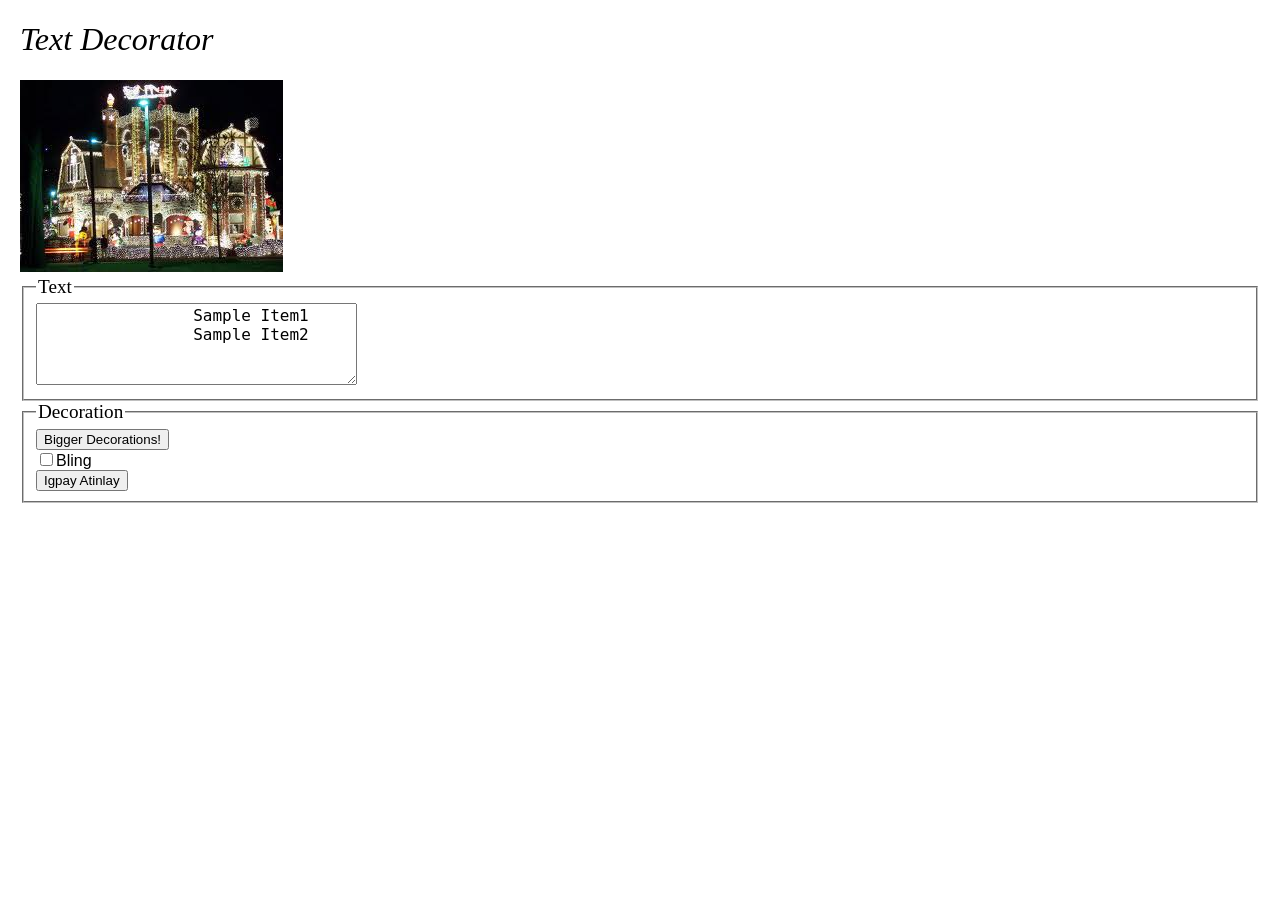
<file: decoratemytext.html>
<!DOCTYPE html>
<html>

<head>
    <title>Text Decorator</title>
    <link href="decoratemytext.css" type="text/css" rel="stylesheet" />
    <script src="https://ajax.googleapis.com/ajax/libs/jquery/1.7.2/jquery.min.js" type="text/javascript"></script>
    <script src="decoratemytext.js" type="text/javascript" defer></script>

</head>

<body>
    <h1>Text Decorator</h1>

    <div>
        <img src="decorated.gif" alt="very decorated!" />
    </div>
    <div>
        <fieldset>
            <legend>Text</legend>
            <textarea rows="4" cols="30" id="txtarea">
                Sample Item1
                Sample Item2
            </textarea>
        </fieldset>
    </div>
    <div>
        <fieldset>
            <legend>Decoration</legend>
            <button id="btn-click" value="clicked">Bigger Decorations!</button><br>
            <label><input type="checkbox" id="ckbox">Bling</label><br>
            <button id="btn-igpay">Igpay Atinlay</button>

        </fieldset>
    </div>

    <!-- Your UI controls go here -->

</body>

</html>
</file>
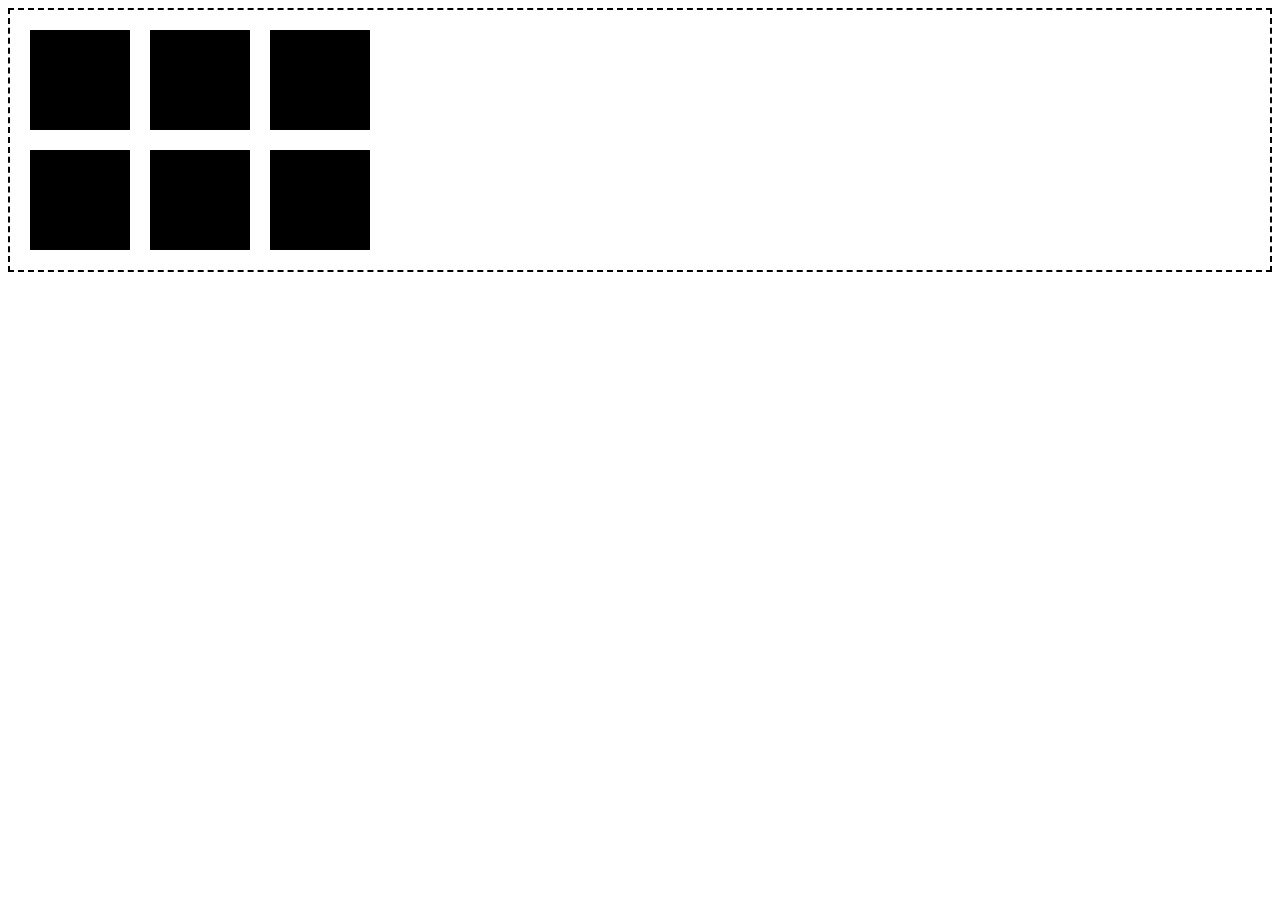
<file: layoutPractice.html>
<!DOCTYPE html>
<html lang="en">

<head>
    <meta charset="utf-8">
    <title>practice</title>
    <link href="layout.css" type="text/css" rel="stylesheet">
</head>

<body>
    <div id="outer">
        <div class="box"></div>
        <div class="box"></div>
        <div class="box"></div>
        <div class="box break"></div>
        <div class="box"></div>
        <div class="box"></div>
    </div>
</body>

</html>
</file>
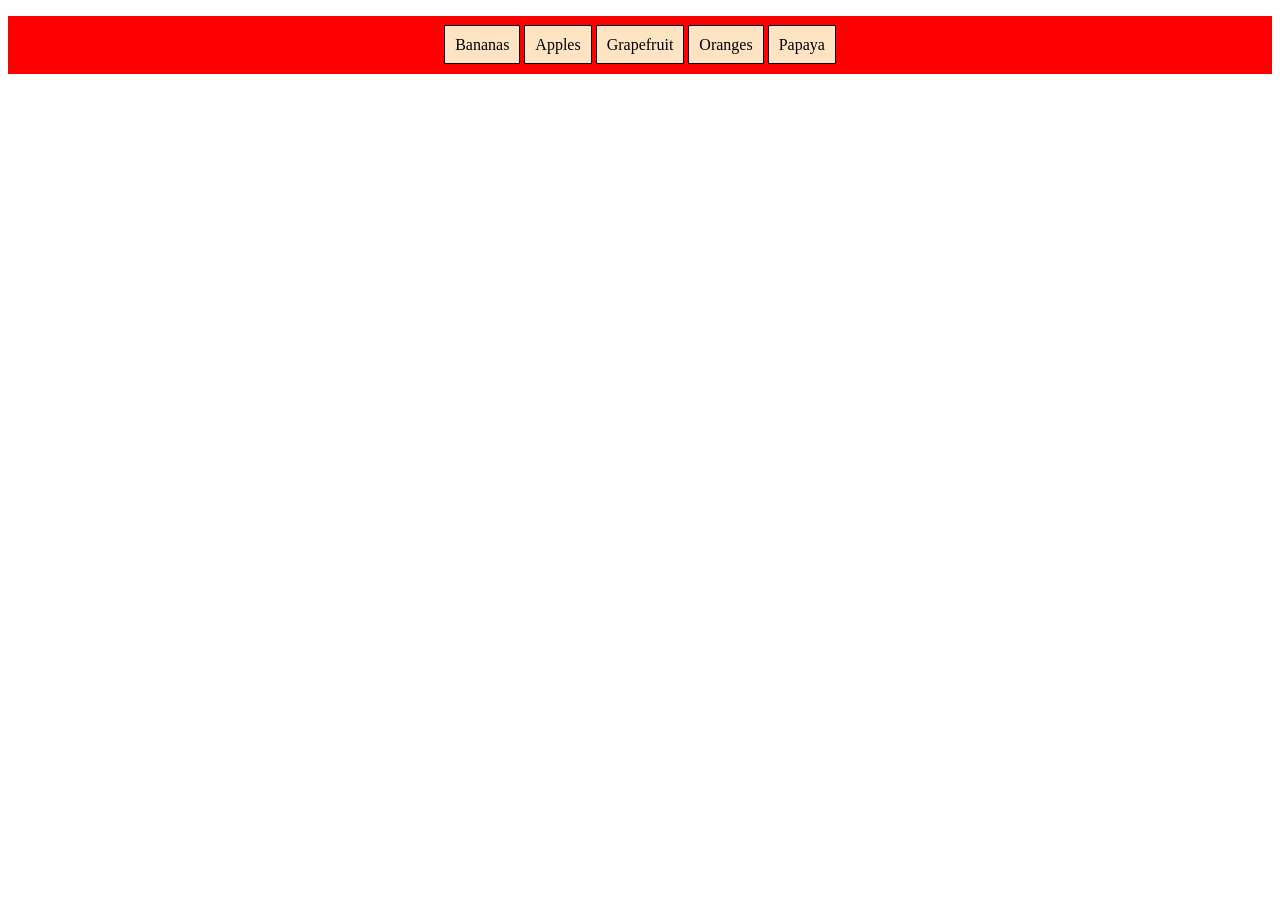
<file: practice2.html>
<!DOCTYPE html>
<html lang="=en">

<head>
    <meta charset="utf-8">
    <title>practice2</title>
    <link href="practice2.css" type="text/css" rel="stylesheet">
</head>

<body>
    <ul>
        <li>Bananas</li>
        <li>Apples</li>
        <li>Grapefruit</li>
        <li>Oranges</li>
        <li>Papaya</li>
    </ul>
</body>

</html>
</file>
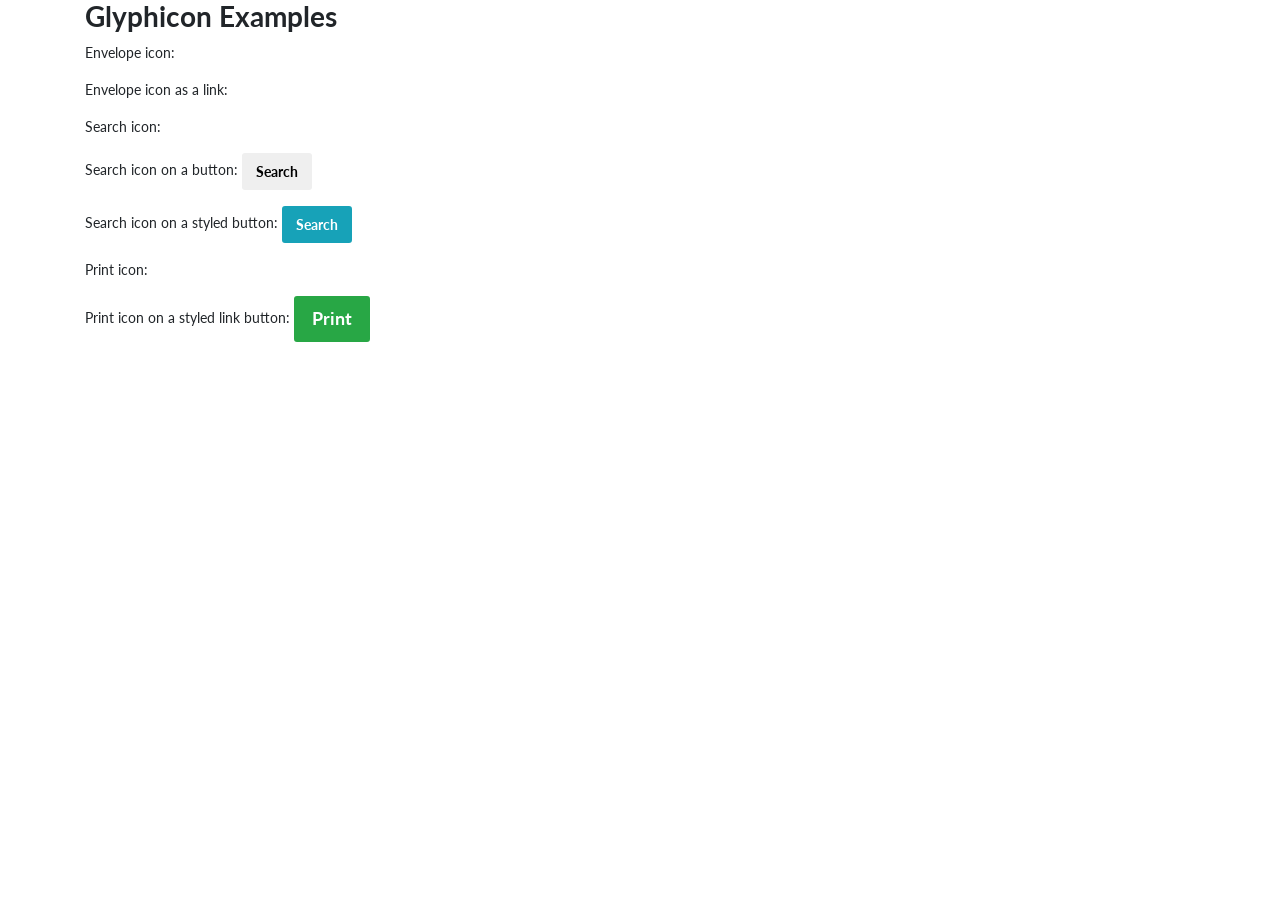
<file: testbootstrap.html>
<!DOCTYPE html>
<html lang="en">

<head>
    <meta charset="utf-8">
    <link href="bootstrap/css/main.css" rel="stylesheet">
    <script src="bootstrap/js/bootstrap.min.js"></script>
    <script src="bootstrap/js/jquery-3.2.1.min.js"></script>
</head>

<body>

    <div class="container">
        <h2>Glyphicon Examples</h2>
        <p>Envelope icon: <span class="glyphicon glyphicon-envelope"></span></p>
        <p>Envelope icon as a link:
            <a href="#"><span class="glyphicon glyphicon-envelope"></span></a>
        </p>
        <p>Search icon: <span class="glyphicon glyphicon-search"></span></p>
        <p>Search icon on a button:
            <button type="button" class="btn btn-default">
        <span class="glyphicon glyphicon-search"></span> Search
      </button>
        </p>
        <p>Search icon on a styled button:
            <button type="button" class="btn btn-info">
        <span class="glyphicon glyphicon-search"></span> Search
      </button>
        </p>
        <p>Print icon: <span class="glyphicon glyphicon-print"></span></p>
        <p>Print icon on a styled link button:
            <a href="#" class="btn btn-success btn-lg">
                <span class="glyphicon glyphicon-print"></span> Print
            </a>
        </p>
    </div>
</body>

</html>
</file>
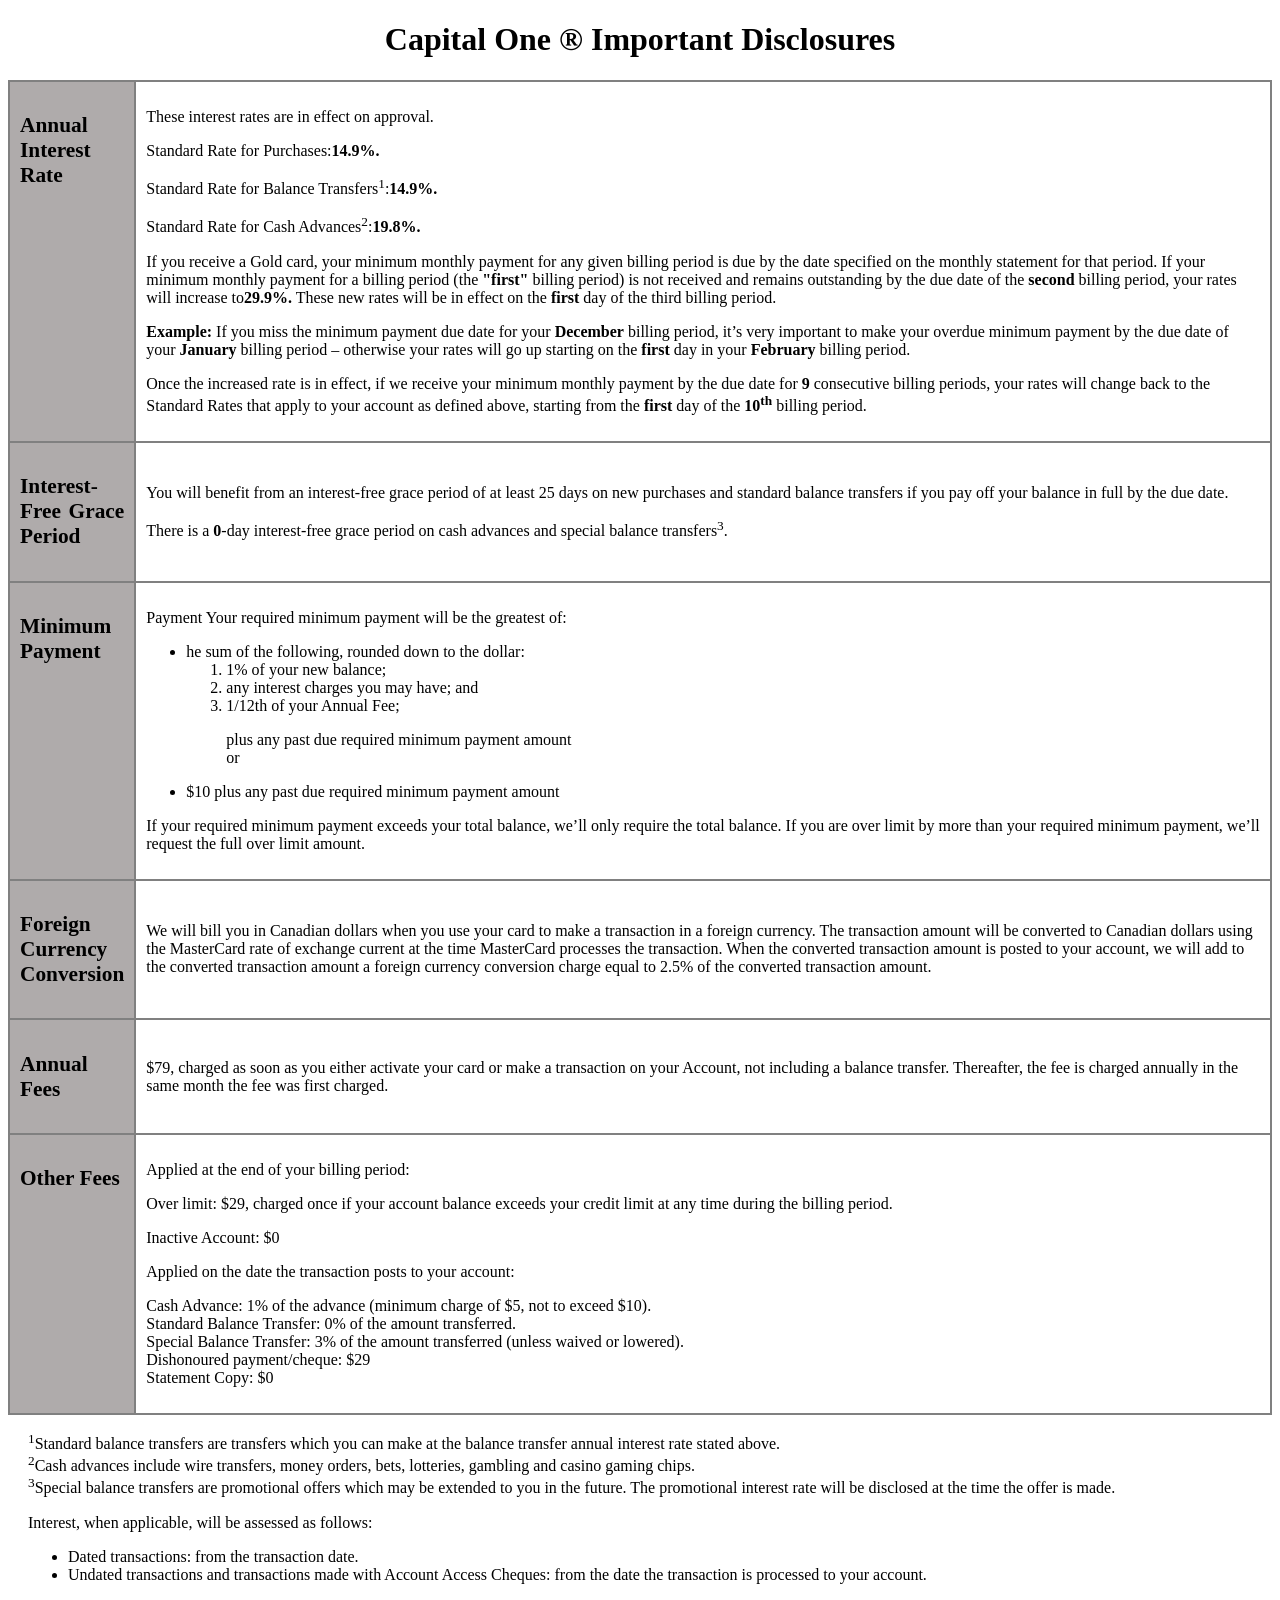
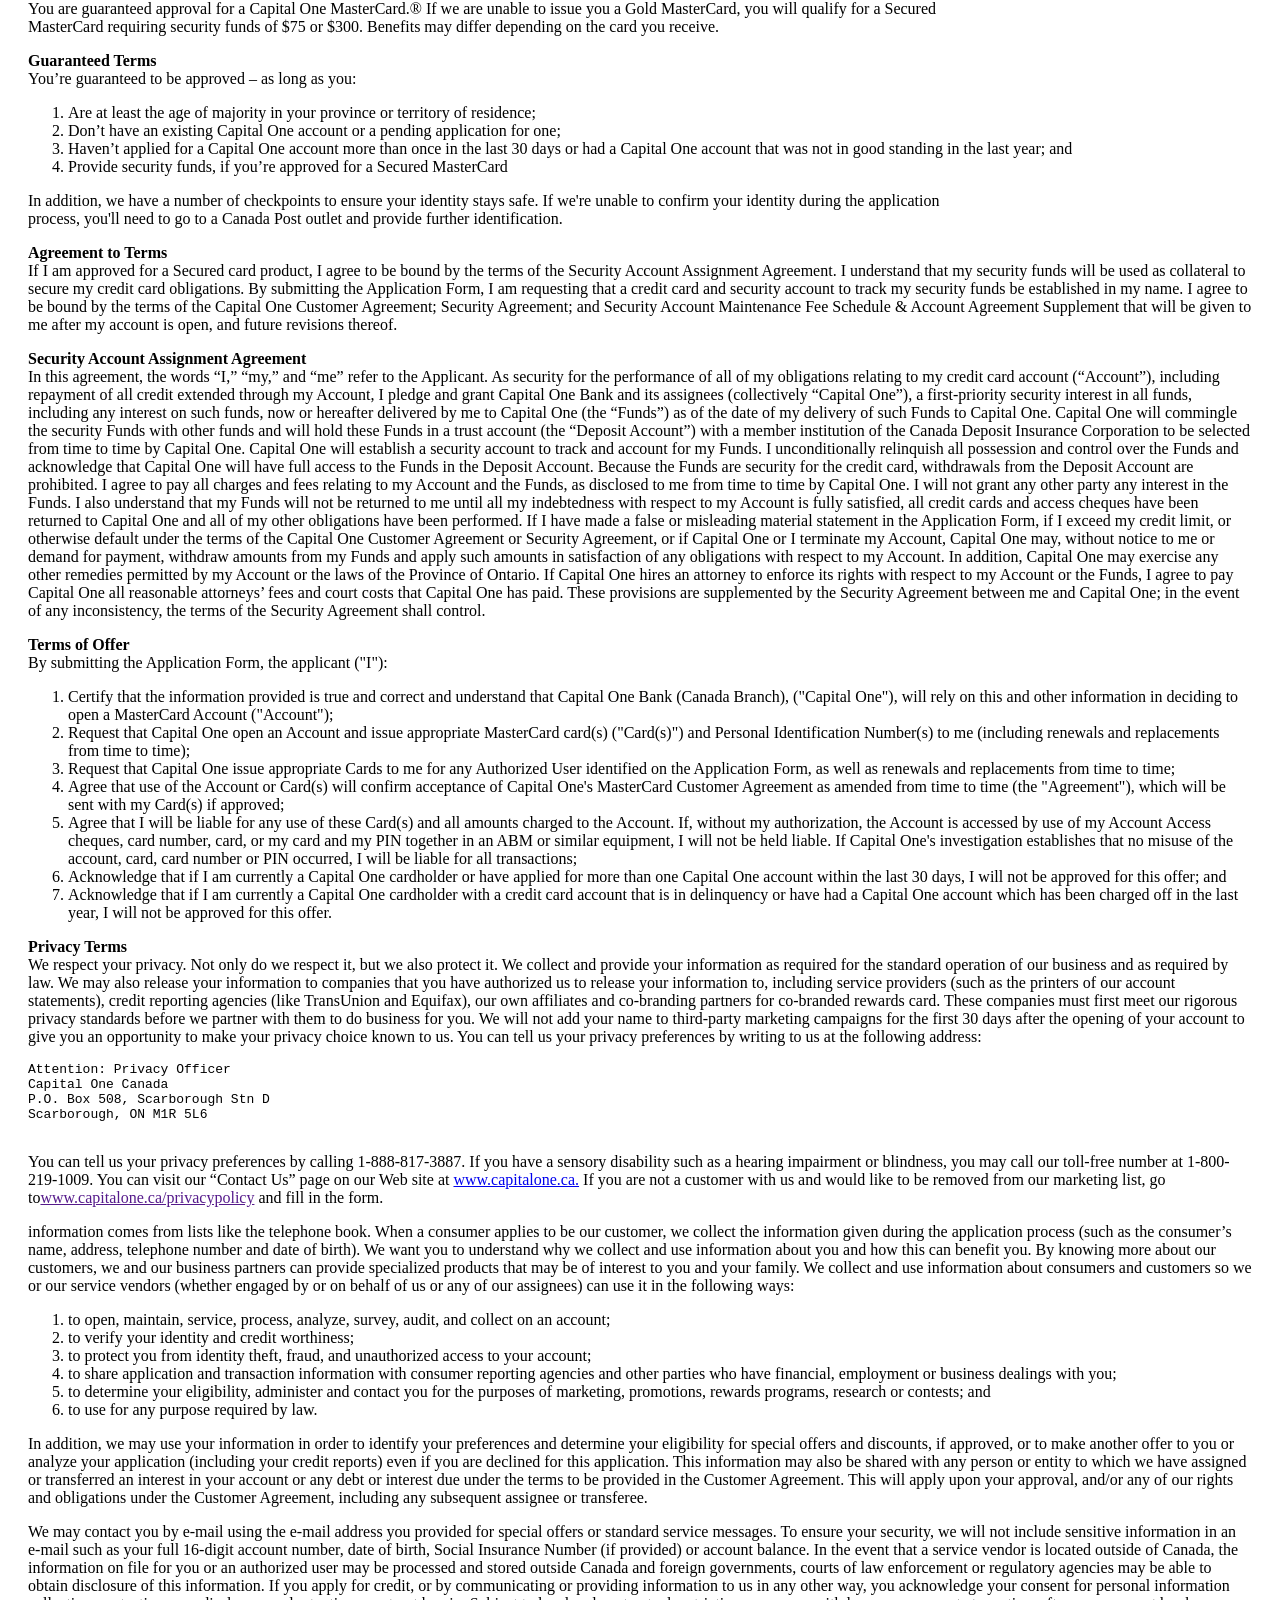
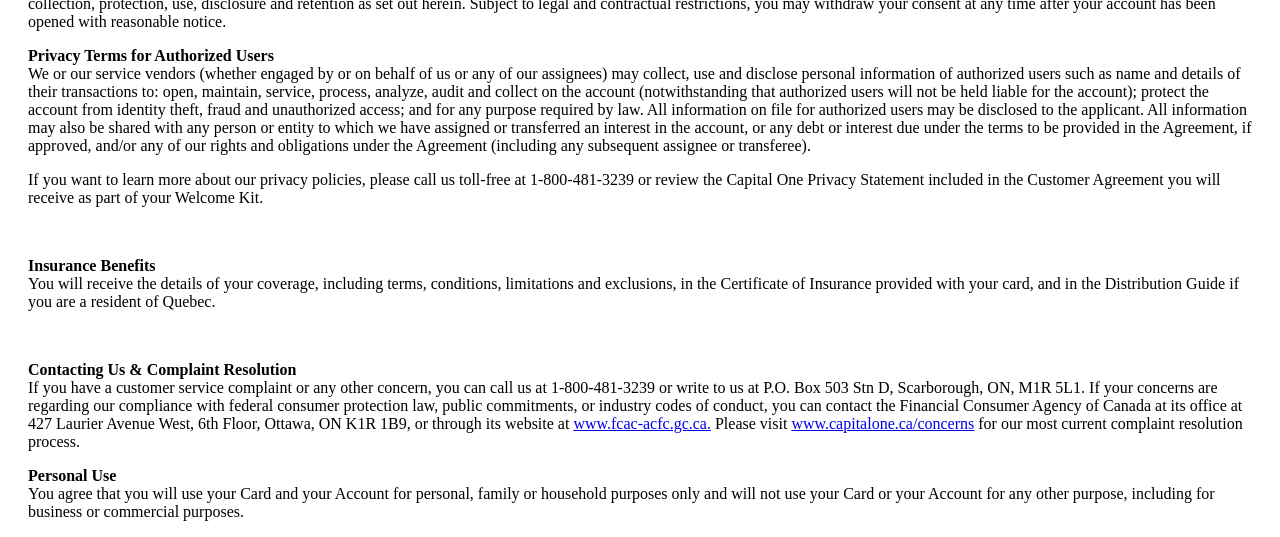
<file: capital_form/internalData.html>
<!DOCTYPE html>
<html lang="en">

<head>
    <meta charset="utf-8">
    <title>Internal</title>
    <link href="css/internalData.css" type="text/css" rel="stylesheet">
</head>

<body>
    <div>
        <h1 id="ih1">Capital One &REG; Important Disclosures</h1>
    </div>
    <div>
        <table id="itable">
            <tr>
                <td>
                    <p>Annual Interest Rate</p>
                </td>
                <td>
                    <p>These interest rates are in effect on approval.</p>
                    <p>Standard Rate for Purchases:<strong>14.9%.</strong> </p>
                    <p>Standard Rate for Balance Transfers<sup>1</sup>:<strong>14.9%.</strong> </p>
                    <p>Standard Rate for Cash Advances<sup>2</sup>:<strong>19.8%.</strong> </p>
                    <p>If you receive a Gold card, your minimum monthly payment for any given billing period is due by the date specified on the monthly statement for that period. If your minimum monthly payment for a billing period (the <strong>"first"</strong>                        billing period) is not received and remains outstanding by the due date of the <strong>second</strong> billing period, your rates will increase to<strong>29.9%.</strong> These new rates will be in effect on the <strong>first</strong>                        day of the third billing period.</p>
                    <p>
                        <Strong>Example:</Strong> If you miss the minimum payment due date for your <strong>December</strong> billing period, it’s very important to make your overdue minimum payment by the due date of your <strong>January</strong> billing period – otherwise your
                        rates will go up starting on the <strong>first</strong> day in your <strong>February</strong> billing period.</p>
                    <p>Once the increased rate is in effect, if we receive your minimum monthly payment by the due date for <strong>9</strong> consecutive billing periods, your rates will change back to the Standard Rates that apply to your account as defined
                        above, starting from the <strong>first</strong> day of the <strong>10<sup>th</sup> </strong> billing period.</p>
                    <p></p>
                </td>
            </tr>
            <tr>
                <td>
                    <p>Interest-Free Grace Period</p>
                </td>
                <td>
                    <p>You will benefit from an interest-free grace period of at least
                        <sttong>25</sttong> days on new purchases and standard balance transfers if you pay off your balance in full by the due date.</p>
                    <p>There is a <strong>0</strong>-day interest-free grace period on cash advances and special balance transfers<sup>3</sup>.</p>
                </td>
            </tr>
            <tr>
                <td>
                    <p>Minimum Payment</p>
                </td>
                <td>
                    <p>Payment Your required minimum payment will be the greatest of:</p>
                    <ul>
                        <li>he sum of the following, rounded down to the dollar:
                            <ol>
                                <li>1% of your new balance;</li>
                                <li>any interest charges you may have; and</li>
                                <li>1/12th of your Annual Fee;
                                    <p>plus any past due required minimum payment amount<br>or</p>
                                </li>
                            </ol>
                        </li>
                        <li>$10 plus any past due required minimum payment amount</li>
                    </ul>
                    <p>If your required minimum payment exceeds your total balance, we’ll only require the total balance. If you are over limit by more than your required minimum payment, we’ll request the full over limit amount. </p>
                </td>
            </tr>
            <tr>
                <td>
                    <p>Foreign <br>Currency<br> Conversion</p>
                </td>
                <td>
                    <p>We will bill you in Canadian dollars when you use your card to make a transaction in a foreign currency. The transaction amount will be converted to Canadian dollars using the MasterCard rate of exchange current at the time MasterCard
                        processes the transaction. When the converted transaction amount is posted to your account, we will add to the converted transaction amount a foreign currency conversion charge equal to 2.5% of the converted transaction amount.</p>
                </td>
            </tr>
            <tr>
                <td>
                    <p>
                        Annual Fees
                    </p>
                </td>
                <td>
                    <p>
                        $79, charged as soon as you either activate your card or make a transaction on your Account, not including a balance transfer. Thereafter, the fee is charged annually in the same month the fee was first charged.</p>
                </td>
            </tr>
            <tr>
                <td>
                    <p>Other Fees</p>
                </td>
                <td>
                    <p class="punderline">
                        Applied at the end of your billing period:
                    </p>
                    <p>Over limit: $29, charged once if your account balance exceeds your credit limit at any time during the billing period.</p>
                    <p>Inactive Account: $0</p>
                    <p>Applied on the date the transaction posts to your account:</p>
                    <p>Cash Advance: 1% of the advance (minimum charge of $5, not to exceed $10).<br> Standard Balance Transfer: 0% of the amount transferred.<br> Special Balance Transfer: 3% of the amount transferred (unless waived or lowered).<br> Dishonoured
                        payment/cheque: $29<br> Statement Copy: $0
                    </p>
                </td>

            </tr>
        </table>
    </div>
    <div id="div-p">
        <p>
            <sup>1</sup>Standard balance transfers are transfers which you can make at the balance transfer annual interest rate stated above.<br>
            <sup>2</sup>Cash advances include wire transfers, money orders, bets, lotteries, gambling and casino gaming chips.<br>
            <sup>3</sup>Special balance transfers are promotional offers which may be extended to you in the future. The promotional interest rate will be disclosed at the time the offer is made.

        </p>
        <p>Interest, when applicable, will be assessed as follows:</p>
        <ul>
            <li>Dated transactions: from the transaction date.</li>
            <li>Undated transactions and transactions made with Account Access Cheques: from the date the transaction is processed to your account.</li>

        </ul>
        <p>You are guaranteed approval for a Capital One MasterCard.® If we are unable to issue you a Gold MasterCard, you will qualify for a Secured <br> MasterCard requiring security funds of $75 or $300. Benefits may differ depending on the card you receive.</p>
        <p>
            <strong>Guaranteed Terms</strong><br> You’re guaranteed to be approved – as long as you:
            <ol>
                <li>Are at least the age of majority in your province or territory of residence;</li>
                <li>Don’t have an existing Capital One account or a pending application for one;</li>
                <li>Haven’t applied for a Capital One account more than once in the last 30 days or had a Capital One account that was not in good standing in the last year; and</li>
                <li>Provide security funds, if you’re approved for a Secured MasterCard</li>
            </ol>
            <p>In addition, we have a number of checkpoints to ensure your identity stays safe. If we're unable to confirm your identity during the application<br> process, you'll need to go to a Canada Post outlet and provide further identification.</p>
        </p>
        <p>
            <strong>Agreement to Terms</strong><br> If I am approved for a Secured card product, I agree to be bound by the terms of the Security Account Assignment Agreement. I understand that my security funds will be used as collateral to secure my
            credit card obligations. By submitting the Application Form, I am requesting that a credit card and security account to track my security funds be established in my name. I agree to be bound by the terms of the Capital One Customer Agreement;
            Security Agreement; and Security Account Maintenance Fee Schedule & Account Agreement Supplement that will be given to me after my account is open, and future revisions thereof.
        </p>
        <p>
            <strong> Security Account Assignment Agreement  </strong><br> In this agreement, the words “I,” “my,” and “me” refer to the Applicant. As security for the performance of all of my obligations relating to my credit card account (“Account”),
            including repayment of all credit extended through my Account, I pledge and grant Capital One Bank and its assignees (collectively “Capital One”), a first-priority security interest in all funds, including any interest on such funds, now or
            hereafter delivered by me to Capital One (the “Funds”) as of the date of my delivery of such Funds to Capital One. Capital One will commingle the security Funds with other funds and will hold these Funds in a trust account (the “Deposit Account”)
            with a member institution of the Canada Deposit Insurance Corporation to be selected from time to time by Capital One. Capital One will establish a security account to track and account for my Funds. I unconditionally relinquish all possession
            and control over the Funds and acknowledge that Capital One will have full access to the Funds in the Deposit Account. Because the Funds are security for the credit card, withdrawals from the Deposit Account are prohibited. I agree to pay
            all charges and fees relating to my Account and the Funds, as disclosed to me from time to time by Capital One. I will not grant any other party any interest in the Funds. I also understand that my Funds will not be returned to me until all
            my indebtedness with respect to my Account is fully satisfied, all credit cards and access cheques have been returned to Capital One and all of my other obligations have been performed. If I have made a false or misleading material statement
            in the Application Form, if I exceed my credit limit, or otherwise default under the terms of the Capital One Customer Agreement or Security Agreement, or if Capital One or I terminate my Account, Capital One may, without notice to me or demand
            for payment, withdraw amounts from my Funds and apply such amounts in satisfaction of any obligations with respect to my Account. In addition, Capital One may exercise any other remedies permitted by my Account or the laws of the Province
            of Ontario. If Capital One hires an attorney to enforce its rights with respect to my Account or the Funds, I agree to pay Capital One all reasonable attorneys’ fees and court costs that Capital One has paid. These provisions are supplemented
            by the Security Agreement between me and Capital One; in the event of any inconsistency, the terms of the Security Agreement shall control.
        </p>
        <p>
            <strong>Terms of Offer</strong><br> By submitting the Application Form, the applicant ("I"):<br>
            <ol>
                <li>Certify that the information provided is true and correct and understand that Capital One Bank (Canada Branch), ("Capital One"), will rely on this and other information in deciding to open a MasterCard Account ("Account");</li>
                <li>Request that Capital One open an Account and issue appropriate MasterCard card(s) ("Card(s)") and Personal Identification Number(s) to me (including renewals and replacements from time to time);</li>
                <li>Request that Capital One issue appropriate Cards to me for any Authorized User identified on the Application Form, as well as renewals and replacements from time to time;</li>
                <li>Agree that use of the Account or Card(s) will confirm acceptance of Capital One's MasterCard Customer Agreement as amended from time to time (the "Agreement"), which will be sent with my Card(s) if approved;</li>
                <li>Agree that I will be liable for any use of these Card(s) and all amounts charged to the Account. If, without my authorization, the Account is accessed by use of my Account Access cheques, card number, card, or my card and my PIN together
                    in an ABM or similar equipment, I will not be held liable. If Capital One's investigation establishes that no misuse of the account, card, card number or PIN occurred, I will be liable for all transactions;</li>
                <li>Acknowledge that if I am currently a Capital One cardholder or have applied for more than one Capital One account within the last 30 days, I will not be approved for this offer; and</li>
                <li>
                    Acknowledge that if I am currently a Capital One cardholder with a credit card account that is in delinquency or have had a Capital One account which has been charged off in the last year, I will not be approved for this offer.
                </li>
            </ol>

        </p>
        <p>
            <strong>Privacy Terms</strong><br> We respect your privacy. Not only do we respect it, but we also protect it. We collect and provide your information as required for the standard operation of our business and as required by law. We may also
            release your information to companies that you have authorized us to release your information to, including service providers (such as the printers of our account statements), credit reporting agencies (like TransUnion and Equifax), our own
            affiliates and co-branding partners for co-branded rewards card. These companies must first meet our rigorous privacy standards before we partner with them to do business for you. We will not add your name to third-party marketing campaigns
            for the first 30 days after the opening of your account to give you an opportunity to make your privacy choice known to us. You can tell us your privacy preferences by writing to us at the following address:


        </p>
        <pre>
Attention: Privacy Officer
Capital One Canada
P.O. Box 508, Scarborough Stn D
Scarborough, ON M1R 5L6
        </pre>
        <p>
            You can tell us your privacy preferences by calling 1-888-817-3887. If you have a sensory disability such as a hearing impairment or blindness, you may call our toll-free number at 1-800-219-1009. You can visit our “Contact Us” page on our Web site at
            <a href="www.capitalone.ca.">www.capitalone.ca.</a> If you are not a customer with us and would like to be removed from our marketing list, go to<a href="">www.capitalone.ca/privacypolicy</a> and fill in the form.
        </p>
        <p>
            information comes from lists like the telephone book. When a consumer applies to be our customer, we collect the information given during the application process (such as the consumer’s name, address, telephone number and date of birth). We want you to
            understand why we collect and use information about you and how this can benefit you. By knowing more about our customers, we and our business partners can provide specialized products that may be of interest to you and your family. We collect
            and use information about consumers and customers so we or our service vendors (whether engaged by or on behalf of us or any of our assignees) can use it in the following ways:
            <ol>
                <li>to open, maintain, service, process, analyze, survey, audit, and collect on an account;</li>
                <li>to verify your identity and credit worthiness;</li>
                <li>to protect you from identity theft, fraud, and unauthorized access to your account;</li>
                <li>to share application and transaction information with consumer reporting agencies and other parties who have financial, employment or business dealings with you;</li>
                <li>to determine your eligibility, administer and contact you for the purposes of marketing, promotions, rewards programs, research or contests; and</li>
                <li>to use for any purpose required by law.</li>
            </ol>
        </p>
        <p>
            In addition, we may use your information in order to identify your preferences and determine your eligibility for special offers and discounts, if approved, or to make another offer to you or analyze your application (including your credit reports) even
            if you are declined for this application. This information may also be shared with any person or entity to which we have assigned or transferred an interest in your account or any debt or interest due under the terms to be provided in the
            Customer Agreement. This will apply upon your approval, and/or any of our rights and obligations under the Customer Agreement, including any subsequent assignee or transferee.
        </p>
        <p>
            We may contact you by e-mail using the e-mail address you provided for special offers or standard service messages. To ensure your security, we will not include sensitive information in an e-mail such as your full 16-digit account number, date of birth,
            Social Insurance Number (if provided) or account balance. In the event that a service vendor is located outside of Canada, the information on file for you or an authorized user may be processed and stored outside Canada and foreign governments,
            courts of law enforcement or regulatory agencies may be able to obtain disclosure of this information. If you apply for credit, or by communicating or providing information to us in any other way, you acknowledge your consent for personal
            information collection, protection, use, disclosure and retention as set out herein. Subject to legal and contractual restrictions, you may withdraw your consent at any time after your account has been opened with reasonable notice.
        </p>
        <p>
            <strong>Privacy Terms for Authorized Users<br></strong> We or our service vendors (whether engaged by or on behalf of us or any of our assignees) may collect, use and disclose personal information of authorized users such as name and details
            of their transactions to: open, maintain, service, process, analyze, audit and collect on the account (notwithstanding that authorized users will not be held liable for the account); protect the account from identity theft, fraud and unauthorized
            access; and for any purpose required by law. All information on file for authorized users may be disclosed to the applicant. All information may also be shared with any person or entity to which we have assigned or transferred an interest
            in the account, or any debt or interest due under the terms to be provided in the Agreement, if approved, and/or any of our rights and obligations under the Agreement (including any subsequent assignee or transferee).
        </p>
        <p>
            If you want to learn more about our privacy policies, please call us toll-free at 1-800-481-3239 or review the Capital One Privacy Statement included in the Customer Agreement you will receive as part of your Welcome Kit.
        </p>
        <br>
        <p><strong>Insurance Benefits</strong><br> You will receive the details of your coverage, including terms, conditions, limitations and exclusions, in the Certificate of Insurance provided with your card, and in the Distribution Guide if you are a
            resident of Quebec.
        </p>
        <br>
        <p><strong>Contacting Us & Complaint Resolution</strong> <br>If you have a customer service complaint or any other concern, you can call us at 1-800-481-3239 or write to us at P.O. Box 503 Stn D, Scarborough, ON, M1R 5L1. If your concerns are regarding
            our compliance with federal consumer protection law, public commitments, or industry codes of conduct, you can contact the Financial Consumer Agency of Canada at its office at 427 Laurier Avenue West, 6th Floor, Ottawa, ON K1R 1B9, or through
            its website at <a href="www.fcac-acfc.gc.ca">www.fcac-acfc.gc.ca.</a> Please visit <a href="www.capitalone.ca/concerns">www.capitalone.ca/concerns</a> for our most current complaint resolution process.
        </p>
        <p>
            <strong>Personal Use</strong><br> You agree that you will use your Card and your Account for personal, family or household purposes only and will not use your Card or your Account for any other purpose, including for business or commercial
            purposes.
        </p>
    </div>
</body>

</html>
</file>
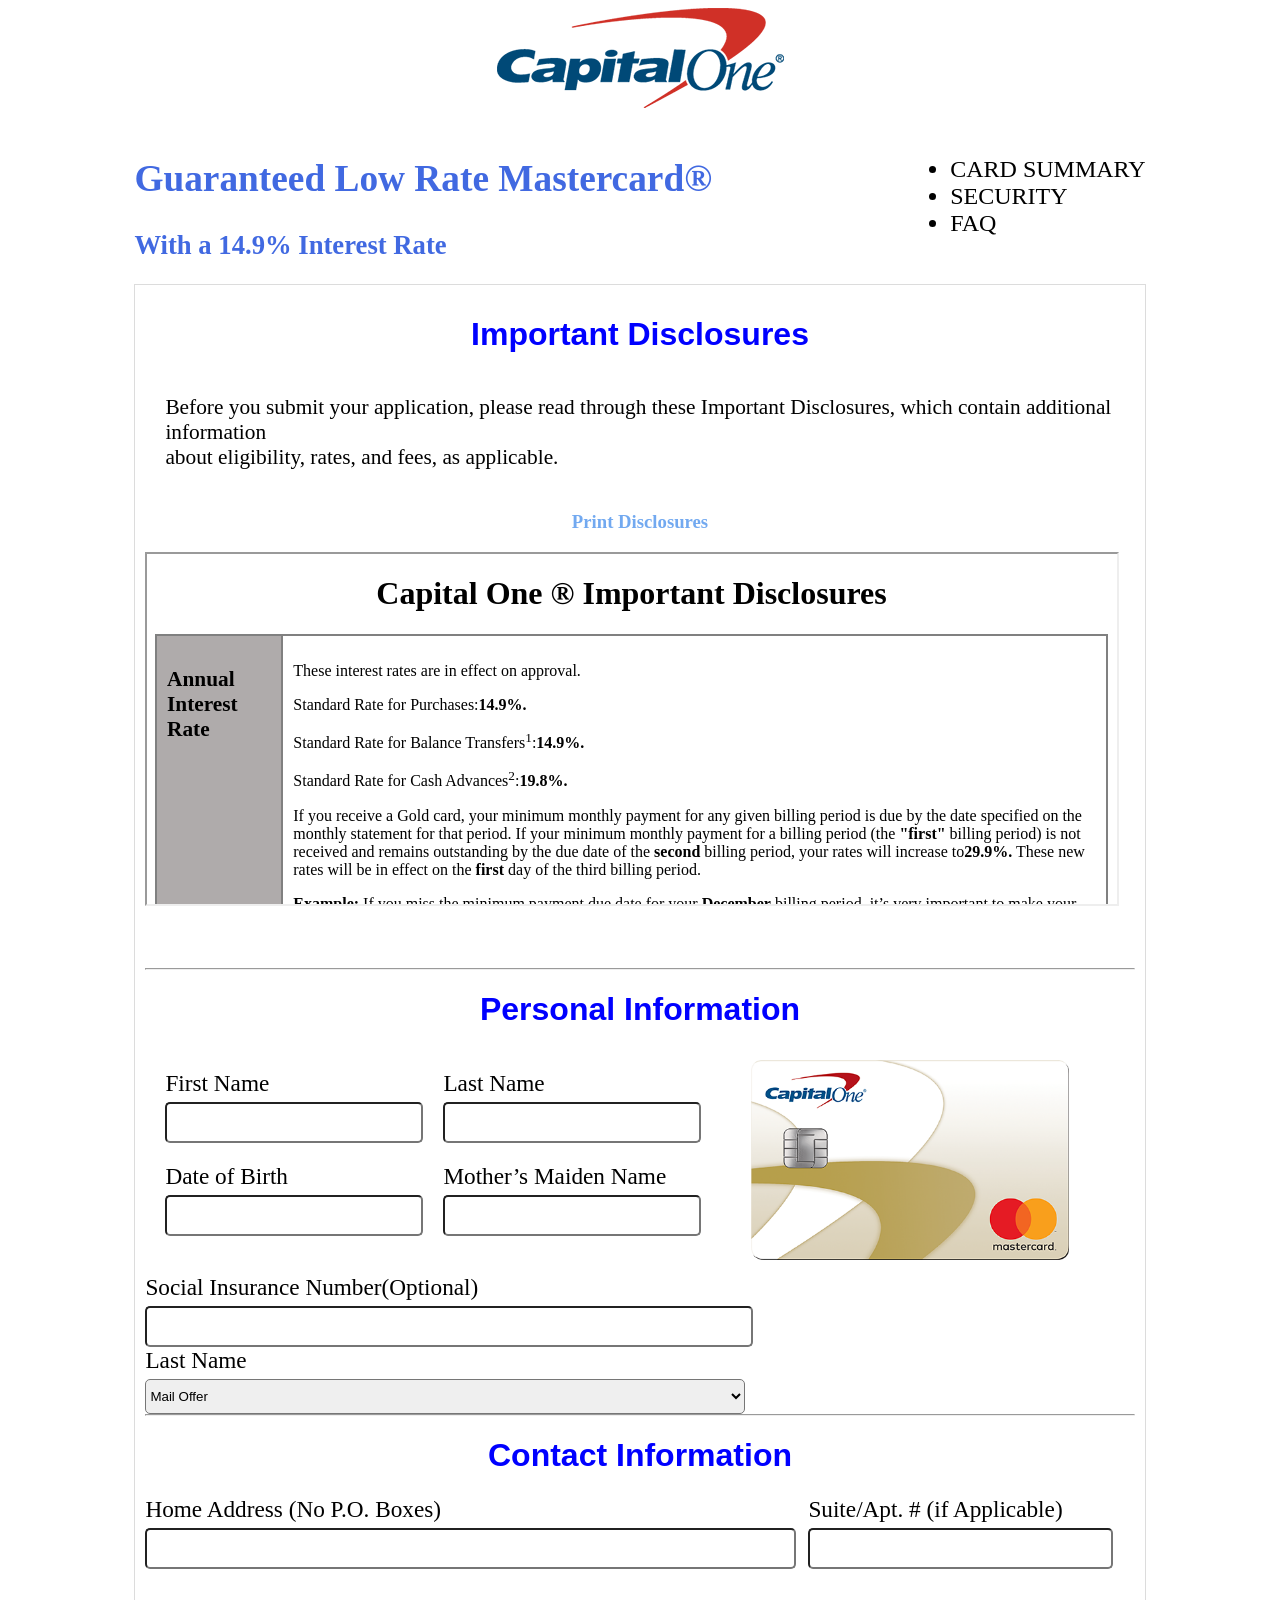
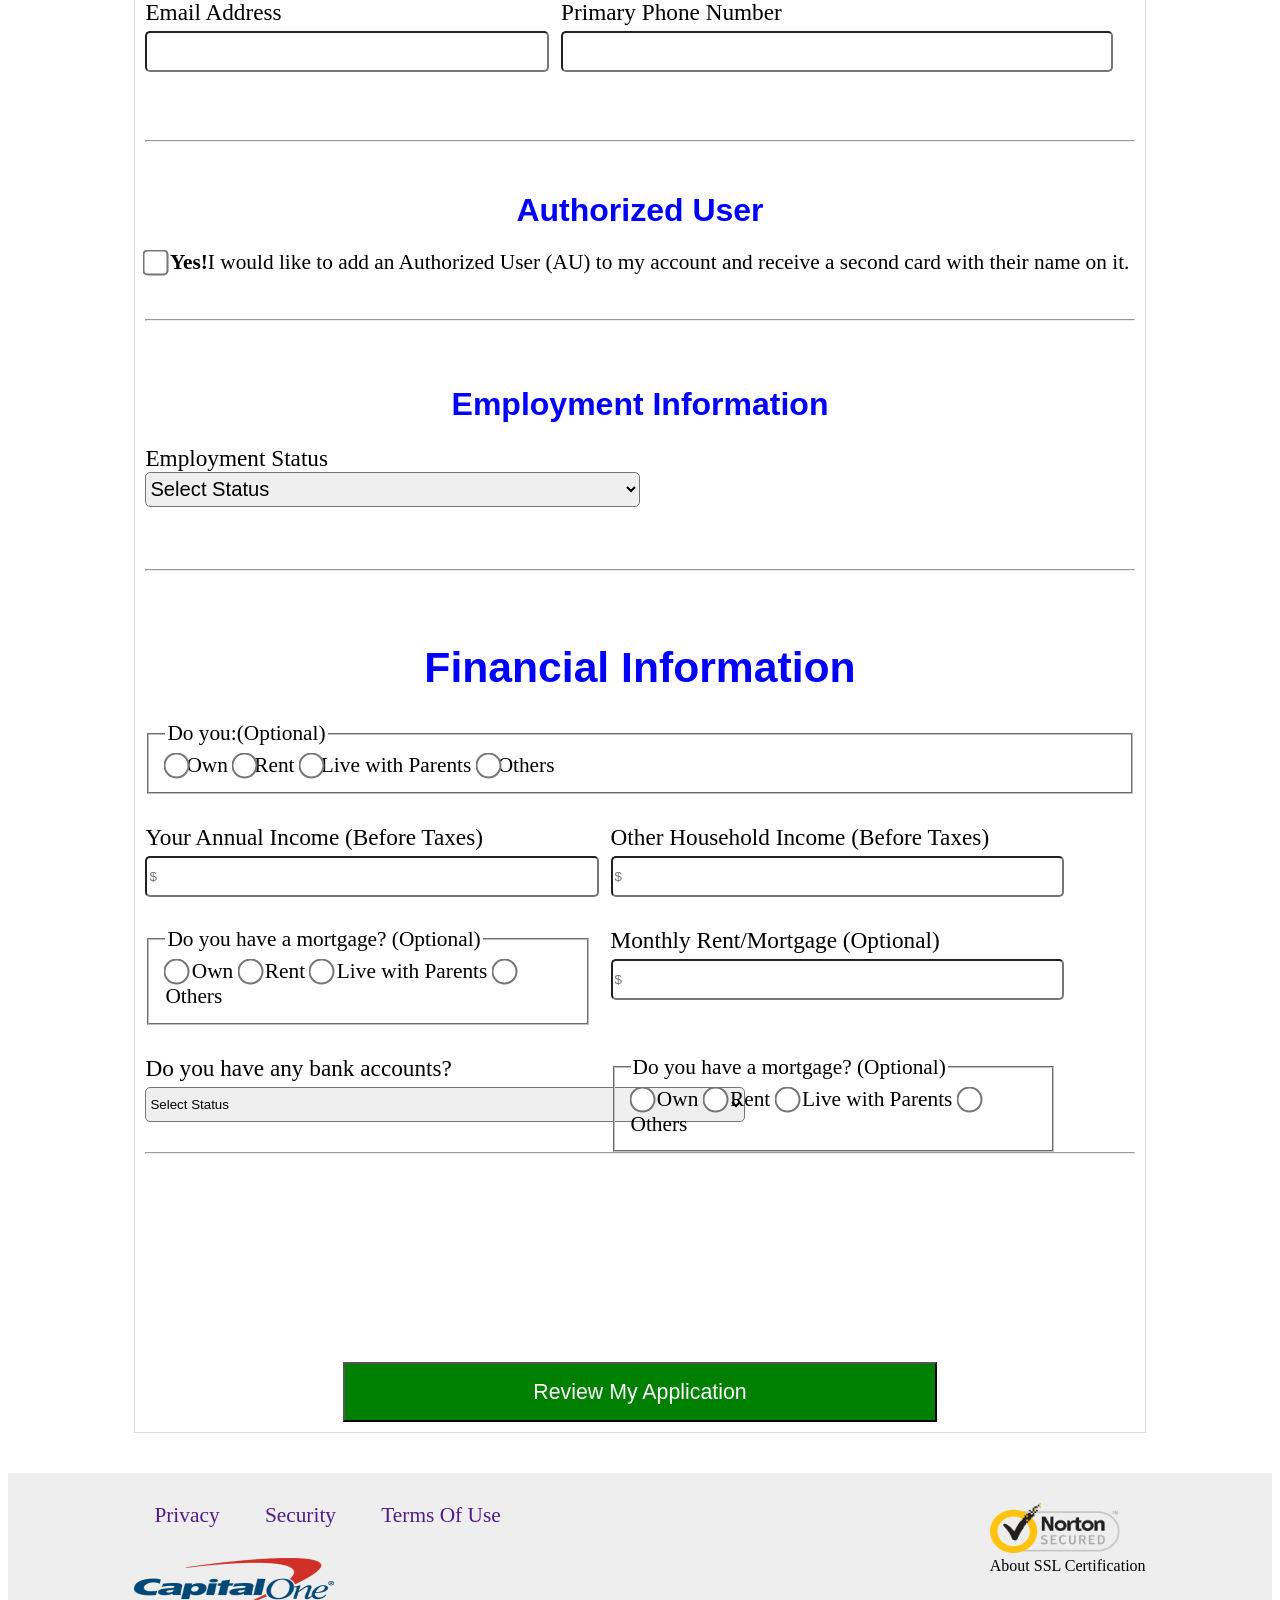
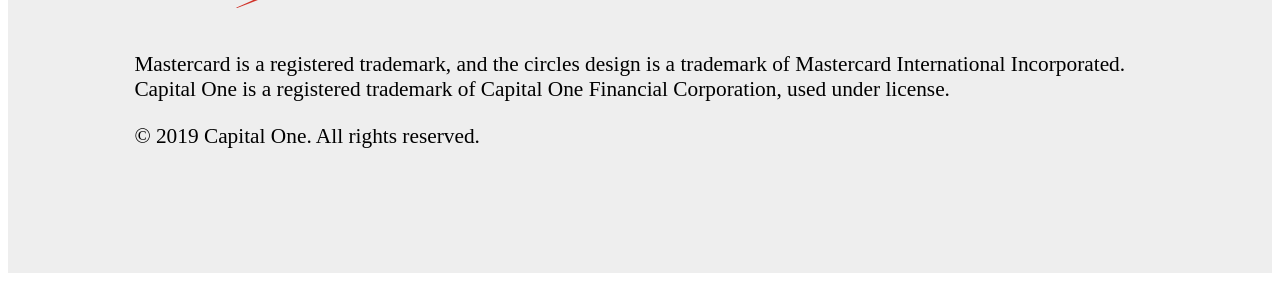
<file: capital_form/product.html>
<!DOCTYPE html>
<html lang="en">

<head>
    <meta charset="utf-8">
    <title>
        CapitalOne
    </title>
    <link href="css/product.css" type="text/css" rel="stylesheet">

</head>

<body>
    <div id="over-header">
        <div id="headerimg">
            <img id="img1" src="images/cof-logo.png">
        </div>
        <div id="header">
            <div id="title-heading">
                <h1 id="p1">Guaranteed Low Rate Mastercard&REG;</h1>
                <h1 id="p2">With a 14.9% Interest Rate</h1>

            </div>
            <div id="service">
                <ul>
                    <li>CARD SUMMARY</li>
                    <li>SECURITY</li>
                    <li>FAQ</li>
                </ul>
            </div>
        </div>
    </div>
    <div id="container">
        <h1 class="container-header">Important Disclosures</h1>
        <p id="pcontainer">
            Before you submit your application, please read through these Important Disclosures, which contain additional information<br> about eligibility, rates, and fees, as applicable. </p>
        <h3 id="print">Print Disclosures</h3>
        <iframe src="internalData.html" scrolling="yes">           
        </iframe>
        <hr>
        <div>

            <form>
                <h1 class="container-header">Personal Information</h1>
                <div>
                    <div id="first-form-div">
                        <selection id="sec1">
                            <div class="form-row">
                                <label for="fname">First Name</label>
                                <input type="text" name="fname">
                            </div>
                            <div class="form-row">
                                <label for="lname">Last Name</label>
                                <input type="text" name="lname">
                            </div>
                        </selection>
                        <selection id="sec2">
                            <div id="div-second" class="form-row1">
                                <label for="fname">Date of Birth</label>
                                <input type="text" name="fname">
                            </div>
                            <div class="form-row1">
                                <label for="lname">Mother’s Maiden Name</label>
                                <input type="text" name="lname">
                            </div>
                        </selection>
                    </div>
                    <div id="card-img-div">
                        <img id="card-img" src="images/card.png">
                    </div>
                </div>
                <div id="div-third">
                    <section>
                        <div class="form-row2">
                            <label for="fname">Social Insurance Number(Optional)</label>
                            <input type="text" name="fname">
                        </div>
                        <div class="form-row2">
                            <label for="lname">Last Name</label>
                            <select>
                            <option>Mail Offer</option>
                            <option>Search Engine</option>
                            <option>Online banner Ad or Video</option>
                            <option>Facebook Ad or Video</option>
                            <option>Credit Cards Comparison Sites</option>
                            <option>Email with CapitalOne Content</option>
                            <option>Famil or Friend</option>
                            <option>Television</option>
                            <option>News Paper</option>
                            <option>Magazine</option>
                            <option>Others</option>
                        </select>
                        </div>
                    </section>

                </div>
                <br>
                <div id="form-sec-div">
                    <hr style="margin-top: 50px">
                    <h1 class="container-header">Contact Information</h1>
                    <section id="div-form-contact-row1">
                        <div class="form-row3">
                            <label for="fname">Home Address (No P.O. Boxes)</label>
                            <input type="text" name="fname">
                        </div>
                        <div class="form-row4">
                            <label for="fname">Suite/Apt. # (if Applicable)</label>
                            <input type="text" name="fname">
                        </div>
                    </section>
                    <section id="div-form-contact-row2">
                        <div class="form-row5">
                            <label for="fname">Email Address</label>
                            <input type="text" name="fname">
                        </div>
                        <div class="form-row6">
                            <label for="fname">Primary Phone Number</label>
                            <input type="text" name="fname">
                        </div>
                    </section>
                    <br>
                </div>
                <br>
                <div class="form-sec-div">
                    <br>
                    <hr style="margin-top:50px; margin-bottom: 50px">
                    <h1 class="container-header">Authorized User</h1>
                    <input type="checkbox" id="checkbox"><span><strong> Yes!</strong>I would like to add an Authorized User (AU) to my account and receive a second card with their name on it.</span>
                </div>
                <br><br>
                <hr><br><br>
                <div id="employment">
                    <h1 class="container-header">Employment Information</h1>
                    <label id="emp-label" for="lname">Employment Status</label>
                    <select>
                        <option>Select Status</option>
                        <option>Search Engine</option>
                        <option>Online banner Ad or Video</option>
                        <option>Facebook Ad or Video</option>
                        <option>Credit Cards Comparison Sites</option>
                        <option>Email with CapitalOne Content</option>
                        <option>Famil or Friend</option>
                        <option>Television</option>
                        <option>News Paper</option>
                        <option>Magazine</option>
                        <option>Others</option>
                    </select>
                </div>
                <br><br><br>
                <hr><br><br>
                <div id="financial">
                    <h1 class="container-header">Financial Information</h1>
                    <section>
                        <fieldset>
                            <legend>Do you:(Optional)</legend>
                            <input type="radio">Own
                            <input type="radio">Rent
                            <input type="radio">Live with Parents
                            <input type="radio">Others
                        </fieldset>
                    </section>
                    <section>
                        <div class="form-row7">
                            <label for="fname">Your Annual Income (Before Taxes)</label>
                            <input type="text" name="fname" placeholder="$">
                        </div>
                        <div class="form-row7">
                            <label for="fname">Other Household Income (Before Taxes)</label>
                            <input type="text" name="fname" placeholder="$">
                        </div>
                    </section>
                    <section>
                        <div class="form-row7">
                            <fieldset>
                                <legend>Do you have a mortgage? (Optional)</legend>
                                <input type="radio"> Own
                                <input type="radio"> Rent
                                <input type="radio"> Live with Parents
                                <input type="radio"> Others
                            </fieldset>
                        </div>
                        <div class="form-row7">
                            <label for="fname">Monthly Rent/Mortgage (Optional)</label>
                            <input type="text" name="fname" placeholder="$">
                        </div>
                    </section>
                    <section>
                        <div class="form-row8">
                            <label id="financila-label" for="lname">
                                        Do you have any bank accounts?</label>
                            <select>
                                    <option>Select Status</option>
                                    <option>Search Engine</option>
                                    <option>Online banner Ad or Video</option>
                                    <option>Facebook Ad or Video</option>                                  
                                </select>
                        </div>
                        <div class="form-row7">
                            <fieldset>
                                <legend>Do you have a mortgage? (Optional)</legend>
                                <input type="radio"> Own
                                <input type="radio"> Rent
                                <input type="radio"> Live with Parents
                                <input type="radio"> Others
                            </fieldset>
                        </div>
                    </section>
                </div>
                <br>
                <hr>
                <div id="btn-submit">
                    <button type="button"><spa>Review My Application</spa></button>

                </div>

            </form>
        </div>

    </div>
    <footer>
        <div id="line1">
            <div id="f-div1">
                <a href="">Privacy</a>
                <a href="">Security</a>
                <a href="">Terms Of Use</a>
            </div>
            <div id="f-div2">
                <img id="img3" src="images/norton-logo.png"><br> About SSL Certification
            </div>
        </div>
        <div id="line2">
            <img id="img4" src="images/cof-logo.png">
        </div>
        <div id="line3">
            <p>
                Mastercard is a registered trademark, and the circles design is a trademark of Mastercard International Incorporated. Capital One is a registered trademark of Capital One Financial Corporation, used under license.
            </p>
            <p>
                &copy; 2019 Capital One. All rights reserved.
            </p>
        </div>
    </footer>

</body>


</html>
</file>
<file: decoratemytext.css>
body {
    font-family: "Arial", "Helvetica", sans-serif;
    font-size: 12pt;
    margin-left: 20px;
    margin-right: 20px;
}

#header {
    text-align: center;
    margin-bottom: 1em;
}

h1 {
    font-size: 200%;
    font-weight: normal;
    font-style: italic;
    font-family: "Impact", fantasy;
}

legend {
    font-family: "Impact", fantasy;
    font-size: 120%;
}

textarea {
    font-family: monospace;
    font-size: 12pt;
}
</file>
<file: layout.css>
#outer {
    border: 2px dashed black;
    padding: 10px;
    overflow: hidden;
}

.box {
    width: 100px;
    height: 100px;
    background-color: black;
    margin: 10px;
    float: left;
}

.break {
    clear: left;
}
</file>
<file: practice2.css>
ul {
    background-color: red;
    padding: 20px;
    text-align: center
}

li {
    display: inline;
    list-style-type: none;
    background-color: bisque;
    border: solid 1px;
    padding: 10px;
}
</file>
<file: bootstrap/css/main.css>
@charset "UTF-8";
/*!
 * Vali Admin
 * Author: Pratik Borsadiya
 * ================================*/
@import url(https://fonts.googleapis.com/css?family=Lato:300,400,400i,700);
@import url(https://fonts.googleapis.com/css?family=Niconne);
/*!
 * Bootstrap v4.1.1 (https://getbootstrap.com/)
 * Copyright 2011-2018 The Bootstrap Authors
 * Copyright 2011-2018 Twitter, Inc.
 * Licensed under MIT (https://github.com/twbs/bootstrap/blob/master/LICENSE)
 */
:root {
  --blue: #007bff;
  --indigo: #6610f2;
  --purple: #6f42c1;
  --pink: #e83e8c;
  --red: #dc3545;
  --orange: #fd7e14;
  --yellow: #ffc107;
  --green: #28a745;
  --teal: #20c997;
  --cyan: #17a2b8;
  --white: #FFF;
  --gray: #6c757d;
  --gray-dark: #343a40;
  --primary: #009688;
  --secondary: #6c757d;
  --success: #28a745;
  --info: #17a2b8;
  --warning: #ffc107;
  --danger: #dc3545;
  --light: #f8f9fa;
  --dark: #343a40;
  --breakpoint-xs: 0;
  --breakpoint-sm: 576px;
  --breakpoint-md: 768px;
  --breakpoint-lg: 992px;
  --breakpoint-xl: 1200px;
  --font-family-sans-serif: "Lato", -apple-system, BlinkMacSystemFont, "Segoe UI", Roboto, "Helvetica Neue", Arial, sans-serif;
  --font-family-monospace: SFMono-Regular, Menlo, Monaco, Consolas, "Liberation Mono", "Courier New", monospace;
}

*,
*::before,
*::after {
  -webkit-box-sizing: border-box;
          box-sizing: border-box;
}

html {
  font-family: sans-serif;
  line-height: 1.15;
  -webkit-text-size-adjust: 100%;
  -ms-text-size-adjust: 100%;
  -ms-overflow-style: scrollbar;
  -webkit-tap-highlight-color: rgba(0, 0, 0, 0);
}

@-ms-viewport {
  width: device-width;
}

article, aside, figcaption, figure, footer, header, hgroup, main, nav, section {
  display: block;
}

body {
  margin: 0;
  font-family: "Lato", -apple-system, BlinkMacSystemFont, "Segoe UI", Roboto, "Helvetica Neue", Arial, sans-serif;
  font-size: 0.875rem;
  font-weight: 400;
  line-height: 1.5;
  color: #212529;
  text-align: left;
  background-color: #FFF;
}

[tabindex="-1"]:focus {
  outline: 0 !important;
}

hr {
  -webkit-box-sizing: content-box;
          box-sizing: content-box;
  height: 0;
  overflow: visible;
}

h1, h2, h3, h4, h5, h6 {
  margin-top: 0;
  margin-bottom: 0.5rem;
}

p {
  margin-top: 0;
  margin-bottom: 1rem;
}

abbr[title],
abbr[data-original-title] {
  text-decoration: underline;
  -webkit-text-decoration: underline dotted;
          text-decoration: underline dotted;
  cursor: help;
  border-bottom: 0;
}

address {
  margin-bottom: 1rem;
  font-style: normal;
  line-height: inherit;
}

ol,
ul,
dl {
  margin-top: 0;
  margin-bottom: 1rem;
}

ol ol,
ul ul,
ol ul,
ul ol {
  margin-bottom: 0;
}

dt {
  font-weight: 700;
}

dd {
  margin-bottom: .5rem;
  margin-left: 0;
}

blockquote {
  margin: 0 0 1rem;
}

dfn {
  font-style: italic;
}

b,
strong {
  font-weight: bolder;
}

small {
  font-size: 80%;
}

sub,
sup {
  position: relative;
  font-size: 75%;
  line-height: 0;
  vertical-align: baseline;
}

sub {
  bottom: -.25em;
}

sup {
  top: -.5em;
}

a {
  color: #009688;
  text-decoration: none;
  background-color: transparent;
  -webkit-text-decoration-skip: objects;
}

a:hover {
  color: #004a43;
  text-decoration: underline;
}

a:not([href]):not([tabindex]) {
  color: inherit;
  text-decoration: none;
}

a:not([href]):not([tabindex]):hover, a:not([href]):not([tabindex]):focus {
  color: inherit;
  text-decoration: none;
}

a:not([href]):not([tabindex]):focus {
  outline: 0;
}

pre,
code,
kbd,
samp {
  font-family: SFMono-Regular, Menlo, Monaco, Consolas, "Liberation Mono", "Courier New", monospace;
  font-size: 1em;
}

pre {
  margin-top: 0;
  margin-bottom: 1rem;
  overflow: auto;
  -ms-overflow-style: scrollbar;
}

figure {
  margin: 0 0 1rem;
}

img {
  vertical-align: middle;
  border-style: none;
}

svg:not(:root) {
  overflow: hidden;
}

table {
  border-collapse: collapse;
}

caption {
  padding-top: 0.75rem;
  padding-bottom: 0.75rem;
  color: #6c757d;
  text-align: left;
  caption-side: bottom;
}

th {
  text-align: inherit;
}

label {
  display: inline-block;
  margin-bottom: 0.5rem;
}

button {
  border-radius: 0;
}

button:focus {
  outline: 1px dotted;
  outline: 5px auto -webkit-focus-ring-color;
}

input,
button,
select,
optgroup,
textarea {
  margin: 0;
  font-family: inherit;
  font-size: inherit;
  line-height: inherit;
}

button,
input {
  overflow: visible;
}

button,
select {
  text-transform: none;
}

button,
html [type="button"],
[type="reset"],
[type="submit"] {
  -webkit-appearance: button;
}

button::-moz-focus-inner,
[type="button"]::-moz-focus-inner,
[type="reset"]::-moz-focus-inner,
[type="submit"]::-moz-focus-inner {
  padding: 0;
  border-style: none;
}

input[type="radio"],
input[type="checkbox"] {
  -webkit-box-sizing: border-box;
          box-sizing: border-box;
  padding: 0;
}

input[type="date"],
input[type="time"],
input[type="datetime-local"],
input[type="month"] {
  -webkit-appearance: listbox;
}

textarea {
  overflow: auto;
  resize: vertical;
}

fieldset {
  min-width: 0;
  padding: 0;
  margin: 0;
  border: 0;
}

legend {
  display: block;
  width: 100%;
  max-width: 100%;
  padding: 0;
  margin-bottom: .5rem;
  font-size: 1.5rem;
  line-height: inherit;
  color: inherit;
  white-space: normal;
}

progress {
  vertical-align: baseline;
}

[type="number"]::-webkit-inner-spin-button,
[type="number"]::-webkit-outer-spin-button {
  height: auto;
}

[type="search"] {
  outline-offset: -2px;
  -webkit-appearance: none;
}

[type="search"]::-webkit-search-cancel-button,
[type="search"]::-webkit-search-decoration {
  -webkit-appearance: none;
}

::-webkit-file-upload-button {
  font: inherit;
  -webkit-appearance: button;
}

output {
  display: inline-block;
}

summary {
  display: list-item;
  cursor: pointer;
}

template {
  display: none;
}

[hidden] {
  display: none !important;
}

h1, h2, h3, h4, h5, h6,
.h1, .h2, .h3, .h4, .h5, .h6 {
  margin-bottom: 0.5rem;
  font-family: inherit;
  font-weight: bold;
  line-height: 1.2;
  color: inherit;
}

h1, .h1 {
  font-size: 2.1875rem;
}

h2, .h2 {
  font-size: 1.75rem;
}

h3, .h3 {
  font-size: 1.53125rem;
}

h4, .h4 {
  font-size: 1.3125rem;
}

h5, .h5 {
  font-size: 1.09375rem;
}

h6, .h6 {
  font-size: 0.875rem;
}

.lead {
  font-size: 1.09375rem;
  font-weight: 300;
}

.display-1 {
  font-size: 6rem;
  font-weight: 300;
  line-height: 1.2;
}

.display-2 {
  font-size: 5.5rem;
  font-weight: 300;
  line-height: 1.2;
}

.display-3 {
  font-size: 4.5rem;
  font-weight: 300;
  line-height: 1.2;
}

.display-4 {
  font-size: 3.5rem;
  font-weight: 300;
  line-height: 1.2;
}

hr {
  margin-top: 1rem;
  margin-bottom: 1rem;
  border: 0;
  border-top: 1px solid rgba(0, 0, 0, 0.1);
}

small,
.small {
  font-size: 80%;
  font-weight: 400;
}

mark,
.mark {
  padding: 0.2em;
  background-color: #fcf8e3;
}

.list-unstyled, .app-nav, .app-menu, .treeview-menu {
  padding-left: 0;
  list-style: none;
}

.list-inline {
  padding-left: 0;
  list-style: none;
}

.list-inline-item {
  display: inline-block;
}

.list-inline-item:not(:last-child) {
  margin-right: 0.5rem;
}

.initialism {
  font-size: 90%;
  text-transform: uppercase;
}

.blockquote {
  margin-bottom: 1rem;
  font-size: 1.09375rem;
}

.blockquote-footer {
  display: block;
  font-size: 80%;
  color: #6c757d;
}

.blockquote-footer::before {
  content: "\2014 \00A0";
}

.img-fluid {
  max-width: 100%;
  height: auto;
}

.img-thumbnail {
  padding: 0.25rem;
  background-color: #FFF;
  border: 1px solid #dee2e6;
  border-radius: 0.25rem;
  max-width: 100%;
  height: auto;
}

.figure {
  display: inline-block;
}

.figure-img {
  margin-bottom: 0.5rem;
  line-height: 1;
}

.figure-caption {
  font-size: 90%;
  color: #6c757d;
}

code {
  font-size: 87.5%;
  color: #e83e8c;
  word-break: break-word;
}

a > code {
  color: inherit;
}

kbd {
  padding: 0.2rem 0.4rem;
  font-size: 87.5%;
  color: #FFF;
  background-color: #212529;
  border-radius: 0.2rem;
}

kbd kbd {
  padding: 0;
  font-size: 100%;
  font-weight: 700;
}

pre {
  display: block;
  font-size: 87.5%;
  color: #212529;
}

pre code {
  font-size: inherit;
  color: inherit;
  word-break: normal;
}

.pre-scrollable {
  max-height: 340px;
  overflow-y: scroll;
}

.container {
  width: 100%;
  padding-right: 15px;
  padding-left: 15px;
  margin-right: auto;
  margin-left: auto;
}

@media (min-width: 576px) {
  .container {
    max-width: 540px;
  }
}

@media (min-width: 768px) {
  .container {
    max-width: 720px;
  }
}

@media (min-width: 992px) {
  .container {
    max-width: 960px;
  }
}

@media (min-width: 1200px) {
  .container {
    max-width: 1140px;
  }
}

.container-fluid {
  width: 100%;
  padding-right: 15px;
  padding-left: 15px;
  margin-right: auto;
  margin-left: auto;
}

.row {
  display: -webkit-box;
  display: -ms-flexbox;
  display: flex;
  -ms-flex-wrap: wrap;
      flex-wrap: wrap;
  margin-right: -15px;
  margin-left: -15px;
}

.no-gutters {
  margin-right: 0;
  margin-left: 0;
}

.no-gutters > .col,
.no-gutters > [class*="col-"] {
  padding-right: 0;
  padding-left: 0;
}

.col-1, .col-2, .col-3, .col-4, .col-5, .col-6, .col-7, .col-8, .col-9, .col-10, .col-11, .col-12, .col,
.col-auto, .col-sm-1, .col-sm-2, .col-sm-3, .col-sm-4, .col-sm-5, .col-sm-6, .col-sm-7, .col-sm-8, .col-sm-9, .col-sm-10, .col-sm-11, .col-sm-12, .col-sm,
.col-sm-auto, .col-md-1, .col-md-2, .col-md-3, .col-md-4, .col-md-5, .col-md-6, .col-md-7, .col-md-8, .col-md-9, .col-md-10, .col-md-11, .col-md-12, .col-md,
.col-md-auto, .col-lg-1, .col-lg-2, .col-lg-3, .col-lg-4, .col-lg-5, .col-lg-6, .col-lg-7, .col-lg-8, .col-lg-9, .col-lg-10, .col-lg-11, .col-lg-12, .col-lg,
.col-lg-auto, .col-xl-1, .col-xl-2, .col-xl-3, .col-xl-4, .col-xl-5, .col-xl-6, .col-xl-7, .col-xl-8, .col-xl-9, .col-xl-10, .col-xl-11, .col-xl-12, .col-xl,
.col-xl-auto {
  position: relative;
  width: 100%;
  min-height: 1px;
  padding-right: 15px;
  padding-left: 15px;
}

.col {
  -ms-flex-preferred-size: 0;
      flex-basis: 0;
  -webkit-box-flex: 1;
      -ms-flex-positive: 1;
          flex-grow: 1;
  max-width: 100%;
}

.col-auto {
  -webkit-box-flex: 0;
      -ms-flex: 0 0 auto;
          flex: 0 0 auto;
  width: auto;
  max-width: none;
}

.col-1 {
  -webkit-box-flex: 0;
      -ms-flex: 0 0 8.3333333333%;
          flex: 0 0 8.3333333333%;
  max-width: 8.3333333333%;
}

.col-2 {
  -webkit-box-flex: 0;
      -ms-flex: 0 0 16.6666666667%;
          flex: 0 0 16.6666666667%;
  max-width: 16.6666666667%;
}

.col-3 {
  -webkit-box-flex: 0;
      -ms-flex: 0 0 25%;
          flex: 0 0 25%;
  max-width: 25%;
}

.col-4 {
  -webkit-box-flex: 0;
      -ms-flex: 0 0 33.3333333333%;
          flex: 0 0 33.3333333333%;
  max-width: 33.3333333333%;
}

.col-5 {
  -webkit-box-flex: 0;
      -ms-flex: 0 0 41.6666666667%;
          flex: 0 0 41.6666666667%;
  max-width: 41.6666666667%;
}

.col-6 {
  -webkit-box-flex: 0;
      -ms-flex: 0 0 50%;
          flex: 0 0 50%;
  max-width: 50%;
}

.col-7 {
  -webkit-box-flex: 0;
      -ms-flex: 0 0 58.3333333333%;
          flex: 0 0 58.3333333333%;
  max-width: 58.3333333333%;
}

.col-8 {
  -webkit-box-flex: 0;
      -ms-flex: 0 0 66.6666666667%;
          flex: 0 0 66.6666666667%;
  max-width: 66.6666666667%;
}

.col-9 {
  -webkit-box-flex: 0;
      -ms-flex: 0 0 75%;
          flex: 0 0 75%;
  max-width: 75%;
}

.col-10 {
  -webkit-box-flex: 0;
      -ms-flex: 0 0 83.3333333333%;
          flex: 0 0 83.3333333333%;
  max-width: 83.3333333333%;
}

.col-11 {
  -webkit-box-flex: 0;
      -ms-flex: 0 0 91.6666666667%;
          flex: 0 0 91.6666666667%;
  max-width: 91.6666666667%;
}

.col-12 {
  -webkit-box-flex: 0;
      -ms-flex: 0 0 100%;
          flex: 0 0 100%;
  max-width: 100%;
}

.order-first {
  -webkit-box-ordinal-group: 0;
      -ms-flex-order: -1;
          order: -1;
}

.order-last {
  -webkit-box-ordinal-group: 14;
      -ms-flex-order: 13;
          order: 13;
}

.order-0 {
  -webkit-box-ordinal-group: 1;
      -ms-flex-order: 0;
          order: 0;
}

.order-1 {
  -webkit-box-ordinal-group: 2;
      -ms-flex-order: 1;
          order: 1;
}

.order-2 {
  -webkit-box-ordinal-group: 3;
      -ms-flex-order: 2;
          order: 2;
}

.order-3 {
  -webkit-box-ordinal-group: 4;
      -ms-flex-order: 3;
          order: 3;
}

.order-4 {
  -webkit-box-ordinal-group: 5;
      -ms-flex-order: 4;
          order: 4;
}

.order-5 {
  -webkit-box-ordinal-group: 6;
      -ms-flex-order: 5;
          order: 5;
}

.order-6 {
  -webkit-box-ordinal-group: 7;
      -ms-flex-order: 6;
          order: 6;
}

.order-7 {
  -webkit-box-ordinal-group: 8;
      -ms-flex-order: 7;
          order: 7;
}

.order-8 {
  -webkit-box-ordinal-group: 9;
      -ms-flex-order: 8;
          order: 8;
}

.order-9 {
  -webkit-box-ordinal-group: 10;
      -ms-flex-order: 9;
          order: 9;
}

.order-10 {
  -webkit-box-ordinal-group: 11;
      -ms-flex-order: 10;
          order: 10;
}

.order-11 {
  -webkit-box-ordinal-group: 12;
      -ms-flex-order: 11;
          order: 11;
}

.order-12 {
  -webkit-box-ordinal-group: 13;
      -ms-flex-order: 12;
          order: 12;
}

.offset-1 {
  margin-left: 8.3333333333%;
}

.offset-2 {
  margin-left: 16.6666666667%;
}

.offset-3 {
  margin-left: 25%;
}

.offset-4 {
  margin-left: 33.3333333333%;
}

.offset-5 {
  margin-left: 41.6666666667%;
}

.offset-6 {
  margin-left: 50%;
}

.offset-7 {
  margin-left: 58.3333333333%;
}

.offset-8 {
  margin-left: 66.6666666667%;
}

.offset-9 {
  margin-left: 75%;
}

.offset-10 {
  margin-left: 83.3333333333%;
}

.offset-11 {
  margin-left: 91.6666666667%;
}

@media (min-width: 576px) {
  .col-sm {
    -ms-flex-preferred-size: 0;
        flex-basis: 0;
    -webkit-box-flex: 1;
        -ms-flex-positive: 1;
            flex-grow: 1;
    max-width: 100%;
  }
  .col-sm-auto {
    -webkit-box-flex: 0;
        -ms-flex: 0 0 auto;
            flex: 0 0 auto;
    width: auto;
    max-width: none;
  }
  .col-sm-1 {
    -webkit-box-flex: 0;
        -ms-flex: 0 0 8.3333333333%;
            flex: 0 0 8.3333333333%;
    max-width: 8.3333333333%;
  }
  .col-sm-2 {
    -webkit-box-flex: 0;
        -ms-flex: 0 0 16.6666666667%;
            flex: 0 0 16.6666666667%;
    max-width: 16.6666666667%;
  }
  .col-sm-3 {
    -webkit-box-flex: 0;
        -ms-flex: 0 0 25%;
            flex: 0 0 25%;
    max-width: 25%;
  }
  .col-sm-4 {
    -webkit-box-flex: 0;
        -ms-flex: 0 0 33.3333333333%;
            flex: 0 0 33.3333333333%;
    max-width: 33.3333333333%;
  }
  .col-sm-5 {
    -webkit-box-flex: 0;
        -ms-flex: 0 0 41.6666666667%;
            flex: 0 0 41.6666666667%;
    max-width: 41.6666666667%;
  }
  .col-sm-6 {
    -webkit-box-flex: 0;
        -ms-flex: 0 0 50%;
            flex: 0 0 50%;
    max-width: 50%;
  }
  .col-sm-7 {
    -webkit-box-flex: 0;
        -ms-flex: 0 0 58.3333333333%;
            flex: 0 0 58.3333333333%;
    max-width: 58.3333333333%;
  }
  .col-sm-8 {
    -webkit-box-flex: 0;
        -ms-flex: 0 0 66.6666666667%;
            flex: 0 0 66.6666666667%;
    max-width: 66.6666666667%;
  }
  .col-sm-9 {
    -webkit-box-flex: 0;
        -ms-flex: 0 0 75%;
            flex: 0 0 75%;
    max-width: 75%;
  }
  .col-sm-10 {
    -webkit-box-flex: 0;
        -ms-flex: 0 0 83.3333333333%;
            flex: 0 0 83.3333333333%;
    max-width: 83.3333333333%;
  }
  .col-sm-11 {
    -webkit-box-flex: 0;
        -ms-flex: 0 0 91.6666666667%;
            flex: 0 0 91.6666666667%;
    max-width: 91.6666666667%;
  }
  .col-sm-12 {
    -webkit-box-flex: 0;
        -ms-flex: 0 0 100%;
            flex: 0 0 100%;
    max-width: 100%;
  }
  .order-sm-first {
    -webkit-box-ordinal-group: 0;
        -ms-flex-order: -1;
            order: -1;
  }
  .order-sm-last {
    -webkit-box-ordinal-group: 14;
        -ms-flex-order: 13;
            order: 13;
  }
  .order-sm-0 {
    -webkit-box-ordinal-group: 1;
        -ms-flex-order: 0;
            order: 0;
  }
  .order-sm-1 {
    -webkit-box-ordinal-group: 2;
        -ms-flex-order: 1;
            order: 1;
  }
  .order-sm-2 {
    -webkit-box-ordinal-group: 3;
        -ms-flex-order: 2;
            order: 2;
  }
  .order-sm-3 {
    -webkit-box-ordinal-group: 4;
        -ms-flex-order: 3;
            order: 3;
  }
  .order-sm-4 {
    -webkit-box-ordinal-group: 5;
        -ms-flex-order: 4;
            order: 4;
  }
  .order-sm-5 {
    -webkit-box-ordinal-group: 6;
        -ms-flex-order: 5;
            order: 5;
  }
  .order-sm-6 {
    -webkit-box-ordinal-group: 7;
        -ms-flex-order: 6;
            order: 6;
  }
  .order-sm-7 {
    -webkit-box-ordinal-group: 8;
        -ms-flex-order: 7;
            order: 7;
  }
  .order-sm-8 {
    -webkit-box-ordinal-group: 9;
        -ms-flex-order: 8;
            order: 8;
  }
  .order-sm-9 {
    -webkit-box-ordinal-group: 10;
        -ms-flex-order: 9;
            order: 9;
  }
  .order-sm-10 {
    -webkit-box-ordinal-group: 11;
        -ms-flex-order: 10;
            order: 10;
  }
  .order-sm-11 {
    -webkit-box-ordinal-group: 12;
        -ms-flex-order: 11;
            order: 11;
  }
  .order-sm-12 {
    -webkit-box-ordinal-group: 13;
        -ms-flex-order: 12;
            order: 12;
  }
  .offset-sm-0 {
    margin-left: 0;
  }
  .offset-sm-1 {
    margin-left: 8.3333333333%;
  }
  .offset-sm-2 {
    margin-left: 16.6666666667%;
  }
  .offset-sm-3 {
    margin-left: 25%;
  }
  .offset-sm-4 {
    margin-left: 33.3333333333%;
  }
  .offset-sm-5 {
    margin-left: 41.6666666667%;
  }
  .offset-sm-6 {
    margin-left: 50%;
  }
  .offset-sm-7 {
    margin-left: 58.3333333333%;
  }
  .offset-sm-8 {
    margin-left: 66.6666666667%;
  }
  .offset-sm-9 {
    margin-left: 75%;
  }
  .offset-sm-10 {
    margin-left: 83.3333333333%;
  }
  .offset-sm-11 {
    margin-left: 91.6666666667%;
  }
}

@media (min-width: 768px) {
  .col-md {
    -ms-flex-preferred-size: 0;
        flex-basis: 0;
    -webkit-box-flex: 1;
        -ms-flex-positive: 1;
            flex-grow: 1;
    max-width: 100%;
  }
  .col-md-auto {
    -webkit-box-flex: 0;
        -ms-flex: 0 0 auto;
            flex: 0 0 auto;
    width: auto;
    max-width: none;
  }
  .col-md-1 {
    -webkit-box-flex: 0;
        -ms-flex: 0 0 8.3333333333%;
            flex: 0 0 8.3333333333%;
    max-width: 8.3333333333%;
  }
  .col-md-2 {
    -webkit-box-flex: 0;
        -ms-flex: 0 0 16.6666666667%;
            flex: 0 0 16.6666666667%;
    max-width: 16.6666666667%;
  }
  .col-md-3 {
    -webkit-box-flex: 0;
        -ms-flex: 0 0 25%;
            flex: 0 0 25%;
    max-width: 25%;
  }
  .col-md-4 {
    -webkit-box-flex: 0;
        -ms-flex: 0 0 33.3333333333%;
            flex: 0 0 33.3333333333%;
    max-width: 33.3333333333%;
  }
  .col-md-5 {
    -webkit-box-flex: 0;
        -ms-flex: 0 0 41.6666666667%;
            flex: 0 0 41.6666666667%;
    max-width: 41.6666666667%;
  }
  .col-md-6 {
    -webkit-box-flex: 0;
        -ms-flex: 0 0 50%;
            flex: 0 0 50%;
    max-width: 50%;
  }
  .col-md-7 {
    -webkit-box-flex: 0;
        -ms-flex: 0 0 58.3333333333%;
            flex: 0 0 58.3333333333%;
    max-width: 58.3333333333%;
  }
  .col-md-8 {
    -webkit-box-flex: 0;
        -ms-flex: 0 0 66.6666666667%;
            flex: 0 0 66.6666666667%;
    max-width: 66.6666666667%;
  }
  .col-md-9 {
    -webkit-box-flex: 0;
        -ms-flex: 0 0 75%;
            flex: 0 0 75%;
    max-width: 75%;
  }
  .col-md-10 {
    -webkit-box-flex: 0;
        -ms-flex: 0 0 83.3333333333%;
            flex: 0 0 83.3333333333%;
    max-width: 83.3333333333%;
  }
  .col-md-11 {
    -webkit-box-flex: 0;
        -ms-flex: 0 0 91.6666666667%;
            flex: 0 0 91.6666666667%;
    max-width: 91.6666666667%;
  }
  .col-md-12 {
    -webkit-box-flex: 0;
        -ms-flex: 0 0 100%;
            flex: 0 0 100%;
    max-width: 100%;
  }
  .order-md-first {
    -webkit-box-ordinal-group: 0;
        -ms-flex-order: -1;
            order: -1;
  }
  .order-md-last {
    -webkit-box-ordinal-group: 14;
        -ms-flex-order: 13;
            order: 13;
  }
  .order-md-0 {
    -webkit-box-ordinal-group: 1;
        -ms-flex-order: 0;
            order: 0;
  }
  .order-md-1 {
    -webkit-box-ordinal-group: 2;
        -ms-flex-order: 1;
            order: 1;
  }
  .order-md-2 {
    -webkit-box-ordinal-group: 3;
        -ms-flex-order: 2;
            order: 2;
  }
  .order-md-3 {
    -webkit-box-ordinal-group: 4;
        -ms-flex-order: 3;
            order: 3;
  }
  .order-md-4 {
    -webkit-box-ordinal-group: 5;
        -ms-flex-order: 4;
            order: 4;
  }
  .order-md-5 {
    -webkit-box-ordinal-group: 6;
        -ms-flex-order: 5;
            order: 5;
  }
  .order-md-6 {
    -webkit-box-ordinal-group: 7;
        -ms-flex-order: 6;
            order: 6;
  }
  .order-md-7 {
    -webkit-box-ordinal-group: 8;
        -ms-flex-order: 7;
            order: 7;
  }
  .order-md-8 {
    -webkit-box-ordinal-group: 9;
        -ms-flex-order: 8;
            order: 8;
  }
  .order-md-9 {
    -webkit-box-ordinal-group: 10;
        -ms-flex-order: 9;
            order: 9;
  }
  .order-md-10 {
    -webkit-box-ordinal-group: 11;
        -ms-flex-order: 10;
            order: 10;
  }
  .order-md-11 {
    -webkit-box-ordinal-group: 12;
        -ms-flex-order: 11;
            order: 11;
  }
  .order-md-12 {
    -webkit-box-ordinal-group: 13;
        -ms-flex-order: 12;
            order: 12;
  }
  .offset-md-0 {
    margin-left: 0;
  }
  .offset-md-1 {
    margin-left: 8.3333333333%;
  }
  .offset-md-2 {
    margin-left: 16.6666666667%;
  }
  .offset-md-3 {
    margin-left: 25%;
  }
  .offset-md-4 {
    margin-left: 33.3333333333%;
  }
  .offset-md-5 {
    margin-left: 41.6666666667%;
  }
  .offset-md-6 {
    margin-left: 50%;
  }
  .offset-md-7 {
    margin-left: 58.3333333333%;
  }
  .offset-md-8 {
    margin-left: 66.6666666667%;
  }
  .offset-md-9 {
    margin-left: 75%;
  }
  .offset-md-10 {
    margin-left: 83.3333333333%;
  }
  .offset-md-11 {
    margin-left: 91.6666666667%;
  }
}

@media (min-width: 992px) {
  .col-lg {
    -ms-flex-preferred-size: 0;
        flex-basis: 0;
    -webkit-box-flex: 1;
        -ms-flex-positive: 1;
            flex-grow: 1;
    max-width: 100%;
  }
  .col-lg-auto {
    -webkit-box-flex: 0;
        -ms-flex: 0 0 auto;
            flex: 0 0 auto;
    width: auto;
    max-width: none;
  }
  .col-lg-1 {
    -webkit-box-flex: 0;
        -ms-flex: 0 0 8.3333333333%;
            flex: 0 0 8.3333333333%;
    max-width: 8.3333333333%;
  }
  .col-lg-2 {
    -webkit-box-flex: 0;
        -ms-flex: 0 0 16.6666666667%;
            flex: 0 0 16.6666666667%;
    max-width: 16.6666666667%;
  }
  .col-lg-3 {
    -webkit-box-flex: 0;
        -ms-flex: 0 0 25%;
            flex: 0 0 25%;
    max-width: 25%;
  }
  .col-lg-4 {
    -webkit-box-flex: 0;
        -ms-flex: 0 0 33.3333333333%;
            flex: 0 0 33.3333333333%;
    max-width: 33.3333333333%;
  }
  .col-lg-5 {
    -webkit-box-flex: 0;
        -ms-flex: 0 0 41.6666666667%;
            flex: 0 0 41.6666666667%;
    max-width: 41.6666666667%;
  }
  .col-lg-6 {
    -webkit-box-flex: 0;
        -ms-flex: 0 0 50%;
            flex: 0 0 50%;
    max-width: 50%;
  }
  .col-lg-7 {
    -webkit-box-flex: 0;
        -ms-flex: 0 0 58.3333333333%;
            flex: 0 0 58.3333333333%;
    max-width: 58.3333333333%;
  }
  .col-lg-8 {
    -webkit-box-flex: 0;
        -ms-flex: 0 0 66.6666666667%;
            flex: 0 0 66.6666666667%;
    max-width: 66.6666666667%;
  }
  .col-lg-9 {
    -webkit-box-flex: 0;
        -ms-flex: 0 0 75%;
            flex: 0 0 75%;
    max-width: 75%;
  }
  .col-lg-10 {
    -webkit-box-flex: 0;
        -ms-flex: 0 0 83.3333333333%;
            flex: 0 0 83.3333333333%;
    max-width: 83.3333333333%;
  }
  .col-lg-11 {
    -webkit-box-flex: 0;
        -ms-flex: 0 0 91.6666666667%;
            flex: 0 0 91.6666666667%;
    max-width: 91.6666666667%;
  }
  .col-lg-12 {
    -webkit-box-flex: 0;
        -ms-flex: 0 0 100%;
            flex: 0 0 100%;
    max-width: 100%;
  }
  .order-lg-first {
    -webkit-box-ordinal-group: 0;
        -ms-flex-order: -1;
            order: -1;
  }
  .order-lg-last {
    -webkit-box-ordinal-group: 14;
        -ms-flex-order: 13;
            order: 13;
  }
  .order-lg-0 {
    -webkit-box-ordinal-group: 1;
        -ms-flex-order: 0;
            order: 0;
  }
  .order-lg-1 {
    -webkit-box-ordinal-group: 2;
        -ms-flex-order: 1;
            order: 1;
  }
  .order-lg-2 {
    -webkit-box-ordinal-group: 3;
        -ms-flex-order: 2;
            order: 2;
  }
  .order-lg-3 {
    -webkit-box-ordinal-group: 4;
        -ms-flex-order: 3;
            order: 3;
  }
  .order-lg-4 {
    -webkit-box-ordinal-group: 5;
        -ms-flex-order: 4;
            order: 4;
  }
  .order-lg-5 {
    -webkit-box-ordinal-group: 6;
        -ms-flex-order: 5;
            order: 5;
  }
  .order-lg-6 {
    -webkit-box-ordinal-group: 7;
        -ms-flex-order: 6;
            order: 6;
  }
  .order-lg-7 {
    -webkit-box-ordinal-group: 8;
        -ms-flex-order: 7;
            order: 7;
  }
  .order-lg-8 {
    -webkit-box-ordinal-group: 9;
        -ms-flex-order: 8;
            order: 8;
  }
  .order-lg-9 {
    -webkit-box-ordinal-group: 10;
        -ms-flex-order: 9;
            order: 9;
  }
  .order-lg-10 {
    -webkit-box-ordinal-group: 11;
        -ms-flex-order: 10;
            order: 10;
  }
  .order-lg-11 {
    -webkit-box-ordinal-group: 12;
        -ms-flex-order: 11;
            order: 11;
  }
  .order-lg-12 {
    -webkit-box-ordinal-group: 13;
        -ms-flex-order: 12;
            order: 12;
  }
  .offset-lg-0 {
    margin-left: 0;
  }
  .offset-lg-1 {
    margin-left: 8.3333333333%;
  }
  .offset-lg-2 {
    margin-left: 16.6666666667%;
  }
  .offset-lg-3 {
    margin-left: 25%;
  }
  .offset-lg-4 {
    margin-left: 33.3333333333%;
  }
  .offset-lg-5 {
    margin-left: 41.6666666667%;
  }
  .offset-lg-6 {
    margin-left: 50%;
  }
  .offset-lg-7 {
    margin-left: 58.3333333333%;
  }
  .offset-lg-8 {
    margin-left: 66.6666666667%;
  }
  .offset-lg-9 {
    margin-left: 75%;
  }
  .offset-lg-10 {
    margin-left: 83.3333333333%;
  }
  .offset-lg-11 {
    margin-left: 91.6666666667%;
  }
}

@media (min-width: 1200px) {
  .col-xl {
    -ms-flex-preferred-size: 0;
        flex-basis: 0;
    -webkit-box-flex: 1;
        -ms-flex-positive: 1;
            flex-grow: 1;
    max-width: 100%;
  }
  .col-xl-auto {
    -webkit-box-flex: 0;
        -ms-flex: 0 0 auto;
            flex: 0 0 auto;
    width: auto;
    max-width: none;
  }
  .col-xl-1 {
    -webkit-box-flex: 0;
        -ms-flex: 0 0 8.3333333333%;
            flex: 0 0 8.3333333333%;
    max-width: 8.3333333333%;
  }
  .col-xl-2 {
    -webkit-box-flex: 0;
        -ms-flex: 0 0 16.6666666667%;
            flex: 0 0 16.6666666667%;
    max-width: 16.6666666667%;
  }
  .col-xl-3 {
    -webkit-box-flex: 0;
        -ms-flex: 0 0 25%;
            flex: 0 0 25%;
    max-width: 25%;
  }
  .col-xl-4 {
    -webkit-box-flex: 0;
        -ms-flex: 0 0 33.3333333333%;
            flex: 0 0 33.3333333333%;
    max-width: 33.3333333333%;
  }
  .col-xl-5 {
    -webkit-box-flex: 0;
        -ms-flex: 0 0 41.6666666667%;
            flex: 0 0 41.6666666667%;
    max-width: 41.6666666667%;
  }
  .col-xl-6 {
    -webkit-box-flex: 0;
        -ms-flex: 0 0 50%;
            flex: 0 0 50%;
    max-width: 50%;
  }
  .col-xl-7 {
    -webkit-box-flex: 0;
        -ms-flex: 0 0 58.3333333333%;
            flex: 0 0 58.3333333333%;
    max-width: 58.3333333333%;
  }
  .col-xl-8 {
    -webkit-box-flex: 0;
        -ms-flex: 0 0 66.6666666667%;
            flex: 0 0 66.6666666667%;
    max-width: 66.6666666667%;
  }
  .col-xl-9 {
    -webkit-box-flex: 0;
        -ms-flex: 0 0 75%;
            flex: 0 0 75%;
    max-width: 75%;
  }
  .col-xl-10 {
    -webkit-box-flex: 0;
        -ms-flex: 0 0 83.3333333333%;
            flex: 0 0 83.3333333333%;
    max-width: 83.3333333333%;
  }
  .col-xl-11 {
    -webkit-box-flex: 0;
        -ms-flex: 0 0 91.6666666667%;
            flex: 0 0 91.6666666667%;
    max-width: 91.6666666667%;
  }
  .col-xl-12 {
    -webkit-box-flex: 0;
        -ms-flex: 0 0 100%;
            flex: 0 0 100%;
    max-width: 100%;
  }
  .order-xl-first {
    -webkit-box-ordinal-group: 0;
        -ms-flex-order: -1;
            order: -1;
  }
  .order-xl-last {
    -webkit-box-ordinal-group: 14;
        -ms-flex-order: 13;
            order: 13;
  }
  .order-xl-0 {
    -webkit-box-ordinal-group: 1;
        -ms-flex-order: 0;
            order: 0;
  }
  .order-xl-1 {
    -webkit-box-ordinal-group: 2;
        -ms-flex-order: 1;
            order: 1;
  }
  .order-xl-2 {
    -webkit-box-ordinal-group: 3;
        -ms-flex-order: 2;
            order: 2;
  }
  .order-xl-3 {
    -webkit-box-ordinal-group: 4;
        -ms-flex-order: 3;
            order: 3;
  }
  .order-xl-4 {
    -webkit-box-ordinal-group: 5;
        -ms-flex-order: 4;
            order: 4;
  }
  .order-xl-5 {
    -webkit-box-ordinal-group: 6;
        -ms-flex-order: 5;
            order: 5;
  }
  .order-xl-6 {
    -webkit-box-ordinal-group: 7;
        -ms-flex-order: 6;
            order: 6;
  }
  .order-xl-7 {
    -webkit-box-ordinal-group: 8;
        -ms-flex-order: 7;
            order: 7;
  }
  .order-xl-8 {
    -webkit-box-ordinal-group: 9;
        -ms-flex-order: 8;
            order: 8;
  }
  .order-xl-9 {
    -webkit-box-ordinal-group: 10;
        -ms-flex-order: 9;
            order: 9;
  }
  .order-xl-10 {
    -webkit-box-ordinal-group: 11;
        -ms-flex-order: 10;
            order: 10;
  }
  .order-xl-11 {
    -webkit-box-ordinal-group: 12;
        -ms-flex-order: 11;
            order: 11;
  }
  .order-xl-12 {
    -webkit-box-ordinal-group: 13;
        -ms-flex-order: 12;
            order: 12;
  }
  .offset-xl-0 {
    margin-left: 0;
  }
  .offset-xl-1 {
    margin-left: 8.3333333333%;
  }
  .offset-xl-2 {
    margin-left: 16.6666666667%;
  }
  .offset-xl-3 {
    margin-left: 25%;
  }
  .offset-xl-4 {
    margin-left: 33.3333333333%;
  }
  .offset-xl-5 {
    margin-left: 41.6666666667%;
  }
  .offset-xl-6 {
    margin-left: 50%;
  }
  .offset-xl-7 {
    margin-left: 58.3333333333%;
  }
  .offset-xl-8 {
    margin-left: 66.6666666667%;
  }
  .offset-xl-9 {
    margin-left: 75%;
  }
  .offset-xl-10 {
    margin-left: 83.3333333333%;
  }
  .offset-xl-11 {
    margin-left: 91.6666666667%;
  }
}

.table {
  width: 100%;
  max-width: 100%;
  margin-bottom: 1rem;
  background-color: transparent;
}

.table th,
.table td {
  padding: 0.75rem;
  vertical-align: top;
  border-top: 1px solid #dee2e6;
}

.table thead th {
  vertical-align: bottom;
  border-bottom: 2px solid #dee2e6;
}

.table tbody + tbody {
  border-top: 2px solid #dee2e6;
}

.table .table {
  background-color: #FFF;
}

.table-sm th,
.table-sm td {
  padding: 0.3rem;
}

.table-bordered {
  border: 1px solid #dee2e6;
}

.table-bordered th,
.table-bordered td {
  border: 1px solid #dee2e6;
}

.table-bordered thead th,
.table-bordered thead td {
  border-bottom-width: 2px;
}

.table-borderless th,
.table-borderless td,
.table-borderless thead th,
.table-borderless tbody + tbody {
  border: 0;
}

.table-striped tbody tr:nth-of-type(odd) {
  background-color: rgba(0, 0, 0, 0.05);
}

.table-hover tbody tr:hover {
  background-color: rgba(0, 0, 0, 0.075);
}

.table-primary,
.table-primary > th,
.table-primary > td {
  background-color: #b8e2de;
}

.table-hover .table-primary:hover {
  background-color: #a6dbd6;
}

.table-hover .table-primary:hover > td,
.table-hover .table-primary:hover > th {
  background-color: #a6dbd6;
}

.table-secondary,
.table-secondary > th,
.table-secondary > td {
  background-color: #d6d8db;
}

.table-hover .table-secondary:hover {
  background-color: #c8cbcf;
}

.table-hover .table-secondary:hover > td,
.table-hover .table-secondary:hover > th {
  background-color: #c8cbcf;
}

.table-success,
.table-success > th,
.table-success > td {
  background-color: #c3e6cb;
}

.table-hover .table-success:hover {
  background-color: #b1dfbb;
}

.table-hover .table-success:hover > td,
.table-hover .table-success:hover > th {
  background-color: #b1dfbb;
}

.table-info,
.table-info > th,
.table-info > td {
  background-color: #bee5eb;
}

.table-hover .table-info:hover {
  background-color: #abdde5;
}

.table-hover .table-info:hover > td,
.table-hover .table-info:hover > th {
  background-color: #abdde5;
}

.table-warning,
.table-warning > th,
.table-warning > td {
  background-color: #ffeeba;
}

.table-hover .table-warning:hover {
  background-color: #ffe8a1;
}

.table-hover .table-warning:hover > td,
.table-hover .table-warning:hover > th {
  background-color: #ffe8a1;
}

.table-danger,
.table-danger > th,
.table-danger > td {
  background-color: #f5c6cb;
}

.table-hover .table-danger:hover {
  background-color: #f1b0b7;
}

.table-hover .table-danger:hover > td,
.table-hover .table-danger:hover > th {
  background-color: #f1b0b7;
}

.table-light,
.table-light > th,
.table-light > td {
  background-color: #fdfdfe;
}

.table-hover .table-light:hover {
  background-color: #ececf6;
}

.table-hover .table-light:hover > td,
.table-hover .table-light:hover > th {
  background-color: #ececf6;
}

.table-dark,
.table-dark > th,
.table-dark > td {
  background-color: #c6c8ca;
}

.table-hover .table-dark:hover {
  background-color: #b9bbbe;
}

.table-hover .table-dark:hover > td,
.table-hover .table-dark:hover > th {
  background-color: #b9bbbe;
}

.table-active,
.table-active > th,
.table-active > td {
  background-color: rgba(0, 0, 0, 0.075);
}

.table-hover .table-active:hover {
  background-color: rgba(0, 0, 0, 0.075);
}

.table-hover .table-active:hover > td,
.table-hover .table-active:hover > th {
  background-color: rgba(0, 0, 0, 0.075);
}

.table .thead-dark th {
  color: #FFF;
  background-color: #212529;
  border-color: #32383e;
}

.table .thead-light th {
  color: #495057;
  background-color: #e9ecef;
  border-color: #dee2e6;
}

.table-dark {
  color: #FFF;
  background-color: #212529;
}

.table-dark th,
.table-dark td,
.table-dark thead th {
  border-color: #32383e;
}

.table-dark.table-bordered {
  border: 0;
}

.table-dark.table-striped tbody tr:nth-of-type(odd) {
  background-color: rgba(255, 255, 255, 0.05);
}

.table-dark.table-hover tbody tr:hover {
  background-color: rgba(255, 255, 255, 0.075);
}

@media (max-width: 575.98px) {
  .table-responsive-sm {
    display: block;
    width: 100%;
    overflow-x: auto;
    -webkit-overflow-scrolling: touch;
    -ms-overflow-style: -ms-autohiding-scrollbar;
  }
  .table-responsive-sm > .table-bordered {
    border: 0;
  }
}

@media (max-width: 767.98px) {
  .table-responsive-md {
    display: block;
    width: 100%;
    overflow-x: auto;
    -webkit-overflow-scrolling: touch;
    -ms-overflow-style: -ms-autohiding-scrollbar;
  }
  .table-responsive-md > .table-bordered {
    border: 0;
  }
}

@media (max-width: 991.98px) {
  .table-responsive-lg {
    display: block;
    width: 100%;
    overflow-x: auto;
    -webkit-overflow-scrolling: touch;
    -ms-overflow-style: -ms-autohiding-scrollbar;
  }
  .table-responsive-lg > .table-bordered {
    border: 0;
  }
}

@media (max-width: 1199.98px) {
  .table-responsive-xl {
    display: block;
    width: 100%;
    overflow-x: auto;
    -webkit-overflow-scrolling: touch;
    -ms-overflow-style: -ms-autohiding-scrollbar;
  }
  .table-responsive-xl > .table-bordered {
    border: 0;
  }
}

.table-responsive {
  display: block;
  width: 100%;
  overflow-x: auto;
  -webkit-overflow-scrolling: touch;
  -ms-overflow-style: -ms-autohiding-scrollbar;
}

.table-responsive > .table-bordered {
  border: 0;
}

.form-control {
  display: block;
  width: 100%;
  padding: 0.375rem 0.75rem;
  font-size: 0.875rem;
  line-height: 1.5;
  color: #495057;
  background-color: #FFF;
  background-clip: padding-box;
  border: 2px solid #ced4da;
  border-radius: 4px;
  -webkit-transition: border-color 0.15s ease-in-out, -webkit-box-shadow 0.15s ease-in-out;
  transition: border-color 0.15s ease-in-out, -webkit-box-shadow 0.15s ease-in-out;
  -o-transition: border-color 0.15s ease-in-out, box-shadow 0.15s ease-in-out;
  transition: border-color 0.15s ease-in-out, box-shadow 0.15s ease-in-out;
  transition: border-color 0.15s ease-in-out, box-shadow 0.15s ease-in-out, -webkit-box-shadow 0.15s ease-in-out;
}

@media screen and (prefers-reduced-motion: reduce) {
  .form-control {
    -webkit-transition: none;
    -o-transition: none;
    transition: none;
  }
}

.form-control::-ms-expand {
  background-color: transparent;
  border: 0;
}

.form-control:focus {
  color: #495057;
  background-color: #FFF;
  border-color: #009688;
  outline: 0;
  -webkit-box-shadow: none;
          box-shadow: none;
}

.form-control::-webkit-input-placeholder {
  color: #6c757d;
  opacity: 1;
}

.form-control:-ms-input-placeholder {
  color: #6c757d;
  opacity: 1;
}

.form-control::-ms-input-placeholder {
  color: #6c757d;
  opacity: 1;
}

.form-control::placeholder {
  color: #6c757d;
  opacity: 1;
}

.form-control:disabled, .form-control[readonly] {
  background-color: #e9ecef;
  opacity: 1;
}

select.form-control:not([size]):not([multiple]) {
  height: calc(2.0625rem + 4px);
}

select.form-control:focus::-ms-value {
  color: #495057;
  background-color: #FFF;
}

.form-control-file,
.form-control-range {
  display: block;
  width: 100%;
}

.col-form-label {
  padding-top: calc(0.375rem + 2px);
  padding-bottom: calc(0.375rem + 2px);
  margin-bottom: 0;
  font-size: inherit;
  line-height: 1.5;
}

.col-form-label-lg {
  padding-top: calc(0.5rem + 2px);
  padding-bottom: calc(0.5rem + 2px);
  font-size: 1.09375rem;
  line-height: 1.5;
}

.col-form-label-sm {
  padding-top: calc(0.25rem + 2px);
  padding-bottom: calc(0.25rem + 2px);
  font-size: 0.765625rem;
  line-height: 1.5;
}

.form-control-plaintext {
  display: block;
  width: 100%;
  padding-top: 0.375rem;
  padding-bottom: 0.375rem;
  margin-bottom: 0;
  line-height: 1.5;
  color: #212529;
  background-color: transparent;
  border: solid transparent;
  border-width: 2px 0;
}

.form-control-plaintext.form-control-sm, .input-group-sm > .form-control-plaintext.form-control,
.input-group-sm > .input-group-prepend > .form-control-plaintext.input-group-text,
.input-group-sm > .input-group-append > .form-control-plaintext.input-group-text,
.input-group-sm > .input-group-prepend > .form-control-plaintext.btn,
.input-group-sm > .input-group-append > .form-control-plaintext.btn, .form-control-plaintext.form-control-lg, .input-group-lg > .form-control-plaintext.form-control,
.input-group-lg > .input-group-prepend > .form-control-plaintext.input-group-text,
.input-group-lg > .input-group-append > .form-control-plaintext.input-group-text,
.input-group-lg > .input-group-prepend > .form-control-plaintext.btn,
.input-group-lg > .input-group-append > .form-control-plaintext.btn {
  padding-right: 0;
  padding-left: 0;
}

.form-control-sm, .input-group-sm > .form-control,
.input-group-sm > .input-group-prepend > .input-group-text,
.input-group-sm > .input-group-append > .input-group-text,
.input-group-sm > .input-group-prepend > .btn,
.input-group-sm > .input-group-append > .btn {
  padding: 0.25rem 0.5rem;
  font-size: 0.765625rem;
  line-height: 1.5;
  border-radius: 4px;
}

select.form-control-sm:not([size]):not([multiple]), .input-group-sm > select.form-control:not([size]):not([multiple]),
.input-group-sm > .input-group-prepend > select.input-group-text:not([size]):not([multiple]),
.input-group-sm > .input-group-append > select.input-group-text:not([size]):not([multiple]),
.input-group-sm > .input-group-prepend > select.btn:not([size]):not([multiple]),
.input-group-sm > .input-group-append > select.btn:not([size]):not([multiple]) {
  height: calc(1.6484375rem + 4px);
}

.form-control-lg, .input-group-lg > .form-control,
.input-group-lg > .input-group-prepend > .input-group-text,
.input-group-lg > .input-group-append > .input-group-text,
.input-group-lg > .input-group-prepend > .btn,
.input-group-lg > .input-group-append > .btn {
  padding: 0.5rem 1rem;
  font-size: 1.09375rem;
  line-height: 1.5;
  border-radius: 4px;
}

select.form-control-lg:not([size]):not([multiple]), .input-group-lg > select.form-control:not([size]):not([multiple]),
.input-group-lg > .input-group-prepend > select.input-group-text:not([size]):not([multiple]),
.input-group-lg > .input-group-append > select.input-group-text:not([size]):not([multiple]),
.input-group-lg > .input-group-prepend > select.btn:not([size]):not([multiple]),
.input-group-lg > .input-group-append > select.btn:not([size]):not([multiple]) {
  height: calc(2.640625rem + 4px);
}

.form-group {
  margin-bottom: 1rem;
}

.form-text {
  display: block;
  margin-top: 0.25rem;
}

.form-row {
  display: -webkit-box;
  display: -ms-flexbox;
  display: flex;
  -ms-flex-wrap: wrap;
      flex-wrap: wrap;
  margin-right: -5px;
  margin-left: -5px;
}

.form-row > .col,
.form-row > [class*="col-"] {
  padding-right: 5px;
  padding-left: 5px;
}

.form-check {
  position: relative;
  display: block;
  padding-left: 1.25rem;
}

.form-check-input {
  position: absolute;
  margin-top: 0.3rem;
  margin-left: -1.25rem;
}

.form-check-input:disabled ~ .form-check-label {
  color: #6c757d;
}

.form-check-label {
  margin-bottom: 0;
}

.form-check-inline {
  display: -webkit-inline-box;
  display: -ms-inline-flexbox;
  display: inline-flex;
  -webkit-box-align: center;
      -ms-flex-align: center;
          align-items: center;
  padding-left: 0;
  margin-right: 0.75rem;
}

.form-check-inline .form-check-input {
  position: static;
  margin-top: 0;
  margin-right: 0.3125rem;
  margin-left: 0;
}

.valid-feedback {
  display: none;
  width: 100%;
  margin-top: 0.25rem;
  font-size: 80%;
  color: #28a745;
}

.valid-tooltip {
  position: absolute;
  top: 100%;
  z-index: 5;
  display: none;
  max-width: 100%;
  padding: .5rem;
  margin-top: .1rem;
  font-size: .875rem;
  line-height: 1;
  color: #FFF;
  background-color: rgba(40, 167, 69, 0.8);
  border-radius: .2rem;
}

.was-validated .form-control:valid, .form-control.is-valid, .was-validated
.custom-select:valid,
.custom-select.is-valid {
  border-color: #28a745;
}

.was-validated .form-control:valid:focus, .form-control.is-valid:focus, .was-validated
.custom-select:valid:focus,
.custom-select.is-valid:focus {
  border-color: #28a745;
  -webkit-box-shadow: 0 0 0 0 rgba(40, 167, 69, 0.25);
          box-shadow: 0 0 0 0 rgba(40, 167, 69, 0.25);
}

.was-validated .form-control:valid ~ .valid-feedback,
.was-validated .form-control:valid ~ .valid-tooltip, .form-control.is-valid ~ .valid-feedback,
.form-control.is-valid ~ .valid-tooltip, .was-validated
.custom-select:valid ~ .valid-feedback,
.was-validated
.custom-select:valid ~ .valid-tooltip,
.custom-select.is-valid ~ .valid-feedback,
.custom-select.is-valid ~ .valid-tooltip {
  display: block;
}

.was-validated .form-control-file:valid ~ .valid-feedback,
.was-validated .form-control-file:valid ~ .valid-tooltip, .form-control-file.is-valid ~ .valid-feedback,
.form-control-file.is-valid ~ .valid-tooltip {
  display: block;
}

.was-validated .form-check-input:valid ~ .form-check-label, .form-check-input.is-valid ~ .form-check-label {
  color: #28a745;
}

.was-validated .form-check-input:valid ~ .valid-feedback,
.was-validated .form-check-input:valid ~ .valid-tooltip, .form-check-input.is-valid ~ .valid-feedback,
.form-check-input.is-valid ~ .valid-tooltip {
  display: block;
}

.was-validated .custom-control-input:valid ~ .custom-control-label, .custom-control-input.is-valid ~ .custom-control-label {
  color: #28a745;
}

.was-validated .custom-control-input:valid ~ .custom-control-label::before, .custom-control-input.is-valid ~ .custom-control-label::before {
  background-color: #71dd8a;
}

.was-validated .custom-control-input:valid ~ .valid-feedback,
.was-validated .custom-control-input:valid ~ .valid-tooltip, .custom-control-input.is-valid ~ .valid-feedback,
.custom-control-input.is-valid ~ .valid-tooltip {
  display: block;
}

.was-validated .custom-control-input:valid:checked ~ .custom-control-label::before, .custom-control-input.is-valid:checked ~ .custom-control-label::before {
  background-color: #34ce57;
}

.was-validated .custom-control-input:valid:focus ~ .custom-control-label::before, .custom-control-input.is-valid:focus ~ .custom-control-label::before {
  -webkit-box-shadow: 0 0 0 1px #FFF, 0 0 0 0 rgba(40, 167, 69, 0.25);
          box-shadow: 0 0 0 1px #FFF, 0 0 0 0 rgba(40, 167, 69, 0.25);
}

.was-validated .custom-file-input:valid ~ .custom-file-label, .custom-file-input.is-valid ~ .custom-file-label {
  border-color: #28a745;
}

.was-validated .custom-file-input:valid ~ .custom-file-label::before, .custom-file-input.is-valid ~ .custom-file-label::before {
  border-color: inherit;
}

.was-validated .custom-file-input:valid ~ .valid-feedback,
.was-validated .custom-file-input:valid ~ .valid-tooltip, .custom-file-input.is-valid ~ .valid-feedback,
.custom-file-input.is-valid ~ .valid-tooltip {
  display: block;
}

.was-validated .custom-file-input:valid:focus ~ .custom-file-label, .custom-file-input.is-valid:focus ~ .custom-file-label {
  -webkit-box-shadow: 0 0 0 0 rgba(40, 167, 69, 0.25);
          box-shadow: 0 0 0 0 rgba(40, 167, 69, 0.25);
}

.invalid-feedback {
  display: none;
  width: 100%;
  margin-top: 0.25rem;
  font-size: 80%;
  color: #dc3545;
}

.invalid-tooltip {
  position: absolute;
  top: 100%;
  z-index: 5;
  display: none;
  max-width: 100%;
  padding: .5rem;
  margin-top: .1rem;
  font-size: .875rem;
  line-height: 1;
  color: #FFF;
  background-color: rgba(220, 53, 69, 0.8);
  border-radius: .2rem;
}

.was-validated .form-control:invalid, .form-control.is-invalid, .was-validated
.custom-select:invalid,
.custom-select.is-invalid {
  border-color: #dc3545;
}

.was-validated .form-control:invalid:focus, .form-control.is-invalid:focus, .was-validated
.custom-select:invalid:focus,
.custom-select.is-invalid:focus {
  border-color: #dc3545;
  -webkit-box-shadow: 0 0 0 0 rgba(220, 53, 69, 0.25);
          box-shadow: 0 0 0 0 rgba(220, 53, 69, 0.25);
}

.was-validated .form-control:invalid ~ .invalid-feedback,
.was-validated .form-control:invalid ~ .invalid-tooltip, .form-control.is-invalid ~ .invalid-feedback,
.form-control.is-invalid ~ .invalid-tooltip, .was-validated
.custom-select:invalid ~ .invalid-feedback,
.was-validated
.custom-select:invalid ~ .invalid-tooltip,
.custom-select.is-invalid ~ .invalid-feedback,
.custom-select.is-invalid ~ .invalid-tooltip {
  display: block;
}

.was-validated .form-control-file:invalid ~ .invalid-feedback,
.was-validated .form-control-file:invalid ~ .invalid-tooltip, .form-control-file.is-invalid ~ .invalid-feedback,
.form-control-file.is-invalid ~ .invalid-tooltip {
  display: block;
}

.was-validated .form-check-input:invalid ~ .form-check-label, .form-check-input.is-invalid ~ .form-check-label {
  color: #dc3545;
}

.was-validated .form-check-input:invalid ~ .invalid-feedback,
.was-validated .form-check-input:invalid ~ .invalid-tooltip, .form-check-input.is-invalid ~ .invalid-feedback,
.form-check-input.is-invalid ~ .invalid-tooltip {
  display: block;
}

.was-validated .custom-control-input:invalid ~ .custom-control-label, .custom-control-input.is-invalid ~ .custom-control-label {
  color: #dc3545;
}

.was-validated .custom-control-input:invalid ~ .custom-control-label::before, .custom-control-input.is-invalid ~ .custom-control-label::before {
  background-color: #efa2a9;
}

.was-validated .custom-control-input:invalid ~ .invalid-feedback,
.was-validated .custom-control-input:invalid ~ .invalid-tooltip, .custom-control-input.is-invalid ~ .invalid-feedback,
.custom-control-input.is-invalid ~ .invalid-tooltip {
  display: block;
}

.was-validated .custom-control-input:invalid:checked ~ .custom-control-label::before, .custom-control-input.is-invalid:checked ~ .custom-control-label::before {
  background-color: #e4606d;
}

.was-validated .custom-control-input:invalid:focus ~ .custom-control-label::before, .custom-control-input.is-invalid:focus ~ .custom-control-label::before {
  -webkit-box-shadow: 0 0 0 1px #FFF, 0 0 0 0 rgba(220, 53, 69, 0.25);
          box-shadow: 0 0 0 1px #FFF, 0 0 0 0 rgba(220, 53, 69, 0.25);
}

.was-validated .custom-file-input:invalid ~ .custom-file-label, .custom-file-input.is-invalid ~ .custom-file-label {
  border-color: #dc3545;
}

.was-validated .custom-file-input:invalid ~ .custom-file-label::before, .custom-file-input.is-invalid ~ .custom-file-label::before {
  border-color: inherit;
}

.was-validated .custom-file-input:invalid ~ .invalid-feedback,
.was-validated .custom-file-input:invalid ~ .invalid-tooltip, .custom-file-input.is-invalid ~ .invalid-feedback,
.custom-file-input.is-invalid ~ .invalid-tooltip {
  display: block;
}

.was-validated .custom-file-input:invalid:focus ~ .custom-file-label, .custom-file-input.is-invalid:focus ~ .custom-file-label {
  -webkit-box-shadow: 0 0 0 0 rgba(220, 53, 69, 0.25);
          box-shadow: 0 0 0 0 rgba(220, 53, 69, 0.25);
}

.form-inline {
  display: -webkit-box;
  display: -ms-flexbox;
  display: flex;
  -webkit-box-orient: horizontal;
  -webkit-box-direction: normal;
      -ms-flex-flow: row wrap;
          flex-flow: row wrap;
  -webkit-box-align: center;
      -ms-flex-align: center;
          align-items: center;
}

.form-inline .form-check {
  width: 100%;
}

@media (min-width: 576px) {
  .form-inline label {
    display: -webkit-box;
    display: -ms-flexbox;
    display: flex;
    -webkit-box-align: center;
        -ms-flex-align: center;
            align-items: center;
    -webkit-box-pack: center;
        -ms-flex-pack: center;
            justify-content: center;
    margin-bottom: 0;
  }
  .form-inline .form-group {
    display: -webkit-box;
    display: -ms-flexbox;
    display: flex;
    -webkit-box-flex: 0;
        -ms-flex: 0 0 auto;
            flex: 0 0 auto;
    -webkit-box-orient: horizontal;
    -webkit-box-direction: normal;
        -ms-flex-flow: row wrap;
            flex-flow: row wrap;
    -webkit-box-align: center;
        -ms-flex-align: center;
            align-items: center;
    margin-bottom: 0;
  }
  .form-inline .form-control {
    display: inline-block;
    width: auto;
    vertical-align: middle;
  }
  .form-inline .form-control-plaintext {
    display: inline-block;
  }
  .form-inline .input-group,
  .form-inline .custom-select {
    width: auto;
  }
  .form-inline .form-check {
    display: -webkit-box;
    display: -ms-flexbox;
    display: flex;
    -webkit-box-align: center;
        -ms-flex-align: center;
            align-items: center;
    -webkit-box-pack: center;
        -ms-flex-pack: center;
            justify-content: center;
    width: auto;
    padding-left: 0;
  }
  .form-inline .form-check-input {
    position: relative;
    margin-top: 0;
    margin-right: 0.25rem;
    margin-left: 0;
  }
  .form-inline .custom-control {
    -webkit-box-align: center;
        -ms-flex-align: center;
            align-items: center;
    -webkit-box-pack: center;
        -ms-flex-pack: center;
            justify-content: center;
  }
  .form-inline .custom-control-label {
    margin-bottom: 0;
  }
}

.btn {
  display: inline-block;
  font-weight: 700;
  text-align: center;
  white-space: nowrap;
  vertical-align: middle;
  -webkit-user-select: none;
     -moz-user-select: none;
      -ms-user-select: none;
          user-select: none;
  border: 2px solid transparent;
  padding: 0.375rem 0.75rem;
  font-size: 0.875rem;
  line-height: 1.5;
  border-radius: 3px;
  -webkit-transition: background-color 0.3s ease-in-out, border-color 0.3s ease-in-out, -webkit-box-shadow 0.3s cubic-bezier(0.35, 0, 0.25, 1), -webkit-transform 0.2s cubic-bezier(0.35, 0, 0.25, 1);
  transition: background-color 0.3s ease-in-out, border-color 0.3s ease-in-out, -webkit-box-shadow 0.3s cubic-bezier(0.35, 0, 0.25, 1), -webkit-transform 0.2s cubic-bezier(0.35, 0, 0.25, 1);
  -o-transition: box-shadow 0.3s cubic-bezier(0.35, 0, 0.25, 1), transform 0.2s cubic-bezier(0.35, 0, 0.25, 1), background-color 0.3s ease-in-out, border-color 0.3s ease-in-out;
  transition: box-shadow 0.3s cubic-bezier(0.35, 0, 0.25, 1), transform 0.2s cubic-bezier(0.35, 0, 0.25, 1), background-color 0.3s ease-in-out, border-color 0.3s ease-in-out;
  transition: box-shadow 0.3s cubic-bezier(0.35, 0, 0.25, 1), transform 0.2s cubic-bezier(0.35, 0, 0.25, 1), background-color 0.3s ease-in-out, border-color 0.3s ease-in-out, -webkit-box-shadow 0.3s cubic-bezier(0.35, 0, 0.25, 1), -webkit-transform 0.2s cubic-bezier(0.35, 0, 0.25, 1);
}

@media screen and (prefers-reduced-motion: reduce) {
  .btn {
    -webkit-transition: none;
    -o-transition: none;
    transition: none;
  }
}

.btn:hover, .btn:focus {
  text-decoration: none;
}

.btn:focus, .btn.focus {
  outline: 0;
  -webkit-box-shadow: none;
          box-shadow: none;
}

.btn.disabled, .btn:disabled {
  opacity: 0.65;
}

.btn:not(:disabled):not(.disabled) {
  cursor: pointer;
}

.btn:not(:disabled):not(.disabled):active, .btn:not(:disabled):not(.disabled).active {
  background-image: none;
}

a.btn.disabled,
fieldset:disabled a.btn {
  pointer-events: none;
}

.btn-primary {
  color: #FFF;
  background-color: #009688;
  border-color: #009688;
}

.btn-primary:hover {
  color: #FFF;
  background-color: #007065;
  border-color: #00635a;
}

.btn-primary:focus, .btn-primary.focus {
  -webkit-box-shadow: 0 0 0 0 rgba(0, 150, 136, 0.5);
          box-shadow: 0 0 0 0 rgba(0, 150, 136, 0.5);
}

.btn-primary.disabled, .btn-primary:disabled {
  color: #FFF;
  background-color: #009688;
  border-color: #009688;
}

.btn-primary:not(:disabled):not(.disabled):active, .btn-primary:not(:disabled):not(.disabled).active,
.show > .btn-primary.dropdown-toggle {
  color: #FFF;
  background-color: #00635a;
  border-color: #00564e;
}

.btn-primary:not(:disabled):not(.disabled):active:focus, .btn-primary:not(:disabled):not(.disabled).active:focus,
.show > .btn-primary.dropdown-toggle:focus {
  -webkit-box-shadow: 0 0 0 0 rgba(0, 150, 136, 0.5);
          box-shadow: 0 0 0 0 rgba(0, 150, 136, 0.5);
}

.btn-secondary {
  color: #FFF;
  background-color: #6c757d;
  border-color: #6c757d;
}

.btn-secondary:hover {
  color: #FFF;
  background-color: #5a6268;
  border-color: #545b62;
}

.btn-secondary:focus, .btn-secondary.focus {
  -webkit-box-shadow: 0 0 0 0 rgba(108, 117, 125, 0.5);
          box-shadow: 0 0 0 0 rgba(108, 117, 125, 0.5);
}

.btn-secondary.disabled, .btn-secondary:disabled {
  color: #FFF;
  background-color: #6c757d;
  border-color: #6c757d;
}

.btn-secondary:not(:disabled):not(.disabled):active, .btn-secondary:not(:disabled):not(.disabled).active,
.show > .btn-secondary.dropdown-toggle {
  color: #FFF;
  background-color: #545b62;
  border-color: #4e555b;
}

.btn-secondary:not(:disabled):not(.disabled):active:focus, .btn-secondary:not(:disabled):not(.disabled).active:focus,
.show > .btn-secondary.dropdown-toggle:focus {
  -webkit-box-shadow: 0 0 0 0 rgba(108, 117, 125, 0.5);
          box-shadow: 0 0 0 0 rgba(108, 117, 125, 0.5);
}

.btn-success {
  color: #FFF;
  background-color: #28a745;
  border-color: #28a745;
}

.btn-success:hover {
  color: #FFF;
  background-color: #218838;
  border-color: #1e7e34;
}

.btn-success:focus, .btn-success.focus {
  -webkit-box-shadow: 0 0 0 0 rgba(40, 167, 69, 0.5);
          box-shadow: 0 0 0 0 rgba(40, 167, 69, 0.5);
}

.btn-success.disabled, .btn-success:disabled {
  color: #FFF;
  background-color: #28a745;
  border-color: #28a745;
}

.btn-success:not(:disabled):not(.disabled):active, .btn-success:not(:disabled):not(.disabled).active,
.show > .btn-success.dropdown-toggle {
  color: #FFF;
  background-color: #1e7e34;
  border-color: #1c7430;
}

.btn-success:not(:disabled):not(.disabled):active:focus, .btn-success:not(:disabled):not(.disabled).active:focus,
.show > .btn-success.dropdown-toggle:focus {
  -webkit-box-shadow: 0 0 0 0 rgba(40, 167, 69, 0.5);
          box-shadow: 0 0 0 0 rgba(40, 167, 69, 0.5);
}

.btn-info {
  color: #FFF;
  background-color: #17a2b8;
  border-color: #17a2b8;
}

.btn-info:hover {
  color: #FFF;
  background-color: #138496;
  border-color: #117a8b;
}

.btn-info:focus, .btn-info.focus {
  -webkit-box-shadow: 0 0 0 0 rgba(23, 162, 184, 0.5);
          box-shadow: 0 0 0 0 rgba(23, 162, 184, 0.5);
}

.btn-info.disabled, .btn-info:disabled {
  color: #FFF;
  background-color: #17a2b8;
  border-color: #17a2b8;
}

.btn-info:not(:disabled):not(.disabled):active, .btn-info:not(:disabled):not(.disabled).active,
.show > .btn-info.dropdown-toggle {
  color: #FFF;
  background-color: #117a8b;
  border-color: #10707f;
}

.btn-info:not(:disabled):not(.disabled):active:focus, .btn-info:not(:disabled):not(.disabled).active:focus,
.show > .btn-info.dropdown-toggle:focus {
  -webkit-box-shadow: 0 0 0 0 rgba(23, 162, 184, 0.5);
          box-shadow: 0 0 0 0 rgba(23, 162, 184, 0.5);
}

.btn-warning {
  color: #212529;
  background-color: #ffc107;
  border-color: #ffc107;
}

.btn-warning:hover {
  color: #212529;
  background-color: #e0a800;
  border-color: #d39e00;
}

.btn-warning:focus, .btn-warning.focus {
  -webkit-box-shadow: 0 0 0 0 rgba(255, 193, 7, 0.5);
          box-shadow: 0 0 0 0 rgba(255, 193, 7, 0.5);
}

.btn-warning.disabled, .btn-warning:disabled {
  color: #212529;
  background-color: #ffc107;
  border-color: #ffc107;
}

.btn-warning:not(:disabled):not(.disabled):active, .btn-warning:not(:disabled):not(.disabled).active,
.show > .btn-warning.dropdown-toggle {
  color: #212529;
  background-color: #d39e00;
  border-color: #c69500;
}

.btn-warning:not(:disabled):not(.disabled):active:focus, .btn-warning:not(:disabled):not(.disabled).active:focus,
.show > .btn-warning.dropdown-toggle:focus {
  -webkit-box-shadow: 0 0 0 0 rgba(255, 193, 7, 0.5);
          box-shadow: 0 0 0 0 rgba(255, 193, 7, 0.5);
}

.btn-danger {
  color: #FFF;
  background-color: #dc3545;
  border-color: #dc3545;
}

.btn-danger:hover {
  color: #FFF;
  background-color: #c82333;
  border-color: #bd2130;
}

.btn-danger:focus, .btn-danger.focus {
  -webkit-box-shadow: 0 0 0 0 rgba(220, 53, 69, 0.5);
          box-shadow: 0 0 0 0 rgba(220, 53, 69, 0.5);
}

.btn-danger.disabled, .btn-danger:disabled {
  color: #FFF;
  background-color: #dc3545;
  border-color: #dc3545;
}

.btn-danger:not(:disabled):not(.disabled):active, .btn-danger:not(:disabled):not(.disabled).active,
.show > .btn-danger.dropdown-toggle {
  color: #FFF;
  background-color: #bd2130;
  border-color: #b21f2d;
}

.btn-danger:not(:disabled):not(.disabled):active:focus, .btn-danger:not(:disabled):not(.disabled).active:focus,
.show > .btn-danger.dropdown-toggle:focus {
  -webkit-box-shadow: 0 0 0 0 rgba(220, 53, 69, 0.5);
          box-shadow: 0 0 0 0 rgba(220, 53, 69, 0.5);
}

.btn-light {
  color: #212529;
  background-color: #f8f9fa;
  border-color: #f8f9fa;
}

.btn-light:hover {
  color: #212529;
  background-color: #e2e6ea;
  border-color: #dae0e5;
}

.btn-light:focus, .btn-light.focus {
  -webkit-box-shadow: 0 0 0 0 rgba(248, 249, 250, 0.5);
          box-shadow: 0 0 0 0 rgba(248, 249, 250, 0.5);
}

.btn-light.disabled, .btn-light:disabled {
  color: #212529;
  background-color: #f8f9fa;
  border-color: #f8f9fa;
}

.btn-light:not(:disabled):not(.disabled):active, .btn-light:not(:disabled):not(.disabled).active,
.show > .btn-light.dropdown-toggle {
  color: #212529;
  background-color: #dae0e5;
  border-color: #d3d9df;
}

.btn-light:not(:disabled):not(.disabled):active:focus, .btn-light:not(:disabled):not(.disabled).active:focus,
.show > .btn-light.dropdown-toggle:focus {
  -webkit-box-shadow: 0 0 0 0 rgba(248, 249, 250, 0.5);
          box-shadow: 0 0 0 0 rgba(248, 249, 250, 0.5);
}

.btn-dark {
  color: #FFF;
  background-color: #343a40;
  border-color: #343a40;
}

.btn-dark:hover {
  color: #FFF;
  background-color: #23272b;
  border-color: #1d2124;
}

.btn-dark:focus, .btn-dark.focus {
  -webkit-box-shadow: 0 0 0 0 rgba(52, 58, 64, 0.5);
          box-shadow: 0 0 0 0 rgba(52, 58, 64, 0.5);
}

.btn-dark.disabled, .btn-dark:disabled {
  color: #FFF;
  background-color: #343a40;
  border-color: #343a40;
}

.btn-dark:not(:disabled):not(.disabled):active, .btn-dark:not(:disabled):not(.disabled).active,
.show > .btn-dark.dropdown-toggle {
  color: #FFF;
  background-color: #1d2124;
  border-color: #171a1d;
}

.btn-dark:not(:disabled):not(.disabled):active:focus, .btn-dark:not(:disabled):not(.disabled).active:focus,
.show > .btn-dark.dropdown-toggle:focus {
  -webkit-box-shadow: 0 0 0 0 rgba(52, 58, 64, 0.5);
          box-shadow: 0 0 0 0 rgba(52, 58, 64, 0.5);
}

.btn-outline-primary {
  color: #009688;
  background-color: transparent;
  background-image: none;
  border-color: #009688;
}

.btn-outline-primary:hover {
  color: #FFF;
  background-color: #009688;
  border-color: #009688;
}

.btn-outline-primary:focus, .btn-outline-primary.focus {
  -webkit-box-shadow: 0 0 0 0 rgba(0, 150, 136, 0.5);
          box-shadow: 0 0 0 0 rgba(0, 150, 136, 0.5);
}

.btn-outline-primary.disabled, .btn-outline-primary:disabled {
  color: #009688;
  background-color: transparent;
}

.btn-outline-primary:not(:disabled):not(.disabled):active, .btn-outline-primary:not(:disabled):not(.disabled).active,
.show > .btn-outline-primary.dropdown-toggle {
  color: #FFF;
  background-color: #009688;
  border-color: #009688;
}

.btn-outline-primary:not(:disabled):not(.disabled):active:focus, .btn-outline-primary:not(:disabled):not(.disabled).active:focus,
.show > .btn-outline-primary.dropdown-toggle:focus {
  -webkit-box-shadow: 0 0 0 0 rgba(0, 150, 136, 0.5);
          box-shadow: 0 0 0 0 rgba(0, 150, 136, 0.5);
}

.btn-outline-secondary {
  color: #6c757d;
  background-color: transparent;
  background-image: none;
  border-color: #6c757d;
}

.btn-outline-secondary:hover {
  color: #FFF;
  background-color: #6c757d;
  border-color: #6c757d;
}

.btn-outline-secondary:focus, .btn-outline-secondary.focus {
  -webkit-box-shadow: 0 0 0 0 rgba(108, 117, 125, 0.5);
          box-shadow: 0 0 0 0 rgba(108, 117, 125, 0.5);
}

.btn-outline-secondary.disabled, .btn-outline-secondary:disabled {
  color: #6c757d;
  background-color: transparent;
}

.btn-outline-secondary:not(:disabled):not(.disabled):active, .btn-outline-secondary:not(:disabled):not(.disabled).active,
.show > .btn-outline-secondary.dropdown-toggle {
  color: #FFF;
  background-color: #6c757d;
  border-color: #6c757d;
}

.btn-outline-secondary:not(:disabled):not(.disabled):active:focus, .btn-outline-secondary:not(:disabled):not(.disabled).active:focus,
.show > .btn-outline-secondary.dropdown-toggle:focus {
  -webkit-box-shadow: 0 0 0 0 rgba(108, 117, 125, 0.5);
          box-shadow: 0 0 0 0 rgba(108, 117, 125, 0.5);
}

.btn-outline-success {
  color: #28a745;
  background-color: transparent;
  background-image: none;
  border-color: #28a745;
}

.btn-outline-success:hover {
  color: #FFF;
  background-color: #28a745;
  border-color: #28a745;
}

.btn-outline-success:focus, .btn-outline-success.focus {
  -webkit-box-shadow: 0 0 0 0 rgba(40, 167, 69, 0.5);
          box-shadow: 0 0 0 0 rgba(40, 167, 69, 0.5);
}

.btn-outline-success.disabled, .btn-outline-success:disabled {
  color: #28a745;
  background-color: transparent;
}

.btn-outline-success:not(:disabled):not(.disabled):active, .btn-outline-success:not(:disabled):not(.disabled).active,
.show > .btn-outline-success.dropdown-toggle {
  color: #FFF;
  background-color: #28a745;
  border-color: #28a745;
}

.btn-outline-success:not(:disabled):not(.disabled):active:focus, .btn-outline-success:not(:disabled):not(.disabled).active:focus,
.show > .btn-outline-success.dropdown-toggle:focus {
  -webkit-box-shadow: 0 0 0 0 rgba(40, 167, 69, 0.5);
          box-shadow: 0 0 0 0 rgba(40, 167, 69, 0.5);
}

.btn-outline-info {
  color: #17a2b8;
  background-color: transparent;
  background-image: none;
  border-color: #17a2b8;
}

.btn-outline-info:hover {
  color: #FFF;
  background-color: #17a2b8;
  border-color: #17a2b8;
}

.btn-outline-info:focus, .btn-outline-info.focus {
  -webkit-box-shadow: 0 0 0 0 rgba(23, 162, 184, 0.5);
          box-shadow: 0 0 0 0 rgba(23, 162, 184, 0.5);
}

.btn-outline-info.disabled, .btn-outline-info:disabled {
  color: #17a2b8;
  background-color: transparent;
}

.btn-outline-info:not(:disabled):not(.disabled):active, .btn-outline-info:not(:disabled):not(.disabled).active,
.show > .btn-outline-info.dropdown-toggle {
  color: #FFF;
  background-color: #17a2b8;
  border-color: #17a2b8;
}

.btn-outline-info:not(:disabled):not(.disabled):active:focus, .btn-outline-info:not(:disabled):not(.disabled).active:focus,
.show > .btn-outline-info.dropdown-toggle:focus {
  -webkit-box-shadow: 0 0 0 0 rgba(23, 162, 184, 0.5);
          box-shadow: 0 0 0 0 rgba(23, 162, 184, 0.5);
}

.btn-outline-warning {
  color: #ffc107;
  background-color: transparent;
  background-image: none;
  border-color: #ffc107;
}

.btn-outline-warning:hover {
  color: #212529;
  background-color: #ffc107;
  border-color: #ffc107;
}

.btn-outline-warning:focus, .btn-outline-warning.focus {
  -webkit-box-shadow: 0 0 0 0 rgba(255, 193, 7, 0.5);
          box-shadow: 0 0 0 0 rgba(255, 193, 7, 0.5);
}

.btn-outline-warning.disabled, .btn-outline-warning:disabled {
  color: #ffc107;
  background-color: transparent;
}

.btn-outline-warning:not(:disabled):not(.disabled):active, .btn-outline-warning:not(:disabled):not(.disabled).active,
.show > .btn-outline-warning.dropdown-toggle {
  color: #212529;
  background-color: #ffc107;
  border-color: #ffc107;
}

.btn-outline-warning:not(:disabled):not(.disabled):active:focus, .btn-outline-warning:not(:disabled):not(.disabled).active:focus,
.show > .btn-outline-warning.dropdown-toggle:focus {
  -webkit-box-shadow: 0 0 0 0 rgba(255, 193, 7, 0.5);
          box-shadow: 0 0 0 0 rgba(255, 193, 7, 0.5);
}

.btn-outline-danger {
  color: #dc3545;
  background-color: transparent;
  background-image: none;
  border-color: #dc3545;
}

.btn-outline-danger:hover {
  color: #FFF;
  background-color: #dc3545;
  border-color: #dc3545;
}

.btn-outline-danger:focus, .btn-outline-danger.focus {
  -webkit-box-shadow: 0 0 0 0 rgba(220, 53, 69, 0.5);
          box-shadow: 0 0 0 0 rgba(220, 53, 69, 0.5);
}

.btn-outline-danger.disabled, .btn-outline-danger:disabled {
  color: #dc3545;
  background-color: transparent;
}

.btn-outline-danger:not(:disabled):not(.disabled):active, .btn-outline-danger:not(:disabled):not(.disabled).active,
.show > .btn-outline-danger.dropdown-toggle {
  color: #FFF;
  background-color: #dc3545;
  border-color: #dc3545;
}

.btn-outline-danger:not(:disabled):not(.disabled):active:focus, .btn-outline-danger:not(:disabled):not(.disabled).active:focus,
.show > .btn-outline-danger.dropdown-toggle:focus {
  -webkit-box-shadow: 0 0 0 0 rgba(220, 53, 69, 0.5);
          box-shadow: 0 0 0 0 rgba(220, 53, 69, 0.5);
}

.btn-outline-light {
  color: #f8f9fa;
  background-color: transparent;
  background-image: none;
  border-color: #f8f9fa;
}

.btn-outline-light:hover {
  color: #212529;
  background-color: #f8f9fa;
  border-color: #f8f9fa;
}

.btn-outline-light:focus, .btn-outline-light.focus {
  -webkit-box-shadow: 0 0 0 0 rgba(248, 249, 250, 0.5);
          box-shadow: 0 0 0 0 rgba(248, 249, 250, 0.5);
}

.btn-outline-light.disabled, .btn-outline-light:disabled {
  color: #f8f9fa;
  background-color: transparent;
}

.btn-outline-light:not(:disabled):not(.disabled):active, .btn-outline-light:not(:disabled):not(.disabled).active,
.show > .btn-outline-light.dropdown-toggle {
  color: #212529;
  background-color: #f8f9fa;
  border-color: #f8f9fa;
}

.btn-outline-light:not(:disabled):not(.disabled):active:focus, .btn-outline-light:not(:disabled):not(.disabled).active:focus,
.show > .btn-outline-light.dropdown-toggle:focus {
  -webkit-box-shadow: 0 0 0 0 rgba(248, 249, 250, 0.5);
          box-shadow: 0 0 0 0 rgba(248, 249, 250, 0.5);
}

.btn-outline-dark {
  color: #343a40;
  background-color: transparent;
  background-image: none;
  border-color: #343a40;
}

.btn-outline-dark:hover {
  color: #FFF;
  background-color: #343a40;
  border-color: #343a40;
}

.btn-outline-dark:focus, .btn-outline-dark.focus {
  -webkit-box-shadow: 0 0 0 0 rgba(52, 58, 64, 0.5);
          box-shadow: 0 0 0 0 rgba(52, 58, 64, 0.5);
}

.btn-outline-dark.disabled, .btn-outline-dark:disabled {
  color: #343a40;
  background-color: transparent;
}

.btn-outline-dark:not(:disabled):not(.disabled):active, .btn-outline-dark:not(:disabled):not(.disabled).active,
.show > .btn-outline-dark.dropdown-toggle {
  color: #FFF;
  background-color: #343a40;
  border-color: #343a40;
}

.btn-outline-dark:not(:disabled):not(.disabled):active:focus, .btn-outline-dark:not(:disabled):not(.disabled).active:focus,
.show > .btn-outline-dark.dropdown-toggle:focus {
  -webkit-box-shadow: 0 0 0 0 rgba(52, 58, 64, 0.5);
          box-shadow: 0 0 0 0 rgba(52, 58, 64, 0.5);
}

.btn-link {
  font-weight: 400;
  color: #009688;
  background-color: transparent;
}

.btn-link:hover {
  color: #004a43;
  text-decoration: underline;
  background-color: transparent;
  border-color: transparent;
}

.btn-link:focus, .btn-link.focus {
  text-decoration: underline;
  border-color: transparent;
  -webkit-box-shadow: none;
          box-shadow: none;
}

.btn-link:disabled, .btn-link.disabled {
  color: #6c757d;
  pointer-events: none;
}

.btn-lg, .btn-group-lg > .btn {
  padding: 0.5rem 1rem;
  font-size: 1.09375rem;
  line-height: 1.5;
  border-radius: 3px;
}

.btn-sm, .btn-group-sm > .btn {
  padding: 0.25rem 0.5rem;
  font-size: 0.765625rem;
  line-height: 1.5;
  border-radius: 3px;
}

.btn-block {
  display: block;
  width: 100%;
}

.btn-block + .btn-block {
  margin-top: 0.5rem;
}

input[type="submit"].btn-block,
input[type="reset"].btn-block,
input[type="button"].btn-block {
  width: 100%;
}

.fade {
  -webkit-transition: opacity 0.15s linear;
  -o-transition: opacity 0.15s linear;
  transition: opacity 0.15s linear;
}

@media screen and (prefers-reduced-motion: reduce) {
  .fade {
    -webkit-transition: none;
    -o-transition: none;
    transition: none;
  }
}

.fade:not(.show) {
  opacity: 0;
}

.collapse:not(.show) {
  display: none;
}

.collapsing {
  position: relative;
  height: 0;
  overflow: hidden;
  -webkit-transition: height 0.35s ease;
  -o-transition: height 0.35s ease;
  transition: height 0.35s ease;
}

@media screen and (prefers-reduced-motion: reduce) {
  .collapsing {
    -webkit-transition: none;
    -o-transition: none;
    transition: none;
  }
}

.dropup,
.dropright,
.dropdown,
.dropleft {
  position: relative;
}

.dropdown-toggle::after {
  display: inline-block;
  width: 0;
  height: 0;
  margin-left: 0.255em;
  vertical-align: 0.255em;
  content: "";
  border-top: 0.3em solid;
  border-right: 0.3em solid transparent;
  border-bottom: 0;
  border-left: 0.3em solid transparent;
}

.dropdown-toggle:empty::after {
  margin-left: 0;
}

.dropdown-menu {
  position: absolute;
  top: 100%;
  left: 0;
  z-index: 1000;
  display: none;
  float: left;
  min-width: 10rem;
  padding: 0 0;
  margin: 0 0 0;
  font-size: 0.875rem;
  color: #212529;
  text-align: left;
  list-style: none;
  background-color: #FFF;
  background-clip: padding-box;
  border: 0 solid rgba(0, 0, 0, 0.15);
  border-radius: 0.25rem;
}

.dropdown-menu-right {
  right: 0;
  left: auto;
}

.dropup .dropdown-menu {
  top: auto;
  bottom: 100%;
  margin-top: 0;
  margin-bottom: 0;
}

.dropup .dropdown-toggle::after {
  display: inline-block;
  width: 0;
  height: 0;
  margin-left: 0.255em;
  vertical-align: 0.255em;
  content: "";
  border-top: 0;
  border-right: 0.3em solid transparent;
  border-bottom: 0.3em solid;
  border-left: 0.3em solid transparent;
}

.dropup .dropdown-toggle:empty::after {
  margin-left: 0;
}

.dropright .dropdown-menu {
  top: 0;
  right: auto;
  left: 100%;
  margin-top: 0;
  margin-left: 0;
}

.dropright .dropdown-toggle::after {
  display: inline-block;
  width: 0;
  height: 0;
  margin-left: 0.255em;
  vertical-align: 0.255em;
  content: "";
  border-top: 0.3em solid transparent;
  border-right: 0;
  border-bottom: 0.3em solid transparent;
  border-left: 0.3em solid;
}

.dropright .dropdown-toggle:empty::after {
  margin-left: 0;
}

.dropright .dropdown-toggle::after {
  vertical-align: 0;
}

.dropleft .dropdown-menu {
  top: 0;
  right: 100%;
  left: auto;
  margin-top: 0;
  margin-right: 0;
}

.dropleft .dropdown-toggle::after {
  display: inline-block;
  width: 0;
  height: 0;
  margin-left: 0.255em;
  vertical-align: 0.255em;
  content: "";
}

.dropleft .dropdown-toggle::after {
  display: none;
}

.dropleft .dropdown-toggle::before {
  display: inline-block;
  width: 0;
  height: 0;
  margin-right: 0.255em;
  vertical-align: 0.255em;
  content: "";
  border-top: 0.3em solid transparent;
  border-right: 0.3em solid;
  border-bottom: 0.3em solid transparent;
}

.dropleft .dropdown-toggle:empty::after {
  margin-left: 0;
}

.dropleft .dropdown-toggle::before {
  vertical-align: 0;
}

.dropdown-menu[x-placement^="top"], .dropdown-menu[x-placement^="right"], .dropdown-menu[x-placement^="bottom"], .dropdown-menu[x-placement^="left"] {
  right: auto;
  bottom: auto;
}

.dropdown-divider {
  height: 0;
  margin: 0.5rem 0;
  overflow: hidden;
  border-top: 1px solid #e9ecef;
}

.dropdown-item {
  display: block;
  width: 100%;
  padding: 8px 20px;
  clear: both;
  font-weight: 400;
  color: #212529;
  text-align: inherit;
  white-space: nowrap;
  background-color: transparent;
  border: 0;
}

.dropdown-item:hover, .dropdown-item:focus {
  color: #16181b;
  text-decoration: none;
  background-color: #f8f9fa;
}

.dropdown-item.active, .dropdown-item:active {
  color: #FFF;
  text-decoration: none;
  background-color: #009688;
}

.dropdown-item.disabled, .dropdown-item:disabled {
  color: #6c757d;
  background-color: transparent;
}

.dropdown-menu.show {
  display: block;
}

.dropdown-header {
  display: block;
  padding: 0 20px;
  margin-bottom: 0;
  font-size: 0.765625rem;
  color: #6c757d;
  white-space: nowrap;
}

.dropdown-item-text {
  display: block;
  padding: 8px 20px;
  color: #212529;
}

.btn-group,
.btn-group-vertical {
  position: relative;
  display: -webkit-inline-box;
  display: -ms-inline-flexbox;
  display: inline-flex;
  vertical-align: middle;
}

.btn-group > .btn,
.btn-group-vertical > .btn {
  position: relative;
  -webkit-box-flex: 0;
      -ms-flex: 0 1 auto;
          flex: 0 1 auto;
}

.btn-group > .btn:hover,
.btn-group-vertical > .btn:hover {
  z-index: 1;
}

.btn-group > .btn:focus, .btn-group > .btn:active, .btn-group > .btn.active,
.btn-group-vertical > .btn:focus,
.btn-group-vertical > .btn:active,
.btn-group-vertical > .btn.active {
  z-index: 1;
}

.btn-group .btn + .btn,
.btn-group .btn + .btn-group,
.btn-group .btn-group + .btn,
.btn-group .btn-group + .btn-group,
.btn-group-vertical .btn + .btn,
.btn-group-vertical .btn + .btn-group,
.btn-group-vertical .btn-group + .btn,
.btn-group-vertical .btn-group + .btn-group {
  margin-left: -2px;
}

.btn-toolbar {
  display: -webkit-box;
  display: -ms-flexbox;
  display: flex;
  -ms-flex-wrap: wrap;
      flex-wrap: wrap;
  -webkit-box-pack: start;
      -ms-flex-pack: start;
          justify-content: flex-start;
}

.btn-toolbar .input-group {
  width: auto;
}

.btn-group > .btn:first-child {
  margin-left: 0;
}

.btn-group > .btn:not(:last-child):not(.dropdown-toggle),
.btn-group > .btn-group:not(:last-child) > .btn {
  border-top-right-radius: 0;
  border-bottom-right-radius: 0;
}

.btn-group > .btn:not(:first-child),
.btn-group > .btn-group:not(:first-child) > .btn {
  border-top-left-radius: 0;
  border-bottom-left-radius: 0;
}

.dropdown-toggle-split {
  padding-right: 0.5625rem;
  padding-left: 0.5625rem;
}

.dropdown-toggle-split::after,
.dropup .dropdown-toggle-split::after,
.dropright .dropdown-toggle-split::after {
  margin-left: 0;
}

.dropleft .dropdown-toggle-split::before {
  margin-right: 0;
}

.btn-sm + .dropdown-toggle-split, .btn-group-sm > .btn + .dropdown-toggle-split {
  padding-right: 0.375rem;
  padding-left: 0.375rem;
}

.btn-lg + .dropdown-toggle-split, .btn-group-lg > .btn + .dropdown-toggle-split {
  padding-right: 0.75rem;
  padding-left: 0.75rem;
}

.btn-group-vertical {
  -webkit-box-orient: vertical;
  -webkit-box-direction: normal;
      -ms-flex-direction: column;
          flex-direction: column;
  -webkit-box-align: start;
      -ms-flex-align: start;
          align-items: flex-start;
  -webkit-box-pack: center;
      -ms-flex-pack: center;
          justify-content: center;
}

.btn-group-vertical .btn,
.btn-group-vertical .btn-group {
  width: 100%;
}

.btn-group-vertical > .btn + .btn,
.btn-group-vertical > .btn + .btn-group,
.btn-group-vertical > .btn-group + .btn,
.btn-group-vertical > .btn-group + .btn-group {
  margin-top: -2px;
  margin-left: 0;
}

.btn-group-vertical > .btn:not(:last-child):not(.dropdown-toggle),
.btn-group-vertical > .btn-group:not(:last-child) > .btn {
  border-bottom-right-radius: 0;
  border-bottom-left-radius: 0;
}

.btn-group-vertical > .btn:not(:first-child),
.btn-group-vertical > .btn-group:not(:first-child) > .btn {
  border-top-left-radius: 0;
  border-top-right-radius: 0;
}

.btn-group-toggle > .btn,
.btn-group-toggle > .btn-group > .btn {
  margin-bottom: 0;
}

.btn-group-toggle > .btn input[type="radio"],
.btn-group-toggle > .btn input[type="checkbox"],
.btn-group-toggle > .btn-group > .btn input[type="radio"],
.btn-group-toggle > .btn-group > .btn input[type="checkbox"] {
  position: absolute;
  clip: rect(0, 0, 0, 0);
  pointer-events: none;
}

.input-group {
  position: relative;
  display: -webkit-box;
  display: -ms-flexbox;
  display: flex;
  -ms-flex-wrap: wrap;
      flex-wrap: wrap;
  -webkit-box-align: stretch;
      -ms-flex-align: stretch;
          align-items: stretch;
  width: 100%;
}

.input-group > .form-control,
.input-group > .custom-select,
.input-group > .custom-file {
  position: relative;
  -webkit-box-flex: 1;
      -ms-flex: 1 1 auto;
          flex: 1 1 auto;
  width: 1%;
  margin-bottom: 0;
}

.input-group > .form-control:focus,
.input-group > .custom-select:focus,
.input-group > .custom-file:focus {
  z-index: 3;
}

.input-group > .form-control + .form-control,
.input-group > .form-control + .custom-select,
.input-group > .form-control + .custom-file,
.input-group > .custom-select + .form-control,
.input-group > .custom-select + .custom-select,
.input-group > .custom-select + .custom-file,
.input-group > .custom-file + .form-control,
.input-group > .custom-file + .custom-select,
.input-group > .custom-file + .custom-file {
  margin-left: -2px;
}

.input-group > .form-control:not(:last-child),
.input-group > .custom-select:not(:last-child) {
  border-top-right-radius: 0;
  border-bottom-right-radius: 0;
}

.input-group > .form-control:not(:first-child),
.input-group > .custom-select:not(:first-child) {
  border-top-left-radius: 0;
  border-bottom-left-radius: 0;
}

.input-group > .custom-file {
  display: -webkit-box;
  display: -ms-flexbox;
  display: flex;
  -webkit-box-align: center;
      -ms-flex-align: center;
          align-items: center;
}

.input-group > .custom-file:not(:last-child) .custom-file-label,
.input-group > .custom-file:not(:last-child) .custom-file-label::after {
  border-top-right-radius: 0;
  border-bottom-right-radius: 0;
}

.input-group > .custom-file:not(:first-child) .custom-file-label {
  border-top-left-radius: 0;
  border-bottom-left-radius: 0;
}

.input-group-prepend,
.input-group-append {
  display: -webkit-box;
  display: -ms-flexbox;
  display: flex;
}

.input-group-prepend .btn,
.input-group-append .btn {
  position: relative;
  z-index: 2;
}

.input-group-prepend .btn + .btn,
.input-group-prepend .btn + .input-group-text,
.input-group-prepend .input-group-text + .input-group-text,
.input-group-prepend .input-group-text + .btn,
.input-group-append .btn + .btn,
.input-group-append .btn + .input-group-text,
.input-group-append .input-group-text + .input-group-text,
.input-group-append .input-group-text + .btn {
  margin-left: -2px;
}

.input-group-prepend {
  margin-right: -2px;
}

.input-group-append {
  margin-left: -2px;
}

.input-group-text {
  display: -webkit-box;
  display: -ms-flexbox;
  display: flex;
  -webkit-box-align: center;
      -ms-flex-align: center;
          align-items: center;
  padding: 0.375rem 0.75rem;
  margin-bottom: 0;
  font-size: 0.875rem;
  font-weight: 400;
  line-height: 1.5;
  color: #495057;
  text-align: center;
  white-space: nowrap;
  background-color: #e9ecef;
  border: 2px solid #ced4da;
  border-radius: 4px;
}

.input-group-text input[type="radio"],
.input-group-text input[type="checkbox"] {
  margin-top: 0;
}

.input-group > .input-group-prepend > .btn,
.input-group > .input-group-prepend > .input-group-text,
.input-group > .input-group-append:not(:last-child) > .btn,
.input-group > .input-group-append:not(:last-child) > .input-group-text,
.input-group > .input-group-append:last-child > .btn:not(:last-child):not(.dropdown-toggle),
.input-group > .input-group-append:last-child > .input-group-text:not(:last-child) {
  border-top-right-radius: 0;
  border-bottom-right-radius: 0;
}

.input-group > .input-group-append > .btn,
.input-group > .input-group-append > .input-group-text,
.input-group > .input-group-prepend:not(:first-child) > .btn,
.input-group > .input-group-prepend:not(:first-child) > .input-group-text,
.input-group > .input-group-prepend:first-child > .btn:not(:first-child),
.input-group > .input-group-prepend:first-child > .input-group-text:not(:first-child) {
  border-top-left-radius: 0;
  border-bottom-left-radius: 0;
}

.custom-control {
  position: relative;
  display: block;
  min-height: 1.5rem;
  padding-left: 1.5rem;
}

.custom-control-inline {
  display: -webkit-inline-box;
  display: -ms-inline-flexbox;
  display: inline-flex;
  margin-right: 1rem;
}

.custom-control-input {
  position: absolute;
  z-index: -1;
  opacity: 0;
}

.custom-control-input:checked ~ .custom-control-label::before {
  color: #FFF;
  background-color: #009688;
}

.custom-control-input:focus ~ .custom-control-label::before {
  -webkit-box-shadow: 0 0 0 1px #FFF, none;
          box-shadow: 0 0 0 1px #FFF, none;
}

.custom-control-input:active ~ .custom-control-label::before {
  color: #FFF;
  background-color: #4affee;
}

.custom-control-input:disabled ~ .custom-control-label {
  color: #6c757d;
}

.custom-control-input:disabled ~ .custom-control-label::before {
  background-color: #e9ecef;
}

.custom-control-label {
  position: relative;
  margin-bottom: 0;
}

.custom-control-label::before {
  position: absolute;
  top: 0.25rem;
  left: -1.5rem;
  display: block;
  width: 1rem;
  height: 1rem;
  pointer-events: none;
  content: "";
  -webkit-user-select: none;
     -moz-user-select: none;
      -ms-user-select: none;
          user-select: none;
  background-color: #dee2e6;
}

.custom-control-label::after {
  position: absolute;
  top: 0.25rem;
  left: -1.5rem;
  display: block;
  width: 1rem;
  height: 1rem;
  content: "";
  background-repeat: no-repeat;
  background-position: center center;
  background-size: 50% 50%;
}

.custom-checkbox .custom-control-label::before {
  border-radius: 0.25rem;
}

.custom-checkbox .custom-control-input:checked ~ .custom-control-label::before {
  background-color: #009688;
}

.custom-checkbox .custom-control-input:checked ~ .custom-control-label::after {
  background-image: url("data:image/svg+xml;charset=utf8,%3Csvg xmlns='http://www.w3.org/2000/svg' viewBox='0 0 8 8'%3E%3Cpath fill='%23FFF' d='M6.564.75l-3.59 3.612-1.538-1.55L0 4.26 2.974 7.25 8 2.193z'/%3E%3C/svg%3E");
}

.custom-checkbox .custom-control-input:indeterminate ~ .custom-control-label::before {
  background-color: #009688;
}

.custom-checkbox .custom-control-input:indeterminate ~ .custom-control-label::after {
  background-image: url("data:image/svg+xml;charset=utf8,%3Csvg xmlns='http://www.w3.org/2000/svg' viewBox='0 0 4 4'%3E%3Cpath stroke='%23FFF' d='M0 2h4'/%3E%3C/svg%3E");
}

.custom-checkbox .custom-control-input:disabled:checked ~ .custom-control-label::before {
  background-color: rgba(0, 150, 136, 0.5);
}

.custom-checkbox .custom-control-input:disabled:indeterminate ~ .custom-control-label::before {
  background-color: rgba(0, 150, 136, 0.5);
}

.custom-radio .custom-control-label::before {
  border-radius: 50%;
}

.custom-radio .custom-control-input:checked ~ .custom-control-label::before {
  background-color: #009688;
}

.custom-radio .custom-control-input:checked ~ .custom-control-label::after {
  background-image: url("data:image/svg+xml;charset=utf8,%3Csvg xmlns='http://www.w3.org/2000/svg' viewBox='-4 -4 8 8'%3E%3Ccircle r='3' fill='%23FFF'/%3E%3C/svg%3E");
}

.custom-radio .custom-control-input:disabled:checked ~ .custom-control-label::before {
  background-color: rgba(0, 150, 136, 0.5);
}

.custom-select {
  display: inline-block;
  width: 100%;
  height: calc(2.0625rem + 4px);
  padding: 0.375rem 1.75rem 0.375rem 0.75rem;
  line-height: 1.5;
  color: #495057;
  vertical-align: middle;
  background: #FFF url("data:image/svg+xml;charset=utf8,%3Csvg xmlns='http://www.w3.org/2000/svg' viewBox='0 0 4 5'%3E%3Cpath fill='%23343a40' d='M2 0L0 2h4zm0 5L0 3h4z'/%3E%3C/svg%3E") no-repeat right 0.75rem center;
  background-size: 8px 10px;
  border: 2px solid #ced4da;
  border-radius: 0.25rem;
  -webkit-appearance: none;
     -moz-appearance: none;
          appearance: none;
}

.custom-select:focus {
  border-color: #009688;
  outline: 0;
  -webkit-box-shadow: inset 0 1px 2px rgba(0, 0, 0, 0.075), 0 0 5px rgba(0, 150, 136, 0.5);
          box-shadow: inset 0 1px 2px rgba(0, 0, 0, 0.075), 0 0 5px rgba(0, 150, 136, 0.5);
}

.custom-select:focus::-ms-value {
  color: #495057;
  background-color: #FFF;
}

.custom-select[multiple], .custom-select[size]:not([size="1"]) {
  height: auto;
  padding-right: 0.75rem;
  background-image: none;
}

.custom-select:disabled {
  color: #6c757d;
  background-color: #e9ecef;
}

.custom-select::-ms-expand {
  opacity: 0;
}

.custom-select-sm {
  height: calc(1.6484375rem + 4px);
  padding-top: 0.375rem;
  padding-bottom: 0.375rem;
  font-size: 75%;
}

.custom-select-lg {
  height: calc(2.640625rem + 4px);
  padding-top: 0.375rem;
  padding-bottom: 0.375rem;
  font-size: 125%;
}

.custom-file {
  position: relative;
  display: inline-block;
  width: 100%;
  height: calc(2.0625rem + 4px);
  margin-bottom: 0;
}

.custom-file-input {
  position: relative;
  z-index: 2;
  width: 100%;
  height: calc(2.0625rem + 4px);
  margin: 0;
  opacity: 0;
}

.custom-file-input:focus ~ .custom-file-label {
  border-color: #009688;
  -webkit-box-shadow: none;
          box-shadow: none;
}

.custom-file-input:focus ~ .custom-file-label::after {
  border-color: #009688;
}

.custom-file-input:lang(en) ~ .custom-file-label::after {
  content: "Browse";
}

.custom-file-label {
  position: absolute;
  top: 0;
  right: 0;
  left: 0;
  z-index: 1;
  height: calc(2.0625rem + 4px);
  padding: 0.375rem 0.75rem;
  line-height: 1.5;
  color: #495057;
  background-color: #FFF;
  border: 2px solid #ced4da;
  border-radius: 4px;
}

.custom-file-label::after {
  position: absolute;
  top: 0;
  right: 0;
  bottom: 0;
  z-index: 3;
  display: block;
  height: 2.0625rem;
  padding: 0.375rem 0.75rem;
  line-height: 1.5;
  color: #495057;
  content: "Browse";
  background-color: #e9ecef;
  border-left: 2px solid #ced4da;
  border-radius: 0 4px 4px 0;
}

.custom-range {
  width: 100%;
  padding-left: 0;
  background-color: transparent;
  -webkit-appearance: none;
     -moz-appearance: none;
          appearance: none;
}

.custom-range:focus {
  outline: none;
}

.custom-range::-moz-focus-outer {
  border: 0;
}

.custom-range::-webkit-slider-thumb {
  width: 1rem;
  height: 1rem;
  margin-top: -0.25rem;
  background-color: #009688;
  border: 0;
  border-radius: 1rem;
  -webkit-appearance: none;
          appearance: none;
}

.custom-range::-webkit-slider-thumb:focus {
  outline: none;
  -webkit-box-shadow: 0 0 0 1px #FFF, none;
          box-shadow: 0 0 0 1px #FFF, none;
}

.custom-range::-webkit-slider-thumb:active {
  background-color: #4affee;
}

.custom-range::-webkit-slider-runnable-track {
  width: 100%;
  height: 0.5rem;
  color: transparent;
  cursor: pointer;
  background-color: #dee2e6;
  border-color: transparent;
  border-radius: 1rem;
}

.custom-range::-moz-range-thumb {
  width: 1rem;
  height: 1rem;
  background-color: #009688;
  border: 0;
  border-radius: 1rem;
  -moz-appearance: none;
       appearance: none;
}

.custom-range::-moz-range-thumb:focus {
  outline: none;
  box-shadow: 0 0 0 1px #FFF, none;
}

.custom-range::-moz-range-thumb:active {
  background-color: #4affee;
}

.custom-range::-moz-range-track {
  width: 100%;
  height: 0.5rem;
  color: transparent;
  cursor: pointer;
  background-color: #dee2e6;
  border-color: transparent;
  border-radius: 1rem;
}

.custom-range::-ms-thumb {
  width: 1rem;
  height: 1rem;
  background-color: #009688;
  border: 0;
  border-radius: 1rem;
  appearance: none;
}

.custom-range::-ms-thumb:focus {
  outline: none;
  box-shadow: 0 0 0 1px #FFF, none;
}

.custom-range::-ms-thumb:active {
  background-color: #4affee;
}

.custom-range::-ms-track {
  width: 100%;
  height: 0.5rem;
  color: transparent;
  cursor: pointer;
  background-color: transparent;
  border-color: transparent;
  border-width: 0.5rem;
}

.custom-range::-ms-fill-lower {
  background-color: #dee2e6;
  border-radius: 1rem;
}

.custom-range::-ms-fill-upper {
  margin-right: 15px;
  background-color: #dee2e6;
  border-radius: 1rem;
}

.nav {
  display: -webkit-box;
  display: -ms-flexbox;
  display: flex;
  -ms-flex-wrap: wrap;
      flex-wrap: wrap;
  padding-left: 0;
  margin-bottom: 0;
  list-style: none;
}

.nav-link {
  display: block;
  padding: 0.5rem 1rem;
}

.nav-link:hover, .nav-link:focus {
  text-decoration: none;
}

.nav-link.disabled {
  color: #6c757d;
}

.nav-tabs {
  border-bottom: 1px solid #dee2e6;
}

.nav-tabs .nav-item {
  margin-bottom: -1px;
}

.nav-tabs .nav-link {
  border: 1px solid transparent;
  border-top-left-radius: 0.25rem;
  border-top-right-radius: 0.25rem;
}

.nav-tabs .nav-link:hover, .nav-tabs .nav-link:focus {
  border-color: #e9ecef #e9ecef #dee2e6;
}

.nav-tabs .nav-link.disabled {
  color: #6c757d;
  background-color: transparent;
  border-color: transparent;
}

.nav-tabs .nav-link.active,
.nav-tabs .nav-item.show .nav-link {
  color: #495057;
  background-color: #FFF;
  border-color: #dee2e6 #dee2e6 #FFF;
}

.nav-tabs .dropdown-menu {
  margin-top: -1px;
  border-top-left-radius: 0;
  border-top-right-radius: 0;
}

.nav-pills .nav-link {
  border-radius: 0.25rem;
}

.nav-pills .nav-link.active,
.nav-pills .show > .nav-link {
  color: #FFF;
  background-color: #009688;
}

.nav-fill .nav-item {
  -webkit-box-flex: 1;
      -ms-flex: 1 1 auto;
          flex: 1 1 auto;
  text-align: center;
}

.nav-justified .nav-item {
  -ms-flex-preferred-size: 0;
      flex-basis: 0;
  -webkit-box-flex: 1;
      -ms-flex-positive: 1;
          flex-grow: 1;
  text-align: center;
}

.tab-content > .tab-pane {
  display: none;
}

.tab-content > .active {
  display: block;
}

.navbar {
  position: relative;
  display: -webkit-box;
  display: -ms-flexbox;
  display: flex;
  -ms-flex-wrap: wrap;
      flex-wrap: wrap;
  -webkit-box-align: center;
      -ms-flex-align: center;
          align-items: center;
  -webkit-box-pack: justify;
      -ms-flex-pack: justify;
          justify-content: space-between;
  padding: 0.5rem 1rem;
}

.navbar > .container,
.navbar > .container-fluid {
  display: -webkit-box;
  display: -ms-flexbox;
  display: flex;
  -ms-flex-wrap: wrap;
      flex-wrap: wrap;
  -webkit-box-align: center;
      -ms-flex-align: center;
          align-items: center;
  -webkit-box-pack: justify;
      -ms-flex-pack: justify;
          justify-content: space-between;
}

.navbar-brand {
  display: inline-block;
  padding-top: 0.3359375rem;
  padding-bottom: 0.3359375rem;
  margin-right: 1rem;
  font-size: 1.09375rem;
  line-height: inherit;
  white-space: nowrap;
}

.navbar-brand:hover, .navbar-brand:focus {
  text-decoration: none;
}

.navbar-nav {
  display: -webkit-box;
  display: -ms-flexbox;
  display: flex;
  -webkit-box-orient: vertical;
  -webkit-box-direction: normal;
      -ms-flex-direction: column;
          flex-direction: column;
  padding-left: 0;
  margin-bottom: 0;
  list-style: none;
}

.navbar-nav .nav-link {
  padding-right: 0;
  padding-left: 0;
}

.navbar-nav .dropdown-menu {
  position: static;
  float: none;
}

.navbar-text {
  display: inline-block;
  padding-top: 0.5rem;
  padding-bottom: 0.5rem;
}

.navbar-collapse {
  -ms-flex-preferred-size: 100%;
      flex-basis: 100%;
  -webkit-box-flex: 1;
      -ms-flex-positive: 1;
          flex-grow: 1;
  -webkit-box-align: center;
      -ms-flex-align: center;
          align-items: center;
}

.navbar-toggler {
  padding: 0.25rem 0.75rem;
  font-size: 1.09375rem;
  line-height: 1;
  background-color: transparent;
  border: 1px solid transparent;
  border-radius: 3px;
}

.navbar-toggler:hover, .navbar-toggler:focus {
  text-decoration: none;
}

.navbar-toggler:not(:disabled):not(.disabled) {
  cursor: pointer;
}

.navbar-toggler-icon {
  display: inline-block;
  width: 1.5em;
  height: 1.5em;
  vertical-align: middle;
  content: "";
  background: no-repeat center center;
  background-size: 100% 100%;
}

@media (max-width: 575.98px) {
  .navbar-expand-sm > .container,
  .navbar-expand-sm > .container-fluid {
    padding-right: 0;
    padding-left: 0;
  }
}

@media (min-width: 576px) {
  .navbar-expand-sm {
    -webkit-box-orient: horizontal;
    -webkit-box-direction: normal;
        -ms-flex-flow: row nowrap;
            flex-flow: row nowrap;
    -webkit-box-pack: start;
        -ms-flex-pack: start;
            justify-content: flex-start;
  }
  .navbar-expand-sm .navbar-nav {
    -webkit-box-orient: horizontal;
    -webkit-box-direction: normal;
        -ms-flex-direction: row;
            flex-direction: row;
  }
  .navbar-expand-sm .navbar-nav .dropdown-menu {
    position: absolute;
  }
  .navbar-expand-sm .navbar-nav .nav-link {
    padding-right: 0.5rem;
    padding-left: 0.5rem;
  }
  .navbar-expand-sm > .container,
  .navbar-expand-sm > .container-fluid {
    -ms-flex-wrap: nowrap;
        flex-wrap: nowrap;
  }
  .navbar-expand-sm .navbar-collapse {
    display: -webkit-box !important;
    display: -ms-flexbox !important;
    display: flex !important;
    -ms-flex-preferred-size: auto;
        flex-basis: auto;
  }
  .navbar-expand-sm .navbar-toggler {
    display: none;
  }
}

@media (max-width: 767.98px) {
  .navbar-expand-md > .container,
  .navbar-expand-md > .container-fluid {
    padding-right: 0;
    padding-left: 0;
  }
}

@media (min-width: 768px) {
  .navbar-expand-md {
    -webkit-box-orient: horizontal;
    -webkit-box-direction: normal;
        -ms-flex-flow: row nowrap;
            flex-flow: row nowrap;
    -webkit-box-pack: start;
        -ms-flex-pack: start;
            justify-content: flex-start;
  }
  .navbar-expand-md .navbar-nav {
    -webkit-box-orient: horizontal;
    -webkit-box-direction: normal;
        -ms-flex-direction: row;
            flex-direction: row;
  }
  .navbar-expand-md .navbar-nav .dropdown-menu {
    position: absolute;
  }
  .navbar-expand-md .navbar-nav .nav-link {
    padding-right: 0.5rem;
    padding-left: 0.5rem;
  }
  .navbar-expand-md > .container,
  .navbar-expand-md > .container-fluid {
    -ms-flex-wrap: nowrap;
        flex-wrap: nowrap;
  }
  .navbar-expand-md .navbar-collapse {
    display: -webkit-box !important;
    display: -ms-flexbox !important;
    display: flex !important;
    -ms-flex-preferred-size: auto;
        flex-basis: auto;
  }
  .navbar-expand-md .navbar-toggler {
    display: none;
  }
}

@media (max-width: 991.98px) {
  .navbar-expand-lg > .container,
  .navbar-expand-lg > .container-fluid {
    padding-right: 0;
    padding-left: 0;
  }
}

@media (min-width: 992px) {
  .navbar-expand-lg {
    -webkit-box-orient: horizontal;
    -webkit-box-direction: normal;
        -ms-flex-flow: row nowrap;
            flex-flow: row nowrap;
    -webkit-box-pack: start;
        -ms-flex-pack: start;
            justify-content: flex-start;
  }
  .navbar-expand-lg .navbar-nav {
    -webkit-box-orient: horizontal;
    -webkit-box-direction: normal;
        -ms-flex-direction: row;
            flex-direction: row;
  }
  .navbar-expand-lg .navbar-nav .dropdown-menu {
    position: absolute;
  }
  .navbar-expand-lg .navbar-nav .nav-link {
    padding-right: 0.5rem;
    padding-left: 0.5rem;
  }
  .navbar-expand-lg > .container,
  .navbar-expand-lg > .container-fluid {
    -ms-flex-wrap: nowrap;
        flex-wrap: nowrap;
  }
  .navbar-expand-lg .navbar-collapse {
    display: -webkit-box !important;
    display: -ms-flexbox !important;
    display: flex !important;
    -ms-flex-preferred-size: auto;
        flex-basis: auto;
  }
  .navbar-expand-lg .navbar-toggler {
    display: none;
  }
}

@media (max-width: 1199.98px) {
  .navbar-expand-xl > .container,
  .navbar-expand-xl > .container-fluid {
    padding-right: 0;
    padding-left: 0;
  }
}

@media (min-width: 1200px) {
  .navbar-expand-xl {
    -webkit-box-orient: horizontal;
    -webkit-box-direction: normal;
        -ms-flex-flow: row nowrap;
            flex-flow: row nowrap;
    -webkit-box-pack: start;
        -ms-flex-pack: start;
            justify-content: flex-start;
  }
  .navbar-expand-xl .navbar-nav {
    -webkit-box-orient: horizontal;
    -webkit-box-direction: normal;
        -ms-flex-direction: row;
            flex-direction: row;
  }
  .navbar-expand-xl .navbar-nav .dropdown-menu {
    position: absolute;
  }
  .navbar-expand-xl .navbar-nav .nav-link {
    padding-right: 0.5rem;
    padding-left: 0.5rem;
  }
  .navbar-expand-xl > .container,
  .navbar-expand-xl > .container-fluid {
    -ms-flex-wrap: nowrap;
        flex-wrap: nowrap;
  }
  .navbar-expand-xl .navbar-collapse {
    display: -webkit-box !important;
    display: -ms-flexbox !important;
    display: flex !important;
    -ms-flex-preferred-size: auto;
        flex-basis: auto;
  }
  .navbar-expand-xl .navbar-toggler {
    display: none;
  }
}

.navbar-expand {
  -webkit-box-orient: horizontal;
  -webkit-box-direction: normal;
      -ms-flex-flow: row nowrap;
          flex-flow: row nowrap;
  -webkit-box-pack: start;
      -ms-flex-pack: start;
          justify-content: flex-start;
}

.navbar-expand > .container,
.navbar-expand > .container-fluid {
  padding-right: 0;
  padding-left: 0;
}

.navbar-expand .navbar-nav {
  -webkit-box-orient: horizontal;
  -webkit-box-direction: normal;
      -ms-flex-direction: row;
          flex-direction: row;
}

.navbar-expand .navbar-nav .dropdown-menu {
  position: absolute;
}

.navbar-expand .navbar-nav .nav-link {
  padding-right: 0.5rem;
  padding-left: 0.5rem;
}

.navbar-expand > .container,
.navbar-expand > .container-fluid {
  -ms-flex-wrap: nowrap;
      flex-wrap: nowrap;
}

.navbar-expand .navbar-collapse {
  display: -webkit-box !important;
  display: -ms-flexbox !important;
  display: flex !important;
  -ms-flex-preferred-size: auto;
      flex-basis: auto;
}

.navbar-expand .navbar-toggler {
  display: none;
}

.navbar-light .navbar-brand {
  color: rgba(0, 0, 0, 0.9);
}

.navbar-light .navbar-brand:hover, .navbar-light .navbar-brand:focus {
  color: rgba(0, 0, 0, 0.9);
}

.navbar-light .navbar-nav .nav-link {
  color: rgba(0, 0, 0, 0.5);
}

.navbar-light .navbar-nav .nav-link:hover, .navbar-light .navbar-nav .nav-link:focus {
  color: rgba(0, 0, 0, 0.7);
}

.navbar-light .navbar-nav .nav-link.disabled {
  color: rgba(0, 0, 0, 0.3);
}

.navbar-light .navbar-nav .show > .nav-link,
.navbar-light .navbar-nav .active > .nav-link,
.navbar-light .navbar-nav .nav-link.show,
.navbar-light .navbar-nav .nav-link.active {
  color: rgba(0, 0, 0, 0.9);
}

.navbar-light .navbar-toggler {
  color: rgba(0, 0, 0, 0.5);
  border-color: rgba(0, 0, 0, 0.1);
}

.navbar-light .navbar-toggler-icon {
  background-image: url("data:image/svg+xml;charset=utf8,%3Csvg viewBox='0 0 30 30' xmlns='http://www.w3.org/2000/svg'%3E%3Cpath stroke='rgba(0, 0, 0, 0.5)' stroke-width='2' stroke-linecap='round' stroke-miterlimit='10' d='M4 7h22M4 15h22M4 23h22'/%3E%3C/svg%3E");
}

.navbar-light .navbar-text {
  color: rgba(0, 0, 0, 0.5);
}

.navbar-light .navbar-text a {
  color: rgba(0, 0, 0, 0.9);
}

.navbar-light .navbar-text a:hover, .navbar-light .navbar-text a:focus {
  color: rgba(0, 0, 0, 0.9);
}

.navbar-dark .navbar-brand {
  color: #FFF;
}

.navbar-dark .navbar-brand:hover, .navbar-dark .navbar-brand:focus {
  color: #FFF;
}

.navbar-dark .navbar-nav .nav-link {
  color: rgba(255, 255, 255, 0.5);
}

.navbar-dark .navbar-nav .nav-link:hover, .navbar-dark .navbar-nav .nav-link:focus {
  color: rgba(255, 255, 255, 0.75);
}

.navbar-dark .navbar-nav .nav-link.disabled {
  color: rgba(255, 255, 255, 0.25);
}

.navbar-dark .navbar-nav .show > .nav-link,
.navbar-dark .navbar-nav .active > .nav-link,
.navbar-dark .navbar-nav .nav-link.show,
.navbar-dark .navbar-nav .nav-link.active {
  color: #FFF;
}

.navbar-dark .navbar-toggler {
  color: rgba(255, 255, 255, 0.5);
  border-color: rgba(255, 255, 255, 0.1);
}

.navbar-dark .navbar-toggler-icon {
  background-image: url("data:image/svg+xml;charset=utf8,%3Csvg viewBox='0 0 30 30' xmlns='http://www.w3.org/2000/svg'%3E%3Cpath stroke='rgba(255, 255, 255, 0.5)' stroke-width='2' stroke-linecap='round' stroke-miterlimit='10' d='M4 7h22M4 15h22M4 23h22'/%3E%3C/svg%3E");
}

.navbar-dark .navbar-text {
  color: rgba(255, 255, 255, 0.5);
}

.navbar-dark .navbar-text a {
  color: #FFF;
}

.navbar-dark .navbar-text a:hover, .navbar-dark .navbar-text a:focus {
  color: #FFF;
}

.card {
  position: relative;
  display: -webkit-box;
  display: -ms-flexbox;
  display: flex;
  -webkit-box-orient: vertical;
  -webkit-box-direction: normal;
      -ms-flex-direction: column;
          flex-direction: column;
  min-width: 0;
  word-wrap: break-word;
  background-color: #FFF;
  background-clip: border-box;
  border: 1px solid rgba(0, 0, 0, 0.125);
  border-radius: 0.25rem;
}

.card > hr {
  margin-right: 0;
  margin-left: 0;
}

.card > .list-group:first-child .list-group-item:first-child {
  border-top-left-radius: 0.25rem;
  border-top-right-radius: 0.25rem;
}

.card > .list-group:last-child .list-group-item:last-child {
  border-bottom-right-radius: 0.25rem;
  border-bottom-left-radius: 0.25rem;
}

.card-body {
  -webkit-box-flex: 1;
      -ms-flex: 1 1 auto;
          flex: 1 1 auto;
  padding: 1.25rem;
}

.card-title {
  margin-bottom: 0.75rem;
}

.card-subtitle {
  margin-top: -0.375rem;
  margin-bottom: 0;
}

.card-text:last-child {
  margin-bottom: 0;
}

.card-link:hover {
  text-decoration: none;
}

.card-link + .card-link {
  margin-left: 1.25rem;
}

.card-header {
  padding: 0.75rem 1.25rem;
  margin-bottom: 0;
  background-color: rgba(0, 0, 0, 0.03);
  border-bottom: 1px solid rgba(0, 0, 0, 0.125);
}

.card-header:first-child {
  border-radius: calc(0.25rem - 1px) calc(0.25rem - 1px) 0 0;
}

.card-header + .list-group .list-group-item:first-child {
  border-top: 0;
}

.card-footer {
  padding: 0.75rem 1.25rem;
  background-color: rgba(0, 0, 0, 0.03);
  border-top: 1px solid rgba(0, 0, 0, 0.125);
}

.card-footer:last-child {
  border-radius: 0 0 calc(0.25rem - 1px) calc(0.25rem - 1px);
}

.card-header-tabs {
  margin-right: -0.625rem;
  margin-bottom: -0.75rem;
  margin-left: -0.625rem;
  border-bottom: 0;
}

.card-header-pills {
  margin-right: -0.625rem;
  margin-left: -0.625rem;
}

.card-img-overlay {
  position: absolute;
  top: 0;
  right: 0;
  bottom: 0;
  left: 0;
  padding: 1.25rem;
}

.card-img {
  width: 100%;
  border-radius: calc(0.25rem - 1px);
}

.card-img-top {
  width: 100%;
  border-top-left-radius: calc(0.25rem - 1px);
  border-top-right-radius: calc(0.25rem - 1px);
}

.card-img-bottom {
  width: 100%;
  border-bottom-right-radius: calc(0.25rem - 1px);
  border-bottom-left-radius: calc(0.25rem - 1px);
}

.card-deck {
  display: -webkit-box;
  display: -ms-flexbox;
  display: flex;
  -webkit-box-orient: vertical;
  -webkit-box-direction: normal;
      -ms-flex-direction: column;
          flex-direction: column;
}

.card-deck .card {
  margin-bottom: 15px;
}

@media (min-width: 576px) {
  .card-deck {
    -webkit-box-orient: horizontal;
    -webkit-box-direction: normal;
        -ms-flex-flow: row wrap;
            flex-flow: row wrap;
    margin-right: -15px;
    margin-left: -15px;
  }
  .card-deck .card {
    display: -webkit-box;
    display: -ms-flexbox;
    display: flex;
    -webkit-box-flex: 1;
        -ms-flex: 1 0 0%;
            flex: 1 0 0%;
    -webkit-box-orient: vertical;
    -webkit-box-direction: normal;
        -ms-flex-direction: column;
            flex-direction: column;
    margin-right: 15px;
    margin-bottom: 0;
    margin-left: 15px;
  }
}

.card-group {
  display: -webkit-box;
  display: -ms-flexbox;
  display: flex;
  -webkit-box-orient: vertical;
  -webkit-box-direction: normal;
      -ms-flex-direction: column;
          flex-direction: column;
}

.card-group > .card {
  margin-bottom: 15px;
}

@media (min-width: 576px) {
  .card-group {
    -webkit-box-orient: horizontal;
    -webkit-box-direction: normal;
        -ms-flex-flow: row wrap;
            flex-flow: row wrap;
  }
  .card-group > .card {
    -webkit-box-flex: 1;
        -ms-flex: 1 0 0%;
            flex: 1 0 0%;
    margin-bottom: 0;
  }
  .card-group > .card + .card {
    margin-left: 0;
    border-left: 0;
  }
  .card-group > .card:first-child {
    border-top-right-radius: 0;
    border-bottom-right-radius: 0;
  }
  .card-group > .card:first-child .card-img-top,
  .card-group > .card:first-child .card-header {
    border-top-right-radius: 0;
  }
  .card-group > .card:first-child .card-img-bottom,
  .card-group > .card:first-child .card-footer {
    border-bottom-right-radius: 0;
  }
  .card-group > .card:last-child {
    border-top-left-radius: 0;
    border-bottom-left-radius: 0;
  }
  .card-group > .card:last-child .card-img-top,
  .card-group > .card:last-child .card-header {
    border-top-left-radius: 0;
  }
  .card-group > .card:last-child .card-img-bottom,
  .card-group > .card:last-child .card-footer {
    border-bottom-left-radius: 0;
  }
  .card-group > .card:only-child {
    border-radius: 0.25rem;
  }
  .card-group > .card:only-child .card-img-top,
  .card-group > .card:only-child .card-header {
    border-top-left-radius: 0.25rem;
    border-top-right-radius: 0.25rem;
  }
  .card-group > .card:only-child .card-img-bottom,
  .card-group > .card:only-child .card-footer {
    border-bottom-right-radius: 0.25rem;
    border-bottom-left-radius: 0.25rem;
  }
  .card-group > .card:not(:first-child):not(:last-child):not(:only-child) {
    border-radius: 0;
  }
  .card-group > .card:not(:first-child):not(:last-child):not(:only-child) .card-img-top,
  .card-group > .card:not(:first-child):not(:last-child):not(:only-child) .card-img-bottom,
  .card-group > .card:not(:first-child):not(:last-child):not(:only-child) .card-header,
  .card-group > .card:not(:first-child):not(:last-child):not(:only-child) .card-footer {
    border-radius: 0;
  }
}

.card-columns .card {
  margin-bottom: 0.75rem;
}

@media (min-width: 576px) {
  .card-columns {
    -webkit-column-count: 3;
            column-count: 3;
    -webkit-column-gap: 1.25rem;
            column-gap: 1.25rem;
    orphans: 1;
    widows: 1;
  }
  .card-columns .card {
    display: inline-block;
    width: 100%;
  }
}

.accordion .card:not(:first-of-type):not(:last-of-type) {
  border-bottom: 0;
  border-radius: 0;
}

.accordion .card:not(:first-of-type) .card-header:first-child {
  border-radius: 0;
}

.accordion .card:first-of-type {
  border-bottom: 0;
  border-bottom-right-radius: 0;
  border-bottom-left-radius: 0;
}

.accordion .card:last-of-type {
  border-top-left-radius: 0;
  border-top-right-radius: 0;
}

.breadcrumb {
  display: -webkit-box;
  display: -ms-flexbox;
  display: flex;
  -ms-flex-wrap: wrap;
      flex-wrap: wrap;
  padding: 0.75rem 1rem;
  margin-bottom: 1rem;
  list-style: none;
  background-color: #e9ecef;
  border-radius: 0.25rem;
}

.breadcrumb-item + .breadcrumb-item {
  padding-left: 0.5rem;
}

.breadcrumb-item + .breadcrumb-item::before {
  display: inline-block;
  padding-right: 0.5rem;
  color: #6c757d;
  content: "/";
}

.breadcrumb-item + .breadcrumb-item:hover::before {
  text-decoration: underline;
}

.breadcrumb-item + .breadcrumb-item:hover::before {
  text-decoration: none;
}

.breadcrumb-item.active {
  color: #6c757d;
}

.pagination {
  display: -webkit-box;
  display: -ms-flexbox;
  display: flex;
  padding-left: 0;
  list-style: none;
  border-radius: 0.25rem;
}

.page-link {
  position: relative;
  display: block;
  padding: 0.5rem 0.75rem;
  margin-left: -1px;
  line-height: 1.25;
  color: #009688;
  background-color: #FFF;
  border: 1px solid #dee2e6;
}

.page-link:hover {
  z-index: 2;
  color: #004a43;
  text-decoration: none;
  background-color: #e9ecef;
  border-color: #dee2e6;
}

.page-link:focus {
  z-index: 2;
  outline: 0;
  -webkit-box-shadow: none;
          box-shadow: none;
}

.page-link:not(:disabled):not(.disabled) {
  cursor: pointer;
}

.page-item:first-child .page-link {
  margin-left: 0;
  border-top-left-radius: 0.25rem;
  border-bottom-left-radius: 0.25rem;
}

.page-item:last-child .page-link {
  border-top-right-radius: 0.25rem;
  border-bottom-right-radius: 0.25rem;
}

.page-item.active .page-link {
  z-index: 1;
  color: #FFF;
  background-color: #009688;
  border-color: #009688;
}

.page-item.disabled .page-link {
  color: #6c757d;
  pointer-events: none;
  cursor: auto;
  background-color: #FFF;
  border-color: #dee2e6;
}

.pagination-lg .page-link {
  padding: 0.75rem 1.5rem;
  font-size: 1.09375rem;
  line-height: 1.5;
}

.pagination-lg .page-item:first-child .page-link {
  border-top-left-radius: 0.3rem;
  border-bottom-left-radius: 0.3rem;
}

.pagination-lg .page-item:last-child .page-link {
  border-top-right-radius: 0.3rem;
  border-bottom-right-radius: 0.3rem;
}

.pagination-sm .page-link {
  padding: 0.25rem 0.5rem;
  font-size: 0.765625rem;
  line-height: 1.5;
}

.pagination-sm .page-item:first-child .page-link {
  border-top-left-radius: 0.2rem;
  border-bottom-left-radius: 0.2rem;
}

.pagination-sm .page-item:last-child .page-link {
  border-top-right-radius: 0.2rem;
  border-bottom-right-radius: 0.2rem;
}

.badge {
  display: inline-block;
  padding: 0.25em 0.4em;
  font-size: 75%;
  font-weight: 700;
  line-height: 1;
  text-align: center;
  white-space: nowrap;
  vertical-align: baseline;
  border-radius: 0.25rem;
}

.badge:empty {
  display: none;
}

.btn .badge {
  position: relative;
  top: -1px;
}

.badge-pill {
  padding-right: 0.6em;
  padding-left: 0.6em;
  border-radius: 10rem;
}

.badge-primary {
  color: #FFF;
  background-color: #009688;
}

.badge-primary[href]:hover, .badge-primary[href]:focus {
  color: #FFF;
  text-decoration: none;
  background-color: #00635a;
}

.badge-secondary {
  color: #FFF;
  background-color: #6c757d;
}

.badge-secondary[href]:hover, .badge-secondary[href]:focus {
  color: #FFF;
  text-decoration: none;
  background-color: #545b62;
}

.badge-success {
  color: #FFF;
  background-color: #28a745;
}

.badge-success[href]:hover, .badge-success[href]:focus {
  color: #FFF;
  text-decoration: none;
  background-color: #1e7e34;
}

.badge-info {
  color: #FFF;
  background-color: #17a2b8;
}

.badge-info[href]:hover, .badge-info[href]:focus {
  color: #FFF;
  text-decoration: none;
  background-color: #117a8b;
}

.badge-warning {
  color: #212529;
  background-color: #ffc107;
}

.badge-warning[href]:hover, .badge-warning[href]:focus {
  color: #212529;
  text-decoration: none;
  background-color: #d39e00;
}

.badge-danger {
  color: #FFF;
  background-color: #dc3545;
}

.badge-danger[href]:hover, .badge-danger[href]:focus {
  color: #FFF;
  text-decoration: none;
  background-color: #bd2130;
}

.badge-light {
  color: #212529;
  background-color: #f8f9fa;
}

.badge-light[href]:hover, .badge-light[href]:focus {
  color: #212529;
  text-decoration: none;
  background-color: #dae0e5;
}

.badge-dark {
  color: #FFF;
  background-color: #343a40;
}

.badge-dark[href]:hover, .badge-dark[href]:focus {
  color: #FFF;
  text-decoration: none;
  background-color: #1d2124;
}

.jumbotron {
  padding: 2rem 1rem;
  margin-bottom: 2rem;
  background-color: #e9ecef;
  border-radius: 0.3rem;
}

@media (min-width: 576px) {
  .jumbotron {
    padding: 4rem 2rem;
  }
}

.jumbotron-fluid {
  padding-right: 0;
  padding-left: 0;
  border-radius: 0;
}

.alert {
  position: relative;
  padding: 0.75rem 1.25rem;
  margin-bottom: 1rem;
  border: 1px solid transparent;
  border-radius: 0.25rem;
}

.alert-heading {
  color: inherit;
}

.alert-link {
  font-weight: 700;
}

.alert-dismissible {
  padding-right: 3.8125rem;
}

.alert-dismissible .close {
  position: absolute;
  top: 0;
  right: 0;
  padding: 0.75rem 1.25rem;
  color: inherit;
}

.alert-primary {
  color: #004e47;
  background-color: #cceae7;
  border-color: #b8e2de;
}

.alert-primary hr {
  border-top-color: #a6dbd6;
}

.alert-primary .alert-link {
  color: #001b19;
}

.alert-secondary {
  color: #383d41;
  background-color: #e2e3e5;
  border-color: #d6d8db;
}

.alert-secondary hr {
  border-top-color: #c8cbcf;
}

.alert-secondary .alert-link {
  color: #202326;
}

.alert-success {
  color: #155724;
  background-color: #d4edda;
  border-color: #c3e6cb;
}

.alert-success hr {
  border-top-color: #b1dfbb;
}

.alert-success .alert-link {
  color: #0b2e13;
}

.alert-info {
  color: #0c5460;
  background-color: #d1ecf1;
  border-color: #bee5eb;
}

.alert-info hr {
  border-top-color: #abdde5;
}

.alert-info .alert-link {
  color: #062c33;
}

.alert-warning {
  color: #856404;
  background-color: #fff3cd;
  border-color: #ffeeba;
}

.alert-warning hr {
  border-top-color: #ffe8a1;
}

.alert-warning .alert-link {
  color: #533f03;
}

.alert-danger {
  color: #721c24;
  background-color: #f8d7da;
  border-color: #f5c6cb;
}

.alert-danger hr {
  border-top-color: #f1b0b7;
}

.alert-danger .alert-link {
  color: #491217;
}

.alert-light {
  color: #818182;
  background-color: #fefefe;
  border-color: #fdfdfe;
}

.alert-light hr {
  border-top-color: #ececf6;
}

.alert-light .alert-link {
  color: #686868;
}

.alert-dark {
  color: #1b1e21;
  background-color: #d6d8d9;
  border-color: #c6c8ca;
}

.alert-dark hr {
  border-top-color: #b9bbbe;
}

.alert-dark .alert-link {
  color: #040505;
}

@-webkit-keyframes progress-bar-stripes {
  from {
    background-position: 1rem 0;
  }
  to {
    background-position: 0 0;
  }
}

@keyframes progress-bar-stripes {
  from {
    background-position: 1rem 0;
  }
  to {
    background-position: 0 0;
  }
}

.progress {
  display: -webkit-box;
  display: -ms-flexbox;
  display: flex;
  height: 1rem;
  overflow: hidden;
  font-size: 0.65625rem;
  background-color: #e9ecef;
  border-radius: 0.25rem;
}

.progress-bar {
  display: -webkit-box;
  display: -ms-flexbox;
  display: flex;
  -webkit-box-orient: vertical;
  -webkit-box-direction: normal;
      -ms-flex-direction: column;
          flex-direction: column;
  -webkit-box-pack: center;
      -ms-flex-pack: center;
          justify-content: center;
  color: #FFF;
  text-align: center;
  white-space: nowrap;
  background-color: #009688;
  -webkit-transition: width 0.6s ease;
  -o-transition: width 0.6s ease;
  transition: width 0.6s ease;
}

@media screen and (prefers-reduced-motion: reduce) {
  .progress-bar {
    -webkit-transition: none;
    -o-transition: none;
    transition: none;
  }
}

.progress-bar-striped {
  background-image: -o-linear-gradient(45deg, rgba(255, 255, 255, 0.15) 25%, transparent 25%, transparent 50%, rgba(255, 255, 255, 0.15) 50%, rgba(255, 255, 255, 0.15) 75%, transparent 75%, transparent);
  background-image: linear-gradient(45deg, rgba(255, 255, 255, 0.15) 25%, transparent 25%, transparent 50%, rgba(255, 255, 255, 0.15) 50%, rgba(255, 255, 255, 0.15) 75%, transparent 75%, transparent);
  background-size: 1rem 1rem;
}

.progress-bar-animated {
  -webkit-animation: progress-bar-stripes 1s linear infinite;
          animation: progress-bar-stripes 1s linear infinite;
}

.media {
  display: -webkit-box;
  display: -ms-flexbox;
  display: flex;
  -webkit-box-align: start;
      -ms-flex-align: start;
          align-items: flex-start;
}

.media-body {
  -webkit-box-flex: 1;
      -ms-flex: 1;
          flex: 1;
}

.list-group {
  display: -webkit-box;
  display: -ms-flexbox;
  display: flex;
  -webkit-box-orient: vertical;
  -webkit-box-direction: normal;
      -ms-flex-direction: column;
          flex-direction: column;
  padding-left: 0;
  margin-bottom: 0;
}

.list-group-item-action {
  width: 100%;
  color: #495057;
  text-align: inherit;
}

.list-group-item-action:hover, .list-group-item-action:focus {
  color: #495057;
  text-decoration: none;
  background-color: #f8f9fa;
}

.list-group-item-action:active {
  color: #212529;
  background-color: #e9ecef;
}

.list-group-item {
  position: relative;
  display: block;
  padding: 0.75rem 1.25rem;
  margin-bottom: -1px;
  background-color: #FFF;
  border: 1px solid rgba(0, 0, 0, 0.125);
}

.list-group-item:first-child {
  border-top-left-radius: 0.25rem;
  border-top-right-radius: 0.25rem;
}

.list-group-item:last-child {
  margin-bottom: 0;
  border-bottom-right-radius: 0.25rem;
  border-bottom-left-radius: 0.25rem;
}

.list-group-item:hover, .list-group-item:focus {
  z-index: 1;
  text-decoration: none;
}

.list-group-item.disabled, .list-group-item:disabled {
  color: #6c757d;
  background-color: #FFF;
}

.list-group-item.active {
  z-index: 2;
  color: #FFF;
  background-color: #009688;
  border-color: #009688;
}

.list-group-flush .list-group-item {
  border-right: 0;
  border-left: 0;
  border-radius: 0;
}

.list-group-flush:first-child .list-group-item:first-child {
  border-top: 0;
}

.list-group-flush:last-child .list-group-item:last-child {
  border-bottom: 0;
}

.list-group-item-primary {
  color: #004e47;
  background-color: #b8e2de;
}

.list-group-item-primary.list-group-item-action:hover, .list-group-item-primary.list-group-item-action:focus {
  color: #004e47;
  background-color: #a6dbd6;
}

.list-group-item-primary.list-group-item-action.active {
  color: #FFF;
  background-color: #004e47;
  border-color: #004e47;
}

.list-group-item-secondary {
  color: #383d41;
  background-color: #d6d8db;
}

.list-group-item-secondary.list-group-item-action:hover, .list-group-item-secondary.list-group-item-action:focus {
  color: #383d41;
  background-color: #c8cbcf;
}

.list-group-item-secondary.list-group-item-action.active {
  color: #FFF;
  background-color: #383d41;
  border-color: #383d41;
}

.list-group-item-success {
  color: #155724;
  background-color: #c3e6cb;
}

.list-group-item-success.list-group-item-action:hover, .list-group-item-success.list-group-item-action:focus {
  color: #155724;
  background-color: #b1dfbb;
}

.list-group-item-success.list-group-item-action.active {
  color: #FFF;
  background-color: #155724;
  border-color: #155724;
}

.list-group-item-info {
  color: #0c5460;
  background-color: #bee5eb;
}

.list-group-item-info.list-group-item-action:hover, .list-group-item-info.list-group-item-action:focus {
  color: #0c5460;
  background-color: #abdde5;
}

.list-group-item-info.list-group-item-action.active {
  color: #FFF;
  background-color: #0c5460;
  border-color: #0c5460;
}

.list-group-item-warning {
  color: #856404;
  background-color: #ffeeba;
}

.list-group-item-warning.list-group-item-action:hover, .list-group-item-warning.list-group-item-action:focus {
  color: #856404;
  background-color: #ffe8a1;
}

.list-group-item-warning.list-group-item-action.active {
  color: #FFF;
  background-color: #856404;
  border-color: #856404;
}

.list-group-item-danger {
  color: #721c24;
  background-color: #f5c6cb;
}

.list-group-item-danger.list-group-item-action:hover, .list-group-item-danger.list-group-item-action:focus {
  color: #721c24;
  background-color: #f1b0b7;
}

.list-group-item-danger.list-group-item-action.active {
  color: #FFF;
  background-color: #721c24;
  border-color: #721c24;
}

.list-group-item-light {
  color: #818182;
  background-color: #fdfdfe;
}

.list-group-item-light.list-group-item-action:hover, .list-group-item-light.list-group-item-action:focus {
  color: #818182;
  background-color: #ececf6;
}

.list-group-item-light.list-group-item-action.active {
  color: #FFF;
  background-color: #818182;
  border-color: #818182;
}

.list-group-item-dark {
  color: #1b1e21;
  background-color: #c6c8ca;
}

.list-group-item-dark.list-group-item-action:hover, .list-group-item-dark.list-group-item-action:focus {
  color: #1b1e21;
  background-color: #b9bbbe;
}

.list-group-item-dark.list-group-item-action.active {
  color: #FFF;
  background-color: #1b1e21;
  border-color: #1b1e21;
}

.close {
  float: right;
  font-size: 1.3125rem;
  font-weight: 700;
  line-height: 1;
  color: #000;
  text-shadow: 0 1px 0 #FFF;
  opacity: .5;
}

.close:hover, .close:focus {
  color: #000;
  text-decoration: none;
  opacity: .75;
}

.close:not(:disabled):not(.disabled) {
  cursor: pointer;
}

button.close {
  padding: 0;
  background-color: transparent;
  border: 0;
  -webkit-appearance: none;
}

.modal-open {
  overflow: hidden;
}

.modal {
  position: fixed;
  top: 0;
  right: 0;
  bottom: 0;
  left: 0;
  z-index: 1050;
  display: none;
  overflow: hidden;
  outline: 0;
}

.modal-open .modal {
  overflow-x: hidden;
  overflow-y: auto;
}

.modal-dialog {
  position: relative;
  width: auto;
  margin: 0.5rem;
  pointer-events: none;
}

.modal.fade .modal-dialog {
  -webkit-transition: -webkit-transform 0.3s ease-out;
  transition: -webkit-transform 0.3s ease-out;
  -o-transition: transform 0.3s ease-out;
  transition: transform 0.3s ease-out;
  transition: transform 0.3s ease-out, -webkit-transform 0.3s ease-out;
  -webkit-transform: translate(0, -25%);
      -ms-transform: translate(0, -25%);
          transform: translate(0, -25%);
}

@media screen and (prefers-reduced-motion: reduce) {
  .modal.fade .modal-dialog {
    -webkit-transition: none;
    -o-transition: none;
    transition: none;
  }
}

.modal.show .modal-dialog {
  -webkit-transform: translate(0, 0);
      -ms-transform: translate(0, 0);
          transform: translate(0, 0);
}

.modal-dialog-centered {
  display: -webkit-box;
  display: -ms-flexbox;
  display: flex;
  -webkit-box-align: center;
      -ms-flex-align: center;
          align-items: center;
  min-height: calc(100% - (0.5rem * 2));
}

.modal-content {
  position: relative;
  display: -webkit-box;
  display: -ms-flexbox;
  display: flex;
  -webkit-box-orient: vertical;
  -webkit-box-direction: normal;
      -ms-flex-direction: column;
          flex-direction: column;
  width: 100%;
  pointer-events: auto;
  background-color: #FFF;
  background-clip: padding-box;
  border: 1px solid rgba(0, 0, 0, 0.2);
  border-radius: 0.3rem;
  outline: 0;
}

.modal-backdrop {
  position: fixed;
  top: 0;
  right: 0;
  bottom: 0;
  left: 0;
  z-index: 1040;
  background-color: #000;
}

.modal-backdrop.fade {
  opacity: 0;
}

.modal-backdrop.show {
  opacity: 0.5;
}

.modal-header {
  display: -webkit-box;
  display: -ms-flexbox;
  display: flex;
  -webkit-box-align: start;
      -ms-flex-align: start;
          align-items: flex-start;
  -webkit-box-pack: justify;
      -ms-flex-pack: justify;
          justify-content: space-between;
  padding: 1rem;
  border-bottom: 1px solid #e9ecef;
  border-top-left-radius: 0.3rem;
  border-top-right-radius: 0.3rem;
}

.modal-header .close {
  padding: 1rem;
  margin: -1rem -1rem -1rem auto;
}

.modal-title {
  margin-bottom: 0;
  line-height: 1.5;
}

.modal-body {
  position: relative;
  -webkit-box-flex: 1;
      -ms-flex: 1 1 auto;
          flex: 1 1 auto;
  padding: 1rem;
}

.modal-footer {
  display: -webkit-box;
  display: -ms-flexbox;
  display: flex;
  -webkit-box-align: center;
      -ms-flex-align: center;
          align-items: center;
  -webkit-box-pack: end;
      -ms-flex-pack: end;
          justify-content: flex-end;
  padding: 1rem;
  border-top: 1px solid #e9ecef;
}

.modal-footer > :not(:first-child) {
  margin-left: .25rem;
}

.modal-footer > :not(:last-child) {
  margin-right: .25rem;
}

.modal-scrollbar-measure {
  position: absolute;
  top: -9999px;
  width: 50px;
  height: 50px;
  overflow: scroll;
}

@media (min-width: 576px) {
  .modal-dialog {
    max-width: 500px;
    margin: 1.75rem auto;
  }
  .modal-dialog-centered {
    min-height: calc(100% - (1.75rem * 2));
  }
  .modal-sm {
    max-width: 300px;
  }
}

@media (min-width: 992px) {
  .modal-lg {
    max-width: 800px;
  }
}

.tooltip {
  position: absolute;
  z-index: 1070;
  display: block;
  margin: 0;
  font-family: "Lato", -apple-system, BlinkMacSystemFont, "Segoe UI", Roboto, "Helvetica Neue", Arial, sans-serif;
  font-style: normal;
  font-weight: 400;
  line-height: 1.5;
  text-align: left;
  text-align: start;
  text-decoration: none;
  text-shadow: none;
  text-transform: none;
  letter-spacing: normal;
  word-break: normal;
  word-spacing: normal;
  white-space: normal;
  line-break: auto;
  font-size: 0.765625rem;
  word-wrap: break-word;
  opacity: 0;
}

.tooltip.show {
  opacity: 0.9;
}

.tooltip .arrow {
  position: absolute;
  display: block;
  width: 0.8rem;
  height: 0.4rem;
}

.tooltip .arrow::before {
  position: absolute;
  content: "";
  border-color: transparent;
  border-style: solid;
}

.bs-tooltip-top, .bs-tooltip-auto[x-placement^="top"] {
  padding: 0.4rem 0;
}

.bs-tooltip-top .arrow, .bs-tooltip-auto[x-placement^="top"] .arrow {
  bottom: 0;
}

.bs-tooltip-top .arrow::before, .bs-tooltip-auto[x-placement^="top"] .arrow::before {
  top: 0;
  border-width: 0.4rem 0.4rem 0;
  border-top-color: #000;
}

.bs-tooltip-right, .bs-tooltip-auto[x-placement^="right"] {
  padding: 0 0.4rem;
}

.bs-tooltip-right .arrow, .bs-tooltip-auto[x-placement^="right"] .arrow {
  left: 0;
  width: 0.4rem;
  height: 0.8rem;
}

.bs-tooltip-right .arrow::before, .bs-tooltip-auto[x-placement^="right"] .arrow::before {
  right: 0;
  border-width: 0.4rem 0.4rem 0.4rem 0;
  border-right-color: #000;
}

.bs-tooltip-bottom, .bs-tooltip-auto[x-placement^="bottom"] {
  padding: 0.4rem 0;
}

.bs-tooltip-bottom .arrow, .bs-tooltip-auto[x-placement^="bottom"] .arrow {
  top: 0;
}

.bs-tooltip-bottom .arrow::before, .bs-tooltip-auto[x-placement^="bottom"] .arrow::before {
  bottom: 0;
  border-width: 0 0.4rem 0.4rem;
  border-bottom-color: #000;
}

.bs-tooltip-left, .bs-tooltip-auto[x-placement^="left"] {
  padding: 0 0.4rem;
}

.bs-tooltip-left .arrow, .bs-tooltip-auto[x-placement^="left"] .arrow {
  right: 0;
  width: 0.4rem;
  height: 0.8rem;
}

.bs-tooltip-left .arrow::before, .bs-tooltip-auto[x-placement^="left"] .arrow::before {
  left: 0;
  border-width: 0.4rem 0 0.4rem 0.4rem;
  border-left-color: #000;
}

.tooltip-inner {
  max-width: 200px;
  padding: 0.25rem 0.5rem;
  color: #FFF;
  text-align: center;
  background-color: #000;
  border-radius: 0.25rem;
}

.popover {
  position: absolute;
  top: 0;
  left: 0;
  z-index: 1060;
  display: block;
  max-width: 276px;
  font-family: "Lato", -apple-system, BlinkMacSystemFont, "Segoe UI", Roboto, "Helvetica Neue", Arial, sans-serif;
  font-style: normal;
  font-weight: 400;
  line-height: 1.5;
  text-align: left;
  text-align: start;
  text-decoration: none;
  text-shadow: none;
  text-transform: none;
  letter-spacing: normal;
  word-break: normal;
  word-spacing: normal;
  white-space: normal;
  line-break: auto;
  font-size: 0.765625rem;
  word-wrap: break-word;
  background-color: #FFF;
  background-clip: padding-box;
  border: 1px solid rgba(0, 0, 0, 0.2);
  border-radius: 0.3rem;
}

.popover .arrow {
  position: absolute;
  display: block;
  width: 1rem;
  height: 0.5rem;
  margin: 0 0.3rem;
}

.popover .arrow::before, .popover .arrow::after {
  position: absolute;
  display: block;
  content: "";
  border-color: transparent;
  border-style: solid;
}

.bs-popover-top, .bs-popover-auto[x-placement^="top"] {
  margin-bottom: 0.5rem;
}

.bs-popover-top .arrow, .bs-popover-auto[x-placement^="top"] .arrow {
  bottom: calc((0.5rem + 1px) * -1);
}

.bs-popover-top .arrow::before, .bs-popover-auto[x-placement^="top"] .arrow::before,
.bs-popover-top .arrow::after,
.bs-popover-auto[x-placement^="top"] .arrow::after {
  border-width: 0.5rem 0.5rem 0;
}

.bs-popover-top .arrow::before, .bs-popover-auto[x-placement^="top"] .arrow::before {
  bottom: 0;
  border-top-color: rgba(0, 0, 0, 0.25);
}


.bs-popover-top .arrow::after,
.bs-popover-auto[x-placement^="top"] .arrow::after {
  bottom: 1px;
  border-top-color: #FFF;
}

.bs-popover-right, .bs-popover-auto[x-placement^="right"] {
  margin-left: 0.5rem;
}

.bs-popover-right .arrow, .bs-popover-auto[x-placement^="right"] .arrow {
  left: calc((0.5rem + 1px) * -1);
  width: 0.5rem;
  height: 1rem;
  margin: 0.3rem 0;
}

.bs-popover-right .arrow::before, .bs-popover-auto[x-placement^="right"] .arrow::before,
.bs-popover-right .arrow::after,
.bs-popover-auto[x-placement^="right"] .arrow::after {
  border-width: 0.5rem 0.5rem 0.5rem 0;
}

.bs-popover-right .arrow::before, .bs-popover-auto[x-placement^="right"] .arrow::before {
  left: 0;
  border-right-color: rgba(0, 0, 0, 0.25);
}


.bs-popover-right .arrow::after,
.bs-popover-auto[x-placement^="right"] .arrow::after {
  left: 1px;
  border-right-color: #FFF;
}

.bs-popover-bottom, .bs-popover-auto[x-placement^="bottom"] {
  margin-top: 0.5rem;
}

.bs-popover-bottom .arrow, .bs-popover-auto[x-placement^="bottom"] .arrow {
  top: calc((0.5rem + 1px) * -1);
}

.bs-popover-bottom .arrow::before, .bs-popover-auto[x-placement^="bottom"] .arrow::before,
.bs-popover-bottom .arrow::after,
.bs-popover-auto[x-placement^="bottom"] .arrow::after {
  border-width: 0 0.5rem 0.5rem 0.5rem;
}

.bs-popover-bottom .arrow::before, .bs-popover-auto[x-placement^="bottom"] .arrow::before {
  top: 0;
  border-bottom-color: rgba(0, 0, 0, 0.25);
}


.bs-popover-bottom .arrow::after,
.bs-popover-auto[x-placement^="bottom"] .arrow::after {
  top: 1px;
  border-bottom-color: #FFF;
}

.bs-popover-bottom .popover-header::before, .bs-popover-auto[x-placement^="bottom"] .popover-header::before {
  position: absolute;
  top: 0;
  left: 50%;
  display: block;
  width: 1rem;
  margin-left: -0.5rem;
  content: "";
  border-bottom: 1px solid #f7f7f7;
}

.bs-popover-left, .bs-popover-auto[x-placement^="left"] {
  margin-right: 0.5rem;
}

.bs-popover-left .arrow, .bs-popover-auto[x-placement^="left"] .arrow {
  right: calc((0.5rem + 1px) * -1);
  width: 0.5rem;
  height: 1rem;
  margin: 0.3rem 0;
}

.bs-popover-left .arrow::before, .bs-popover-auto[x-placement^="left"] .arrow::before,
.bs-popover-left .arrow::after,
.bs-popover-auto[x-placement^="left"] .arrow::after {
  border-width: 0.5rem 0 0.5rem 0.5rem;
}

.bs-popover-left .arrow::before, .bs-popover-auto[x-placement^="left"] .arrow::before {
  right: 0;
  border-left-color: rgba(0, 0, 0, 0.25);
}


.bs-popover-left .arrow::after,
.bs-popover-auto[x-placement^="left"] .arrow::after {
  right: 1px;
  border-left-color: #FFF;
}

.popover-header {
  padding: 0.5rem 0.75rem;
  margin-bottom: 0;
  font-size: 0.875rem;
  color: inherit;
  background-color: #f7f7f7;
  border-bottom: 1px solid #ebebeb;
  border-top-left-radius: calc(0.3rem - 1px);
  border-top-right-radius: calc(0.3rem - 1px);
}

.popover-header:empty {
  display: none;
}

.popover-body {
  padding: 0.5rem 0.75rem;
  color: #212529;
}

.carousel {
  position: relative;
}

.carousel-inner {
  position: relative;
  width: 100%;
  overflow: hidden;
}

.carousel-item {
  position: relative;
  display: none;
  -webkit-box-align: center;
      -ms-flex-align: center;
          align-items: center;
  width: 100%;
  -webkit-transition: -webkit-transform 0.6s ease;
  transition: -webkit-transform 0.6s ease;
  -o-transition: transform 0.6s ease;
  transition: transform 0.6s ease;
  transition: transform 0.6s ease, -webkit-transform 0.6s ease;
  -webkit-backface-visibility: hidden;
          backface-visibility: hidden;
  -webkit-perspective: 1000px;
          perspective: 1000px;
}

@media screen and (prefers-reduced-motion: reduce) {
  .carousel-item {
    -webkit-transition: none;
    -o-transition: none;
    transition: none;
  }
}

.carousel-item.active,
.carousel-item-next,
.carousel-item-prev {
  display: block;
}

.carousel-item-next,
.carousel-item-prev {
  position: absolute;
  top: 0;
}

.carousel-item-next.carousel-item-left,
.carousel-item-prev.carousel-item-right {
  -webkit-transform: translateX(0);
      -ms-transform: translateX(0);
          transform: translateX(0);
}

@supports ((-webkit-transform-style: preserve-3d) or (transform-style: preserve-3d)) {
  .carousel-item-next.carousel-item-left,
  .carousel-item-prev.carousel-item-right {
    -webkit-transform: translate3d(0, 0, 0);
            transform: translate3d(0, 0, 0);
  }
}

.carousel-item-next,
.active.carousel-item-right {
  -webkit-transform: translateX(100%);
      -ms-transform: translateX(100%);
          transform: translateX(100%);
}

@supports ((-webkit-transform-style: preserve-3d) or (transform-style: preserve-3d)) {
  .carousel-item-next,
  .active.carousel-item-right {
    -webkit-transform: translate3d(100%, 0, 0);
            transform: translate3d(100%, 0, 0);
  }
}

.carousel-item-prev,
.active.carousel-item-left {
  -webkit-transform: translateX(-100%);
      -ms-transform: translateX(-100%);
          transform: translateX(-100%);
}

@supports ((-webkit-transform-style: preserve-3d) or (transform-style: preserve-3d)) {
  .carousel-item-prev,
  .active.carousel-item-left {
    -webkit-transform: translate3d(-100%, 0, 0);
            transform: translate3d(-100%, 0, 0);
  }
}

.carousel-fade .carousel-item {
  opacity: 0;
  -webkit-transition-duration: .6s;
       -o-transition-duration: .6s;
          transition-duration: .6s;
  -webkit-transition-property: opacity;
  -o-transition-property: opacity;
  transition-property: opacity;
}

.carousel-fade .carousel-item.active,
.carousel-fade .carousel-item-next.carousel-item-left,
.carousel-fade .carousel-item-prev.carousel-item-right {
  opacity: 1;
}

.carousel-fade .active.carousel-item-left,
.carousel-fade .active.carousel-item-right {
  opacity: 0;
}

.carousel-fade .carousel-item-next,
.carousel-fade .carousel-item-prev,
.carousel-fade .carousel-item.active,
.carousel-fade .active.carousel-item-left,
.carousel-fade .active.carousel-item-prev {
  -webkit-transform: translateX(0);
      -ms-transform: translateX(0);
          transform: translateX(0);
}

@supports ((-webkit-transform-style: preserve-3d) or (transform-style: preserve-3d)) {
  .carousel-fade .carousel-item-next,
  .carousel-fade .carousel-item-prev,
  .carousel-fade .carousel-item.active,
  .carousel-fade .active.carousel-item-left,
  .carousel-fade .active.carousel-item-prev {
    -webkit-transform: translate3d(0, 0, 0);
            transform: translate3d(0, 0, 0);
  }
}

.carousel-control-prev,
.carousel-control-next {
  position: absolute;
  top: 0;
  bottom: 0;
  display: -webkit-box;
  display: -ms-flexbox;
  display: flex;
  -webkit-box-align: center;
      -ms-flex-align: center;
          align-items: center;
  -webkit-box-pack: center;
      -ms-flex-pack: center;
          justify-content: center;
  width: 15%;
  color: #FFF;
  text-align: center;
  opacity: 0.5;
}

.carousel-control-prev:hover, .carousel-control-prev:focus,
.carousel-control-next:hover,
.carousel-control-next:focus {
  color: #FFF;
  text-decoration: none;
  outline: 0;
  opacity: .9;
}

.carousel-control-prev {
  left: 0;
}

.carousel-control-next {
  right: 0;
}

.carousel-control-prev-icon,
.carousel-control-next-icon {
  display: inline-block;
  width: 20px;
  height: 20px;
  background: transparent no-repeat center center;
  background-size: 100% 100%;
}

.carousel-control-prev-icon {
  background-image: url("data:image/svg+xml;charset=utf8,%3Csvg xmlns='http://www.w3.org/2000/svg' fill='%23FFF' viewBox='0 0 8 8'%3E%3Cpath d='M5.25 0l-4 4 4 4 1.5-1.5-2.5-2.5 2.5-2.5-1.5-1.5z'/%3E%3C/svg%3E");
}

.carousel-control-next-icon {
  background-image: url("data:image/svg+xml;charset=utf8,%3Csvg xmlns='http://www.w3.org/2000/svg' fill='%23FFF' viewBox='0 0 8 8'%3E%3Cpath d='M2.75 0l-1.5 1.5 2.5 2.5-2.5 2.5 1.5 1.5 4-4-4-4z'/%3E%3C/svg%3E");
}

.carousel-indicators {
  position: absolute;
  right: 0;
  bottom: 10px;
  left: 0;
  z-index: 15;
  display: -webkit-box;
  display: -ms-flexbox;
  display: flex;
  -webkit-box-pack: center;
      -ms-flex-pack: center;
          justify-content: center;
  padding-left: 0;
  margin-right: 15%;
  margin-left: 15%;
  list-style: none;
}

.carousel-indicators li {
  position: relative;
  -webkit-box-flex: 0;
      -ms-flex: 0 1 auto;
          flex: 0 1 auto;
  width: 30px;
  height: 3px;
  margin-right: 3px;
  margin-left: 3px;
  text-indent: -999px;
  cursor: pointer;
  background-color: rgba(255, 255, 255, 0.5);
}

.carousel-indicators li::before {
  position: absolute;
  top: -10px;
  left: 0;
  display: inline-block;
  width: 100%;
  height: 10px;
  content: "";
}

.carousel-indicators li::after {
  position: absolute;
  bottom: -10px;
  left: 0;
  display: inline-block;
  width: 100%;
  height: 10px;
  content: "";
}

.carousel-indicators .active {
  background-color: #FFF;
}

.carousel-caption {
  position: absolute;
  right: 15%;
  bottom: 20px;
  left: 15%;
  z-index: 10;
  padding-top: 20px;
  padding-bottom: 20px;
  color: #FFF;
  text-align: center;
}

.align-baseline {
  vertical-align: baseline !important;
}

.align-top {
  vertical-align: top !important;
}

.align-middle {
  vertical-align: middle !important;
}

.align-bottom {
  vertical-align: bottom !important;
}

.align-text-bottom {
  vertical-align: text-bottom !important;
}

.align-text-top {
  vertical-align: text-top !important;
}

.bg-primary {
  background-color: #009688 !important;
}

a.bg-primary:hover, a.bg-primary:focus,
button.bg-primary:hover,
button.bg-primary:focus {
  background-color: #00635a !important;
}

.bg-secondary {
  background-color: #6c757d !important;
}

a.bg-secondary:hover, a.bg-secondary:focus,
button.bg-secondary:hover,
button.bg-secondary:focus {
  background-color: #545b62 !important;
}

.bg-success {
  background-color: #28a745 !important;
}

a.bg-success:hover, a.bg-success:focus,
button.bg-success:hover,
button.bg-success:focus {
  background-color: #1e7e34 !important;
}

.bg-info {
  background-color: #17a2b8 !important;
}

a.bg-info:hover, a.bg-info:focus,
button.bg-info:hover,
button.bg-info:focus {
  background-color: #117a8b !important;
}

.bg-warning {
  background-color: #ffc107 !important;
}

a.bg-warning:hover, a.bg-warning:focus,
button.bg-warning:hover,
button.bg-warning:focus {
  background-color: #d39e00 !important;
}

.bg-danger {
  background-color: #dc3545 !important;
}

a.bg-danger:hover, a.bg-danger:focus,
button.bg-danger:hover,
button.bg-danger:focus {
  background-color: #bd2130 !important;
}

.bg-light {
  background-color: #f8f9fa !important;
}

a.bg-light:hover, a.bg-light:focus,
button.bg-light:hover,
button.bg-light:focus {
  background-color: #dae0e5 !important;
}

.bg-dark {
  background-color: #343a40 !important;
}

a.bg-dark:hover, a.bg-dark:focus,
button.bg-dark:hover,
button.bg-dark:focus {
  background-color: #1d2124 !important;
}

.bg-white {
  background-color: #FFF !important;
}

.bg-transparent {
  background-color: transparent !important;
}

.border {
  border: 1px solid #dee2e6 !important;
}

.border-top {
  border-top: 1px solid #dee2e6 !important;
}

.border-right {
  border-right: 1px solid #dee2e6 !important;
}

.border-bottom {
  border-bottom: 1px solid #dee2e6 !important;
}

.border-left {
  border-left: 1px solid #dee2e6 !important;
}

.border-0 {
  border: 0 !important;
}

.border-top-0 {
  border-top: 0 !important;
}

.border-right-0 {
  border-right: 0 !important;
}

.border-bottom-0 {
  border-bottom: 0 !important;
}

.border-left-0 {
  border-left: 0 !important;
}

.border-primary {
  border-color: #009688 !important;
}

.border-secondary {
  border-color: #6c757d !important;
}

.border-success {
  border-color: #28a745 !important;
}

.border-info {
  border-color: #17a2b8 !important;
}

.border-warning {
  border-color: #ffc107 !important;
}

.border-danger {
  border-color: #dc3545 !important;
}

.border-light {
  border-color: #f8f9fa !important;
}

.border-dark {
  border-color: #343a40 !important;
}

.border-white {
  border-color: #FFF !important;
}

.rounded {
  border-radius: 0.25rem !important;
}

.rounded-top {
  border-top-left-radius: 0.25rem !important;
  border-top-right-radius: 0.25rem !important;
}

.rounded-right {
  border-top-right-radius: 0.25rem !important;
  border-bottom-right-radius: 0.25rem !important;
}

.rounded-bottom {
  border-bottom-right-radius: 0.25rem !important;
  border-bottom-left-radius: 0.25rem !important;
}

.rounded-left {
  border-top-left-radius: 0.25rem !important;
  border-bottom-left-radius: 0.25rem !important;
}

.rounded-circle, .app-sidebar__user-avatar {
  border-radius: 50% !important;
}

.rounded-0 {
  border-radius: 0 !important;
}

.clearfix::after {
  display: block;
  clear: both;
  content: "";
}

.d-none {
  display: none !important;
}

.d-inline {
  display: inline !important;
}

.d-inline-block {
  display: inline-block !important;
}

.d-block {
  display: block !important;
}

.d-table {
  display: table !important;
}

.d-table-row {
  display: table-row !important;
}

.d-table-cell {
  display: table-cell !important;
}

.d-flex {
  display: -webkit-box !important;
  display: -ms-flexbox !important;
  display: flex !important;
}

.d-inline-flex {
  display: -webkit-inline-box !important;
  display: -ms-inline-flexbox !important;
  display: inline-flex !important;
}

@media (min-width: 576px) {
  .d-sm-none {
    display: none !important;
  }
  .d-sm-inline {
    display: inline !important;
  }
  .d-sm-inline-block {
    display: inline-block !important;
  }
  .d-sm-block {
    display: block !important;
  }
  .d-sm-table {
    display: table !important;
  }
  .d-sm-table-row {
    display: table-row !important;
  }
  .d-sm-table-cell {
    display: table-cell !important;
  }
  .d-sm-flex {
    display: -webkit-box !important;
    display: -ms-flexbox !important;
    display: flex !important;
  }
  .d-sm-inline-flex {
    display: -webkit-inline-box !important;
    display: -ms-inline-flexbox !important;
    display: inline-flex !important;
  }
}

@media (min-width: 768px) {
  .d-md-none {
    display: none !important;
  }
  .d-md-inline {
    display: inline !important;
  }
  .d-md-inline-block {
    display: inline-block !important;
  }
  .d-md-block {
    display: block !important;
  }
  .d-md-table {
    display: table !important;
  }
  .d-md-table-row {
    display: table-row !important;
  }
  .d-md-table-cell {
    display: table-cell !important;
  }
  .d-md-flex {
    display: -webkit-box !important;
    display: -ms-flexbox !important;
    display: flex !important;
  }
  .d-md-inline-flex {
    display: -webkit-inline-box !important;
    display: -ms-inline-flexbox !important;
    display: inline-flex !important;
  }
}

@media (min-width: 992px) {
  .d-lg-none {
    display: none !important;
  }
  .d-lg-inline {
    display: inline !important;
  }
  .d-lg-inline-block {
    display: inline-block !important;
  }
  .d-lg-block {
    display: block !important;
  }
  .d-lg-table {
    display: table !important;
  }
  .d-lg-table-row {
    display: table-row !important;
  }
  .d-lg-table-cell {
    display: table-cell !important;
  }
  .d-lg-flex {
    display: -webkit-box !important;
    display: -ms-flexbox !important;
    display: flex !important;
  }
  .d-lg-inline-flex {
    display: -webkit-inline-box !important;
    display: -ms-inline-flexbox !important;
    display: inline-flex !important;
  }
}

@media (min-width: 1200px) {
  .d-xl-none {
    display: none !important;
  }
  .d-xl-inline {
    display: inline !important;
  }
  .d-xl-inline-block {
    display: inline-block !important;
  }
  .d-xl-block {
    display: block !important;
  }
  .d-xl-table {
    display: table !important;
  }
  .d-xl-table-row {
    display: table-row !important;
  }
  .d-xl-table-cell {
    display: table-cell !important;
  }
  .d-xl-flex {
    display: -webkit-box !important;
    display: -ms-flexbox !important;
    display: flex !important;
  }
  .d-xl-inline-flex {
    display: -webkit-inline-box !important;
    display: -ms-inline-flexbox !important;
    display: inline-flex !important;
  }
}

@media print {
  .d-print-none {
    display: none !important;
  }
  .d-print-inline {
    display: inline !important;
  }
  .d-print-inline-block {
    display: inline-block !important;
  }
  .d-print-block {
    display: block !important;
  }
  .d-print-table {
    display: table !important;
  }
  .d-print-table-row {
    display: table-row !important;
  }
  .d-print-table-cell {
    display: table-cell !important;
  }
  .d-print-flex {
    display: -webkit-box !important;
    display: -ms-flexbox !important;
    display: flex !important;
  }
  .d-print-inline-flex {
    display: -webkit-inline-box !important;
    display: -ms-inline-flexbox !important;
    display: inline-flex !important;
  }
}

.embed-responsive {
  position: relative;
  display: block;
  width: 100%;
  padding: 0;
  overflow: hidden;
}

.embed-responsive::before {
  display: block;
  content: "";
}

.embed-responsive .embed-responsive-item,
.embed-responsive iframe,
.embed-responsive embed,
.embed-responsive object,
.embed-responsive video {
  position: absolute;
  top: 0;
  bottom: 0;
  left: 0;
  width: 100%;
  height: 100%;
  border: 0;
}

.embed-responsive-21by9::before {
  padding-top: 42.8571428571%;
}

.embed-responsive-16by9::before {
  padding-top: 56.25%;
}

.embed-responsive-4by3::before {
  padding-top: 75%;
}

.embed-responsive-1by1::before {
  padding-top: 100%;
}

.flex-row {
  -webkit-box-orient: horizontal !important;
  -webkit-box-direction: normal !important;
      -ms-flex-direction: row !important;
          flex-direction: row !important;
}

.flex-column {
  -webkit-box-orient: vertical !important;
  -webkit-box-direction: normal !important;
      -ms-flex-direction: column !important;
          flex-direction: column !important;
}

.flex-row-reverse {
  -webkit-box-orient: horizontal !important;
  -webkit-box-direction: reverse !important;
      -ms-flex-direction: row-reverse !important;
          flex-direction: row-reverse !important;
}

.flex-column-reverse {
  -webkit-box-orient: vertical !important;
  -webkit-box-direction: reverse !important;
      -ms-flex-direction: column-reverse !important;
          flex-direction: column-reverse !important;
}

.flex-wrap {
  -ms-flex-wrap: wrap !important;
      flex-wrap: wrap !important;
}

.flex-nowrap {
  -ms-flex-wrap: nowrap !important;
      flex-wrap: nowrap !important;
}

.flex-wrap-reverse {
  -ms-flex-wrap: wrap-reverse !important;
      flex-wrap: wrap-reverse !important;
}

.flex-fill {
  -webkit-box-flex: 1 !important;
      -ms-flex: 1 1 auto !important;
          flex: 1 1 auto !important;
}

.flex-grow-0 {
  -webkit-box-flex: 0 !important;
      -ms-flex-positive: 0 !important;
          flex-grow: 0 !important;
}

.flex-grow-1 {
  -webkit-box-flex: 1 !important;
      -ms-flex-positive: 1 !important;
          flex-grow: 1 !important;
}

.flex-shrink-0 {
  -ms-flex-negative: 0 !important;
      flex-shrink: 0 !important;
}

.flex-shrink-1 {
  -ms-flex-negative: 1 !important;
      flex-shrink: 1 !important;
}

.justify-content-start {
  -webkit-box-pack: start !important;
      -ms-flex-pack: start !important;
          justify-content: flex-start !important;
}

.justify-content-end {
  -webkit-box-pack: end !important;
      -ms-flex-pack: end !important;
          justify-content: flex-end !important;
}

.justify-content-center {
  -webkit-box-pack: center !important;
      -ms-flex-pack: center !important;
          justify-content: center !important;
}

.justify-content-between {
  -webkit-box-pack: justify !important;
      -ms-flex-pack: justify !important;
          justify-content: space-between !important;
}

.justify-content-around {
  -ms-flex-pack: distribute !important;
      justify-content: space-around !important;
}

.align-items-start {
  -webkit-box-align: start !important;
      -ms-flex-align: start !important;
          align-items: flex-start !important;
}

.align-items-end {
  -webkit-box-align: end !important;
      -ms-flex-align: end !important;
          align-items: flex-end !important;
}

.align-items-center {
  -webkit-box-align: center !important;
      -ms-flex-align: center !important;
          align-items: center !important;
}

.align-items-baseline {
  -webkit-box-align: baseline !important;
      -ms-flex-align: baseline !important;
          align-items: baseline !important;
}

.align-items-stretch {
  -webkit-box-align: stretch !important;
      -ms-flex-align: stretch !important;
          align-items: stretch !important;
}

.align-content-start {
  -ms-flex-line-pack: start !important;
      align-content: flex-start !important;
}

.align-content-end {
  -ms-flex-line-pack: end !important;
      align-content: flex-end !important;
}

.align-content-center {
  -ms-flex-line-pack: center !important;
      align-content: center !important;
}

.align-content-between {
  -ms-flex-line-pack: justify !important;
      align-content: space-between !important;
}

.align-content-around {
  -ms-flex-line-pack: distribute !important;
      align-content: space-around !important;
}

.align-content-stretch {
  -ms-flex-line-pack: stretch !important;
      align-content: stretch !important;
}

.align-self-auto {
  -ms-flex-item-align: auto !important;
      align-self: auto !important;
}

.align-self-start {
  -ms-flex-item-align: start !important;
      align-self: flex-start !important;
}

.align-self-end {
  -ms-flex-item-align: end !important;
      align-self: flex-end !important;
}

.align-self-center {
  -ms-flex-item-align: center !important;
      align-self: center !important;
}

.align-self-baseline {
  -ms-flex-item-align: baseline !important;
      align-self: baseline !important;
}

.align-self-stretch {
  -ms-flex-item-align: stretch !important;
      align-self: stretch !important;
}

@media (min-width: 576px) {
  .flex-sm-row {
    -webkit-box-orient: horizontal !important;
    -webkit-box-direction: normal !important;
        -ms-flex-direction: row !important;
            flex-direction: row !important;
  }
  .flex-sm-column {
    -webkit-box-orient: vertical !important;
    -webkit-box-direction: normal !important;
        -ms-flex-direction: column !important;
            flex-direction: column !important;
  }
  .flex-sm-row-reverse {
    -webkit-box-orient: horizontal !important;
    -webkit-box-direction: reverse !important;
        -ms-flex-direction: row-reverse !important;
            flex-direction: row-reverse !important;
  }
  .flex-sm-column-reverse {
    -webkit-box-orient: vertical !important;
    -webkit-box-direction: reverse !important;
        -ms-flex-direction: column-reverse !important;
            flex-direction: column-reverse !important;
  }
  .flex-sm-wrap {
    -ms-flex-wrap: wrap !important;
        flex-wrap: wrap !important;
  }
  .flex-sm-nowrap {
    -ms-flex-wrap: nowrap !important;
        flex-wrap: nowrap !important;
  }
  .flex-sm-wrap-reverse {
    -ms-flex-wrap: wrap-reverse !important;
        flex-wrap: wrap-reverse !important;
  }
  .flex-sm-fill {
    -webkit-box-flex: 1 !important;
        -ms-flex: 1 1 auto !important;
            flex: 1 1 auto !important;
  }
  .flex-sm-grow-0 {
    -webkit-box-flex: 0 !important;
        -ms-flex-positive: 0 !important;
            flex-grow: 0 !important;
  }
  .flex-sm-grow-1 {
    -webkit-box-flex: 1 !important;
        -ms-flex-positive: 1 !important;
            flex-grow: 1 !important;
  }
  .flex-sm-shrink-0 {
    -ms-flex-negative: 0 !important;
        flex-shrink: 0 !important;
  }
  .flex-sm-shrink-1 {
    -ms-flex-negative: 1 !important;
        flex-shrink: 1 !important;
  }
  .justify-content-sm-start {
    -webkit-box-pack: start !important;
        -ms-flex-pack: start !important;
            justify-content: flex-start !important;
  }
  .justify-content-sm-end {
    -webkit-box-pack: end !important;
        -ms-flex-pack: end !important;
            justify-content: flex-end !important;
  }
  .justify-content-sm-center {
    -webkit-box-pack: center !important;
        -ms-flex-pack: center !important;
            justify-content: center !important;
  }
  .justify-content-sm-between {
    -webkit-box-pack: justify !important;
        -ms-flex-pack: justify !important;
            justify-content: space-between !important;
  }
  .justify-content-sm-around {
    -ms-flex-pack: distribute !important;
        justify-content: space-around !important;
  }
  .align-items-sm-start {
    -webkit-box-align: start !important;
        -ms-flex-align: start !important;
            align-items: flex-start !important;
  }
  .align-items-sm-end {
    -webkit-box-align: end !important;
        -ms-flex-align: end !important;
            align-items: flex-end !important;
  }
  .align-items-sm-center {
    -webkit-box-align: center !important;
        -ms-flex-align: center !important;
            align-items: center !important;
  }
  .align-items-sm-baseline {
    -webkit-box-align: baseline !important;
        -ms-flex-align: baseline !important;
            align-items: baseline !important;
  }
  .align-items-sm-stretch {
    -webkit-box-align: stretch !important;
        -ms-flex-align: stretch !important;
            align-items: stretch !important;
  }
  .align-content-sm-start {
    -ms-flex-line-pack: start !important;
        align-content: flex-start !important;
  }
  .align-content-sm-end {
    -ms-flex-line-pack: end !important;
        align-content: flex-end !important;
  }
  .align-content-sm-center {
    -ms-flex-line-pack: center !important;
        align-content: center !important;
  }
  .align-content-sm-between {
    -ms-flex-line-pack: justify !important;
        align-content: space-between !important;
  }
  .align-content-sm-around {
    -ms-flex-line-pack: distribute !important;
        align-content: space-around !important;
  }
  .align-content-sm-stretch {
    -ms-flex-line-pack: stretch !important;
        align-content: stretch !important;
  }
  .align-self-sm-auto {
    -ms-flex-item-align: auto !important;
        align-self: auto !important;
  }
  .align-self-sm-start {
    -ms-flex-item-align: start !important;
        align-self: flex-start !important;
  }
  .align-self-sm-end {
    -ms-flex-item-align: end !important;
        align-self: flex-end !important;
  }
  .align-self-sm-center {
    -ms-flex-item-align: center !important;
        align-self: center !important;
  }
  .align-self-sm-baseline {
    -ms-flex-item-align: baseline !important;
        align-self: baseline !important;
  }
  .align-self-sm-stretch {
    -ms-flex-item-align: stretch !important;
        align-self: stretch !important;
  }
}

@media (min-width: 768px) {
  .flex-md-row {
    -webkit-box-orient: horizontal !important;
    -webkit-box-direction: normal !important;
        -ms-flex-direction: row !important;
            flex-direction: row !important;
  }
  .flex-md-column {
    -webkit-box-orient: vertical !important;
    -webkit-box-direction: normal !important;
        -ms-flex-direction: column !important;
            flex-direction: column !important;
  }
  .flex-md-row-reverse {
    -webkit-box-orient: horizontal !important;
    -webkit-box-direction: reverse !important;
        -ms-flex-direction: row-reverse !important;
            flex-direction: row-reverse !important;
  }
  .flex-md-column-reverse {
    -webkit-box-orient: vertical !important;
    -webkit-box-direction: reverse !important;
        -ms-flex-direction: column-reverse !important;
            flex-direction: column-reverse !important;
  }
  .flex-md-wrap {
    -ms-flex-wrap: wrap !important;
        flex-wrap: wrap !important;
  }
  .flex-md-nowrap {
    -ms-flex-wrap: nowrap !important;
        flex-wrap: nowrap !important;
  }
  .flex-md-wrap-reverse {
    -ms-flex-wrap: wrap-reverse !important;
        flex-wrap: wrap-reverse !important;
  }
  .flex-md-fill {
    -webkit-box-flex: 1 !important;
        -ms-flex: 1 1 auto !important;
            flex: 1 1 auto !important;
  }
  .flex-md-grow-0 {
    -webkit-box-flex: 0 !important;
        -ms-flex-positive: 0 !important;
            flex-grow: 0 !important;
  }
  .flex-md-grow-1 {
    -webkit-box-flex: 1 !important;
        -ms-flex-positive: 1 !important;
            flex-grow: 1 !important;
  }
  .flex-md-shrink-0 {
    -ms-flex-negative: 0 !important;
        flex-shrink: 0 !important;
  }
  .flex-md-shrink-1 {
    -ms-flex-negative: 1 !important;
        flex-shrink: 1 !important;
  }
  .justify-content-md-start {
    -webkit-box-pack: start !important;
        -ms-flex-pack: start !important;
            justify-content: flex-start !important;
  }
  .justify-content-md-end {
    -webkit-box-pack: end !important;
        -ms-flex-pack: end !important;
            justify-content: flex-end !important;
  }
  .justify-content-md-center {
    -webkit-box-pack: center !important;
        -ms-flex-pack: center !important;
            justify-content: center !important;
  }
  .justify-content-md-between {
    -webkit-box-pack: justify !important;
        -ms-flex-pack: justify !important;
            justify-content: space-between !important;
  }
  .justify-content-md-around {
    -ms-flex-pack: distribute !important;
        justify-content: space-around !important;
  }
  .align-items-md-start {
    -webkit-box-align: start !important;
        -ms-flex-align: start !important;
            align-items: flex-start !important;
  }
  .align-items-md-end {
    -webkit-box-align: end !important;
        -ms-flex-align: end !important;
            align-items: flex-end !important;
  }
  .align-items-md-center {
    -webkit-box-align: center !important;
        -ms-flex-align: center !important;
            align-items: center !important;
  }
  .align-items-md-baseline {
    -webkit-box-align: baseline !important;
        -ms-flex-align: baseline !important;
            align-items: baseline !important;
  }
  .align-items-md-stretch {
    -webkit-box-align: stretch !important;
        -ms-flex-align: stretch !important;
            align-items: stretch !important;
  }
  .align-content-md-start {
    -ms-flex-line-pack: start !important;
        align-content: flex-start !important;
  }
  .align-content-md-end {
    -ms-flex-line-pack: end !important;
        align-content: flex-end !important;
  }
  .align-content-md-center {
    -ms-flex-line-pack: center !important;
        align-content: center !important;
  }
  .align-content-md-between {
    -ms-flex-line-pack: justify !important;
        align-content: space-between !important;
  }
  .align-content-md-around {
    -ms-flex-line-pack: distribute !important;
        align-content: space-around !important;
  }
  .align-content-md-stretch {
    -ms-flex-line-pack: stretch !important;
        align-content: stretch !important;
  }
  .align-self-md-auto {
    -ms-flex-item-align: auto !important;
        align-self: auto !important;
  }
  .align-self-md-start {
    -ms-flex-item-align: start !important;
        align-self: flex-start !important;
  }
  .align-self-md-end {
    -ms-flex-item-align: end !important;
        align-self: flex-end !important;
  }
  .align-self-md-center {
    -ms-flex-item-align: center !important;
        align-self: center !important;
  }
  .align-self-md-baseline {
    -ms-flex-item-align: baseline !important;
        align-self: baseline !important;
  }
  .align-self-md-stretch {
    -ms-flex-item-align: stretch !important;
        align-self: stretch !important;
  }
}

@media (min-width: 992px) {
  .flex-lg-row {
    -webkit-box-orient: horizontal !important;
    -webkit-box-direction: normal !important;
        -ms-flex-direction: row !important;
            flex-direction: row !important;
  }
  .flex-lg-column {
    -webkit-box-orient: vertical !important;
    -webkit-box-direction: normal !important;
        -ms-flex-direction: column !important;
            flex-direction: column !important;
  }
  .flex-lg-row-reverse {
    -webkit-box-orient: horizontal !important;
    -webkit-box-direction: reverse !important;
        -ms-flex-direction: row-reverse !important;
            flex-direction: row-reverse !important;
  }
  .flex-lg-column-reverse {
    -webkit-box-orient: vertical !important;
    -webkit-box-direction: reverse !important;
        -ms-flex-direction: column-reverse !important;
            flex-direction: column-reverse !important;
  }
  .flex-lg-wrap {
    -ms-flex-wrap: wrap !important;
        flex-wrap: wrap !important;
  }
  .flex-lg-nowrap {
    -ms-flex-wrap: nowrap !important;
        flex-wrap: nowrap !important;
  }
  .flex-lg-wrap-reverse {
    -ms-flex-wrap: wrap-reverse !important;
        flex-wrap: wrap-reverse !important;
  }
  .flex-lg-fill {
    -webkit-box-flex: 1 !important;
        -ms-flex: 1 1 auto !important;
            flex: 1 1 auto !important;
  }
  .flex-lg-grow-0 {
    -webkit-box-flex: 0 !important;
        -ms-flex-positive: 0 !important;
            flex-grow: 0 !important;
  }
  .flex-lg-grow-1 {
    -webkit-box-flex: 1 !important;
        -ms-flex-positive: 1 !important;
            flex-grow: 1 !important;
  }
  .flex-lg-shrink-0 {
    -ms-flex-negative: 0 !important;
        flex-shrink: 0 !important;
  }
  .flex-lg-shrink-1 {
    -ms-flex-negative: 1 !important;
        flex-shrink: 1 !important;
  }
  .justify-content-lg-start {
    -webkit-box-pack: start !important;
        -ms-flex-pack: start !important;
            justify-content: flex-start !important;
  }
  .justify-content-lg-end {
    -webkit-box-pack: end !important;
        -ms-flex-pack: end !important;
            justify-content: flex-end !important;
  }
  .justify-content-lg-center {
    -webkit-box-pack: center !important;
        -ms-flex-pack: center !important;
            justify-content: center !important;
  }
  .justify-content-lg-between {
    -webkit-box-pack: justify !important;
        -ms-flex-pack: justify !important;
            justify-content: space-between !important;
  }
  .justify-content-lg-around {
    -ms-flex-pack: distribute !important;
        justify-content: space-around !important;
  }
  .align-items-lg-start {
    -webkit-box-align: start !important;
        -ms-flex-align: start !important;
            align-items: flex-start !important;
  }
  .align-items-lg-end {
    -webkit-box-align: end !important;
        -ms-flex-align: end !important;
            align-items: flex-end !important;
  }
  .align-items-lg-center {
    -webkit-box-align: center !important;
        -ms-flex-align: center !important;
            align-items: center !important;
  }
  .align-items-lg-baseline {
    -webkit-box-align: baseline !important;
        -ms-flex-align: baseline !important;
            align-items: baseline !important;
  }
  .align-items-lg-stretch {
    -webkit-box-align: stretch !important;
        -ms-flex-align: stretch !important;
            align-items: stretch !important;
  }
  .align-content-lg-start {
    -ms-flex-line-pack: start !important;
        align-content: flex-start !important;
  }
  .align-content-lg-end {
    -ms-flex-line-pack: end !important;
        align-content: flex-end !important;
  }
  .align-content-lg-center {
    -ms-flex-line-pack: center !important;
        align-content: center !important;
  }
  .align-content-lg-between {
    -ms-flex-line-pack: justify !important;
        align-content: space-between !important;
  }
  .align-content-lg-around {
    -ms-flex-line-pack: distribute !important;
        align-content: space-around !important;
  }
  .align-content-lg-stretch {
    -ms-flex-line-pack: stretch !important;
        align-content: stretch !important;
  }
  .align-self-lg-auto {
    -ms-flex-item-align: auto !important;
        align-self: auto !important;
  }
  .align-self-lg-start {
    -ms-flex-item-align: start !important;
        align-self: flex-start !important;
  }
  .align-self-lg-end {
    -ms-flex-item-align: end !important;
        align-self: flex-end !important;
  }
  .align-self-lg-center {
    -ms-flex-item-align: center !important;
        align-self: center !important;
  }
  .align-self-lg-baseline {
    -ms-flex-item-align: baseline !important;
        align-self: baseline !important;
  }
  .align-self-lg-stretch {
    -ms-flex-item-align: stretch !important;
        align-self: stretch !important;
  }
}

@media (min-width: 1200px) {
  .flex-xl-row {
    -webkit-box-orient: horizontal !important;
    -webkit-box-direction: normal !important;
        -ms-flex-direction: row !important;
            flex-direction: row !important;
  }
  .flex-xl-column {
    -webkit-box-orient: vertical !important;
    -webkit-box-direction: normal !important;
        -ms-flex-direction: column !important;
            flex-direction: column !important;
  }
  .flex-xl-row-reverse {
    -webkit-box-orient: horizontal !important;
    -webkit-box-direction: reverse !important;
        -ms-flex-direction: row-reverse !important;
            flex-direction: row-reverse !important;
  }
  .flex-xl-column-reverse {
    -webkit-box-orient: vertical !important;
    -webkit-box-direction: reverse !important;
        -ms-flex-direction: column-reverse !important;
            flex-direction: column-reverse !important;
  }
  .flex-xl-wrap {
    -ms-flex-wrap: wrap !important;
        flex-wrap: wrap !important;
  }
  .flex-xl-nowrap {
    -ms-flex-wrap: nowrap !important;
        flex-wrap: nowrap !important;
  }
  .flex-xl-wrap-reverse {
    -ms-flex-wrap: wrap-reverse !important;
        flex-wrap: wrap-reverse !important;
  }
  .flex-xl-fill {
    -webkit-box-flex: 1 !important;
        -ms-flex: 1 1 auto !important;
            flex: 1 1 auto !important;
  }
  .flex-xl-grow-0 {
    -webkit-box-flex: 0 !important;
        -ms-flex-positive: 0 !important;
            flex-grow: 0 !important;
  }
  .flex-xl-grow-1 {
    -webkit-box-flex: 1 !important;
        -ms-flex-positive: 1 !important;
            flex-grow: 1 !important;
  }
  .flex-xl-shrink-0 {
    -ms-flex-negative: 0 !important;
        flex-shrink: 0 !important;
  }
  .flex-xl-shrink-1 {
    -ms-flex-negative: 1 !important;
        flex-shrink: 1 !important;
  }
  .justify-content-xl-start {
    -webkit-box-pack: start !important;
        -ms-flex-pack: start !important;
            justify-content: flex-start !important;
  }
  .justify-content-xl-end {
    -webkit-box-pack: end !important;
        -ms-flex-pack: end !important;
            justify-content: flex-end !important;
  }
  .justify-content-xl-center {
    -webkit-box-pack: center !important;
        -ms-flex-pack: center !important;
            justify-content: center !important;
  }
  .justify-content-xl-between {
    -webkit-box-pack: justify !important;
        -ms-flex-pack: justify !important;
            justify-content: space-between !important;
  }
  .justify-content-xl-around {
    -ms-flex-pack: distribute !important;
        justify-content: space-around !important;
  }
  .align-items-xl-start {
    -webkit-box-align: start !important;
        -ms-flex-align: start !important;
            align-items: flex-start !important;
  }
  .align-items-xl-end {
    -webkit-box-align: end !important;
        -ms-flex-align: end !important;
            align-items: flex-end !important;
  }
  .align-items-xl-center {
    -webkit-box-align: center !important;
        -ms-flex-align: center !important;
            align-items: center !important;
  }
  .align-items-xl-baseline {
    -webkit-box-align: baseline !important;
        -ms-flex-align: baseline !important;
            align-items: baseline !important;
  }
  .align-items-xl-stretch {
    -webkit-box-align: stretch !important;
        -ms-flex-align: stretch !important;
            align-items: stretch !important;
  }
  .align-content-xl-start {
    -ms-flex-line-pack: start !important;
        align-content: flex-start !important;
  }
  .align-content-xl-end {
    -ms-flex-line-pack: end !important;
        align-content: flex-end !important;
  }
  .align-content-xl-center {
    -ms-flex-line-pack: center !important;
        align-content: center !important;
  }
  .align-content-xl-between {
    -ms-flex-line-pack: justify !important;
        align-content: space-between !important;
  }
  .align-content-xl-around {
    -ms-flex-line-pack: distribute !important;
        align-content: space-around !important;
  }
  .align-content-xl-stretch {
    -ms-flex-line-pack: stretch !important;
        align-content: stretch !important;
  }
  .align-self-xl-auto {
    -ms-flex-item-align: auto !important;
        align-self: auto !important;
  }
  .align-self-xl-start {
    -ms-flex-item-align: start !important;
        align-self: flex-start !important;
  }
  .align-self-xl-end {
    -ms-flex-item-align: end !important;
        align-self: flex-end !important;
  }
  .align-self-xl-center {
    -ms-flex-item-align: center !important;
        align-self: center !important;
  }
  .align-self-xl-baseline {
    -ms-flex-item-align: baseline !important;
        align-self: baseline !important;
  }
  .align-self-xl-stretch {
    -ms-flex-item-align: stretch !important;
        align-self: stretch !important;
  }
}

.float-left {
  float: left !important;
}

.float-right {
  float: right !important;
}

.float-none {
  float: none !important;
}

@media (min-width: 576px) {
  .float-sm-left {
    float: left !important;
  }
  .float-sm-right {
    float: right !important;
  }
  .float-sm-none {
    float: none !important;
  }
}

@media (min-width: 768px) {
  .float-md-left {
    float: left !important;
  }
  .float-md-right {
    float: right !important;
  }
  .float-md-none {
    float: none !important;
  }
}

@media (min-width: 992px) {
  .float-lg-left {
    float: left !important;
  }
  .float-lg-right {
    float: right !important;
  }
  .float-lg-none {
    float: none !important;
  }
}

@media (min-width: 1200px) {
  .float-xl-left {
    float: left !important;
  }
  .float-xl-right {
    float: right !important;
  }
  .float-xl-none {
    float: none !important;
  }
}

.position-static {
  position: static !important;
}

.position-relative {
  position: relative !important;
}

.position-absolute {
  position: absolute !important;
}

.position-fixed {
  position: fixed !important;
}

.position-sticky {
  position: -webkit-sticky !important;
  position: sticky !important;
}

.fixed-top {
  position: fixed;
  top: 0;
  right: 0;
  left: 0;
  z-index: 1030;
}

.fixed-bottom {
  position: fixed;
  right: 0;
  bottom: 0;
  left: 0;
  z-index: 1030;
}

@supports ((position: -webkit-sticky) or (position: sticky)) {
  .sticky-top {
    position: -webkit-sticky;
    position: sticky;
    top: 0;
    z-index: 1020;
  }
}

.sr-only {
  position: absolute;
  width: 1px;
  height: 1px;
  padding: 0;
  overflow: hidden;
  clip: rect(0, 0, 0, 0);
  white-space: nowrap;
  border: 0;
}

.sr-only-focusable:active, .sr-only-focusable:focus {
  position: static;
  width: auto;
  height: auto;
  overflow: visible;
  clip: auto;
  white-space: normal;
}

.shadow-sm {
  -webkit-box-shadow: 0 0.125rem 0.25rem rgba(0, 0, 0, 0.075) !important;
          box-shadow: 0 0.125rem 0.25rem rgba(0, 0, 0, 0.075) !important;
}

.shadow {
  -webkit-box-shadow: 0 0.5rem 1rem rgba(0, 0, 0, 0.15) !important;
          box-shadow: 0 0.5rem 1rem rgba(0, 0, 0, 0.15) !important;
}

.shadow-lg {
  -webkit-box-shadow: 0 1rem 3rem rgba(0, 0, 0, 0.175) !important;
          box-shadow: 0 1rem 3rem rgba(0, 0, 0, 0.175) !important;
}

.shadow-none {
  -webkit-box-shadow: none !important;
          box-shadow: none !important;
}

.w-25 {
  width: 25% !important;
}

.w-50 {
  width: 50% !important;
}

.w-75 {
  width: 75% !important;
}

.w-100 {
  width: 100% !important;
}

.w-auto {
  width: auto !important;
}

.h-25 {
  height: 25% !important;
}

.h-50 {
  height: 50% !important;
}

.h-75 {
  height: 75% !important;
}

.h-100 {
  height: 100% !important;
}

.h-auto {
  height: auto !important;
}

.mw-100 {
  max-width: 100% !important;
}

.mh-100 {
  max-height: 100% !important;
}

.m-0 {
  margin: 0 !important;
}

.mt-0,
.my-0 {
  margin-top: 0 !important;
}

.mr-0,
.mx-0 {
  margin-right: 0 !important;
}

.mb-0,
.my-0 {
  margin-bottom: 0 !important;
}

.ml-0,
.mx-0 {
  margin-left: 0 !important;
}

.m-1 {
  margin: 0.25rem !important;
}

.mt-1,
.my-1 {
  margin-top: 0.25rem !important;
}

.mr-1,
.mx-1 {
  margin-right: 0.25rem !important;
}

.mb-1,
.my-1 {
  margin-bottom: 0.25rem !important;
}

.ml-1,
.mx-1 {
  margin-left: 0.25rem !important;
}

.m-2 {
  margin: 0.5rem !important;
}

.mt-2,
.my-2 {
  margin-top: 0.5rem !important;
}

.mr-2,
.mx-2 {
  margin-right: 0.5rem !important;
}

.mb-2,
.my-2 {
  margin-bottom: 0.5rem !important;
}

.ml-2,
.mx-2 {
  margin-left: 0.5rem !important;
}

.m-3 {
  margin: 1rem !important;
}

.mt-3,
.my-3 {
  margin-top: 1rem !important;
}

.mr-3,
.mx-3 {
  margin-right: 1rem !important;
}

.mb-3,
.my-3 {
  margin-bottom: 1rem !important;
}

.ml-3,
.mx-3 {
  margin-left: 1rem !important;
}

.m-4 {
  margin: 1.5rem !important;
}

.mt-4,
.my-4 {
  margin-top: 1.5rem !important;
}

.mr-4,
.mx-4 {
  margin-right: 1.5rem !important;
}

.mb-4,
.my-4 {
  margin-bottom: 1.5rem !important;
}

.ml-4,
.mx-4 {
  margin-left: 1.5rem !important;
}

.m-5 {
  margin: 3rem !important;
}

.mt-5,
.my-5 {
  margin-top: 3rem !important;
}

.mr-5,
.mx-5 {
  margin-right: 3rem !important;
}

.mb-5,
.my-5 {
  margin-bottom: 3rem !important;
}

.ml-5,
.mx-5 {
  margin-left: 3rem !important;
}

.p-0 {
  padding: 0 !important;
}

.pt-0,
.py-0 {
  padding-top: 0 !important;
}

.pr-0,
.px-0 {
  padding-right: 0 !important;
}

.pb-0,
.py-0 {
  padding-bottom: 0 !important;
}

.pl-0,
.px-0 {
  padding-left: 0 !important;
}

.p-1 {
  padding: 0.25rem !important;
}

.pt-1,
.py-1 {
  padding-top: 0.25rem !important;
}

.pr-1,
.px-1 {
  padding-right: 0.25rem !important;
}

.pb-1,
.py-1 {
  padding-bottom: 0.25rem !important;
}

.pl-1,
.px-1 {
  padding-left: 0.25rem !important;
}

.p-2 {
  padding: 0.5rem !important;
}

.pt-2,
.py-2 {
  padding-top: 0.5rem !important;
}

.pr-2,
.px-2 {
  padding-right: 0.5rem !important;
}

.pb-2,
.py-2 {
  padding-bottom: 0.5rem !important;
}

.pl-2,
.px-2 {
  padding-left: 0.5rem !important;
}

.p-3 {
  padding: 1rem !important;
}

.pt-3,
.py-3 {
  padding-top: 1rem !important;
}

.pr-3,
.px-3 {
  padding-right: 1rem !important;
}

.pb-3,
.py-3 {
  padding-bottom: 1rem !important;
}

.pl-3,
.px-3 {
  padding-left: 1rem !important;
}

.p-4 {
  padding: 1.5rem !important;
}

.pt-4,
.py-4 {
  padding-top: 1.5rem !important;
}

.pr-4,
.px-4 {
  padding-right: 1.5rem !important;
}

.pb-4,
.py-4 {
  padding-bottom: 1.5rem !important;
}

.pl-4,
.px-4 {
  padding-left: 1.5rem !important;
}

.p-5 {
  padding: 3rem !important;
}

.pt-5,
.py-5 {
  padding-top: 3rem !important;
}

.pr-5,
.px-5 {
  padding-right: 3rem !important;
}

.pb-5,
.py-5 {
  padding-bottom: 3rem !important;
}

.pl-5,
.px-5 {
  padding-left: 3rem !important;
}

.m-auto {
  margin: auto !important;
}

.mt-auto,
.my-auto {
  margin-top: auto !important;
}

.mr-auto,
.mx-auto {
  margin-right: auto !important;
}

.mb-auto,
.my-auto {
  margin-bottom: auto !important;
}

.ml-auto,
.mx-auto {
  margin-left: auto !important;
}

@media (min-width: 576px) {
  .m-sm-0 {
    margin: 0 !important;
  }
  .mt-sm-0,
  .my-sm-0 {
    margin-top: 0 !important;
  }
  .mr-sm-0,
  .mx-sm-0 {
    margin-right: 0 !important;
  }
  .mb-sm-0,
  .my-sm-0 {
    margin-bottom: 0 !important;
  }
  .ml-sm-0,
  .mx-sm-0 {
    margin-left: 0 !important;
  }
  .m-sm-1 {
    margin: 0.25rem !important;
  }
  .mt-sm-1,
  .my-sm-1 {
    margin-top: 0.25rem !important;
  }
  .mr-sm-1,
  .mx-sm-1 {
    margin-right: 0.25rem !important;
  }
  .mb-sm-1,
  .my-sm-1 {
    margin-bottom: 0.25rem !important;
  }
  .ml-sm-1,
  .mx-sm-1 {
    margin-left: 0.25rem !important;
  }
  .m-sm-2 {
    margin: 0.5rem !important;
  }
  .mt-sm-2,
  .my-sm-2 {
    margin-top: 0.5rem !important;
  }
  .mr-sm-2,
  .mx-sm-2 {
    margin-right: 0.5rem !important;
  }
  .mb-sm-2,
  .my-sm-2 {
    margin-bottom: 0.5rem !important;
  }
  .ml-sm-2,
  .mx-sm-2 {
    margin-left: 0.5rem !important;
  }
  .m-sm-3 {
    margin: 1rem !important;
  }
  .mt-sm-3,
  .my-sm-3 {
    margin-top: 1rem !important;
  }
  .mr-sm-3,
  .mx-sm-3 {
    margin-right: 1rem !important;
  }
  .mb-sm-3,
  .my-sm-3 {
    margin-bottom: 1rem !important;
  }
  .ml-sm-3,
  .mx-sm-3 {
    margin-left: 1rem !important;
  }
  .m-sm-4 {
    margin: 1.5rem !important;
  }
  .mt-sm-4,
  .my-sm-4 {
    margin-top: 1.5rem !important;
  }
  .mr-sm-4,
  .mx-sm-4 {
    margin-right: 1.5rem !important;
  }
  .mb-sm-4,
  .my-sm-4 {
    margin-bottom: 1.5rem !important;
  }
  .ml-sm-4,
  .mx-sm-4 {
    margin-left: 1.5rem !important;
  }
  .m-sm-5 {
    margin: 3rem !important;
  }
  .mt-sm-5,
  .my-sm-5 {
    margin-top: 3rem !important;
  }
  .mr-sm-5,
  .mx-sm-5 {
    margin-right: 3rem !important;
  }
  .mb-sm-5,
  .my-sm-5 {
    margin-bottom: 3rem !important;
  }
  .ml-sm-5,
  .mx-sm-5 {
    margin-left: 3rem !important;
  }
  .p-sm-0 {
    padding: 0 !important;
  }
  .pt-sm-0,
  .py-sm-0 {
    padding-top: 0 !important;
  }
  .pr-sm-0,
  .px-sm-0 {
    padding-right: 0 !important;
  }
  .pb-sm-0,
  .py-sm-0 {
    padding-bottom: 0 !important;
  }
  .pl-sm-0,
  .px-sm-0 {
    padding-left: 0 !important;
  }
  .p-sm-1 {
    padding: 0.25rem !important;
  }
  .pt-sm-1,
  .py-sm-1 {
    padding-top: 0.25rem !important;
  }
  .pr-sm-1,
  .px-sm-1 {
    padding-right: 0.25rem !important;
  }
  .pb-sm-1,
  .py-sm-1 {
    padding-bottom: 0.25rem !important;
  }
  .pl-sm-1,
  .px-sm-1 {
    padding-left: 0.25rem !important;
  }
  .p-sm-2 {
    padding: 0.5rem !important;
  }
  .pt-sm-2,
  .py-sm-2 {
    padding-top: 0.5rem !important;
  }
  .pr-sm-2,
  .px-sm-2 {
    padding-right: 0.5rem !important;
  }
  .pb-sm-2,
  .py-sm-2 {
    padding-bottom: 0.5rem !important;
  }
  .pl-sm-2,
  .px-sm-2 {
    padding-left: 0.5rem !important;
  }
  .p-sm-3 {
    padding: 1rem !important;
  }
  .pt-sm-3,
  .py-sm-3 {
    padding-top: 1rem !important;
  }
  .pr-sm-3,
  .px-sm-3 {
    padding-right: 1rem !important;
  }
  .pb-sm-3,
  .py-sm-3 {
    padding-bottom: 1rem !important;
  }
  .pl-sm-3,
  .px-sm-3 {
    padding-left: 1rem !important;
  }
  .p-sm-4 {
    padding: 1.5rem !important;
  }
  .pt-sm-4,
  .py-sm-4 {
    padding-top: 1.5rem !important;
  }
  .pr-sm-4,
  .px-sm-4 {
    padding-right: 1.5rem !important;
  }
  .pb-sm-4,
  .py-sm-4 {
    padding-bottom: 1.5rem !important;
  }
  .pl-sm-4,
  .px-sm-4 {
    padding-left: 1.5rem !important;
  }
  .p-sm-5 {
    padding: 3rem !important;
  }
  .pt-sm-5,
  .py-sm-5 {
    padding-top: 3rem !important;
  }
  .pr-sm-5,
  .px-sm-5 {
    padding-right: 3rem !important;
  }
  .pb-sm-5,
  .py-sm-5 {
    padding-bottom: 3rem !important;
  }
  .pl-sm-5,
  .px-sm-5 {
    padding-left: 3rem !important;
  }
  .m-sm-auto {
    margin: auto !important;
  }
  .mt-sm-auto,
  .my-sm-auto {
    margin-top: auto !important;
  }
  .mr-sm-auto,
  .mx-sm-auto {
    margin-right: auto !important;
  }
  .mb-sm-auto,
  .my-sm-auto {
    margin-bottom: auto !important;
  }
  .ml-sm-auto,
  .mx-sm-auto {
    margin-left: auto !important;
  }
}

@media (min-width: 768px) {
  .m-md-0 {
    margin: 0 !important;
  }
  .mt-md-0,
  .my-md-0 {
    margin-top: 0 !important;
  }
  .mr-md-0,
  .mx-md-0 {
    margin-right: 0 !important;
  }
  .mb-md-0,
  .my-md-0 {
    margin-bottom: 0 !important;
  }
  .ml-md-0,
  .mx-md-0 {
    margin-left: 0 !important;
  }
  .m-md-1 {
    margin: 0.25rem !important;
  }
  .mt-md-1,
  .my-md-1 {
    margin-top: 0.25rem !important;
  }
  .mr-md-1,
  .mx-md-1 {
    margin-right: 0.25rem !important;
  }
  .mb-md-1,
  .my-md-1 {
    margin-bottom: 0.25rem !important;
  }
  .ml-md-1,
  .mx-md-1 {
    margin-left: 0.25rem !important;
  }
  .m-md-2 {
    margin: 0.5rem !important;
  }
  .mt-md-2,
  .my-md-2 {
    margin-top: 0.5rem !important;
  }
  .mr-md-2,
  .mx-md-2 {
    margin-right: 0.5rem !important;
  }
  .mb-md-2,
  .my-md-2 {
    margin-bottom: 0.5rem !important;
  }
  .ml-md-2,
  .mx-md-2 {
    margin-left: 0.5rem !important;
  }
  .m-md-3 {
    margin: 1rem !important;
  }
  .mt-md-3,
  .my-md-3 {
    margin-top: 1rem !important;
  }
  .mr-md-3,
  .mx-md-3 {
    margin-right: 1rem !important;
  }
  .mb-md-3,
  .my-md-3 {
    margin-bottom: 1rem !important;
  }
  .ml-md-3,
  .mx-md-3 {
    margin-left: 1rem !important;
  }
  .m-md-4 {
    margin: 1.5rem !important;
  }
  .mt-md-4,
  .my-md-4 {
    margin-top: 1.5rem !important;
  }
  .mr-md-4,
  .mx-md-4 {
    margin-right: 1.5rem !important;
  }
  .mb-md-4,
  .my-md-4 {
    margin-bottom: 1.5rem !important;
  }
  .ml-md-4,
  .mx-md-4 {
    margin-left: 1.5rem !important;
  }
  .m-md-5 {
    margin: 3rem !important;
  }
  .mt-md-5,
  .my-md-5 {
    margin-top: 3rem !important;
  }
  .mr-md-5,
  .mx-md-5 {
    margin-right: 3rem !important;
  }
  .mb-md-5,
  .my-md-5 {
    margin-bottom: 3rem !important;
  }
  .ml-md-5,
  .mx-md-5 {
    margin-left: 3rem !important;
  }
  .p-md-0 {
    padding: 0 !important;
  }
  .pt-md-0,
  .py-md-0 {
    padding-top: 0 !important;
  }
  .pr-md-0,
  .px-md-0 {
    padding-right: 0 !important;
  }
  .pb-md-0,
  .py-md-0 {
    padding-bottom: 0 !important;
  }
  .pl-md-0,
  .px-md-0 {
    padding-left: 0 !important;
  }
  .p-md-1 {
    padding: 0.25rem !important;
  }
  .pt-md-1,
  .py-md-1 {
    padding-top: 0.25rem !important;
  }
  .pr-md-1,
  .px-md-1 {
    padding-right: 0.25rem !important;
  }
  .pb-md-1,
  .py-md-1 {
    padding-bottom: 0.25rem !important;
  }
  .pl-md-1,
  .px-md-1 {
    padding-left: 0.25rem !important;
  }
  .p-md-2 {
    padding: 0.5rem !important;
  }
  .pt-md-2,
  .py-md-2 {
    padding-top: 0.5rem !important;
  }
  .pr-md-2,
  .px-md-2 {
    padding-right: 0.5rem !important;
  }
  .pb-md-2,
  .py-md-2 {
    padding-bottom: 0.5rem !important;
  }
  .pl-md-2,
  .px-md-2 {
    padding-left: 0.5rem !important;
  }
  .p-md-3 {
    padding: 1rem !important;
  }
  .pt-md-3,
  .py-md-3 {
    padding-top: 1rem !important;
  }
  .pr-md-3,
  .px-md-3 {
    padding-right: 1rem !important;
  }
  .pb-md-3,
  .py-md-3 {
    padding-bottom: 1rem !important;
  }
  .pl-md-3,
  .px-md-3 {
    padding-left: 1rem !important;
  }
  .p-md-4 {
    padding: 1.5rem !important;
  }
  .pt-md-4,
  .py-md-4 {
    padding-top: 1.5rem !important;
  }
  .pr-md-4,
  .px-md-4 {
    padding-right: 1.5rem !important;
  }
  .pb-md-4,
  .py-md-4 {
    padding-bottom: 1.5rem !important;
  }
  .pl-md-4,
  .px-md-4 {
    padding-left: 1.5rem !important;
  }
  .p-md-5 {
    padding: 3rem !important;
  }
  .pt-md-5,
  .py-md-5 {
    padding-top: 3rem !important;
  }
  .pr-md-5,
  .px-md-5 {
    padding-right: 3rem !important;
  }
  .pb-md-5,
  .py-md-5 {
    padding-bottom: 3rem !important;
  }
  .pl-md-5,
  .px-md-5 {
    padding-left: 3rem !important;
  }
  .m-md-auto {
    margin: auto !important;
  }
  .mt-md-auto,
  .my-md-auto {
    margin-top: auto !important;
  }
  .mr-md-auto,
  .mx-md-auto {
    margin-right: auto !important;
  }
  .mb-md-auto,
  .my-md-auto {
    margin-bottom: auto !important;
  }
  .ml-md-auto,
  .mx-md-auto {
    margin-left: auto !important;
  }
}

@media (min-width: 992px) {
  .m-lg-0 {
    margin: 0 !important;
  }
  .mt-lg-0,
  .my-lg-0 {
    margin-top: 0 !important;
  }
  .mr-lg-0,
  .mx-lg-0 {
    margin-right: 0 !important;
  }
  .mb-lg-0,
  .my-lg-0 {
    margin-bottom: 0 !important;
  }
  .ml-lg-0,
  .mx-lg-0 {
    margin-left: 0 !important;
  }
  .m-lg-1 {
    margin: 0.25rem !important;
  }
  .mt-lg-1,
  .my-lg-1 {
    margin-top: 0.25rem !important;
  }
  .mr-lg-1,
  .mx-lg-1 {
    margin-right: 0.25rem !important;
  }
  .mb-lg-1,
  .my-lg-1 {
    margin-bottom: 0.25rem !important;
  }
  .ml-lg-1,
  .mx-lg-1 {
    margin-left: 0.25rem !important;
  }
  .m-lg-2 {
    margin: 0.5rem !important;
  }
  .mt-lg-2,
  .my-lg-2 {
    margin-top: 0.5rem !important;
  }
  .mr-lg-2,
  .mx-lg-2 {
    margin-right: 0.5rem !important;
  }
  .mb-lg-2,
  .my-lg-2 {
    margin-bottom: 0.5rem !important;
  }
  .ml-lg-2,
  .mx-lg-2 {
    margin-left: 0.5rem !important;
  }
  .m-lg-3 {
    margin: 1rem !important;
  }
  .mt-lg-3,
  .my-lg-3 {
    margin-top: 1rem !important;
  }
  .mr-lg-3,
  .mx-lg-3 {
    margin-right: 1rem !important;
  }
  .mb-lg-3,
  .my-lg-3 {
    margin-bottom: 1rem !important;
  }
  .ml-lg-3,
  .mx-lg-3 {
    margin-left: 1rem !important;
  }
  .m-lg-4 {
    margin: 1.5rem !important;
  }
  .mt-lg-4,
  .my-lg-4 {
    margin-top: 1.5rem !important;
  }
  .mr-lg-4,
  .mx-lg-4 {
    margin-right: 1.5rem !important;
  }
  .mb-lg-4,
  .my-lg-4 {
    margin-bottom: 1.5rem !important;
  }
  .ml-lg-4,
  .mx-lg-4 {
    margin-left: 1.5rem !important;
  }
  .m-lg-5 {
    margin: 3rem !important;
  }
  .mt-lg-5,
  .my-lg-5 {
    margin-top: 3rem !important;
  }
  .mr-lg-5,
  .mx-lg-5 {
    margin-right: 3rem !important;
  }
  .mb-lg-5,
  .my-lg-5 {
    margin-bottom: 3rem !important;
  }
  .ml-lg-5,
  .mx-lg-5 {
    margin-left: 3rem !important;
  }
  .p-lg-0 {
    padding: 0 !important;
  }
  .pt-lg-0,
  .py-lg-0 {
    padding-top: 0 !important;
  }
  .pr-lg-0,
  .px-lg-0 {
    padding-right: 0 !important;
  }
  .pb-lg-0,
  .py-lg-0 {
    padding-bottom: 0 !important;
  }
  .pl-lg-0,
  .px-lg-0 {
    padding-left: 0 !important;
  }
  .p-lg-1 {
    padding: 0.25rem !important;
  }
  .pt-lg-1,
  .py-lg-1 {
    padding-top: 0.25rem !important;
  }
  .pr-lg-1,
  .px-lg-1 {
    padding-right: 0.25rem !important;
  }
  .pb-lg-1,
  .py-lg-1 {
    padding-bottom: 0.25rem !important;
  }
  .pl-lg-1,
  .px-lg-1 {
    padding-left: 0.25rem !important;
  }
  .p-lg-2 {
    padding: 0.5rem !important;
  }
  .pt-lg-2,
  .py-lg-2 {
    padding-top: 0.5rem !important;
  }
  .pr-lg-2,
  .px-lg-2 {
    padding-right: 0.5rem !important;
  }
  .pb-lg-2,
  .py-lg-2 {
    padding-bottom: 0.5rem !important;
  }
  .pl-lg-2,
  .px-lg-2 {
    padding-left: 0.5rem !important;
  }
  .p-lg-3 {
    padding: 1rem !important;
  }
  .pt-lg-3,
  .py-lg-3 {
    padding-top: 1rem !important;
  }
  .pr-lg-3,
  .px-lg-3 {
    padding-right: 1rem !important;
  }
  .pb-lg-3,
  .py-lg-3 {
    padding-bottom: 1rem !important;
  }
  .pl-lg-3,
  .px-lg-3 {
    padding-left: 1rem !important;
  }
  .p-lg-4 {
    padding: 1.5rem !important;
  }
  .pt-lg-4,
  .py-lg-4 {
    padding-top: 1.5rem !important;
  }
  .pr-lg-4,
  .px-lg-4 {
    padding-right: 1.5rem !important;
  }
  .pb-lg-4,
  .py-lg-4 {
    padding-bottom: 1.5rem !important;
  }
  .pl-lg-4,
  .px-lg-4 {
    padding-left: 1.5rem !important;
  }
  .p-lg-5 {
    padding: 3rem !important;
  }
  .pt-lg-5,
  .py-lg-5 {
    padding-top: 3rem !important;
  }
  .pr-lg-5,
  .px-lg-5 {
    padding-right: 3rem !important;
  }
  .pb-lg-5,
  .py-lg-5 {
    padding-bottom: 3rem !important;
  }
  .pl-lg-5,
  .px-lg-5 {
    padding-left: 3rem !important;
  }
  .m-lg-auto {
    margin: auto !important;
  }
  .mt-lg-auto,
  .my-lg-auto {
    margin-top: auto !important;
  }
  .mr-lg-auto,
  .mx-lg-auto {
    margin-right: auto !important;
  }
  .mb-lg-auto,
  .my-lg-auto {
    margin-bottom: auto !important;
  }
  .ml-lg-auto,
  .mx-lg-auto {
    margin-left: auto !important;
  }
}

@media (min-width: 1200px) {
  .m-xl-0 {
    margin: 0 !important;
  }
  .mt-xl-0,
  .my-xl-0 {
    margin-top: 0 !important;
  }
  .mr-xl-0,
  .mx-xl-0 {
    margin-right: 0 !important;
  }
  .mb-xl-0,
  .my-xl-0 {
    margin-bottom: 0 !important;
  }
  .ml-xl-0,
  .mx-xl-0 {
    margin-left: 0 !important;
  }
  .m-xl-1 {
    margin: 0.25rem !important;
  }
  .mt-xl-1,
  .my-xl-1 {
    margin-top: 0.25rem !important;
  }
  .mr-xl-1,
  .mx-xl-1 {
    margin-right: 0.25rem !important;
  }
  .mb-xl-1,
  .my-xl-1 {
    margin-bottom: 0.25rem !important;
  }
  .ml-xl-1,
  .mx-xl-1 {
    margin-left: 0.25rem !important;
  }
  .m-xl-2 {
    margin: 0.5rem !important;
  }
  .mt-xl-2,
  .my-xl-2 {
    margin-top: 0.5rem !important;
  }
  .mr-xl-2,
  .mx-xl-2 {
    margin-right: 0.5rem !important;
  }
  .mb-xl-2,
  .my-xl-2 {
    margin-bottom: 0.5rem !important;
  }
  .ml-xl-2,
  .mx-xl-2 {
    margin-left: 0.5rem !important;
  }
  .m-xl-3 {
    margin: 1rem !important;
  }
  .mt-xl-3,
  .my-xl-3 {
    margin-top: 1rem !important;
  }
  .mr-xl-3,
  .mx-xl-3 {
    margin-right: 1rem !important;
  }
  .mb-xl-3,
  .my-xl-3 {
    margin-bottom: 1rem !important;
  }
  .ml-xl-3,
  .mx-xl-3 {
    margin-left: 1rem !important;
  }
  .m-xl-4 {
    margin: 1.5rem !important;
  }
  .mt-xl-4,
  .my-xl-4 {
    margin-top: 1.5rem !important;
  }
  .mr-xl-4,
  .mx-xl-4 {
    margin-right: 1.5rem !important;
  }
  .mb-xl-4,
  .my-xl-4 {
    margin-bottom: 1.5rem !important;
  }
  .ml-xl-4,
  .mx-xl-4 {
    margin-left: 1.5rem !important;
  }
  .m-xl-5 {
    margin: 3rem !important;
  }
  .mt-xl-5,
  .my-xl-5 {
    margin-top: 3rem !important;
  }
  .mr-xl-5,
  .mx-xl-5 {
    margin-right: 3rem !important;
  }
  .mb-xl-5,
  .my-xl-5 {
    margin-bottom: 3rem !important;
  }
  .ml-xl-5,
  .mx-xl-5 {
    margin-left: 3rem !important;
  }
  .p-xl-0 {
    padding: 0 !important;
  }
  .pt-xl-0,
  .py-xl-0 {
    padding-top: 0 !important;
  }
  .pr-xl-0,
  .px-xl-0 {
    padding-right: 0 !important;
  }
  .pb-xl-0,
  .py-xl-0 {
    padding-bottom: 0 !important;
  }
  .pl-xl-0,
  .px-xl-0 {
    padding-left: 0 !important;
  }
  .p-xl-1 {
    padding: 0.25rem !important;
  }
  .pt-xl-1,
  .py-xl-1 {
    padding-top: 0.25rem !important;
  }
  .pr-xl-1,
  .px-xl-1 {
    padding-right: 0.25rem !important;
  }
  .pb-xl-1,
  .py-xl-1 {
    padding-bottom: 0.25rem !important;
  }
  .pl-xl-1,
  .px-xl-1 {
    padding-left: 0.25rem !important;
  }
  .p-xl-2 {
    padding: 0.5rem !important;
  }
  .pt-xl-2,
  .py-xl-2 {
    padding-top: 0.5rem !important;
  }
  .pr-xl-2,
  .px-xl-2 {
    padding-right: 0.5rem !important;
  }
  .pb-xl-2,
  .py-xl-2 {
    padding-bottom: 0.5rem !important;
  }
  .pl-xl-2,
  .px-xl-2 {
    padding-left: 0.5rem !important;
  }
  .p-xl-3 {
    padding: 1rem !important;
  }
  .pt-xl-3,
  .py-xl-3 {
    padding-top: 1rem !important;
  }
  .pr-xl-3,
  .px-xl-3 {
    padding-right: 1rem !important;
  }
  .pb-xl-3,
  .py-xl-3 {
    padding-bottom: 1rem !important;
  }
  .pl-xl-3,
  .px-xl-3 {
    padding-left: 1rem !important;
  }
  .p-xl-4 {
    padding: 1.5rem !important;
  }
  .pt-xl-4,
  .py-xl-4 {
    padding-top: 1.5rem !important;
  }
  .pr-xl-4,
  .px-xl-4 {
    padding-right: 1.5rem !important;
  }
  .pb-xl-4,
  .py-xl-4 {
    padding-bottom: 1.5rem !important;
  }
  .pl-xl-4,
  .px-xl-4 {
    padding-left: 1.5rem !important;
  }
  .p-xl-5 {
    padding: 3rem !important;
  }
  .pt-xl-5,
  .py-xl-5 {
    padding-top: 3rem !important;
  }
  .pr-xl-5,
  .px-xl-5 {
    padding-right: 3rem !important;
  }
  .pb-xl-5,
  .py-xl-5 {
    padding-bottom: 3rem !important;
  }
  .pl-xl-5,
  .px-xl-5 {
    padding-left: 3rem !important;
  }
  .m-xl-auto {
    margin: auto !important;
  }
  .mt-xl-auto,
  .my-xl-auto {
    margin-top: auto !important;
  }
  .mr-xl-auto,
  .mx-xl-auto {
    margin-right: auto !important;
  }
  .mb-xl-auto,
  .my-xl-auto {
    margin-bottom: auto !important;
  }
  .ml-xl-auto,
  .mx-xl-auto {
    margin-left: auto !important;
  }
}

.text-monospace {
  font-family: SFMono-Regular, Menlo, Monaco, Consolas, "Liberation Mono", "Courier New", monospace;
}

.text-justify {
  text-align: justify !important;
}

.text-nowrap {
  white-space: nowrap !important;
}

.text-truncate {
  overflow: hidden;
  -o-text-overflow: ellipsis;
     text-overflow: ellipsis;
  white-space: nowrap;
}

.text-left {
  text-align: left !important;
}

.text-right {
  text-align: right !important;
}

.text-center {
  text-align: center !important;
}

@media (min-width: 576px) {
  .text-sm-left {
    text-align: left !important;
  }
  .text-sm-right {
    text-align: right !important;
  }
  .text-sm-center {
    text-align: center !important;
  }
}

@media (min-width: 768px) {
  .text-md-left {
    text-align: left !important;
  }
  .text-md-right {
    text-align: right !important;
  }
  .text-md-center {
    text-align: center !important;
  }
}

@media (min-width: 992px) {
  .text-lg-left {
    text-align: left !important;
  }
  .text-lg-right {
    text-align: right !important;
  }
  .text-lg-center {
    text-align: center !important;
  }
}

@media (min-width: 1200px) {
  .text-xl-left {
    text-align: left !important;
  }
  .text-xl-right {
    text-align: right !important;
  }
  .text-xl-center {
    text-align: center !important;
  }
}

.text-lowercase {
  text-transform: lowercase !important;
}

.text-uppercase {
  text-transform: uppercase !important;
}

.text-capitalize {
  text-transform: capitalize !important;
}

.font-weight-light {
  font-weight: 300 !important;
}

.font-weight-normal {
  font-weight: 400 !important;
}

.font-weight-bold {
  font-weight: 700 !important;
}

.font-italic {
  font-style: italic !important;
}

.text-white {
  color: #FFF !important;
}

.text-primary {
  color: #009688 !important;
}

a.text-primary:hover, a.text-primary:focus {
  color: #00635a !important;
}

.text-secondary {
  color: #6c757d !important;
}

a.text-secondary:hover, a.text-secondary:focus {
  color: #545b62 !important;
}

.text-success {
  color: #28a745 !important;
}

a.text-success:hover, a.text-success:focus {
  color: #1e7e34 !important;
}

.text-info {
  color: #17a2b8 !important;
}

a.text-info:hover, a.text-info:focus {
  color: #117a8b !important;
}

.text-warning {
  color: #ffc107 !important;
}

a.text-warning:hover, a.text-warning:focus {
  color: #d39e00 !important;
}

.text-danger {
  color: #dc3545 !important;
}

a.text-danger:hover, a.text-danger:focus {
  color: #bd2130 !important;
}

.text-light {
  color: #f8f9fa !important;
}

a.text-light:hover, a.text-light:focus {
  color: #dae0e5 !important;
}

.text-dark {
  color: #343a40 !important;
}

a.text-dark:hover, a.text-dark:focus {
  color: #1d2124 !important;
}

.text-body {
  color: #212529 !important;
}

.text-muted, .app-notification__meta {
  color: #6c757d !important;
}

.text-black-50 {
  color: rgba(0, 0, 0, 0.5) !important;
}

.text-white-50 {
  color: rgba(255, 255, 255, 0.5) !important;
}

.text-hide {
  font: 0/0 a;
  color: transparent;
  text-shadow: none;
  background-color: transparent;
  border: 0;
}

.visible {
  visibility: visible !important;
}

.invisible {
  visibility: hidden !important;
}

@media print {
  *,
  *::before,
  *::after {
    text-shadow: none !important;
    -webkit-box-shadow: none !important;
            box-shadow: none !important;
  }
  a:not(.btn) {
    text-decoration: underline;
  }
  abbr[title]::after {
    content: " (" attr(title) ")";
  }
  pre {
    white-space: pre-wrap !important;
  }
  pre,
  blockquote {
    border: 1px solid #adb5bd;
    page-break-inside: avoid;
  }
  thead {
    display: table-header-group;
  }
  tr,
  img {
    page-break-inside: avoid;
  }
  p,
  h2,
  h3 {
    orphans: 3;
    widows: 3;
  }
  h2,
  h3 {
    page-break-after: avoid;
  }
  @page {
    size: a3;
  }
  body {
    min-width: 992px !important;
  }
  .container {
    min-width: 992px !important;
  }
  .navbar {
    display: none;
  }
  .badge {
    border: 1px solid #000;
  }
  .table {
    border-collapse: collapse !important;
  }
  .table td,
  .table th {
    background-color: #FFF !important;
  }
  .table-bordered th,
  .table-bordered td {
    border: 1px solid #dee2e6 !important;
  }
  .table-dark {
    color: inherit;
  }
  .table-dark th,
  .table-dark td,
  .table-dark thead th,
  .table-dark tbody + tbody {
    border-color: #dee2e6;
  }
  .table .thead-dark th {
    color: inherit;
    border-color: #dee2e6;
  }
}

table.dataTable {
  clear: both;
  margin-top: 6px !important;
  margin-bottom: 6px !important;
  max-width: none !important;
}

table.dataTable td,
table.dataTable th {
  -webkit-box-sizing: content-box;
  box-sizing: content-box;
}

table.dataTable td.dataTables_empty,
table.dataTable th.dataTables_empty {
  text-align: center;
}

table.dataTable.nowrap th,
table.dataTable.nowrap td {
  white-space: nowrap;
}

.tile div.dataTables_wrapper {
  padding: 0;
}

div.dataTables_wrapper div.dataTables_length label {
  font-weight: normal;
  text-align: left;
  white-space: nowrap;
}

div.dataTables_wrapper div.dataTables_length select {
  width: 75px;
  display: inline-block;
}

div.dataTables_wrapper div.dataTables_filter {
  text-align: right;
}

div.dataTables_wrapper div.dataTables_filter label {
  font-weight: normal;
  white-space: nowrap;
  text-align: left;
}

div.dataTables_wrapper div.dataTables_filter input {
  margin-left: 0.5em;
  display: inline-block;
  width: auto;
}

div.dataTables_wrapper div.dataTables_info {
  padding-top: 0.85em;
  white-space: nowrap;
}

div.dataTables_wrapper div.dataTables_paginate {
  margin: 0;
  white-space: nowrap;
  text-align: right;
}

div.dataTables_wrapper div.dataTables_paginate ul.pagination {
  margin: 2px 0;
  white-space: nowrap;
  -webkit-box-pack: end;
      -ms-flex-pack: end;
          justify-content: flex-end;
}

div.dataTables_wrapper div.dataTables_processing {
  position: absolute;
  top: 50%;
  left: 50%;
  width: 200px;
  margin-left: -100px;
  margin-top: -26px;
  text-align: center;
  padding: 1em 0;
}

table.dataTable thead > tr > th.sorting_asc, table.dataTable thead > tr > th.sorting_desc, table.dataTable thead > tr > th.sorting,
table.dataTable thead > tr > td.sorting_asc,
table.dataTable thead > tr > td.sorting_desc,
table.dataTable thead > tr > td.sorting {
  padding-right: 30px;
}

table.dataTable thead > tr > th:active,
table.dataTable thead > tr > td:active {
  outline: none;
}

table.dataTable thead .sorting,
table.dataTable thead .sorting_asc,
table.dataTable thead .sorting_desc,
table.dataTable thead .sorting_asc_disabled,
table.dataTable thead .sorting_desc_disabled {
  cursor: pointer;
  position: relative;
}

table.dataTable thead .sorting:before, table.dataTable thead .sorting:after,
table.dataTable thead .sorting_asc:before,
table.dataTable thead .sorting_asc:after,
table.dataTable thead .sorting_desc:before,
table.dataTable thead .sorting_desc:after,
table.dataTable thead .sorting_asc_disabled:before,
table.dataTable thead .sorting_asc_disabled:after,
table.dataTable thead .sorting_desc_disabled:before,
table.dataTable thead .sorting_desc_disabled:after {
  position: absolute;
  bottom: 0.9em;
  display: block;
  opacity: 0.3;
}

table.dataTable thead .sorting:before,
table.dataTable thead .sorting_asc:before,
table.dataTable thead .sorting_desc:before,
table.dataTable thead .sorting_asc_disabled:before,
table.dataTable thead .sorting_desc_disabled:before {
  right: 1em;
  content: "\2191";
}

table.dataTable thead .sorting:after,
table.dataTable thead .sorting_asc:after,
table.dataTable thead .sorting_desc:after,
table.dataTable thead .sorting_asc_disabled:after,
table.dataTable thead .sorting_desc_disabled:after {
  right: 0.5em;
  content: "\2193";
}

table.dataTable thead .sorting_asc:before,
table.dataTable thead .sorting_desc:after {
  opacity: 1;
}

table.dataTable thead .sorting_asc_disabled:before,
table.dataTable thead .sorting_desc_disabled:after {
  opacity: 0;
}

div.dataTables_scrollHead table.dataTable {
  margin-bottom: 0 !important;
}

div.dataTables_scrollBody table {
  border-top: none;
  margin-top: 0 !important;
  margin-bottom: 0 !important;
}

div.dataTables_scrollBody table thead .sorting:after,
div.dataTables_scrollBody table thead .sorting_asc:after,
div.dataTables_scrollBody table thead .sorting_desc:after {
  display: none;
}

div.dataTables_scrollBody table tbody tr:first-child th,
div.dataTables_scrollBody table tbody tr:first-child td {
  border-top: none;
}

div.dataTables_scrollFoot > .dataTables_scrollFootInner {
  -webkit-box-sizing: content-box;
          box-sizing: content-box;
}

div.dataTables_scrollFoot > .dataTables_scrollFootInner > table {
  margin-top: 0 !important;
  border-top: none;
}

@media screen and (max-width: 767px) {
  div.dataTables_wrapper div.dataTables_length,
  div.dataTables_wrapper div.dataTables_filter,
  div.dataTables_wrapper div.dataTables_info,
  div.dataTables_wrapper div.dataTables_paginate {
    text-align: center;
  }
}

table.dataTable.table-sm > thead > tr > th {
  padding-right: 20px;
}

table.dataTable.table-sm .sorting:before,
table.dataTable.table-sm .sorting_asc:before,
table.dataTable.table-sm .sorting_desc:before {
  top: 5px;
  right: 0.85em;
}

table.dataTable.table-sm .sorting:after,
table.dataTable.table-sm .sorting_asc:after,
table.dataTable.table-sm .sorting_desc:after {
  top: 5px;
}

table.table-bordered.dataTable th,
table.table-bordered.dataTable td {
  border-left-width: 0;
}

table.table-bordered.dataTable th:last-child, table.table-bordered.dataTable th:last-child,
table.table-bordered.dataTable td:last-child,
table.table-bordered.dataTable td:last-child {
  border-right-width: 0;
}

table.table-bordered.dataTable tbody th,
table.table-bordered.dataTable tbody td {
  border-bottom-width: 0;
}

div.dataTables_scrollHead table.table-bordered {
  border-bottom-width: 0;
}

div.table-responsive > div.dataTables_wrapper > div.row {
  margin: 0;
}

div.table-responsive > div.dataTables_wrapper > div.row > div[class^="col-"]:first-child {
  padding-left: 0;
}

div.table-responsive > div.dataTables_wrapper > div.row > div[class^="col-"]:last-child {
  padding-right: 0;
}

/*!
 * Datepicker for Bootstrap v1.5.0 (https://github.com/eternicode/bootstrap-datepicker)
 *
 * Copyright 2012 Stefan Petre
 * Improvements by Andrew Rowls
 * Licensed under the Apache License v2.0 (http://www.apache.org/licenses/LICENSE-2.0)
 */
.datepicker {
  border-radius: 4px;
  direction: ltr;
}

.datepicker-inline {
  width: 220px;
}

.datepicker.datepicker-rtl {
  direction: rtl;
}

.datepicker.datepicker-rtl table tr td span {
  float: right;
}

.datepicker-dropdown {
  top: 0;
  left: 0;
  padding: 4px;
}

.datepicker-dropdown:before {
  content: '';
  display: inline-block;
  border-left: 7px solid transparent;
  border-right: 7px solid transparent;
  border-bottom: 7px solid rgba(0, 0, 0, 0.15);
  border-top: 0;
  border-bottom-color: rgba(0, 0, 0, 0.2);
  position: absolute;
}

.datepicker-dropdown:after {
  content: '';
  display: inline-block;
  border-left: 6px solid transparent;
  border-right: 6px solid transparent;
  border-bottom: 6px solid #ffffff;
  border-top: 0;
  position: absolute;
}

.datepicker-dropdown.datepicker-orient-left:before {
  left: 6px;
}

.datepicker-dropdown.datepicker-orient-left:after {
  left: 7px;
}

.datepicker-dropdown.datepicker-orient-right:before {
  right: 6px;
}

.datepicker-dropdown.datepicker-orient-right:after {
  right: 7px;
}

.datepicker-dropdown.datepicker-orient-bottom:before {
  top: -7px;
}

.datepicker-dropdown.datepicker-orient-bottom:after {
  top: -6px;
}

.datepicker-dropdown.datepicker-orient-top:before {
  bottom: -7px;
  border-bottom: 0;
  border-top: 7px solid rgba(0, 0, 0, 0.15);
}

.datepicker-dropdown.datepicker-orient-top:after {
  bottom: -6px;
  border-bottom: 0;
  border-top: 6px solid #ffffff;
}

.datepicker table {
  margin: 0;
  -webkit-touch-callout: none;
  -webkit-user-select: none;
  -moz-user-select: none;
  -ms-user-select: none;
  user-select: none;
}

.datepicker table tr td,
.datepicker table tr th {
  text-align: center;
  width: 30px;
  height: 30px;
  border-radius: 4px;
  border: none;
}

.table-striped .datepicker table tr td,
.table-striped .datepicker table tr th {
  background-color: transparent;
}

.datepicker-days tbody tr td {
  border-radius: 50%;
  font-weight: 500;
}

.datepicker table tr td.old,
.datepicker table tr td.new {
  color: #999999;
}

.datepicker table tr td.day:hover,
.datepicker table tr td.focused {
  background: #eeeeee;
  cursor: pointer;
}

.datepicker table tr td.disabled,
.datepicker table tr td.disabled:hover {
  background: none;
  color: #999999;
  cursor: default;
}

.datepicker table tr td.highlighted {
  color: #000000;
  background-color: #d9edf7;
  border-color: #85c5e5;
  border-radius: 0;
}

.datepicker table tr td.highlighted:focus,
.datepicker table tr td.highlighted.focus {
  color: #000000;
  background-color: #afd9ee;
  border-color: #298fc2;
}

.datepicker table tr td.highlighted:hover {
  color: #000000;
  background-color: #afd9ee;
  border-color: #52addb;
}

.datepicker table tr td.highlighted:active,
.datepicker table tr td.highlighted.active,
.open > .dropdown-toggle.datepicker table tr td.highlighted {
  color: #000000;
  background-color: #afd9ee;
  border-color: #52addb;
}

.datepicker table tr td.highlighted:active:hover,
.datepicker table tr td.highlighted.active:hover,
.open > .dropdown-toggle.datepicker table tr td.highlighted:hover,
.datepicker table tr td.highlighted:active:focus,
.datepicker table tr td.highlighted.active:focus,
.open > .dropdown-toggle.datepicker table tr td.highlighted:focus,
.datepicker table tr td.highlighted:active.focus,
.datepicker table tr td.highlighted.active.focus,
.open > .dropdown-toggle.datepicker table tr td.highlighted.focus {
  color: #000000;
  background-color: #91cbe8;
  border-color: #298fc2;
}

.datepicker table tr td.highlighted:active,
.datepicker table tr td.highlighted.active,
.open > .dropdown-toggle.datepicker table tr td.highlighted {
  background-image: none;
}

.datepicker table tr td.highlighted.disabled:hover,
.datepicker table tr td.highlighted[disabled]:hover,
fieldset[disabled] .datepicker table tr td.highlighted:hover,
.datepicker table tr td.highlighted.disabled:focus,
.datepicker table tr td.highlighted[disabled]:focus,
fieldset[disabled] .datepicker table tr td.highlighted:focus,
.datepicker table tr td.highlighted.disabled.focus,
.datepicker table tr td.highlighted[disabled].focus,
fieldset[disabled] .datepicker table tr td.highlighted.focus {
  background-color: #d9edf7;
  border-color: #85c5e5;
}

.datepicker table tr td.highlighted.focused {
  background: #afd9ee;
}

.datepicker table tr td.highlighted.disabled,
.datepicker table tr td.highlighted.disabled:active {
  background: #d9edf7;
  color: #999999;
}

.datepicker table tr td.today {
  color: #000000;
  background-color: #ffdb99;
  border-color: #ffb733;
}

.datepicker table tr td.today:focus,
.datepicker table tr td.today.focus {
  color: #000000;
  background-color: #ffc966;
  border-color: #b37400;
}

.datepicker table tr td.today:hover {
  color: #000000;
  background-color: #ffc966;
  border-color: #f59e00;
}

.datepicker table tr td.today:active,
.datepicker table tr td.today.active,
.open > .dropdown-toggle.datepicker table tr td.today {
  color: #000000;
  background-color: #ffc966;
  border-color: #f59e00;
}

.datepicker table tr td.today:active:hover,
.datepicker table tr td.today.active:hover,
.open > .dropdown-toggle.datepicker table tr td.today:hover,
.datepicker table tr td.today:active:focus,
.datepicker table tr td.today.active:focus,
.open > .dropdown-toggle.datepicker table tr td.today:focus,
.datepicker table tr td.today:active.focus,
.datepicker table tr td.today.active.focus,
.open > .dropdown-toggle.datepicker table tr td.today.focus {
  color: #000000;
  background-color: #ffbc42;
  border-color: #b37400;
}

.datepicker table tr td.today:active,
.datepicker table tr td.today.active,
.open > .dropdown-toggle.datepicker table tr td.today {
  background-image: none;
}

.datepicker table tr td.today.disabled:hover,
.datepicker table tr td.today[disabled]:hover,
fieldset[disabled] .datepicker table tr td.today:hover,
.datepicker table tr td.today.disabled:focus,
.datepicker table tr td.today[disabled]:focus,
fieldset[disabled] .datepicker table tr td.today:focus,
.datepicker table tr td.today.disabled.focus,
.datepicker table tr td.today[disabled].focus,
fieldset[disabled] .datepicker table tr td.today.focus {
  background-color: #ffdb99;
  border-color: #ffb733;
}

.datepicker table tr td.today.focused {
  background: #ffc966;
}

.datepicker table tr td.today.disabled,
.datepicker table tr td.today.disabled:active {
  background: #ffdb99;
  color: #999999;
}

.datepicker table tr td.range {
  color: #000000;
  background-color: #eeeeee;
  border-color: #bbbbbb;
  border-radius: 0;
}

.datepicker table tr td.range:focus,
.datepicker table tr td.range.focus {
  color: #000000;
  background-color: #d5d5d5;
  border-color: #7c7c7c;
}

.datepicker table tr td.range:hover {
  color: #000000;
  background-color: #d5d5d5;
  border-color: #9d9d9d;
}

.datepicker table tr td.range:active,
.datepicker table tr td.range.active,
.open > .dropdown-toggle.datepicker table tr td.range {
  color: #000000;
  background-color: #d5d5d5;
  border-color: #9d9d9d;
}

.datepicker table tr td.range:active:hover,
.datepicker table tr td.range.active:hover,
.open > .dropdown-toggle.datepicker table tr td.range:hover,
.datepicker table tr td.range:active:focus,
.datepicker table tr td.range.active:focus,
.open > .dropdown-toggle.datepicker table tr td.range:focus,
.datepicker table tr td.range:active.focus,
.datepicker table tr td.range.active.focus,
.open > .dropdown-toggle.datepicker table tr td.range.focus {
  color: #000000;
  background-color: #c3c3c3;
  border-color: #7c7c7c;
}

.datepicker table tr td.range:active,
.datepicker table tr td.range.active,
.open > .dropdown-toggle.datepicker table tr td.range {
  background-image: none;
}

.datepicker table tr td.range.disabled:hover,
.datepicker table tr td.range[disabled]:hover,
fieldset[disabled] .datepicker table tr td.range:hover,
.datepicker table tr td.range.disabled:focus,
.datepicker table tr td.range[disabled]:focus,
fieldset[disabled] .datepicker table tr td.range:focus,
.datepicker table tr td.range.disabled.focus,
.datepicker table tr td.range[disabled].focus,
fieldset[disabled] .datepicker table tr td.range.focus {
  background-color: #eeeeee;
  border-color: #bbbbbb;
}

.datepicker table tr td.range.focused {
  background: #d5d5d5;
}

.datepicker table tr td.range.disabled,
.datepicker table tr td.range.disabled:active {
  background: #eeeeee;
  color: #999999;
}

.datepicker table tr td.range.highlighted {
  color: #000000;
  background-color: #e4eef3;
  border-color: #9dc1d3;
}

.datepicker table tr td.range.highlighted:focus,
.datepicker table tr td.range.highlighted.focus {
  color: #000000;
  background-color: #c1d7e3;
  border-color: #4b88a6;
}

.datepicker table tr td.range.highlighted:hover {
  color: #000000;
  background-color: #c1d7e3;
  border-color: #73a6c0;
}

.datepicker table tr td.range.highlighted:active,
.datepicker table tr td.range.highlighted.active,
.open > .dropdown-toggle.datepicker table tr td.range.highlighted {
  color: #000000;
  background-color: #c1d7e3;
  border-color: #73a6c0;
}

.datepicker table tr td.range.highlighted:active:hover,
.datepicker table tr td.range.highlighted.active:hover,
.open > .dropdown-toggle.datepicker table tr td.range.highlighted:hover,
.datepicker table tr td.range.highlighted:active:focus,
.datepicker table tr td.range.highlighted.active:focus,
.open > .dropdown-toggle.datepicker table tr td.range.highlighted:focus,
.datepicker table tr td.range.highlighted:active.focus,
.datepicker table tr td.range.highlighted.active.focus,
.open > .dropdown-toggle.datepicker table tr td.range.highlighted.focus {
  color: #000000;
  background-color: #a8c8d8;
  border-color: #4b88a6;
}

.datepicker table tr td.range.highlighted:active,
.datepicker table tr td.range.highlighted.active,
.open > .dropdown-toggle.datepicker table tr td.range.highlighted {
  background-image: none;
}

.datepicker table tr td.range.highlighted.disabled:hover,
.datepicker table tr td.range.highlighted[disabled]:hover,
fieldset[disabled] .datepicker table tr td.range.highlighted:hover,
.datepicker table tr td.range.highlighted.disabled:focus,
.datepicker table tr td.range.highlighted[disabled]:focus,
fieldset[disabled] .datepicker table tr td.range.highlighted:focus,
.datepicker table tr td.range.highlighted.disabled.focus,
.datepicker table tr td.range.highlighted[disabled].focus,
fieldset[disabled] .datepicker table tr td.range.highlighted.focus {
  background-color: #e4eef3;
  border-color: #9dc1d3;
}

.datepicker table tr td.range.highlighted.focused {
  background: #c1d7e3;
}

.datepicker table tr td.range.highlighted.disabled,
.datepicker table tr td.range.highlighted.disabled:active {
  background: #e4eef3;
  color: #999999;
}

.datepicker table tr td.range.today {
  color: #000000;
  background-color: #f7ca77;
  border-color: #f1a417;
}

.datepicker table tr td.range.today:focus,
.datepicker table tr td.range.today.focus {
  color: #000000;
  background-color: #f4b747;
  border-color: #815608;
}

.datepicker table tr td.range.today:hover {
  color: #000000;
  background-color: #f4b747;
  border-color: #bf800c;
}

.datepicker table tr td.range.today:active,
.datepicker table tr td.range.today.active,
.open > .dropdown-toggle.datepicker table tr td.range.today {
  color: #000000;
  background-color: #f4b747;
  border-color: #bf800c;
}

.datepicker table tr td.range.today:active:hover,
.datepicker table tr td.range.today.active:hover,
.open > .dropdown-toggle.datepicker table tr td.range.today:hover,
.datepicker table tr td.range.today:active:focus,
.datepicker table tr td.range.today.active:focus,
.open > .dropdown-toggle.datepicker table tr td.range.today:focus,
.datepicker table tr td.range.today:active.focus,
.datepicker table tr td.range.today.active.focus,
.open > .dropdown-toggle.datepicker table tr td.range.today.focus {
  color: #000000;
  background-color: #f2aa25;
  border-color: #815608;
}

.datepicker table tr td.range.today:active,
.datepicker table tr td.range.today.active,
.open > .dropdown-toggle.datepicker table tr td.range.today {
  background-image: none;
}

.datepicker table tr td.range.today.disabled:hover,
.datepicker table tr td.range.today[disabled]:hover,
fieldset[disabled] .datepicker table tr td.range.today:hover,
.datepicker table tr td.range.today.disabled:focus,
.datepicker table tr td.range.today[disabled]:focus,
fieldset[disabled] .datepicker table tr td.range.today:focus,
.datepicker table tr td.range.today.disabled.focus,
.datepicker table tr td.range.today[disabled].focus,
fieldset[disabled] .datepicker table tr td.range.today.focus {
  background-color: #f7ca77;
  border-color: #f1a417;
}

.datepicker table tr td.range.today.disabled,
.datepicker table tr td.range.today.disabled:active {
  background: #f7ca77;
  color: #999999;
}

.datepicker table tr td.selected,
.datepicker table tr td.selected.highlighted {
  color: #ffffff;
  background-color: #999999;
  border-color: #555555;
  text-shadow: 0 -1px 0 rgba(0, 0, 0, 0.25);
}

.datepicker table tr td.selected:focus,
.datepicker table tr td.selected.highlighted:focus,
.datepicker table tr td.selected.focus,
.datepicker table tr td.selected.highlighted.focus {
  color: #ffffff;
  background-color: #808080;
  border-color: #161616;
}

.datepicker table tr td.selected:hover,
.datepicker table tr td.selected.highlighted:hover {
  color: #ffffff;
  background-color: #808080;
  border-color: #373737;
}

.datepicker table tr td.selected:active,
.datepicker table tr td.selected.highlighted:active,
.datepicker table tr td.selected.active,
.datepicker table tr td.selected.highlighted.active,
.open > .dropdown-toggle.datepicker table tr td.selected,
.open > .dropdown-toggle.datepicker table tr td.selected.highlighted {
  color: #ffffff;
  background-color: #808080;
  border-color: #373737;
}

.datepicker table tr td.selected:active:hover,
.datepicker table tr td.selected.highlighted:active:hover,
.datepicker table tr td.selected.active:hover,
.datepicker table tr td.selected.highlighted.active:hover,
.open > .dropdown-toggle.datepicker table tr td.selected:hover,
.open > .dropdown-toggle.datepicker table tr td.selected.highlighted:hover,
.datepicker table tr td.selected:active:focus,
.datepicker table tr td.selected.highlighted:active:focus,
.datepicker table tr td.selected.active:focus,
.datepicker table tr td.selected.highlighted.active:focus,
.open > .dropdown-toggle.datepicker table tr td.selected:focus,
.open > .dropdown-toggle.datepicker table tr td.selected.highlighted:focus,
.datepicker table tr td.selected:active.focus,
.datepicker table tr td.selected.highlighted:active.focus,
.datepicker table tr td.selected.active.focus,
.datepicker table tr td.selected.highlighted.active.focus,
.open > .dropdown-toggle.datepicker table tr td.selected.focus,
.open > .dropdown-toggle.datepicker table tr td.selected.highlighted.focus {
  color: #ffffff;
  background-color: #6e6e6e;
  border-color: #161616;
}

.datepicker table tr td.selected:active,
.datepicker table tr td.selected.highlighted:active,
.datepicker table tr td.selected.active,
.datepicker table tr td.selected.highlighted.active,
.open > .dropdown-toggle.datepicker table tr td.selected,
.open > .dropdown-toggle.datepicker table tr td.selected.highlighted {
  background-image: none;
}

.datepicker table tr td.selected.disabled:hover,
.datepicker table tr td.selected.highlighted.disabled:hover,
.datepicker table tr td.selected[disabled]:hover,
.datepicker table tr td.selected.highlighted[disabled]:hover,
fieldset[disabled] .datepicker table tr td.selected:hover,
fieldset[disabled] .datepicker table tr td.selected.highlighted:hover,
.datepicker table tr td.selected.disabled:focus,
.datepicker table tr td.selected.highlighted.disabled:focus,
.datepicker table tr td.selected[disabled]:focus,
.datepicker table tr td.selected.highlighted[disabled]:focus,
fieldset[disabled] .datepicker table tr td.selected:focus,
fieldset[disabled] .datepicker table tr td.selected.highlighted:focus,
.datepicker table tr td.selected.disabled.focus,
.datepicker table tr td.selected.highlighted.disabled.focus,
.datepicker table tr td.selected[disabled].focus,
.datepicker table tr td.selected.highlighted[disabled].focus,
fieldset[disabled] .datepicker table tr td.selected.focus,
fieldset[disabled] .datepicker table tr td.selected.highlighted.focus {
  background-color: #999999;
  border-color: #555555;
}

.datepicker table tr td.active,
.datepicker table tr td.active.highlighted {
  color: #ffffff;
  background-color: #428bca;
  border-color: #357ebd;
  text-shadow: 0 -1px 0 rgba(0, 0, 0, 0.25);
}

.datepicker table tr td.active:focus,
.datepicker table tr td.active.highlighted:focus,
.datepicker table tr td.active.focus,
.datepicker table tr td.active.highlighted.focus {
  color: #ffffff;
  background-color: #009688;
  border-color: #193c5a;
}

.datepicker table tr td.active:hover,
.datepicker table tr td.active.highlighted:hover {
  color: #ffffff;
  background-color: #009688;
  border-color: #007d71;
}

.datepicker table tr td.active:active,
.datepicker table tr td.active.highlighted:active,
.datepicker table tr td.active.active,
.datepicker table tr td.active.highlighted.active,
.open > .dropdown-toggle.datepicker table tr td.active,
.open > .dropdown-toggle.datepicker table tr td.active.highlighted {
  color: #ffffff;
  background-color: #009688;
  border-color: #007d71;
}

.datepicker table tr td.active:active:hover,
.datepicker table tr td.active.highlighted:active:hover,
.datepicker table tr td.active.active:hover,
.datepicker table tr td.active.highlighted.active:hover,
.open > .dropdown-toggle.datepicker table tr td.active:hover,
.open > .dropdown-toggle.datepicker table tr td.active.highlighted:hover,
.datepicker table tr td.active:active:focus,
.datepicker table tr td.active.highlighted:active:focus,
.datepicker table tr td.active.active:focus,
.datepicker table tr td.active.highlighted.active:focus,
.open > .dropdown-toggle.datepicker table tr td.active:focus,
.open > .dropdown-toggle.datepicker table tr td.active.highlighted:focus,
.datepicker table tr td.active:active.focus,
.datepicker table tr td.active.highlighted:active.focus,
.datepicker table tr td.active.active.focus,
.datepicker table tr td.active.highlighted.active.focus,
.open > .dropdown-toggle.datepicker table tr td.active.focus,
.open > .dropdown-toggle.datepicker table tr td.active.highlighted.focus {
  color: #ffffff;
  background-color: #007d71;
  border-color: #193c5a;
}

.datepicker table tr td.active:active,
.datepicker table tr td.active.highlighted:active,
.datepicker table tr td.active.active,
.datepicker table tr td.active.highlighted.active,
.open > .dropdown-toggle.datepicker table tr td.active,
.open > .dropdown-toggle.datepicker table tr td.active.highlighted {
  background-image: none;
}

.datepicker table tr td.active.disabled:hover,
.datepicker table tr td.active.highlighted.disabled:hover,
.datepicker table tr td.active[disabled]:hover,
.datepicker table tr td.active.highlighted[disabled]:hover,
fieldset[disabled] .datepicker table tr td.active:hover,
fieldset[disabled] .datepicker table tr td.active.highlighted:hover,
.datepicker table tr td.active.disabled:focus,
.datepicker table tr td.active.highlighted.disabled:focus,
.datepicker table tr td.active[disabled]:focus,
.datepicker table tr td.active.highlighted[disabled]:focus,
fieldset[disabled] .datepicker table tr td.active:focus,
fieldset[disabled] .datepicker table tr td.active.highlighted:focus,
.datepicker table tr td.active.disabled.focus,
.datepicker table tr td.active.highlighted.disabled.focus,
.datepicker table tr td.active[disabled].focus,
.datepicker table tr td.active.highlighted[disabled].focus,
fieldset[disabled] .datepicker table tr td.active.focus,
fieldset[disabled] .datepicker table tr td.active.highlighted.focus {
  background-color: #428bca;
  border-color: #357ebd;
}

.datepicker table tr td span {
  display: block;
  width: 23%;
  height: 54px;
  line-height: 54px;
  float: left;
  margin: 1%;
  cursor: pointer;
  border-radius: 4px;
}

.datepicker table tr td span:hover {
  background: #eeeeee;
}

.datepicker table tr td span.disabled,
.datepicker table tr td span.disabled:hover {
  background: none;
  color: #999999;
  cursor: default;
}

.datepicker table tr td span.active,
.datepicker table tr td span.active:hover,
.datepicker table tr td span.active.disabled,
.datepicker table tr td span.active.disabled:hover {
  color: #ffffff;
  background-color: #428bca;
  border-color: #357ebd;
  text-shadow: 0 -1px 0 rgba(0, 0, 0, 0.25);
}

.datepicker table tr td span.active:focus,
.datepicker table tr td span.active:hover:focus,
.datepicker table tr td span.active.disabled:focus,
.datepicker table tr td span.active.disabled:hover:focus,
.datepicker table tr td span.active.focus,
.datepicker table tr td span.active:hover.focus,
.datepicker table tr td span.active.disabled.focus,
.datepicker table tr td span.active.disabled:hover.focus {
  color: #ffffff;
  background-color: #009688;
  border-color: #193c5a;
}

.datepicker table tr td span.active:hover,
.datepicker table tr td span.active:hover:hover,
.datepicker table tr td span.active.disabled:hover,
.datepicker table tr td span.active.disabled:hover:hover {
  color: #ffffff;
  background-color: #009688;
  border-color: #007d71;
}

.datepicker table tr td span.active:active,
.datepicker table tr td span.active:hover:active,
.datepicker table tr td span.active.disabled:active,
.datepicker table tr td span.active.disabled:hover:active,
.datepicker table tr td span.active.active,
.datepicker table tr td span.active:hover.active,
.datepicker table tr td span.active.disabled.active,
.datepicker table tr td span.active.disabled:hover.active,
.open > .dropdown-toggle.datepicker table tr td span.active,
.open > .dropdown-toggle.datepicker table tr td span.active:hover,
.open > .dropdown-toggle.datepicker table tr td span.active.disabled,
.open > .dropdown-toggle.datepicker table tr td span.active.disabled:hover {
  color: #ffffff;
  background-color: #009688;
  border-color: #007d71;
}

.datepicker table tr td span.active:active:hover,
.datepicker table tr td span.active:hover:active:hover,
.datepicker table tr td span.active.disabled:active:hover,
.datepicker table tr td span.active.disabled:hover:active:hover,
.datepicker table tr td span.active.active:hover,
.datepicker table tr td span.active:hover.active:hover,
.datepicker table tr td span.active.disabled.active:hover,
.datepicker table tr td span.active.disabled:hover.active:hover,
.open > .dropdown-toggle.datepicker table tr td span.active:hover,
.open > .dropdown-toggle.datepicker table tr td span.active:hover:hover,
.open > .dropdown-toggle.datepicker table tr td span.active.disabled:hover,
.open > .dropdown-toggle.datepicker table tr td span.active.disabled:hover:hover,
.datepicker table tr td span.active:active:focus,
.datepicker table tr td span.active:hover:active:focus,
.datepicker table tr td span.active.disabled:active:focus,
.datepicker table tr td span.active.disabled:hover:active:focus,
.datepicker table tr td span.active.active:focus,
.datepicker table tr td span.active:hover.active:focus,
.datepicker table tr td span.active.disabled.active:focus,
.datepicker table tr td span.active.disabled:hover.active:focus,
.open > .dropdown-toggle.datepicker table tr td span.active:focus,
.open > .dropdown-toggle.datepicker table tr td span.active:hover:focus,
.open > .dropdown-toggle.datepicker table tr td span.active.disabled:focus,
.open > .dropdown-toggle.datepicker table tr td span.active.disabled:hover:focus,
.datepicker table tr td span.active:active.focus,
.datepicker table tr td span.active:hover:active.focus,
.datepicker table tr td span.active.disabled:active.focus,
.datepicker table tr td span.active.disabled:hover:active.focus,
.datepicker table tr td span.active.active.focus,
.datepicker table tr td span.active:hover.active.focus,
.datepicker table tr td span.active.disabled.active.focus,
.datepicker table tr td span.active.disabled:hover.active.focus,
.open > .dropdown-toggle.datepicker table tr td span.active.focus,
.open > .dropdown-toggle.datepicker table tr td span.active:hover.focus,
.open > .dropdown-toggle.datepicker table tr td span.active.disabled.focus,
.open > .dropdown-toggle.datepicker table tr td span.active.disabled:hover.focus {
  color: #ffffff;
  background-color: #007d71;
  border-color: #193c5a;
}

.datepicker table tr td span.active:active,
.datepicker table tr td span.active:hover:active,
.datepicker table tr td span.active.disabled:active,
.datepicker table tr td span.active.disabled:hover:active,
.datepicker table tr td span.active.active,
.datepicker table tr td span.active:hover.active,
.datepicker table tr td span.active.disabled.active,
.datepicker table tr td span.active.disabled:hover.active,
.open > .dropdown-toggle.datepicker table tr td span.active,
.open > .dropdown-toggle.datepicker table tr td span.active:hover,
.open > .dropdown-toggle.datepicker table tr td span.active.disabled,
.open > .dropdown-toggle.datepicker table tr td span.active.disabled:hover {
  background-image: none;
}

.datepicker table tr td span.active.disabled:hover,
.datepicker table tr td span.active:hover.disabled:hover,
.datepicker table tr td span.active.disabled.disabled:hover,
.datepicker table tr td span.active.disabled:hover.disabled:hover,
.datepicker table tr td span.active[disabled]:hover,
.datepicker table tr td span.active:hover[disabled]:hover,
.datepicker table tr td span.active.disabled[disabled]:hover,
.datepicker table tr td span.active.disabled:hover[disabled]:hover,
fieldset[disabled] .datepicker table tr td span.active:hover,
fieldset[disabled] .datepicker table tr td span.active:hover:hover,
fieldset[disabled] .datepicker table tr td span.active.disabled:hover,
fieldset[disabled] .datepicker table tr td span.active.disabled:hover:hover,
.datepicker table tr td span.active.disabled:focus,
.datepicker table tr td span.active:hover.disabled:focus,
.datepicker table tr td span.active.disabled.disabled:focus,
.datepicker table tr td span.active.disabled:hover.disabled:focus,
.datepicker table tr td span.active[disabled]:focus,
.datepicker table tr td span.active:hover[disabled]:focus,
.datepicker table tr td span.active.disabled[disabled]:focus,
.datepicker table tr td span.active.disabled:hover[disabled]:focus,
fieldset[disabled] .datepicker table tr td span.active:focus,
fieldset[disabled] .datepicker table tr td span.active:hover:focus,
fieldset[disabled] .datepicker table tr td span.active.disabled:focus,
fieldset[disabled] .datepicker table tr td span.active.disabled:hover:focus,
.datepicker table tr td span.active.disabled.focus,
.datepicker table tr td span.active:hover.disabled.focus,
.datepicker table tr td span.active.disabled.disabled.focus,
.datepicker table tr td span.active.disabled:hover.disabled.focus,
.datepicker table tr td span.active[disabled].focus,
.datepicker table tr td span.active:hover[disabled].focus,
.datepicker table tr td span.active.disabled[disabled].focus,
.datepicker table tr td span.active.disabled:hover[disabled].focus,
fieldset[disabled] .datepicker table tr td span.active.focus,
fieldset[disabled] .datepicker table tr td span.active:hover.focus,
fieldset[disabled] .datepicker table tr td span.active.disabled.focus,
fieldset[disabled] .datepicker table tr td span.active.disabled:hover.focus {
  background-color: #428bca;
  border-color: #357ebd;
}

.datepicker table tr td span.old,
.datepicker table tr td span.new {
  color: #999999;
}

.datepicker .datepicker-switch {
  width: 145px;
}

.datepicker .datepicker-switch,
.datepicker .prev,
.datepicker .next,
.datepicker tfoot tr th {
  cursor: pointer;
}

.datepicker .datepicker-switch:hover,
.datepicker .prev:hover,
.datepicker .next:hover,
.datepicker tfoot tr th:hover {
  background: #eeeeee;
}

.datepicker .cw {
  font-size: 10px;
  width: 12px;
  padding: 0 2px 0 5px;
  vertical-align: middle;
}

.input-group.date .input-group-addon {
  cursor: pointer;
}

.input-daterange {
  width: 100%;
}

.input-daterange input {
  text-align: center;
}

.input-daterange input:first-child {
  border-radius: 3px 0 0 3px;
}

.input-daterange input:last-child {
  border-radius: 0 3px 3px 0;
}

.input-daterange .input-group-addon {
  width: auto;
  min-width: 16px;
  padding: 4px 5px;
  font-weight: normal;
  line-height: 1.42857143;
  text-align: center;
  text-shadow: 0 1px 0 #fff;
  vertical-align: middle;
  background-color: #eeeeee;
  border: solid #cccccc;
  border-width: 1px 0;
  margin-left: -5px;
  margin-right: -5px;
}

.datepicker.dropdown-menu {
  position: absolute;
  top: 100%;
  left: 0;
  right: auto;
  z-index: 1000;
  float: left;
  display: none;
  min-width: 160px;
  list-style: none;
  background-color: #ffffff;
  border: 1px solid #ccc;
  border: 1px solid rgba(0, 0, 0, 0.1);
  border-radius: 5px;
  -webkit-box-shadow: 0 5px 10px rgba(0, 0, 0, 0.2);
  box-shadow: 0 5px 10px rgba(0, 0, 0, 0.2);
  background-clip: padding-box;
  *border-right-width: 2px;
  *border-bottom-width: 2px;
  color: #333333;
  font-size: 13px;
  line-height: 1.42857143;
}

.datepicker.dropdown-menu th,
.datepicker.datepicker-inline th,
.datepicker.dropdown-menu td,
.datepicker.datepicker-inline td {
  padding: 0px 5px;
}

body.stop-scrolling {
  height: 100%;
  overflow: hidden;
}

.sweet-overlay {
  background-color: rgba(255, 255, 255, 0.9);
  position: fixed;
  left: 0;
  right: 0;
  top: 0;
  bottom: 0;
  display: none;
  outline: none !important;
  z-index: 10000;
}

.sweet-alert {
  background-color: white;
  width: 478px;
  padding: 20px;
  border-radius: 3px;
  text-align: center;
  position: fixed;
  left: 50%;
  top: 50%;
  margin-left: -259px;
  margin-top: -200px;
  -webkit-box-shadow: 0 4px 23px 5px rgba(0, 0, 0, 0.2), 0 2px 6px rgba(0, 0, 0, 0.15);
          box-shadow: 0 4px 23px 5px rgba(0, 0, 0, 0.2), 0 2px 6px rgba(0, 0, 0, 0.15);
  overflow: hidden;
  display: none;
  z-index: 99999;
}

@media all and (max-width: 540px) {
  .sweet-alert {
    width: auto;
    margin-left: 0;
    margin-right: 0;
    left: 15px;
    right: 15px;
  }
}

.sweet-alert h2 {
  color: #575757;
  font-size: 30px;
  text-align: center;
  font-weight: 500;
  text-transform: none;
  position: relative;
  margin: 15px 0 0 0;
  padding: 0;
  line-height: 40px;
  display: block;
}

.sweet-alert p {
  color: #797979;
  font-size: 16px;
  text-align: center;
  font-weight: 400;
  position: relative;
  text-align: inherit;
  float: none;
  margin: 0;
  padding: 0;
  line-height: normal;
}

.sweet-alert fieldset {
  border: none;
  position: relative;
}

.sweet-alert .sa-error-container {
  background-color: #f1f1f1;
  margin-left: -17px;
  margin-right: -17px;
  overflow: hidden;
  padding: 0 10px;
  max-height: 0;
  webkit-transition: padding 0.15s, max-height 0.15s;
  -webkit-transition: padding 0.15s, max-height 0.15s;
  -o-transition: padding 0.15s, max-height 0.15s;
  transition: padding 0.15s, max-height 0.15s;
}

.sweet-alert .sa-error-container.show {
  padding: 10px 0;
  max-height: 100px;
  webkit-transition: padding 0.2s, max-height 0.2s;
  -webkit-transition: padding 0.25s, max-height 0.25s;
  -o-transition: padding 0.25s, max-height 0.25s;
  transition: padding 0.25s, max-height 0.25s;
}

.sweet-alert .sa-error-container .icon {
  display: inline-block;
  width: 24px;
  height: 24px;
  border-radius: 50%;
  background-color: #ea7d7d;
  color: white;
  line-height: 24px;
  text-align: center;
  margin-right: 3px;
}

.sweet-alert .sa-error-container p {
  display: inline-block;
}

.sweet-alert .sa-input-error {
  position: absolute;
  top: 22px;
  right: 10px;
  width: 20px;
  height: 20px;
  opacity: 0;
  -webkit-transform: scale(0.5);
  -ms-transform: scale(0.5);
      transform: scale(0.5);
  -webkit-transform-origin: 50% 50%;
  -ms-transform-origin: 50% 50%;
      transform-origin: 50% 50%;
  -webkit-transition: all 0.1s;
  -o-transition: all 0.1s;
  transition: all 0.1s;
}

.sweet-alert .sa-input-error::before, .sweet-alert .sa-input-error::after {
  content: "";
  width: 20px;
  height: 6px;
  background-color: #f06e57;
  border-radius: 3px;
  position: absolute;
  top: 50%;
  margin-top: -4px;
  left: 50%;
  margin-left: -9px;
}

.sweet-alert .sa-input-error::before {
  -webkit-transform: rotate(-45deg);
  -ms-transform: rotate(-45deg);
      transform: rotate(-45deg);
}

.sweet-alert .sa-input-error::after {
  -webkit-transform: rotate(45deg);
  -ms-transform: rotate(45deg);
      transform: rotate(45deg);
}

.sweet-alert .sa-input-error.show {
  opacity: 1;
  -webkit-transform: scale(1);
  -ms-transform: scale(1);
      transform: scale(1);
}

.sweet-alert input {
  display: none;
  width: 100%;
  height: 40px;
  padding: 8px 12px 4px;
  font-size: 14px;
  font-weight: 500;
  line-height: 1.44;
  color: #555;
  margin-top: 10px;
  margin-bottom: 17px;
  background-color: #fff;
  background-image: none;
  border: 2px solid #ccc;
  border-radius: 3px;
  -webkit-transition: border-color ease-in-out 0.15s;
  -o-transition: border-color ease-in-out 0.15s;
  transition: border-color ease-in-out 0.15s;
}

.sweet-alert input:focus {
  border-color: #009688;
  outline: none;
}

.sweet-alert.show-input input {
  display: block;
}

.sweet-alert .sa-confirm-button-container {
  display: inline-block;
  position: relative;
}

.sweet-alert .la-ball-fall {
  position: absolute;
  left: 50%;
  top: 50%;
  margin-left: -27px;
  margin-top: 4px;
  opacity: 0;
  visibility: hidden;
}

.sweet-alert button {
  background-color: #009688 !important;
  color: white;
  border: none;
  -webkit-box-shadow: none;
          box-shadow: none;
  font-size: 17px;
  font-weight: 500;
  border-radius: 3px;
  padding: 8px 20px;
  margin: 26px 5px 0 5px;
  cursor: pointer;
}

.sweet-alert button:focus {
  outline: none;
  -webkit-box-shadow: 0 0 2px rgba(128, 179, 235, 0.5), inset 0 0 0 1px rgba(0, 0, 0, 0.05);
          box-shadow: 0 0 2px rgba(128, 179, 235, 0.5), inset 0 0 0 1px rgba(0, 0, 0, 0.05);
}

.sweet-alert button:hover {
  background-color: #00877a;
}

.sweet-alert button:active {
  background-color: #00635a;
}

.sweet-alert button.cancel {
  background-color: #C1C1C1 !important;
}

.sweet-alert button.cancel:hover {
  background-color: #b9b9b9;
}

.sweet-alert button.cancel:active {
  background-color: #a8a7a7;
}

.sweet-alert button.cancel:focus {
  -webkit-box-shadow: rgba(197, 205, 211, 0.8) 0px 0px 2px, rgba(0, 0, 0, 0.0470588) 0px 0px 0px 1px inset !important;
          box-shadow: rgba(197, 205, 211, 0.8) 0px 0px 2px, rgba(0, 0, 0, 0.0470588) 0px 0px 0px 1px inset !important;
}

.sweet-alert button[disabled] {
  opacity: .6;
  cursor: default;
}

.sweet-alert button.confirm[disabled] {
  color: transparent;
}

.sweet-alert button.confirm[disabled] ~ .la-ball-fall {
  opacity: 1;
  visibility: visible;
  -webkit-transition-delay: 0s;
       -o-transition-delay: 0s;
          transition-delay: 0s;
}

.sweet-alert button::-moz-focus-inner {
  border: 0;
}

.sweet-alert[data-has-cancel-button=false] button {
  -webkit-box-shadow: none !important;
          box-shadow: none !important;
}

.sweet-alert[data-has-confirm-button=false][data-has-cancel-button=false] {
  padding-bottom: 40px;
}

.sweet-alert .sa-icon {
  width: 80px;
  height: 80px;
  border: 4px solid gray;
  border-radius: 40px;
  border-radius: 50%;
  margin: 20px auto;
  padding: 0;
  position: relative;
  -webkit-box-sizing: content-box;
          box-sizing: content-box;
}

.sweet-alert .sa-icon.sa-error {
  border-color: #F27474;
}

.sweet-alert .sa-icon.sa-error .sa-x-mark {
  position: relative;
  display: block;
}

.sweet-alert .sa-icon.sa-error .sa-line {
  position: absolute;
  height: 5px;
  width: 47px;
  background-color: #F27474;
  display: block;
  top: 37px;
  border-radius: 2px;
}

.sweet-alert .sa-icon.sa-error .sa-line.sa-left {
  -webkit-transform: rotate(45deg);
  -ms-transform: rotate(45deg);
      transform: rotate(45deg);
  left: 17px;
}

.sweet-alert .sa-icon.sa-error .sa-line.sa-right {
  -webkit-transform: rotate(-45deg);
  -ms-transform: rotate(-45deg);
      transform: rotate(-45deg);
  right: 16px;
}

.sweet-alert .sa-icon.sa-warning {
  border-color: #F8BB86;
}

.sweet-alert .sa-icon.sa-warning .sa-body {
  position: absolute;
  width: 5px;
  height: 47px;
  left: 50%;
  top: 10px;
  border-radius: 2px;
  margin-left: -2px;
  background-color: #F8BB86;
}

.sweet-alert .sa-icon.sa-warning .sa-dot {
  position: absolute;
  width: 7px;
  height: 7px;
  border-radius: 50%;
  margin-left: -3px;
  left: 50%;
  bottom: 10px;
  background-color: #F8BB86;
}

.sweet-alert .sa-icon.sa-info {
  border-color: #C9DAE1;
}

.sweet-alert .sa-icon.sa-info::before {
  content: "";
  position: absolute;
  width: 5px;
  height: 29px;
  left: 50%;
  bottom: 17px;
  border-radius: 2px;
  margin-left: -2px;
  background-color: #C9DAE1;
}

.sweet-alert .sa-icon.sa-info::after {
  content: "";
  position: absolute;
  width: 7px;
  height: 7px;
  border-radius: 50%;
  margin-left: -3px;
  top: 19px;
  background-color: #C9DAE1;
}

.sweet-alert .sa-icon.sa-success {
  border-color: #A5DC86;
}

.sweet-alert .sa-icon.sa-success::before, .sweet-alert .sa-icon.sa-success::after {
  content: '';
  border-radius: 40px;
  border-radius: 50%;
  position: absolute;
  width: 60px;
  height: 120px;
  background: white;
  -webkit-transform: rotate(45deg);
  -ms-transform: rotate(45deg);
      transform: rotate(45deg);
}

.sweet-alert .sa-icon.sa-success::before {
  border-radius: 120px 0 0 120px;
  top: -7px;
  left: -33px;
  -webkit-transform: rotate(-45deg);
  -ms-transform: rotate(-45deg);
      transform: rotate(-45deg);
  -webkit-transform-origin: 60px 60px;
  -ms-transform-origin: 60px 60px;
      transform-origin: 60px 60px;
}

.sweet-alert .sa-icon.sa-success::after {
  border-radius: 0 120px 120px 0;
  top: -11px;
  left: 30px;
  -webkit-transform: rotate(-45deg);
  -ms-transform: rotate(-45deg);
      transform: rotate(-45deg);
  -webkit-transform-origin: 0px 60px;
  -ms-transform-origin: 0px 60px;
      transform-origin: 0px 60px;
}

.sweet-alert .sa-icon.sa-success .sa-placeholder {
  width: 80px;
  height: 80px;
  border: 4px solid rgba(165, 220, 134, 0.2);
  border-radius: 40px;
  border-radius: 50%;
  -webkit-box-sizing: content-box;
          box-sizing: content-box;
  position: absolute;
  left: -4px;
  top: -4px;
  z-index: 2;
}

.sweet-alert .sa-icon.sa-success .sa-fix {
  width: 5px;
  height: 90px;
  background-color: white;
  position: absolute;
  left: 28px;
  top: 8px;
  z-index: 1;
  -webkit-transform: rotate(-45deg);
  -ms-transform: rotate(-45deg);
      transform: rotate(-45deg);
}

.sweet-alert .sa-icon.sa-success .sa-line {
  height: 5px;
  background-color: #A5DC86;
  display: block;
  border-radius: 2px;
  position: absolute;
  z-index: 2;
}

.sweet-alert .sa-icon.sa-success .sa-line.sa-tip {
  width: 25px;
  left: 14px;
  top: 46px;
  -webkit-transform: rotate(45deg);
  -ms-transform: rotate(45deg);
      transform: rotate(45deg);
}

.sweet-alert .sa-icon.sa-success .sa-line.sa-long {
  width: 47px;
  right: 8px;
  top: 38px;
  -webkit-transform: rotate(-45deg);
  -ms-transform: rotate(-45deg);
      transform: rotate(-45deg);
}

.sweet-alert .sa-icon.sa-custom {
  background-size: contain;
  border-radius: 0;
  border: none;
  background-position: center center;
  background-repeat: no-repeat;
}

/*
 * Animations
 */
@-webkit-keyframes showSweetAlert {
  0% {
    transform: scale(0.7);
    -webkit-transform: scale(0.7);
  }
  45% {
    transform: scale(1.05);
    -webkit-transform: scale(1.05);
  }
  80% {
    transform: scale(0.95);
    -webkit-transform: scale(0.95);
  }
  100% {
    transform: scale(1);
    -webkit-transform: scale(1);
  }
}

@keyframes showSweetAlert {
  0% {
    transform: scale(0.7);
    -webkit-transform: scale(0.7);
  }
  45% {
    transform: scale(1.05);
    -webkit-transform: scale(1.05);
  }
  80% {
    transform: scale(0.95);
    -webkit-transform: scale(0.95);
  }
  100% {
    transform: scale(1);
    -webkit-transform: scale(1);
  }
}

@-webkit-keyframes hideSweetAlert {
  0% {
    transform: scale(1);
    -webkit-transform: scale(1);
  }
  100% {
    transform: scale(0.5);
    -webkit-transform: scale(0.5);
  }
}

@keyframes hideSweetAlert {
  0% {
    transform: scale(1);
    -webkit-transform: scale(1);
  }
  100% {
    transform: scale(0.5);
    -webkit-transform: scale(0.5);
  }
}

@-webkit-keyframes slideFromTop {
  0% {
    top: 0%;
  }
  100% {
    top: 50%;
  }
}

@keyframes slideFromTop {
  0% {
    top: 0%;
  }
  100% {
    top: 50%;
  }
}

@-webkit-keyframes slideToTop {
  0% {
    top: 50%;
  }
  100% {
    top: 0%;
  }
}

@keyframes slideToTop {
  0% {
    top: 50%;
  }
  100% {
    top: 0%;
  }
}

@-webkit-keyframes slideFromBottom {
  0% {
    top: 70%;
  }
  100% {
    top: 50%;
  }
}

@keyframes slideFromBottom {
  0% {
    top: 70%;
  }
  100% {
    top: 50%;
  }
}

@-webkit-keyframes slideToBottom {
  0% {
    top: 50%;
  }
  100% {
    top: 70%;
  }
}

@keyframes slideToBottom {
  0% {
    top: 50%;
  }
  100% {
    top: 70%;
  }
}

.showSweetAlert[data-animation=pop] {
  -webkit-animation: showSweetAlert 0.3s;
  animation: showSweetAlert 0.3s;
}

.showSweetAlert[data-animation=none] {
  -webkit-animation: none;
  animation: none;
}

.showSweetAlert[data-animation=slide-from-top] {
  -webkit-animation: slideFromTop 0.3s;
  animation: slideFromTop 0.3s;
}

.showSweetAlert[data-animation=slide-from-bottom] {
  -webkit-animation: slideFromBottom 0.3s;
  animation: slideFromBottom 0.3s;
}

.hideSweetAlert[data-animation=pop] {
  -webkit-animation: hideSweetAlert 0.2s;
  animation: hideSweetAlert 0.2s;
}

.hideSweetAlert[data-animation=none] {
  -webkit-animation: none;
  animation: none;
}

.hideSweetAlert[data-animation=slide-from-top] {
  -webkit-animation: slideToTop 0.4s;
  animation: slideToTop 0.4s;
}

.hideSweetAlert[data-animation=slide-from-bottom] {
  -webkit-animation: slideToBottom 0.3s;
  animation: slideToBottom 0.3s;
}

@-webkit-keyframes animateSuccessTip {
  0% {
    width: 0;
    left: 1px;
    top: 19px;
  }
  54% {
    width: 0;
    left: 1px;
    top: 19px;
  }
  70% {
    width: 50px;
    left: -8px;
    top: 37px;
  }
  84% {
    width: 17px;
    left: 21px;
    top: 48px;
  }
  100% {
    width: 25px;
    left: 14px;
    top: 45px;
  }
}

@keyframes animateSuccessTip {
  0% {
    width: 0;
    left: 1px;
    top: 19px;
  }
  54% {
    width: 0;
    left: 1px;
    top: 19px;
  }
  70% {
    width: 50px;
    left: -8px;
    top: 37px;
  }
  84% {
    width: 17px;
    left: 21px;
    top: 48px;
  }
  100% {
    width: 25px;
    left: 14px;
    top: 45px;
  }
}

@-webkit-keyframes animateSuccessLong {
  0% {
    width: 0;
    right: 46px;
    top: 54px;
  }
  65% {
    width: 0;
    right: 46px;
    top: 54px;
  }
  84% {
    width: 55px;
    right: 0px;
    top: 35px;
  }
  100% {
    width: 47px;
    right: 8px;
    top: 38px;
  }
}

@keyframes animateSuccessLong {
  0% {
    width: 0;
    right: 46px;
    top: 54px;
  }
  65% {
    width: 0;
    right: 46px;
    top: 54px;
  }
  84% {
    width: 55px;
    right: 0px;
    top: 35px;
  }
  100% {
    width: 47px;
    right: 8px;
    top: 38px;
  }
}

@-webkit-keyframes rotatePlaceholder {
  0% {
    transform: rotate(-45deg);
    -webkit-transform: rotate(-45deg);
  }
  5% {
    transform: rotate(-45deg);
    -webkit-transform: rotate(-45deg);
  }
  12% {
    transform: rotate(-405deg);
    -webkit-transform: rotate(-405deg);
  }
  100% {
    transform: rotate(-405deg);
    -webkit-transform: rotate(-405deg);
  }
}

@keyframes rotatePlaceholder {
  0% {
    transform: rotate(-45deg);
    -webkit-transform: rotate(-45deg);
  }
  5% {
    transform: rotate(-45deg);
    -webkit-transform: rotate(-45deg);
  }
  12% {
    transform: rotate(-405deg);
    -webkit-transform: rotate(-405deg);
  }
  100% {
    transform: rotate(-405deg);
    -webkit-transform: rotate(-405deg);
  }
}

.animateSuccessTip {
  -webkit-animation: animateSuccessTip 0.75s;
  animation: animateSuccessTip 0.75s;
}

.animateSuccessLong {
  -webkit-animation: animateSuccessLong 0.75s;
  animation: animateSuccessLong 0.75s;
}

.sa-icon.sa-success.animate::after {
  -webkit-animation: rotatePlaceholder 4.25s ease-in;
  animation: rotatePlaceholder 4.25s ease-in;
}

@-webkit-keyframes animateErrorIcon {
  0% {
    transform: rotateX(100deg);
    -webkit-transform: rotateX(100deg);
    opacity: 0;
  }
  100% {
    transform: rotateX(0deg);
    -webkit-transform: rotateX(0deg);
    opacity: 1;
  }
}

@keyframes animateErrorIcon {
  0% {
    transform: rotateX(100deg);
    -webkit-transform: rotateX(100deg);
    opacity: 0;
  }
  100% {
    transform: rotateX(0deg);
    -webkit-transform: rotateX(0deg);
    opacity: 1;
  }
}

.animateErrorIcon {
  -webkit-animation: animateErrorIcon 0.5s;
  animation: animateErrorIcon 0.5s;
}

@-webkit-keyframes animateXMark {
  0% {
    transform: scale(0.4);
    -webkit-transform: scale(0.4);
    margin-top: 26px;
    opacity: 0;
  }
  50% {
    transform: scale(0.4);
    -webkit-transform: scale(0.4);
    margin-top: 26px;
    opacity: 0;
  }
  80% {
    transform: scale(1.15);
    -webkit-transform: scale(1.15);
    margin-top: -6px;
  }
  100% {
    transform: scale(1);
    -webkit-transform: scale(1);
    margin-top: 0;
    opacity: 1;
  }
}

@keyframes animateXMark {
  0% {
    transform: scale(0.4);
    -webkit-transform: scale(0.4);
    margin-top: 26px;
    opacity: 0;
  }
  50% {
    transform: scale(0.4);
    -webkit-transform: scale(0.4);
    margin-top: 26px;
    opacity: 0;
  }
  80% {
    transform: scale(1.15);
    -webkit-transform: scale(1.15);
    margin-top: -6px;
  }
  100% {
    transform: scale(1);
    -webkit-transform: scale(1);
    margin-top: 0;
    opacity: 1;
  }
}

.animateXMark {
  -webkit-animation: animateXMark 0.5s;
  animation: animateXMark 0.5s;
}

@-webkit-keyframes pulseWarning {
  0% {
    border-color: #F8D486;
  }
  100% {
    border-color: #F8BB86;
  }
}

@keyframes pulseWarning {
  0% {
    border-color: #F8D486;
  }
  100% {
    border-color: #F8BB86;
  }
}

.pulseWarning {
  -webkit-animation: pulseWarning 0.75s infinite alternate;
  animation: pulseWarning 0.75s infinite alternate;
}

@-webkit-keyframes pulseWarningIns {
  0% {
    background-color: #F8D486;
  }
  100% {
    background-color: #F8BB86;
  }
}

@keyframes pulseWarningIns {
  0% {
    background-color: #F8D486;
  }
  100% {
    background-color: #F8BB86;
  }
}

.pulseWarningIns {
  -webkit-animation: pulseWarningIns 0.75s infinite alternate;
  animation: pulseWarningIns 0.75s infinite alternate;
}

@-webkit-keyframes rotate-loading {
  0% {
    -webkit-transform: rotate(0deg);
            transform: rotate(0deg);
  }
  100% {
    -webkit-transform: rotate(360deg);
            transform: rotate(360deg);
  }
}

@keyframes rotate-loading {
  0% {
    -webkit-transform: rotate(0deg);
            transform: rotate(0deg);
  }
  100% {
    -webkit-transform: rotate(360deg);
            transform: rotate(360deg);
  }
}

.notify-alert {
  -webkit-box-shadow: 0 3px 10px rgba(0, 0, 0, 0.23), 0 3px 10px rgba(0, 0, 0, 0.16);
          box-shadow: 0 3px 10px rgba(0, 0, 0, 0.23), 0 3px 10px rgba(0, 0, 0, 0.16);
  border: 0 !important;
  max-width: 400px;
  color: #FFF;
}

.notify-alert.alert-success {
  background-color: #28a745;
}

.notify-alert.alert-info {
  background-color: #17a2b8;
}

.notify-alert.alert-warning {
  background-color: #ffce3a;
}

.notify-alert.alert-danger {
  background-color: #e04b59;
}

.notify-alert button[data-notify="dismiss"] {
  margin-left: 5px;
  outline: none !important;
}

.select2-container {
  -webkit-box-sizing: border-box;
          box-sizing: border-box;
  display: inline-block;
  margin: 0;
  position: relative;
  vertical-align: middle;
}

.select2-container .select2-selection--single {
  -webkit-box-sizing: border-box;
          box-sizing: border-box;
  cursor: pointer;
  display: block;
  height: 40px;
  -moz-user-select: none;
   -ms-user-select: none;
       user-select: none;
  -webkit-user-select: none;
  -webkit-transition: all 0.15s ease-in-out;
  -o-transition: all 0.15s ease-in-out;
  transition: all 0.15s ease-in-out;
}

.select2-container .select2-selection--single .select2-selection__rendered {
  display: block;
  padding-left: 8px;
  padding-right: 20px;
  overflow: hidden;
  -o-text-overflow: ellipsis;
     text-overflow: ellipsis;
  white-space: nowrap;
}

.select2-container .select2-selection--single .select2-selection__clear {
  position: relative;
}

.select2-container[dir="rtl"] .select2-selection--single .select2-selection__rendered {
  padding-right: 8px;
  padding-left: 20px;
}

.select2-container .select2-selection--multiple {
  -webkit-box-sizing: border-box;
          box-sizing: border-box;
  cursor: pointer;
  display: block;
  min-height: 32px;
  -moz-user-select: none;
   -ms-user-select: none;
       user-select: none;
  -webkit-user-select: none;
}

.select2-container .select2-selection--multiple .select2-selection__rendered {
  display: inline-block;
  overflow: hidden;
  padding-left: 8px;
  -o-text-overflow: ellipsis;
     text-overflow: ellipsis;
  white-space: nowrap;
}

.select2-container .select2-search--inline {
  float: left;
}

.select2-container .select2-search--inline .select2-search__field {
  -webkit-box-sizing: border-box;
          box-sizing: border-box;
  border: none;
  font-size: 100%;
  margin-top: 7px;
  padding: 0;
}

.select2-container .select2-search--inline .select2-search__field::-webkit-search-cancel-button {
  -webkit-appearance: none;
}

.select2-dropdown {
  background-color: white;
  border: 2px solid #009688;
  border-radius: 4px;
  -webkit-box-sizing: border-box;
          box-sizing: border-box;
  display: block;
  position: absolute;
  left: -100000px;
  width: 100%;
  z-index: 1051;
}

.select2-results {
  display: block;
}

.select2-results__options {
  list-style: none;
  margin: 0;
  padding: 0;
}

.select2-results__option {
  padding: 6px;
  -moz-user-select: none;
   -ms-user-select: none;
       user-select: none;
  -webkit-user-select: none;
}

.select2-results__option[aria-selected] {
  cursor: pointer;
}

.select2-container--open .select2-dropdown {
  left: 0;
}

.select2-container--open .select2-dropdown--above {
  border-bottom: none;
  border-bottom-left-radius: 0;
  border-bottom-right-radius: 0;
}

.select2-container--open .select2-dropdown--below {
  border-top: none;
  border-top-left-radius: 0;
  border-top-right-radius: 0;
}

.select2-search--dropdown {
  display: block;
  padding: 4px;
}

.select2-search--dropdown .select2-search__field {
  padding: 4px;
  width: 100%;
  -webkit-box-sizing: border-box;
          box-sizing: border-box;
  outline: none;
}

.select2-search--dropdown .select2-search__field::-webkit-search-cancel-button {
  -webkit-appearance: none;
}

.select2-search--dropdown.select2-search--hide {
  display: none;
}

.select2-close-mask {
  border: 0;
  margin: 0;
  padding: 0;
  display: block;
  position: fixed;
  left: 0;
  top: 0;
  min-height: 100%;
  min-width: 100%;
  height: auto;
  width: auto;
  opacity: 0;
  z-index: 99;
  background-color: #fff;
  filter: alpha(opacity=0);
}

.select2-hidden-accessible {
  border: 0 !important;
  clip: rect(0 0 0 0) !important;
  height: 1px !important;
  margin: -1px !important;
  overflow: hidden !important;
  padding: 0 !important;
  position: absolute !important;
  width: 1px !important;
}

.select2-container--default .select2-selection--single {
  background-color: #fff;
  border: 2px solid #ccc;
  border-radius: 3px;
  outline: none;
}

.select2-container--default .select2-selection--single .select2-selection__rendered {
  color: #444;
  line-height: 37px;
}

.select2-container--default .select2-selection--single .select2-selection__clear {
  cursor: pointer;
  float: right;
  font-weight: bold;
}

.select2-container--default .select2-selection--single .select2-selection__placeholder {
  color: #999;
}

.select2-container--default .select2-selection--single .select2-selection__arrow {
  height: 40px;
  position: absolute;
  top: 1px;
  right: 5px;
  width: 20px;
}

.select2-container--default .select2-selection--single .select2-selection__arrow b {
  border-color: #888 transparent transparent transparent;
  border-style: solid;
  border-width: 5px 4px 0 4px;
  height: 0;
  left: 50%;
  margin-left: -4px;
  margin-top: -2px;
  position: absolute;
  top: 50%;
  width: 0;
}

.select2-container--default[dir="rtl"] .select2-selection--single .select2-selection__clear {
  float: left;
}

.select2-container--default[dir="rtl"] .select2-selection--single .select2-selection__arrow {
  left: 1px;
  right: auto;
}

.select2-container--default.select2-container--disabled .select2-selection--single {
  background-color: #eee;
  cursor: default;
}

.select2-container--default.select2-container--disabled .select2-selection--single .select2-selection__clear {
  display: none;
}

.select2-container--default.select2-container--open .select2-selection--single .select2-selection__arrow b {
  border-color: transparent transparent #888 transparent;
  border-width: 0 4px 5px 4px;
}

.select2-container--default .select2-selection--multiple {
  background-color: white;
  border: 2px solid #ccc;
  border-radius: 4px;
  cursor: text;
}

.select2-container--default .select2-selection--multiple .select2-selection__rendered {
  -webkit-box-sizing: border-box;
          box-sizing: border-box;
  list-style: none;
  margin: 0;
  padding: 0 8px;
  width: 100%;
}

.select2-container--default .select2-selection--multiple .select2-selection__placeholder {
  color: #999;
  margin-top: 5px;
  float: left;
}

.select2-container--default .select2-selection--multiple .select2-selection__clear {
  cursor: pointer;
  float: right;
  font-weight: bold;
  margin-top: 5px;
  margin-right: 10px;
}

.select2-container--default .select2-selection--multiple .select2-selection__choice {
  background-color: #009688;
  color: #FFF;
  border-radius: 3px;
  cursor: default;
  float: left;
  margin-right: 6px;
  margin-top: 6px;
  padding: 1px 6px;
}

.select2-container--default .select2-selection--multiple .select2-selection__choice__remove {
  color: #FFF;
  cursor: pointer;
  display: inline-block;
  font-weight: bold;
  margin-right: 4px;
}

.select2-container--default .select2-selection--multiple .select2-selection__choice__remove:hover {
  color: #eee;
}

.select2-container--default[dir="rtl"] .select2-selection--multiple .select2-selection__choice,
.select2-container--default[dir="rtl"] .select2-selection--multiple .select2-selection__placeholder,
.select2-container--default[dir="rtl"] .select2-selection--multiple .select2-search--inline {
  float: right;
}

.select2-container--default[dir="rtl"] .select2-selection--multiple .select2-selection__choice {
  margin-left: 5px;
  margin-right: auto;
}

.select2-container--default[dir="rtl"] .select2-selection--multiple .select2-selection__choice__remove {
  margin-left: 2px;
  margin-right: auto;
}

.select2-container--default.select2-container--focus .select2-selection--multiple {
  border-color: #009688;
  outline: 0;
}

.select2-container--default.select2-container--disabled .select2-selection--multiple {
  background-color: #eee;
  cursor: default;
}

.select2-container--default.select2-container--disabled .select2-selection__choice__remove {
  display: none;
}

.select2-container--default.select2-container--open.select2-container--above .select2-selection--single,
.select2-container--default.select2-container--open.select2-container--above .select2-selection--multiple {
  border-top-left-radius: 0;
  border-top-right-radius: 0;
  border-color: #009688;
}

.select2-container--default.select2-container--open.select2-container--below .select2-selection--single,
.select2-container--default.select2-container--open.select2-container--below .select2-selection--multiple {
  border-bottom-left-radius: 0;
  border-bottom-right-radius: 0;
  border-color: #009688;
}

.select2-container--default .select2-search--dropdown .select2-search__field {
  border: 1px solid #009688;
  border-radius: 3px;
}

.select2-container--default .select2-search--inline .select2-search__field {
  background: transparent;
  border: none;
  outline: 0;
  -webkit-box-shadow: none;
          box-shadow: none;
  -webkit-appearance: textfield;
}

.select2-container--default .select2-results > .select2-results__options {
  max-height: 200px;
  overflow-y: auto;
}

.select2-container--default .select2-results__option[role=group] {
  padding: 0;
}

.select2-container--default .select2-results__option[aria-disabled=true] {
  color: #999;
}

.select2-container--default .select2-results__option[aria-selected=true] {
  background-color: #ddd;
}

.select2-container--default .select2-results__option .select2-results__option {
  padding-left: 1em;
}

.select2-container--default .select2-results__option .select2-results__option .select2-results__group {
  padding-left: 0;
}

.select2-container--default .select2-results__option .select2-results__option .select2-results__option {
  margin-left: -1em;
  padding-left: 2em;
}

.select2-container--default .select2-results__option .select2-results__option .select2-results__option .select2-results__option {
  margin-left: -2em;
  padding-left: 3em;
}

.select2-container--default .select2-results__option .select2-results__option .select2-results__option .select2-results__option .select2-results__option {
  margin-left: -3em;
  padding-left: 4em;
}

.select2-container--default .select2-results__option .select2-results__option .select2-results__option .select2-results__option .select2-results__option .select2-results__option {
  margin-left: -4em;
  padding-left: 5em;
}

.select2-container--default .select2-results__option .select2-results__option .select2-results__option .select2-results__option .select2-results__option .select2-results__option .select2-results__option {
  margin-left: -5em;
  padding-left: 6em;
}

.select2-container--default .select2-results__option--highlighted[aria-selected] {
  background-color: #009688;
  color: white;
}

.select2-container--default .select2-results__group {
  cursor: default;
  display: block;
  padding: 6px;
}

.select2-container--classic .select2-selection--single {
  background-color: #f7f7f7;
  border: 2px solid #009688;
  border-radius: 3px;
  outline: 0;
  background-image: -o-linear-gradient(top, white 50%, #eeeeee 100%);
  background-image: -webkit-gradient(linear, left top, left bottom, color-stop(50%, white), to(#eeeeee));
  background-image: linear-gradient(to bottom, white 50%, #eeeeee 100%);
  background-repeat: repeat-x;
}

.select2-container--classic .select2-selection--single:focus {
  border: 1px solid #009688;
}

.select2-container--classic .select2-selection--single .select2-selection__rendered {
  color: #444;
  line-height: 28px;
}

.select2-container--classic .select2-selection--single .select2-selection__clear {
  cursor: pointer;
  float: right;
  font-weight: bold;
  margin-right: 10px;
}

.select2-container--classic .select2-selection--single .select2-selection__placeholder {
  color: #999;
}

.select2-container--classic .select2-selection--single .select2-selection__arrow {
  background-color: #ddd;
  border: none;
  border-left: 1px solid #aaa;
  border-top-right-radius: 4px;
  border-bottom-right-radius: 4px;
  height: 26px;
  position: absolute;
  top: 1px;
  right: 1px;
  width: 20px;
  background-image: -o-linear-gradient(top, #eeeeee 50%, #cccccc 100%);
  background-image: -webkit-gradient(linear, left top, left bottom, color-stop(50%, #eeeeee), to(#cccccc));
  background-image: linear-gradient(to bottom, #eeeeee 50%, #cccccc 100%);
  background-repeat: repeat-x;
}

.select2-container--classic .select2-selection--single .select2-selection__arrow b {
  border-color: #888 transparent transparent transparent;
  border-style: solid;
  border-width: 5px 4px 0 4px;
  height: 0;
  left: 50%;
  margin-left: -4px;
  margin-top: -2px;
  position: absolute;
  top: 50%;
  width: 0;
}

.select2-container--classic[dir="rtl"] .select2-selection--single .select2-selection__clear {
  float: left;
}

.select2-container--classic[dir="rtl"] .select2-selection--single .select2-selection__arrow {
  border: none;
  border-right: 1px solid #aaa;
  border-radius: 0;
  border-top-left-radius: 4px;
  border-bottom-left-radius: 4px;
  left: 1px;
  right: auto;
}

.select2-container--classic.select2-container--open .select2-selection--single {
  border: 1px solid #009688;
}

.select2-container--classic.select2-container--open .select2-selection--single .select2-selection__arrow {
  background: transparent;
  border: none;
}

.select2-container--classic.select2-container--open .select2-selection--single .select2-selection__arrow b {
  border-color: transparent transparent #888 transparent;
  border-width: 0 4px 5px 4px;
}

.select2-container--classic.select2-container--open.select2-container--above .select2-selection--single {
  border-top: none;
  border-top-left-radius: 0;
  border-top-right-radius: 0;
  background-image: -o-linear-gradient(top, white 0%, #eeeeee 50%);
  background-image: -webkit-gradient(linear, left top, left bottom, from(white), color-stop(50%, #eeeeee));
  background-image: linear-gradient(to bottom, white 0%, #eeeeee 50%);
  background-repeat: repeat-x;
}

.select2-container--classic.select2-container--open.select2-container--below .select2-selection--single {
  border-bottom: none;
  border-bottom-left-radius: 0;
  border-bottom-right-radius: 0;
  background-image: -o-linear-gradient(top, #eeeeee 50%, white 100%);
  background-image: -webkit-gradient(linear, left top, left bottom, color-stop(50%, #eeeeee), to(white));
  background-image: linear-gradient(to bottom, #eeeeee 50%, white 100%);
  background-repeat: repeat-x;
}

.select2-container--classic .select2-selection--multiple {
  background-color: white;
  border: 1px solid #aaa;
  border-radius: 4px;
  cursor: text;
  outline: 0;
}

.select2-container--classic .select2-selection--multiple:focus {
  border: 1px solid #009688;
}

.select2-container--classic .select2-selection--multiple .select2-selection__rendered {
  list-style: none;
  margin: 0;
  padding: 0 5px;
}

.select2-container--classic .select2-selection--multiple .select2-selection__clear {
  display: none;
}

.select2-container--classic .select2-selection--multiple .select2-selection__choice {
  background-color: #e4e4e4;
  border: 1px solid #aaa;
  border-radius: 4px;
  cursor: default;
  float: left;
  margin-right: 5px;
  margin-top: 5px;
  padding: 0 5px;
}

.select2-container--classic .select2-selection--multiple .select2-selection__choice__remove {
  color: #888;
  cursor: pointer;
  display: inline-block;
  font-weight: bold;
  margin-right: 2px;
}

.select2-container--classic .select2-selection--multiple .select2-selection__choice__remove:hover {
  color: #555;
}

.select2-container--classic[dir="rtl"] .select2-selection--multiple .select2-selection__choice {
  float: right;
}

.select2-container--classic[dir="rtl"] .select2-selection--multiple .select2-selection__choice {
  margin-left: 5px;
  margin-right: auto;
}

.select2-container--classic[dir="rtl"] .select2-selection--multiple .select2-selection__choice__remove {
  margin-left: 2px;
  margin-right: auto;
}

.select2-container--classic.select2-container--open .select2-selection--multiple {
  border: 1px solid #009688;
}

.select2-container--classic.select2-container--open.select2-container--above .select2-selection--multiple {
  border-top: none;
  border-top-left-radius: 0;
  border-top-right-radius: 0;
}

.select2-container--classic.select2-container--open.select2-container--below .select2-selection--multiple {
  border-bottom: none;
  border-bottom-left-radius: 0;
  border-bottom-right-radius: 0;
}

.select2-container--classic .select2-search--dropdown .select2-search__field {
  border: 1px solid #aaa;
  outline: 0;
}

.select2-container--classic .select2-search--inline .select2-search__field {
  outline: 0;
  -webkit-box-shadow: none;
          box-shadow: none;
}

.select2-container--classic .select2-dropdown {
  background-color: white;
  border: 1px solid transparent;
}

.select2-container--classic .select2-dropdown--above {
  border-bottom: none;
}

.select2-container--classic .select2-dropdown--below {
  border-top: none;
}

.select2-container--classic .select2-results > .select2-results__options {
  max-height: 200px;
  overflow-y: auto;
}

.select2-container--classic .select2-results__option[role=group] {
  padding: 0;
}

.select2-container--classic .select2-results__option[aria-disabled=true] {
  color: grey;
}

.select2-container--classic .select2-results__option--highlighted[aria-selected] {
  background-color: #3875d7;
  color: white;
}

.select2-container--classic .select2-results__group {
  cursor: default;
  display: block;
  padding: 6px;
}

.select2-container--classic.select2-container--open .select2-dropdown {
  border-color: #009688;
}

.pace {
  pointer-events: none;
  -webkit-user-select: none;
     -moz-user-select: none;
      -ms-user-select: none;
          user-select: none;
}

.pace .pace-progress {
  background: #96000e;
  position: fixed;
  z-index: 2000;
  top: 0;
  right: 100%;
  width: 100%;
  height: 2px;
}

.pace .pace-progress-inner {
  display: block;
  position: absolute;
  right: 0;
  width: 100px;
  height: 100%;
  -webkit-box-shadow: 0 0 10px #96000e, 0 0 5px #96000e;
          box-shadow: 0 0 10px #96000e, 0 0 5px #96000e;
  opacity: 1;
  -webkit-transform: rotate(3deg) translate(0px, -4px);
      -ms-transform: rotate(3deg) translate(0px, -4px);
          transform: rotate(3deg) translate(0px, -4px);
}

.pace-inactive {
  display: none;
}

.jqvmap-label {
  position: absolute;
  display: none;
  border-radius: 3px;
  background: #292929;
  color: white;
  font-family: sans-serif, Verdana;
  font-size: smaller;
  padding: 3px;
}

.jqvmap-zoomin, .jqvmap-zoomout {
  position: absolute;
  left: 10px;
  border-radius: 3px;
  background: #000000;
  padding: 3px;
  color: white;
  width: 18px;
  height: 18px;
  cursor: pointer;
  line-height: 13px;
  text-align: center;
  font-size: 20px;
}

.jqvmap-zoomin {
  top: 10px;
}

.jqvmap-zoomout {
  top: 30px;
}

.jqvmap-region {
  cursor: pointer;
}

.jqvmap-ajax_response {
  width: 100%;
  height: 500px;
}

/*!
 * FullCalendar v2.5.0 Stylesheet
 * Docs & License: http://fullcalendar.io/
 * (c) 2015 Adam Shaw
 */
.fc {
  direction: ltr;
  text-align: left;
}

.fc-rtl {
  text-align: right;
}

body .fc {
  /* extra precedence to overcome jqui */
  font-size: 1em;
}

/* Colors
--------------------------------------------------------------------------------------------------*/
.fc-unthemed th,
.fc-unthemed td,
.fc-unthemed thead,
.fc-unthemed tbody,
.fc-unthemed .fc-divider,
.fc-unthemed .fc-row,
.fc-unthemed .fc-popover {
  border-color: #ddd;
}

.fc-unthemed .fc-popover {
  background-color: #fff;
}

.fc-unthemed .fc-divider,
.fc-unthemed .fc-popover .fc-header {
  background: #eee;
}

.fc-unthemed .fc-popover .fc-header .fc-close {
  color: #666;
}

.fc-unthemed .fc-today {
  background: rgba(0, 150, 136, 0.2);
}

.fc-highlight {
  /* when user is selecting cells */
  background: #bce8f1;
  opacity: .3;
  filter: alpha(opacity=30);
  /* for IE */
}

.fc-bgevent {
  /* default look for background events */
  background: #8fdf82;
  opacity: .3;
  filter: alpha(opacity=30);
  /* for IE */
}

.fc-nonbusiness {
  /* default look for non-business-hours areas */
  /* will inherit .fc-bgevent's styles */
  background: #d7d7d7;
}

/* Icons (inline elements with styled text that mock arrow icons)
--------------------------------------------------------------------------------------------------*/
.fc-icon {
  display: inline-block;
  width: 1em;
  height: 1em;
  line-height: 1em;
  font-size: 1em;
  text-align: center;
  overflow: hidden;
  font-family: "Courier New", Courier, monospace;
  /* don't allow browser text-selection */
  -webkit-touch-callout: none;
  -webkit-user-select: none;
  -moz-user-select: none;
  -ms-user-select: none;
  user-select: none;
}

/*
Acceptable font-family overrides for individual icons:
	"Arial", sans-serif
	"Times New Roman", serif

NOTE: use percentage font sizes or else old IE chokes
*/
.fc-icon:after {
  position: relative;
  margin: 0 -1em;
  /* ensures character will be centered, regardless of width */
}

.fc-icon-left-single-arrow:after {
  content: "\02039";
  font-weight: bold;
  font-size: 200%;
  top: -7%;
  left: 3%;
}

.fc-icon-right-single-arrow:after {
  content: "\0203A";
  font-weight: bold;
  font-size: 200%;
  top: -7%;
  left: -3%;
}

.fc-icon-left-double-arrow:after {
  content: "\000AB";
  font-size: 160%;
  top: -7%;
}

.fc-icon-right-double-arrow:after {
  content: "\000BB";
  font-size: 160%;
  top: -7%;
}

.fc-icon-left-triangle:after {
  content: "\25C4";
  font-size: 125%;
  top: 3%;
  left: -2%;
}

.fc-icon-right-triangle:after {
  content: "\25BA";
  font-size: 125%;
  top: 3%;
  left: 2%;
}

.fc-icon-down-triangle:after {
  content: "\25BC";
  font-size: 125%;
  top: 2%;
}

.fc-icon-x:after {
  content: "\000D7";
  font-size: 200%;
  top: 6%;
}

/* Buttons (styled <button> tags, normalized to work cross-browser)
--------------------------------------------------------------------------------------------------*/
.fc button {
  /* force height to include the border and padding */
  -webkit-box-sizing: border-box;
  box-sizing: border-box;
  /* dimensions */
  margin: 0;
  height: 2.1em;
  padding: 0 .6em;
  /* text & cursor */
  font-size: 13px;
  /* normalize */
  font-weight: 500;
  white-space: nowrap;
  cursor: pointer;
  text-transform: uppercase;
}

/* Firefox has an annoying inner border */
.fc button::-moz-focus-inner {
  margin: 0;
  padding: 0;
}

.fc-state-default {
  /* non-theme */
  border: 1px solid;
}

.fc-state-default.fc-corner-left {
  /* non-theme */
  border-top-left-radius: 4px;
  border-bottom-left-radius: 4px;
}

.fc-state-default.fc-corner-right {
  /* non-theme */
  border-top-right-radius: 4px;
  border-bottom-right-radius: 4px;
}

/* icons in buttons */
.fc button .fc-icon {
  /* non-theme */
  position: relative;
  top: -0.05em;
  /* seems to be a good adjustment across browsers */
  margin: 0 .2em;
  vertical-align: middle;
}

/*
  button states
  borrowed from twitter bootstrap (http://twitter.github.com/bootstrap/)
*/
.fc-state-default {
  background-color: #f5f5f5;
  background-image: -webkit-gradient(linear, left top, left bottom, from(#ffffff), to(#e6e6e6));
  background-image: -o-linear-gradient(top, #ffffff, #e6e6e6);
  background-image: linear-gradient(to bottom, #ffffff, #e6e6e6);
  background-repeat: repeat-x;
  border-color: #e6e6e6 #e6e6e6 #bfbfbf;
  border-color: rgba(0, 0, 0, 0.1) rgba(0, 0, 0, 0.1) rgba(0, 0, 0, 0.25);
  color: #333;
  -webkit-box-shadow: inset 0 1px 0 rgba(255, 255, 255, 0.2), 0 1px 2px rgba(0, 0, 0, 0.05);
          box-shadow: inset 0 1px 0 rgba(255, 255, 255, 0.2), 0 1px 2px rgba(0, 0, 0, 0.05);
  outline: none;
}

.fc-state-hover,
.fc-state-down,
.fc-state-active,
.fc-state-disabled {
  color: #333333;
  background-color: #e6e6e6;
}

.fc-state-hover {
  color: #333333;
  text-decoration: none;
  background-position: 0 -15px;
  -webkit-transition: background-position 0.1s linear;
  -o-transition: background-position 0.1s linear;
  transition: background-position 0.1s linear;
}

.fc-state-down,
.fc-state-active {
  background-color: #009688;
  color: #FFF;
  background-image: none;
  -webkit-box-shadow: none;
          box-shadow: none;
}

.fc-state-disabled {
  cursor: default;
  background-image: none;
  opacity: 0.65;
  filter: alpha(opacity=65);
  -webkit-box-shadow: none;
          box-shadow: none;
}

/* Buttons Groups
--------------------------------------------------------------------------------------------------*/
.fc-button-group {
  display: inline-block;
}

/*
every button that is not first in a button group should scootch over one pixel and cover the
previous button's border...
*/
.fc .fc-button-group > * {
  /* extra precedence b/c buttons have margin set to zero */
  float: left;
  margin: 0 0 0 -1px;
}

.fc .fc-button-group > :first-child {
  /* same */
  margin-left: 0;
}

/* Popover
--------------------------------------------------------------------------------------------------*/
.fc-popover {
  position: absolute;
  -webkit-box-shadow: 0 2px 6px rgba(0, 0, 0, 0.15);
          box-shadow: 0 2px 6px rgba(0, 0, 0, 0.15);
}

.fc-popover .fc-header {
  /* TODO: be more consistent with fc-head/fc-body */
  padding: 2px 4px;
}

.fc-popover .fc-header .fc-title {
  margin: 0 2px;
}

.fc-popover .fc-header .fc-close {
  cursor: pointer;
}

.fc-ltr .fc-popover .fc-header .fc-title,
.fc-rtl .fc-popover .fc-header .fc-close {
  float: left;
}

.fc-rtl .fc-popover .fc-header .fc-title,
.fc-ltr .fc-popover .fc-header .fc-close {
  float: right;
}

/* unthemed */
.fc-unthemed .fc-popover {
  border-width: 1px;
  border-style: solid;
}

.fc-unthemed .fc-popover .fc-header .fc-close {
  font-size: .9em;
  margin-top: 2px;
}

/* jqui themed */
.fc-popover > .ui-widget-header + .ui-widget-content {
  border-top: 0;
  /* where they meet, let the header have the border */
}

/* Misc Reusable Components
--------------------------------------------------------------------------------------------------*/
.fc-divider {
  border-style: solid;
  border-width: 1px;
}

hr.fc-divider {
  height: 0;
  margin: 0;
  padding: 0 0 2px;
  /* height is unreliable across browsers, so use padding */
  border-width: 1px 0;
}

.fc-clear {
  clear: both;
}

.fc-bg,
.fc-bgevent-skeleton,
.fc-highlight-skeleton,
.fc-helper-skeleton {
  /* these element should always cling to top-left/right corners */
  position: absolute;
  top: 0;
  left: 0;
  right: 0;
}

.fc-bg {
  bottom: 0;
  /* strech bg to bottom edge */
}

.fc-bg table {
  height: 100%;
  /* strech bg to bottom edge */
}

/* Tables
--------------------------------------------------------------------------------------------------*/
.fc table {
  width: 100%;
  table-layout: fixed;
  border-collapse: collapse;
  border-spacing: 0;
  font-size: 1em;
  /* normalize cross-browser */
  font-weight: 500;
}

.fc th {
  text-align: center;
}

.fc th,
.fc td {
  border-style: solid;
  border-width: 1px;
  padding: 0;
  vertical-align: top;
}

.fc td.fc-today {
  border-style: double;
  /* overcome neighboring borders */
}

/* Fake Table Rows
--------------------------------------------------------------------------------------------------*/
.fc .fc-row {
  /* extra precedence to overcome themes w/ .ui-widget-content forcing a 1px border */
  /* no visible border by default. but make available if need be (scrollbar width compensation) */
  border-style: solid;
  border-width: 0;
}

.fc-row table {
  /* don't put left/right border on anything within a fake row.
	   the outer tbody will worry about this */
  border-left: 0 hidden transparent;
  border-right: 0 hidden transparent;
  /* no bottom borders on rows */
  border-bottom: 0 hidden transparent;
}

.fc-row:first-child table {
  border-top: 0 hidden transparent;
  /* no top border on first row */
}

/* Day Row (used within the header and the DayGrid)
--------------------------------------------------------------------------------------------------*/
.fc-row {
  position: relative;
}

.fc-row .fc-bg {
  z-index: 1;
}

/* highlighting cells & background event skeleton */
.fc-row .fc-bgevent-skeleton,
.fc-row .fc-highlight-skeleton {
  bottom: 0;
  /* stretch skeleton to bottom of row */
}

.fc-row .fc-bgevent-skeleton table,
.fc-row .fc-highlight-skeleton table {
  height: 100%;
  /* stretch skeleton to bottom of row */
}

.fc-row .fc-highlight-skeleton td,
.fc-row .fc-bgevent-skeleton td {
  border-color: transparent;
}

.fc-row .fc-bgevent-skeleton {
  z-index: 2;
}

.fc-row .fc-highlight-skeleton {
  z-index: 3;
}

/*
row content (which contains day/week numbers and events) as well as "helper" (which contains
temporary rendered events).
*/
.fc-row .fc-content-skeleton {
  position: relative;
  z-index: 4;
  padding-bottom: 2px;
  /* matches the space above the events */
}

.fc-row .fc-helper-skeleton {
  z-index: 5;
}

.fc-row .fc-content-skeleton td,
.fc-row .fc-helper-skeleton td {
  /* see-through to the background below */
  background: none;
  /* in case <td>s are globally styled */
  border-color: transparent;
  /* don't put a border between events and/or the day number */
  border-bottom: 0;
}

.fc-row .fc-content-skeleton tbody td,
.fc-row .fc-helper-skeleton tbody td {
  /* don't put a border between event cells */
  border-top: 0;
}

/* Scrolling Container
--------------------------------------------------------------------------------------------------*/
.fc-scroller {
  /* this class goes on elements for guaranteed vertical scrollbars */
  overflow-y: scroll;
  overflow-x: hidden;
}

.fc-scroller > * {
  /* we expect an immediate inner element */
  position: relative;
  /* re-scope all positions */
  width: 100%;
  /* hack to force re-sizing this inner element when scrollbars appear/disappear */
  overflow: hidden;
  /* don't let negative margins or absolute positioning create further scroll */
}

/* Global Event Styles
--------------------------------------------------------------------------------------------------*/
.fc-event {
  position: relative;
  /* for resize handle and other inner positioning */
  display: block;
  /* make the <a> tag block */
  font-size: 14px;
  padding: 5px;
  line-height: 1.3;
  border-radius: 3px;
  border: 1px solid #009688;
  background-color: #009688;
  font-weight: normal;
  /* undo jqui's ui-widget-header bold */
  margin-bottom: 5px;
  cursor: all-scroll;
}

/* overpower some of bootstrap's and jqui's styles on <a> tags */
.fc-event,
.fc-event:hover,
.ui-widget .fc-event {
  color: #fff;
  /* default TEXT color */
  text-decoration: none;
  /* if <a> has an href */
}

.fc-event[href],
.fc-event.fc-draggable {
  cursor: pointer;
  /* give events with links and draggable events a hand mouse pointer */
}

.fc-not-allowed,
.fc-not-allowed .fc-event {
  /* to override an event's custom cursor */
  cursor: not-allowed;
}

.fc-event .fc-bg {
  /* the generic .fc-bg already does position */
  z-index: 1;
  background: #fff;
  opacity: .25;
  filter: alpha(opacity=25);
  /* for IE */
}

.fc-event .fc-content {
  position: relative;
  z-index: 2;
}

.fc-event .fc-resizer {
  position: absolute;
  z-index: 3;
}

/* Horizontal Events
--------------------------------------------------------------------------------------------------*/
/* events that are continuing to/from another week. kill rounded corners and butt up against edge */
.fc-ltr .fc-h-event.fc-not-start,
.fc-rtl .fc-h-event.fc-not-end {
  margin-left: 0;
  border-left-width: 0;
  padding-left: 1px;
  /* replace the border with padding */
  border-top-left-radius: 0;
  border-bottom-left-radius: 0;
}

.fc-ltr .fc-h-event.fc-not-end,
.fc-rtl .fc-h-event.fc-not-start {
  margin-right: 0;
  border-right-width: 0;
  padding-right: 1px;
  /* replace the border with padding */
  border-top-right-radius: 0;
  border-bottom-right-radius: 0;
}

/* resizer */
.fc-h-event .fc-resizer {
  /* positioned it to overcome the event's borders */
  top: -1px;
  bottom: -1px;
  left: -1px;
  right: -1px;
  width: 5px;
}

/* left resizer  */
.fc-ltr .fc-h-event .fc-start-resizer,
.fc-ltr .fc-h-event .fc-start-resizer:before,
.fc-ltr .fc-h-event .fc-start-resizer:after,
.fc-rtl .fc-h-event .fc-end-resizer,
.fc-rtl .fc-h-event .fc-end-resizer:before,
.fc-rtl .fc-h-event .fc-end-resizer:after {
  right: auto;
  /* ignore the right and only use the left */
  cursor: w-resize;
}

/* right resizer */
.fc-ltr .fc-h-event .fc-end-resizer,
.fc-ltr .fc-h-event .fc-end-resizer:before,
.fc-ltr .fc-h-event .fc-end-resizer:after,
.fc-rtl .fc-h-event .fc-start-resizer,
.fc-rtl .fc-h-event .fc-start-resizer:before,
.fc-rtl .fc-h-event .fc-start-resizer:after {
  left: auto;
  /* ignore the left and only use the right */
  cursor: e-resize;
}

/* DayGrid events
----------------------------------------------------------------------------------------------------
We use the full "fc-day-grid-event" class instead of using descendants because the event won't
be a descendant of the grid when it is being dragged.
*/
.fc-day-grid-event {
  margin: 1px 2px 0;
  /* spacing between events and edges */
  padding: 0 1px;
}

.fc-day-grid-event .fc-content {
  /* force events to be one-line tall */
  white-space: nowrap;
  overflow: hidden;
}

.fc-day-grid-event .fc-time {
  font-weight: bold;
}

.fc-day-grid-event .fc-resizer {
  /* enlarge the default hit area */
  left: -3px;
  right: -3px;
  width: 7px;
}

/* Event Limiting
--------------------------------------------------------------------------------------------------*/
/* "more" link that represents hidden events */
a.fc-more {
  margin: 1px 3px;
  font-size: .85em;
  cursor: pointer;
  text-decoration: none;
}

a.fc-more:hover {
  text-decoration: underline;
}

.fc-limited {
  /* rows and cells that are hidden because of a "more" link */
  display: none;
}

/* popover that appears when "more" link is clicked */
.fc-day-grid .fc-row {
  z-index: 1;
  /* make the "more" popover one higher than this */
}

.fc-more-popover {
  z-index: 2;
  width: 220px;
}

.fc-more-popover .fc-event-container {
  padding: 10px;
}

/* Toolbar
--------------------------------------------------------------------------------------------------*/
.fc-toolbar {
  text-align: center;
  margin-bottom: 1em;
}

.fc-toolbar .fc-left {
  float: left;
}

.fc-toolbar .fc-right {
  float: right;
}

.fc-toolbar .fc-center {
  display: inline-block;
}

/* the things within each left/right/center section */
.fc .fc-toolbar > * > * {
  /* extra precedence to override button border margins */
  float: left;
  margin-left: .75em;
}

/* the first thing within each left/center/right section */
.fc .fc-toolbar > * > :first-child {
  /* extra precedence to override button border margins */
  margin-left: 0;
}

/* title text */
.fc-toolbar h2 {
  margin: 0;
  text-transform: uppercase;
  font-size: 26px;
  color: #555;
}

/* button layering (for border precedence) */
.fc-toolbar button {
  position: relative;
}

.fc-toolbar .fc-state-hover,
.fc-toolbar .ui-state-hover {
  z-index: 2;
}

.fc-toolbar .fc-state-down {
  z-index: 3;
}

.fc-toolbar .fc-state-active,
.fc-toolbar .ui-state-active {
  z-index: 4;
}

.fc-toolbar button:focus {
  z-index: 5;
}

/* View Structure
--------------------------------------------------------------------------------------------------*/
/* undo twitter bootstrap's box-sizing rules. normalizes positioning techniques */
/* don't do this for the toolbar because we'll want bootstrap to style those buttons as some pt */
.fc-view-container *,
.fc-view-container *:before,
.fc-view-container *:after {
  -webkit-box-sizing: content-box;
  box-sizing: content-box;
}

.fc-view,
.fc-view > table {
  /* so dragged elements can be above the view's main element */
  position: relative;
  z-index: 1;
}

/* BasicView
--------------------------------------------------------------------------------------------------*/
/* day row structure */
.fc-basicWeek-view .fc-content-skeleton,
.fc-basicDay-view .fc-content-skeleton {
  /* we are sure there are no day numbers in these views, so... */
  padding-top: 1px;
  /* add a pixel to make sure there are 2px padding above events */
  padding-bottom: 1em;
  /* ensure a space at bottom of cell for user selecting/clicking */
}

.fc-basic-view .fc-body .fc-row {
  min-height: 4em;
  /* ensure that all rows are at least this tall */
}

/* a "rigid" row will take up a constant amount of height because content-skeleton is absolute */
.fc-row.fc-rigid {
  overflow: hidden;
}

.fc-row.fc-rigid .fc-content-skeleton {
  position: absolute;
  top: 0;
  left: 0;
  right: 0;
}

/* week and day number styling */
.fc-basic-view .fc-week-number,
.fc-basic-view .fc-day-number {
  padding: 0 2px;
}

.fc-basic-view td.fc-week-number span,
.fc-basic-view td.fc-day-number {
  padding-top: 2px;
  padding-bottom: 2px;
}

.fc-basic-view .fc-week-number {
  text-align: center;
}

.fc-basic-view .fc-week-number span {
  /* work around the way we do column resizing and ensure a minimum width */
  display: inline-block;
  min-width: 1.25em;
}

.fc-ltr .fc-basic-view .fc-day-number {
  text-align: right;
}

.fc-rtl .fc-basic-view .fc-day-number {
  text-align: left;
}

.fc-day-number.fc-other-month {
  opacity: 0.3;
  filter: alpha(opacity=30);
  /* for IE */
  /* opacity with small font can sometimes look too faded
	   might want to set the 'color' property instead
	   making day-numbers bold also fixes the problem */
}

/* AgendaView all-day area
--------------------------------------------------------------------------------------------------*/
.fc-agenda-view .fc-day-grid {
  position: relative;
  z-index: 2;
  /* so the "more.." popover will be over the time grid */
}

.fc-agenda-view .fc-day-grid .fc-row {
  min-height: 3em;
  /* all-day section will never get shorter than this */
}

.fc-agenda-view .fc-day-grid .fc-row .fc-content-skeleton {
  padding-top: 1px;
  /* add a pixel to make sure there are 2px padding above events */
  padding-bottom: 1em;
  /* give space underneath events for clicking/selecting days */
}

/* TimeGrid axis running down the side (for both the all-day area and the slot area)
--------------------------------------------------------------------------------------------------*/
.fc .fc-axis {
  /* .fc to overcome default cell styles */
  vertical-align: middle;
  padding: 0 4px;
  white-space: nowrap;
}

.fc-ltr .fc-axis {
  text-align: right;
}

.fc-rtl .fc-axis {
  text-align: left;
}

.ui-widget td.fc-axis {
  font-weight: normal;
  /* overcome jqui theme making it bold */
}

/* TimeGrid Structure
--------------------------------------------------------------------------------------------------*/
.fc-time-grid-container,
.fc-time-grid {
  /* so slats/bg/content/etc positions get scoped within here */
  position: relative;
  z-index: 1;
}

.fc-time-grid {
  min-height: 100%;
  /* so if height setting is 'auto', .fc-bg stretches to fill height */
}

.fc-time-grid table {
  /* don't put outer borders on slats/bg/content/etc */
  border: 0 hidden transparent;
}

.fc-time-grid > .fc-bg {
  z-index: 1;
}

.fc-time-grid .fc-slats,
.fc-time-grid > hr {
  /* the <hr> AgendaView injects when grid is shorter than scroller */
  position: relative;
  z-index: 2;
}

.fc-time-grid .fc-bgevent-skeleton,
.fc-time-grid .fc-content-skeleton {
  position: absolute;
  top: 0;
  left: 0;
  right: 0;
}

.fc-time-grid .fc-bgevent-skeleton {
  z-index: 3;
}

.fc-time-grid .fc-highlight-skeleton {
  z-index: 4;
}

.fc-time-grid .fc-content-skeleton {
  z-index: 5;
}

.fc-time-grid .fc-helper-skeleton {
  z-index: 6;
}

/* TimeGrid Slats (lines that run horizontally)
--------------------------------------------------------------------------------------------------*/
.fc-time-grid .fc-slats td {
  height: 1.5em;
  border-bottom: 0;
  /* each cell is responsible for its top border */
}

.fc-time-grid .fc-slats .fc-minor td {
  border-top-style: dotted;
}

.fc-time-grid .fc-slats .ui-widget-content {
  /* for jqui theme */
  background: none;
  /* see through to fc-bg */
}

/* TimeGrid Highlighting Slots
--------------------------------------------------------------------------------------------------*/
.fc-time-grid .fc-highlight-container {
  /* a div within a cell within the fc-highlight-skeleton */
  position: relative;
  /* scopes the left/right of the fc-highlight to be in the column */
}

.fc-time-grid .fc-highlight {
  position: absolute;
  left: 0;
  right: 0;
  /* top and bottom will be in by JS */
}

/* TimeGrid Event Containment
--------------------------------------------------------------------------------------------------*/
.fc-time-grid .fc-event-container,
.fc-time-grid .fc-bgevent-container {
  /* a div within a cell within the fc-bgevent-skeleton */
  position: relative;
}

.fc-ltr .fc-time-grid .fc-event-container {
  /* space on the sides of events for LTR (default) */
  margin: 0 2.5% 0 2px;
}

.fc-rtl .fc-time-grid .fc-event-container {
  /* space on the sides of events for RTL */
  margin: 0 2px 0 2.5%;
}

.fc-time-grid .fc-event,
.fc-time-grid .fc-bgevent {
  position: absolute;
  z-index: 1;
  /* scope inner z-index's */
}

.fc-time-grid .fc-bgevent {
  /* background events always span full width */
  left: 0;
  right: 0;
}

/* Generic Vertical Event
--------------------------------------------------------------------------------------------------*/
.fc-v-event.fc-not-start {
  /* events that are continuing from another day */
  /* replace space made by the top border with padding */
  border-top-width: 0;
  padding-top: 1px;
  /* remove top rounded corners */
  border-top-left-radius: 0;
  border-top-right-radius: 0;
}

.fc-v-event.fc-not-end {
  /* replace space made by the top border with padding */
  border-bottom-width: 0;
  padding-bottom: 1px;
  /* remove bottom rounded corners */
  border-bottom-left-radius: 0;
  border-bottom-right-radius: 0;
}

/* TimeGrid Event Styling
----------------------------------------------------------------------------------------------------
We use the full "fc-time-grid-event" class instead of using descendants because the event won't
be a descendant of the grid when it is being dragged.
*/
.fc-time-grid-event {
  overflow: hidden;
  /* don't let the bg flow over rounded corners */
}

.fc-time-grid-event .fc-time,
.fc-time-grid-event .fc-title {
  padding: 0 1px;
}

.fc-time-grid-event .fc-time {
  font-size: .85em;
  white-space: nowrap;
}

/* short mode, where time and title are on the same line */
.fc-time-grid-event.fc-short .fc-content {
  /* don't wrap to second line (now that contents will be inline) */
  white-space: nowrap;
}

.fc-time-grid-event.fc-short .fc-time,
.fc-time-grid-event.fc-short .fc-title {
  /* put the time and title on the same line */
  display: inline-block;
  vertical-align: top;
}

.fc-time-grid-event.fc-short .fc-time span {
  display: none;
  /* don't display the full time text... */
}

.fc-time-grid-event.fc-short .fc-time:before {
  content: attr(data-start);
  /* ...instead, display only the start time */
}

.fc-time-grid-event.fc-short .fc-time:after {
  content: "\000A0-\000A0";
  /* seperate with a dash, wrapped in nbsp's */
}

.fc-time-grid-event.fc-short .fc-title {
  font-size: .85em;
  /* make the title text the same size as the time */
  padding: 0;
  /* undo padding from above */
}

/* resizer */
.fc-time-grid-event .fc-resizer {
  left: 0;
  right: 0;
  bottom: 0;
  height: 8px;
  overflow: hidden;
  line-height: 8px;
  font-size: 11px;
  font-family: monospace;
  text-align: center;
  cursor: s-resize;
}

.fc-time-grid-event .fc-resizer:after {
  content: "=";
}

::-moz-selection {
  color: #FFF;
  background-color: #00635a;
}

::selection {
  color: #FFF;
  background-color: #00635a;
}

@media (min-width: 768px) {
  .app.sidenav-toggled .app-content {
    margin-left: 0;
  }
  .app.sidenav-toggled .app-sidebar {
    left: -230px;
  }
  .app.sidenav-toggled .app-sidebar__overlay {
    visibility: hidden;
  }
}

@media (max-width: 767px) {
  .app {
    overflow-x: hidden;
  }
  .app .app-sidebar {
    left: -230px;
  }
  .app .app-sidebar__overlay {
    visibility: hidden;
  }
  .app.sidenav-toggled .app-content {
    margin-left: 0;
  }
  .app.sidenav-toggled .app-sidebar {
    left: 0;
  }
  .app.sidenav-toggled .app-sidebar__overlay {
    visibility: visible;
  }
}

.app-content {
  min-height: calc(100vh - 50px);
  margin-top: 50px;
  padding: 30px;
  background-color: #E5E5E5;
  -webkit-transition: margin-left 0.3s ease;
  -o-transition: margin-left 0.3s ease;
  transition: margin-left 0.3s ease;
}

@media (min-width: 768px) {
  .app-content {
    margin-left: 230px;
  }
}

@media (max-width: 767px) {
  .app-content {
    margin-top: 50px;
    min-width: 100%;
  }
}

@media (max-width: 480px) {
  .app-content {
    padding: 15px;
  }
}

@media print {
  .app-content {
    margin: 0;
    padding: 0;
    background-color: #fff;
  }
}

.light-text {
  font-weight: 300 !important;
}

.semibold-text {
  font-weight: 600 !important;
}

.line-head {
  padding-bottom: 10px;
  border-bottom: 1px solid #ddd;
}

/*----- Componant: Top Navigation Bar ----- */
.app-header {
  position: fixed;
  left: 0;
  right: 0;
  top: 0;
  width: 100%;
  display: -webkit-box;
  display: -ms-flexbox;
  display: flex;
  background-color: #009688;
  z-index: 1030;
  padding-right: 15px;
}

@media (min-width: 768px) {
  .app-header {
    padding-right: 30px;
  }
}

@media print {
  .app-header {
    display: none;
  }
}

.app-header__logo {
  -webkit-box-flex: 1;
      -ms-flex: 1 0 auto;
          flex: 1 0 auto;
  color: #fff;
  text-align: center;
  font-family: 'Niconne';
  padding: 0 15px;
  font-size: 26px;
  font-weight: 400;
  line-height: 50px;
}

@media (min-width: 768px) {
  .app-header__logo {
    -webkit-box-flex: 0;
        -ms-flex: 0 0 auto;
            flex: 0 0 auto;
    display: block;
    width: 230px;
    background-color: #007d71;
  }
}

.app-header__logo:focus, .app-header__logo:hover {
  text-decoration: none;
  color: #fff;
}

.app-sidebar__toggle {
  padding: 0 15px;
  font-family: fontAwesome;
  color: #fff;
  line-height: 2.4;
  -webkit-transition: background-color 0.3s ease;
  -o-transition: background-color 0.3s ease;
  transition: background-color 0.3s ease;
}

@media (max-width: 767px) {
  .app-sidebar__toggle {
    -webkit-box-ordinal-group: 0;
        -ms-flex-order: -1;
            order: -1;
  }
}

.app-sidebar__toggle:before {
  content: "\f0c9";
  font-size: 21px;
}

.app-sidebar__toggle:focus, .app-sidebar__toggle:hover {
  color: #fff;
  background-color: #00635a;
  text-decoration: none;
}

.app-nav {
  display: -webkit-box;
  display: -ms-flexbox;
  display: flex;
  margin-bottom: 0;
  -webkit-box-pack: end;
      -ms-flex-pack: end;
          justify-content: flex-end;
}

@media (min-width: 768px) {
  .app-nav {
    -webkit-box-flex: 1;
        -ms-flex: 1 0 auto;
            flex: 1 0 auto;
  }
}

.app-nav__item {
  display: block;
  padding: 15px;
  line-height: 20px;
  color: #fff;
  -webkit-transition: background-color 0.3s ease;
  -o-transition: background-color 0.3s ease;
  transition: background-color 0.3s ease;
}

.app-nav__item:hover, .app-nav__item:focus {
  background: rgba(0, 0, 0, 0.1);
  color: #f6f6f6;
}

.app-search {
  position: relative;
  display: -webkit-box;
  display: -ms-flexbox;
  display: flex;
  -ms-flex-item-align: center;
      align-self: center;
  margin-right: 15px;
  padding: 10px 0;
}

@media (max-width: 480px) {
  .app-search {
    display: none;
  }
}

.app-search__input {
  border: 0;
  padding: 5px 10px;
  padding-right: 30px;
  border-radius: 2px;
  background-color: rgba(255, 255, 255, 0.8);
  -webkit-transition: background-color 0.3s ease;
  -o-transition: background-color 0.3s ease;
  transition: background-color 0.3s ease;
}

.app-search__input::-webkit-input-placeholder {
  color: rgba(0, 0, 0, 0.4);
}

.app-search__input:-ms-input-placeholder {
  color: rgba(0, 0, 0, 0.4);
}

.app-search__input::-ms-input-placeholder {
  color: rgba(0, 0, 0, 0.4);
}

.app-search__input::placeholder {
  color: rgba(0, 0, 0, 0.4);
}

.app-search__button {
  position: absolute;
  right: 0;
  top: 10px;
  bottom: 10px;
  padding: 0 10px;
  border: 0;
  color: rgba(0, 0, 0, 0.8);
  background: none;
  cursor: pointer;
}

.app-notification {
  min-width: 270px;
}

.app-notification__title {
  padding: 8px 20px;
  text-align: center;
  background-color: rgba(0, 150, 136, 0.4);
  color: #333;
}

.app-notification__footer {
  padding: 8px 20px;
  text-align: center;
  background-color: #eee;
}

.app-notification__content {
  max-height: 220px;
  overflow-y: auto;
}

.app-notification__content::-webkit-scrollbar {
  width: 6px;
}

.app-notification__content::-webkit-scrollbar-thumb {
  background: rgba(0, 0, 0, 0.2);
}

.app-notification__item {
  display: -webkit-box;
  display: -ms-flexbox;
  display: flex;
  padding: 8px 20px;
  color: inherit;
  border-bottom: 1px solid #ddd;
  -webkit-transition: background-color 0.3s ease;
  -o-transition: background-color 0.3s ease;
  transition: background-color 0.3s ease;
}

.app-notification__item:focus, .app-notification__item:hover {
  color: inherit;
  text-decoration: none;
  background-color: #e0e0e0;
}

.app-notification__message,
.app-notification__meta {
  margin-bottom: 0;
}

.app-notification__icon {
  padding-right: 10px;
}

.app-notification__message {
  line-height: 1.2;
}

.app-sidebar {
  position: fixed;
  top: 0;
  bottom: 0;
  left: 0;
  padding-top: 70px;
  width: 230px;
  overflow: auto;
  z-index: 10;
  background-color: #222d32;
  -webkit-box-shadow: 0px 8px 17px rgba(0, 0, 0, 0.2);
          box-shadow: 0px 8px 17px rgba(0, 0, 0, 0.2);
  -webkit-transition: left 0.3s ease, width 0.3s ease;
  -o-transition: left 0.3s ease, width 0.3s ease;
  transition: left 0.3s ease, width 0.3s ease;
}

.app-sidebar::-webkit-scrollbar {
  width: 6px;
}

.app-sidebar::-webkit-scrollbar-thumb {
  background: rgba(0, 0, 0, 0.2);
}

@media print {
  .app-sidebar {
    display: none;
  }
}

@media (max-width: 767px) {
  .app-sidebar__overlay {
    position: fixed;
    top: 0;
    left: 0;
    bottom: 0;
    right: 0;
    z-index: 9;
  }
}

.app-sidebar__user {
  display: -webkit-box;
  display: -ms-flexbox;
  display: flex;
  -webkit-box-align: center;
      -ms-flex-align: center;
          align-items: center;
  padding: 10px;
  margin-bottom: 20px;
  color: #fff;
}

.app-sidebar__user-avatar {
  -webkit-box-flex: 0;
      -ms-flex: 0 0 auto;
          flex: 0 0 auto;
  margin-right: 15px;
}

.app-sidebar__user-name {
  font-size: 17px;
  line-height: 1.3;
}

.app-sidebar__user-name,
.app-sidebar__user-designation {
  white-space: nowrap;
  overflow: hidden;
  -o-text-overflow: ellipsis;
     text-overflow: ellipsis;
  margin-bottom: 0;
}

.app-menu {
  margin-bottom: 0;
  padding-bottom: 40px;
}

.app-menu__item {
  position: relative;
  display: -webkit-box;
  display: -ms-flexbox;
  display: flex;
  -webkit-box-align: center;
      -ms-flex-align: center;
          align-items: center;
  padding: 12px 15px;
  font-size: 1.08em;
  border-left: 3px solid transparent;
  -webkit-transition: border-left-color 0.3s ease, background-color 0.3s ease;
  -o-transition: border-left-color 0.3s ease, background-color 0.3s ease;
  transition: border-left-color 0.3s ease, background-color 0.3s ease;
  color: #fff;
}

.app-menu__item.active, .app-menu__item:hover, .app-menu__item:focus {
  background: #0d1214;
  border-left-color: #009688;
  text-decoration: none;
  color: #fff;
}

.app-menu__icon {
  -webkit-box-flex: 0;
      -ms-flex: 0 0 auto;
          flex: 0 0 auto;
  width: 25px;
}

.app-menu__label {
  white-space: nowrap;
  -webkit-box-flex: 1;
      -ms-flex: 1 1 auto;
          flex: 1 1 auto;
}

.treeview.is-expanded [data-toggle='treeview'] {
  border-left-color: #009688;
  background: #0d1214;
}

.treeview.is-expanded .treeview-menu {
  max-height: 100vh;
}

.treeview.is-expanded .treeview-indicator {
  -webkit-transform: rotate(90deg);
      -ms-transform: rotate(90deg);
          transform: rotate(90deg);
}

.treeview-menu {
  max-height: 0;
  overflow: hidden;
  -webkit-transition: max-height 0.3s ease;
  -o-transition: max-height 0.3s ease;
  transition: max-height 0.3s ease;
  background: #2a383e;
}

.treeview-item {
  display: -webkit-box;
  display: -ms-flexbox;
  display: flex;
  -webkit-box-align: center;
      -ms-flex-align: center;
          align-items: center;
  padding: 5px 5px 5px 20px;
  font-size: 1em;
  color: #fff;
}

.treeview-item.active, .treeview-item:hover, .treeview-item:focus {
  background: #0d1214;
  text-decoration: none;
  color: #fff;
}

.treeview-item .icon {
  margin-right: 5px;
}

.treeview-indicator {
  -webkit-transform-origin: center;
      -ms-transform-origin: center;
          transform-origin: center;
  -webkit-transition: -webkit-transform 0.3s ease;
  transition: -webkit-transform 0.3s ease;
  -o-transition: transform 0.3s ease;
  transition: transform 0.3s ease;
  transition: transform 0.3s ease, -webkit-transform 0.3s ease;
}

@media (min-width: 768px) {
  .sidebar-mini.sidenav-toggled .app-sidebar__user-name,
  .sidebar-mini.sidenav-toggled .app-sidebar__user-designation,
  .sidebar-mini.sidenav-toggled .treeview-indicator {
    display: none;
  }
  .sidebar-mini.sidenav-toggled .app-sidebar__user-avatar {
    width: 30px;
    height: 30px;
  }
  .sidebar-mini.sidenav-toggled .app-content {
    margin-left: 50px;
  }
  .sidebar-mini.sidenav-toggled .app-sidebar {
    left: 0;
    width: 50px;
    overflow: hidden;
  }
  .sidebar-mini.sidenav-toggled .app-sidebar:hover {
    overflow: visible;
  }
  .sidebar-mini.sidenav-toggled .app-menu__item {
    overflow: hidden;
  }
  .sidebar-mini.sidenav-toggled .app-menu__item:hover {
    overflow: visible;
  }
  .sidebar-mini.sidenav-toggled .app-menu__item:hover .app-menu__label {
    opacity: 1;
  }
  .sidebar-mini.sidenav-toggled .app-menu__item:hover + .treeview-menu {
    visibility: visible;
  }
  .sidebar-mini.sidenav-toggled .app-menu__label {
    display: block;
    position: absolute;
    top: 0;
    left: 50px;
    min-width: 180px;
    padding: 12px 5px 12px 20px;
    margin-left: -3px;
    line-height: 1;
    opacity: 0;
    background: #0d1214;
    border-top-right-radius: 4px;
    border-bottom-right-radius: 4px;
  }
  .sidebar-mini.sidenav-toggled .treeview:hover .app-menu__item {
    overflow: visible;
    background: #0d1214;
    border-left-color: #009688;
    color: #fff;
  }
  .sidebar-mini.sidenav-toggled .treeview:hover .app-menu__label {
    opacity: 1;
  }
  .sidebar-mini.sidenav-toggled .treeview:hover .treeview-menu {
    max-height: 100vh;
    opacity: 1;
    visibility: visible;
    z-index: 10;
  }
  .sidebar-mini.sidenav-toggled .treeview .app-menu__label {
    border-bottom-right-radius: 0;
  }
  .sidebar-mini.sidenav-toggled .treeview-menu {
    position: absolute;
    left: 50px;
    min-width: 180px;
    padding: 12px 0;
    opacity: 0;
    border-bottom-right-radius: 4px;
    z-index: 9;
    visibility: hidden;
    -webkit-transition: visibility 0.3s ease;
    -o-transition: visibility 0.3s ease;
    transition: visibility 0.3s ease;
  }
}

.dropdown-menu {
  border-radius: 0;
  -webkit-box-shadow: 0 8px 17px 0 rgba(0, 0, 0, 0.2), 0 6px 20px 0 rgba(0, 0, 0, 0.19);
          box-shadow: 0 8px 17px 0 rgba(0, 0, 0, 0.2), 0 6px 20px 0 rgba(0, 0, 0, 0.19);
}

.dropdown-menu.dropdown-menu-right {
  left: auto;
  right: 0;
}

.dropdown-item .fa,
.dropdown-item .icon {
  margin-right: 5px;
  vertical-align: middle;
}

.btn {
  cursor: pointer;
}

.btn:not([disabled]):not(.disabled):not(.btn-link):hover, .btn:not([disabled]):not(.disabled):not(.btn-link):focus {
  text-decoration: none;
  -webkit-transform: translate3d(0, -1px, 0);
          transform: translate3d(0, -1px, 0);
  -webkit-box-shadow: 0 4px 8px 0 rgba(0, 0, 0, 0.4);
          box-shadow: 0 4px 8px 0 rgba(0, 0, 0, 0.4);
}

.btn[disabled] {
  cursor: not-allowed;
}

.btn .icon,
.btn .fa {
  font-size: 14px;
  margin-right: 5px;
  vertical-align: middle;
}

.app-title {
  display: -webkit-box;
  display: -ms-flexbox;
  display: flex;
  -webkit-box-align: center;
      -ms-flex-align: center;
          align-items: center;
  -webkit-box-pack: justify;
      -ms-flex-pack: justify;
          justify-content: space-between;
  -webkit-box-orient: horizontal;
  -webkit-box-direction: normal;
      -ms-flex-direction: row;
          flex-direction: row;
  background-color: #FFF;
  margin: -30px -30px 30px;
  padding: 20px 30px;
  -webkit-box-shadow: 0 1px 2px rgba(0, 0, 0, 0.1);
          box-shadow: 0 1px 2px rgba(0, 0, 0, 0.1);
}

@media print {
  .app-title {
    display: none;
  }
}

@media (max-width: 480px) {
  .app-title {
    margin: -15px -15px 15px;
    padding: 20px;
    -webkit-box-orient: vertical;
    -webkit-box-direction: normal;
        -ms-flex-direction: column;
            flex-direction: column;
    -webkit-box-align: start;
        -ms-flex-align: start;
            align-items: flex-start;
  }
}

.app-title h1 {
  margin: 0;
  font-size: 24px;
  font-weight: 400;
}

.app-title p {
  margin-bottom: 0;
  font-style: italic;
}

@media (max-width: 480px) {
  .app-title p {
    display: none;
  }
}

.app-breadcrumb {
  margin-bottom: 0;
  text-align: right;
  font-weight: 500;
  font-size: 13px;
  text-transform: capitalize;
  padding: 0;
  text-align: left;
  padding: 0;
  background-color: transparent;
}

@media (max-width: 480px) {
  .app-breadcrumb {
    margin-top: 10px;
  }
}

.tile {
  position: relative;
  background: #ffffff;
  border-radius: 3px;
  padding: 20px;
  -webkit-box-shadow: 0 2px 2px 0 rgba(0, 0, 0, 0.14), 0 1px 5px 0 rgba(0, 0, 0, 0.12), 0 3px 1px -2px rgba(0, 0, 0, 0.2);
          box-shadow: 0 2px 2px 0 rgba(0, 0, 0, 0.14), 0 1px 5px 0 rgba(0, 0, 0, 0.12), 0 3px 1px -2px rgba(0, 0, 0, 0.2);
  margin-bottom: 30px;
  -webkit-transition: all 0.3s ease-in-out;
  -o-transition: all 0.3s ease-in-out;
  transition: all 0.3s ease-in-out;
}

@media print {
  .tile {
    border: 1px solid #ddd;
  }
}

.tile.small {
  padding: 0;
}

.tile .overlay {
  position: absolute;
  top: 0;
  left: 0;
  bottom: 0;
  right: 0;
  background-color: rgba(255, 255, 255, 0.9);
  display: -webkit-box;
  display: -ms-flexbox;
  display: flex;
  -webkit-box-align: center;
      -ms-flex-align: center;
          align-items: center;
  -webkit-box-pack: center;
      -ms-flex-pack: center;
          justify-content: center;
  -webkit-box-orient: horizontal;
  -webkit-box-direction: normal;
      -ms-flex-direction: row;
          flex-direction: row;
  color: #555;
  border-radius: 3px;
}

.tile .overlay .l-text {
  font-size: 24px;
  margin-top: 15px;
}

.tile .tile-title {
  margin-top: 0;
  margin-bottom: 20px;
  font-size: 1.5rem;
}

.tile .tile-title-w-btn {
  display: -webkit-box;
  display: -ms-flexbox;
  display: flex;
  -webkit-box-pack: justify;
      -ms-flex-pack: justify;
          justify-content: space-between;
  -webkit-box-align: center;
      -ms-flex-align: center;
          align-items: center;
  margin-bottom: 20px;
}

.tile .tile-title-w-btn p {
  margin: 0;
}

.tile .tile-title-w-btn .title {
  margin: 0;
}

.tile .tile-title-w-btn .side {
  margin-bottom: 0;
  padding-left: 0;
}

.tile .tile-title-w-btn .btn-group {
  -webkit-box-flex: 0;
      -ms-flex: 0 0 auto;
          flex: 0 0 auto;
}

.tile .tile-footer {
  border-top: 1px solid #ddd;
  padding: 20px 0 0 0;
  margin-top: 10px;
}

/* Custom Checkbox and Radio Buttons */
.animated-checkbox input[type="checkbox"] {
  display: none;
}

.animated-checkbox input[type="checkbox"] + .label-text {
  cursor: pointer !important;
  -webkit-user-select: none;
     -moz-user-select: none;
      -ms-user-select: none;
          user-select: none;
}

.animated-checkbox input[type="checkbox"] + .label-text:before {
  content: "";
  font-family: "FontAwesome";
  speak: none;
  font-style: normal;
  font-weight: normal;
  font-variant: normal;
  text-transform: none;
  line-height: 1;
  font-size: 18px;
  -webkit-font-smoothing: antialiased;
  width: 1em;
  display: inline-block;
  margin-right: 2px;
  vertical-align: -2px;
}

.animated-checkbox input[type="checkbox"]:checked + .label-text:before {
  content: "";
  color: #009688;
  -webkit-animation: tick 180ms ease-in;
          animation: tick 180ms ease-in;
}

.animated-checkbox input[type="checkbox"]:disabled + .label-text {
  cursor: not-allowed !important;
}

.animated-checkbox input[type="checkbox"]:disabled + .label-text:before {
  content: "";
  color: #ccc;
}

.animated-radio-button input[type="radio"] {
  display: none;
}

.animated-radio-button input[type="radio"] + .label-text {
  cursor: pointer !important;
  -webkit-user-select: none;
     -moz-user-select: none;
      -ms-user-select: none;
          user-select: none;
}

.animated-radio-button input[type="radio"] + .label-text:before {
  content: "";
  font-family: "FontAwesome";
  speak: none;
  font-style: normal;
  font-weight: normal;
  font-variant: normal;
  text-transform: none;
  line-height: 1;
  font-size: 18px;
  -webkit-font-smoothing: antialiased;
  width: 1em;
  display: inline-block;
  margin-right: 2px;
  vertical-align: -2px;
}

.animated-radio-button input[type="radio"]:checked + .label-text:before {
  content: "";
  color: #009688;
  -webkit-animation: tick 180ms ease-in;
          animation: tick 180ms ease-in;
}

.animated-radio-button input[type="radio"]:disabled + .label-text {
  cursor: not-allowed !important;
}

.animated-radio-button input[type="radio"]:disabled + .label-text:before {
  content: "";
  color: #ccc;
}

@-webkit-keyframes tick {
  0% {
    -webkit-transform: scale(0);
            transform: scale(0);
  }
  90% {
    -webkit-transform: scale(1.4);
            transform: scale(1.4);
  }
  100% {
    -webkit-transform: scale(1);
            transform: scale(1);
  }
}

@keyframes tick {
  0% {
    -webkit-transform: scale(0);
            transform: scale(0);
  }
  90% {
    -webkit-transform: scale(1.4);
            transform: scale(1.4);
  }
  100% {
    -webkit-transform: scale(1);
            transform: scale(1);
  }
}

.toggle.lg input[type="checkbox"] + .button-indecator:before {
  font-size: 30px;
}

.toggle input[type="checkbox"] {
  display: none;
}

.toggle input[type="checkbox"] + .button-indecator {
  cursor: pointer;
  display: block;
  -webkit-user-select: none;
     -moz-user-select: none;
      -ms-user-select: none;
          user-select: none;
}

.toggle input[type="checkbox"] + .button-indecator:before {
  content: "";
  font-family: "FontAwesome";
  speak: none;
  font-style: normal;
  font-weight: normal;
  font-variant: normal;
  text-transform: none;
  line-height: 1;
  font-size: 25px;
  -webkit-font-smoothing: antialiased;
  display: inline-block;
  margin-right: 5px;
  vertical-align: -2px;
}

.toggle input[type="checkbox"]:checked + .button-indecator:before {
  content: "";
  color: #009688;
  -webkit-animation: toggleBtn 0.3s ease-in-out;
          animation: toggleBtn 0.3s ease-in-out;
}

.toggle input[type="checkbox"]:disabled + .button-indecator {
  cursor: not-allowed !important;
}

.toggle input[type="checkbox"]:disabled + .button-indecator:before {
  color: #ccc;
}

.toggle-flip input[type="checkbox"] {
  display: none;
}

.toggle-flip input[type="checkbox"] + .flip-indecator {
  position: relative;
  width: 60px;
  height: 30px;
  display: block;
  cursor: pointer;
  -webkit-user-select: none;
     -moz-user-select: none;
      -ms-user-select: none;
          user-select: none;
  -webkit-perspective: 90px;
          perspective: 90px;
}

.toggle-flip input[type="checkbox"] + .flip-indecator:before, .toggle-flip input[type="checkbox"] + .flip-indecator:after {
  position: absolute;
  top: 0;
  left: 0;
  display: inline-block;
  width: 100%;
  line-height: 30px;
  -webkit-backface-visibility: hidden;
          backface-visibility: hidden;
  text-align: center;
  border-radius: 3px;
  -webkit-transition: all 0.5s ease;
  -o-transition: all 0.5s ease;
  transition: all 0.5s ease;
}

.toggle-flip input[type="checkbox"] + .flip-indecator:before {
  content: attr(data-toggle-off);
  background-color: #ddd;
}

.toggle-flip input[type="checkbox"] + .flip-indecator:after {
  content: attr(data-toggle-on);
  background-color: #009688;
  color: #fff;
  -webkit-transform: rotateY(-180deg);
          transform: rotateY(-180deg);
}

.toggle-flip input[type="checkbox"]:checked + .flip-indecator:before {
  -webkit-transform: rotateY(180deg);
          transform: rotateY(180deg);
}

.toggle-flip input[type="checkbox"]:checked + .flip-indecator:after {
  -webkit-transform: rotateY(0deg);
          transform: rotateY(0deg);
}

.toggle-flip input[type="checkbox"]:disabled + .flip-indecator {
  cursor: not-allowed !important;
  color: #ccc;
}

@-webkit-keyframes toggleBtn {
  0% {
    opacity: 0;
    -webkit-transform: translateX(-1px);
            transform: translateX(-1px);
  }
  100% {
    opacity: 1;
    -webkit-transform: translateX(0);
            transform: translateX(0);
  }
}

@keyframes toggleBtn {
  0% {
    opacity: 0;
    -webkit-transform: translateX(-1px);
            transform: translateX(-1px);
  }
  100% {
    opacity: 1;
    -webkit-transform: translateX(0);
            transform: translateX(0);
  }
}

.material-half-bg {
  height: 100vh;
  background-color: #e7e7e7;
  position: fixed;
  top: 0;
  left: 0;
  right: 0;
  bottom: 0;
  z-index: -1;
}

.material-half-bg .cover {
  background-color: #009688;
  height: 50vh;
}

.m-loader {
  position: relative;
  width: 40px;
}

.m-loader:before {
  content: '';
  display: block;
  padding-top: 100%;
}

.m-circular {
  -webkit-animation: rotate 1.5s linear infinite;
          animation: rotate 1.5s linear infinite;
  height: 100%;
  -webkit-transform-origin: center center;
      -ms-transform-origin: center center;
          transform-origin: center center;
  width: 100%;
  position: absolute;
  top: 0;
  bottom: 0;
  left: 0;
  right: 0;
  margin: auto;
}

.path {
  stroke-dasharray: 1,200;
  stroke-dashoffset: 0;
  stroke: #009688;
  -webkit-animation: dash 1.5s ease-in-out infinite;
          animation: dash 1.5s ease-in-out infinite;
  stroke-linecap: round;
}

@-webkit-keyframes rotate {
  100% {
    -webkit-transform: rotate(360deg);
            transform: rotate(360deg);
  }
}

@keyframes rotate {
  100% {
    -webkit-transform: rotate(360deg);
            transform: rotate(360deg);
  }
}

@-webkit-keyframes dash {
  0% {
    stroke-dasharray: 1,200;
    stroke-dashoffset: 0;
  }
  50% {
    stroke-dasharray: 89,200;
    stroke-dashoffset: -35px;
  }
  100% {
    stroke-dasharray: 89,200;
    stroke-dashoffset: -124px;
  }
}

@keyframes dash {
  0% {
    stroke-dasharray: 1,200;
    stroke-dashoffset: 0;
  }
  50% {
    stroke-dasharray: 89,200;
    stroke-dashoffset: -35px;
  }
  100% {
    stroke-dasharray: 89,200;
    stroke-dashoffset: -124px;
  }
}

.btn-spinner {
  display: inline-block;
  z-index: 2000;
  width: 15px;
  height: 15px;
  position: relative;
  top: 2px;
  margin-right: 5px;
  border: solid 2px transparent;
  border-top-color: #fff;
  border-left-color: #fff;
  border-radius: 10px;
  -webkit-animation: bSpinner 0.8s linear infinite;
          animation: bSpinner 0.8s linear infinite;
}

@-webkit-keyframes bSpinner {
  0% {
    -webkit-transform: rotate(0deg);
            transform: rotate(0deg);
  }
  100% {
    -webkit-transform: rotate(360deg);
            transform: rotate(360deg);
  }
}

@keyframes bSpinner {
  0% {
    -webkit-transform: rotate(0deg);
            transform: rotate(0deg);
  }
  100% {
    -webkit-transform: rotate(360deg);
            transform: rotate(360deg);
  }
}

.widget-small {
  display: -webkit-box;
  display: -ms-flexbox;
  display: flex;
  border-radius: 4px;
  color: #FFF;
  margin-bottom: 30px;
  -webkit-box-shadow: 0 1px 1px rgba(0, 0, 0, 0.1);
          box-shadow: 0 1px 1px rgba(0, 0, 0, 0.1);
}

.widget-small .icon {
  display: -webkit-box;
  display: -ms-flexbox;
  display: flex;
  min-width: 85px;
  -webkit-box-align: center;
      -ms-flex-align: center;
          align-items: center;
  -webkit-box-pack: center;
      -ms-flex-pack: center;
          justify-content: center;
  padding: 20px;
  background-color: rgba(0, 0, 0, 0.2);
  border-radius: 4px 0 0 4px;
  font-size: 2.5rem;
}

.widget-small .info {
  -webkit-box-flex: 1;
      -ms-flex: 1;
          flex: 1;
  padding: 0 20px;
  -ms-flex-item-align: center;
      align-self: center;
}

.widget-small .info h4 {
  text-transform: uppercase;
  margin: 0;
  margin-bottom: 5px;
  font-weight: 400;
  font-size: 1.1rem;
}

.widget-small .info p {
  margin: 0;
  font-size: 16px;
}

.widget-small.primary {
  background-color: #009688;
}

.widget-small.primary.coloured-icon {
  background-color: #fff;
  color: #2a2a2a;
}

.widget-small.primary.coloured-icon .icon {
  background-color: #009688;
  color: #fff;
}

.widget-small.info {
  background-color: #17a2b8;
}

.widget-small.info.coloured-icon {
  background-color: #fff;
  color: #2a2a2a;
}

.widget-small.info.coloured-icon .icon {
  background-color: #17a2b8;
  color: #fff;
}

.widget-small.warning {
  background-color: #ffc107;
}

.widget-small.warning.coloured-icon {
  background-color: #fff;
  color: #2a2a2a;
}

.widget-small.warning.coloured-icon .icon {
  background-color: #ffc107;
  color: #fff;
}

.widget-small.danger {
  background-color: #dc3545;
}

.widget-small.danger.coloured-icon {
  background-color: #fff;
  color: #2a2a2a;
}

.widget-small.danger.coloured-icon .icon {
  background-color: #dc3545;
  color: #fff;
}

.messanger {
  display: -webkit-box;
  display: -ms-flexbox;
  display: flex;
  -webkit-box-orient: vertical;
  -webkit-box-direction: normal;
      -ms-flex-direction: column;
          flex-direction: column;
}

.messanger .messages {
  -webkit-box-flex: 1;
      -ms-flex: 1;
          flex: 1;
  margin: 10px 0;
  padding: 0 10px;
  max-height: 260px;
  overflow-y: auto;
  overflow-x: hidden;
}

.messanger .messages .message {
  display: -webkit-box;
  display: -ms-flexbox;
  display: flex;
  margin-bottom: 15px;
  -webkit-box-align: start;
      -ms-flex-align: start;
          align-items: flex-start;
}

.messanger .messages .message.me {
  -webkit-box-orient: horizontal;
  -webkit-box-direction: reverse;
      -ms-flex-direction: row-reverse;
          flex-direction: row-reverse;
}

.messanger .messages .message.me img {
  margin-right: 0;
  margin-left: 15px;
}

.messanger .messages .message.me .info {
  background-color: #009688;
  color: #FFF;
}

.messanger .messages .message.me .info:before {
  display: none;
}

.messanger .messages .message.me .info:after {
  position: absolute;
  right: -13px;
  top: 0;
  content: "";
  width: 0;
  height: 0;
  border-style: solid;
  border-width: 0 16px 16px 0;
  border-color: transparent #009688 transparent transparent;
  -webkit-transform: rotate(270deg);
      -ms-transform: rotate(270deg);
          transform: rotate(270deg);
}

.messanger .messages .message img {
  border-radius: 50%;
  margin-right: 15px;
}

.messanger .messages .message .info {
  margin: 0;
  background-color: #ddd;
  padding: 5px 10px;
  border-radius: 3px;
  position: relative;
  -ms-flex-item-align: start;
      align-self: flex-start;
}

.messanger .messages .message .info:before {
  position: absolute;
  left: -14px;
  top: 0;
  content: "";
  width: 0;
  height: 0;
  border-style: solid;
  border-width: 0 16px 16px 0;
  border-color: transparent #ddd transparent transparent;
}

.messanger .sender {
  display: -webkit-box;
  display: -ms-flexbox;
  display: flex;
}

.messanger .sender input[type="text"] {
  -webkit-box-flex: 1;
      -ms-flex: 1;
          flex: 1;
  border: 1px solid #009688;
  outline: none;
  padding: 5px 10px;
}

.messanger .sender button {
  border-radius: 0;
}

.login-content {
  display: -webkit-box;
  display: -ms-flexbox;
  display: flex;
  -webkit-box-orient: vertical;
  -webkit-box-direction: normal;
      -ms-flex-direction: column;
          flex-direction: column;
  -webkit-box-align: center;
      -ms-flex-align: center;
          align-items: center;
  -webkit-box-pack: center;
      -ms-flex-pack: center;
          justify-content: center;
  min-height: 100vh;
}

.login-content .logo {
  margin-bottom: 40px;
  font-family: "Niconne";
  color: #fff;
}

.login-content .logo h1 {
  font-size: 52px;
  font-weight: 400;
}

.login-content .login-box {
  position: relative;
  min-width: 350px;
  min-height: 390px;
  background-color: #fff;
  -webkit-box-shadow: 0px 29px 147.5px 102.5px rgba(0, 0, 0, 0.05), 0px 29px 95px 0px rgba(0, 0, 0, 0.16);
          box-shadow: 0px 29px 147.5px 102.5px rgba(0, 0, 0, 0.05), 0px 29px 95px 0px rgba(0, 0, 0, 0.16);
  -webkit-perspective: 800px;
          perspective: 800px;
  -webkit-transition: all 0.5s ease-in-out;
  -o-transition: all 0.5s ease-in-out;
  transition: all 0.5s ease-in-out;
}

.login-content .login-box .login-head {
  margin-top: 0;
  margin-bottom: 20px;
  padding-bottom: 20px;
  border-bottom: 1px solid #ddd;
  text-align: center;
}

.login-content .login-box label {
  color: #666;
  font-weight: 700;
}

.login-content .login-box .utility {
  display: -webkit-box;
  display: -ms-flexbox;
  display: flex;
  padding: 1px;
  -webkit-box-pack: justify;
      -ms-flex-pack: justify;
          justify-content: space-between;
  -webkit-box-align: center;
      -ms-flex-align: center;
          align-items: center;
}

.login-content .login-box .btn-container {
  margin-bottom: 0;
}

.login-content .login-box .login-form, .login-content .login-box .forget-form {
  position: absolute;
  top: 0;
  bottom: 0;
  left: 0;
  right: 0;
  padding: 40px;
  backface-visibility: hidden;
  -webkit-backface-visibility: hidden;
  -webkit-transition: all 0.5s ease-in-out;
  -o-transition: all 0.5s ease-in-out;
  transition: all 0.5s ease-in-out;
}

.login-content .login-box .forget-form {
  opacity: 0;
  -webkit-transform: rotateY(180deg);
          transform: rotateY(180deg);
}

.login-content .login-box.flipped {
  min-height: 300px;
}

.login-content .login-box.flipped .login-form {
  opacity: 0;
  -webkit-transform: rotateY(-180deg);
          transform: rotateY(-180deg);
}

.login-content .login-box.flipped .forget-form {
  opacity: 1;
  -webkit-transform: rotateY(0deg);
          transform: rotateY(0deg);
}

@media (max-width: 351px) {
  .login-content .login-box {
    min-width: 100%;
  }
  .login-content .login-box .login-form, .login-content .login-box .forget-form {
    width: 100%;
  }
}

.lockscreen-content {
  display: -webkit-box;
  display: -ms-flexbox;
  display: flex;
  -webkit-box-orient: vertical;
  -webkit-box-direction: normal;
      -ms-flex-direction: column;
          flex-direction: column;
  -webkit-box-align: center;
      -ms-flex-align: center;
          align-items: center;
  -webkit-box-pack: center;
      -ms-flex-pack: center;
          justify-content: center;
  min-height: 100vh;
}

.lockscreen-content .logo {
  font-family: "Niconne";
  margin-bottom: 40px;
  color: #fff;
}

.lockscreen-content .logo h1 {
  font-size: 52px;
  font-weight: 400;
}

.lockscreen-content .lock-box {
  position: relative;
  min-width: 320px;
  padding: 20px 40px;
  background-color: #fff;
  -webkit-box-shadow: 0px 29px 147.5px 102.5px rgba(0, 0, 0, 0.05), 0px 29px 95px 0px rgba(0, 0, 0, 0.16);
          box-shadow: 0px 29px 147.5px 102.5px rgba(0, 0, 0, 0.05), 0px 29px 95px 0px rgba(0, 0, 0, 0.16);
  -webkit-perspective: 800px;
          perspective: 800px;
  -webkit-transition: all 0.5s ease-in-out;
  -o-transition: all 0.5s ease-in-out;
  transition: all 0.5s ease-in-out;
}

.lockscreen-content .lock-box .user-image {
  border: 3px solid #fff;
  max-width: 100px;
  display: block;
  margin: 0 auto;
}

.lockscreen-content .lock-box .user-name {
  margin-bottom: 2px;
}

.lockscreen-content .lock-box label {
  color: #666;
  font-weight: 700;
}

.page-error {
  display: -webkit-box;
  display: -ms-flexbox;
  display: flex;
  -webkit-box-align: center;
      -ms-flex-align: center;
          align-items: center;
  -webkit-box-pack: center;
      -ms-flex-pack: center;
          justify-content: center;
  -webkit-box-orient: vertical;
  -webkit-box-direction: normal;
      -ms-flex-direction: column;
          flex-direction: column;
  min-height: calc(100vh - 110px);
  margin-bottom: 0;
}

.page-error h1 {
  margin: 10px;
  color: #dc3545;
  font-size: 42px;
}

.folder-head {
  padding: 10px;
  margin-bottom: 0 !important;
  border-bottom: 1px solid #ddd;
}

.mailbox-controls {
  margin-bottom: 10px;
  border-bottom: 1px solid #ddd;
  padding: 0 0 10px 5px;
  display: -webkit-box;
  display: -ms-flexbox;
  display: flex;
  -webkit-box-align: center;
      -ms-flex-align: center;
          align-items: center;
  -webkit-box-pack: justify;
      -ms-flex-pack: justify;
          justify-content: space-between;
}

.mailbox-controls .animated-checkbox .label-text:before {
  vertical-align: -7px !important;
}

.mail-nav > li > a {
  display: block;
  background-color: #fff;
  color: #2a2a2a;
  border-radius: 0;
  font-weight: 500;
}

.mailbox-messages table tr td {
  border: 0;
  padding: 5px;
}

.mailbox-messages .mail-subject {
  overflow: hidden;
  -o-text-overflow: ellipsis;
     text-overflow: ellipsis;
  white-space: nowrap;
  max-width: 500px;
}

.user .profile {
  margin: -30px -30px 0 -30px;
  display: -webkit-box;
  display: -ms-flexbox;
  display: flex;
}

.user .profile .info {
  padding: 30px 60px;
  text-align: center;
  background-color: #fff;
  white-space: nowrap;
  background-color: #404040;
  color: #fff;
}

.user .profile .info img {
  border-radius: 50%;
  max-width: 110px;
  margin-bottom: 20px;
  margin-top: 10px;
}

.user .profile .cover-image {
  -webkit-box-flex: 1;
      -ms-flex: 1;
          flex: 1;
  background-image: url(http://placeimg.com/1200/300/nature);
  background-size: cover;
  background-position: center;
  min-height: 300px;
}

.user .user-tabs {
  margin-top: 20px;
}

.user .user-tabs .nav-link {
  border-left: 3px solid transparent;
  padding: 12px 15px;
  border-bottom: 0;
  font-size: 15px;
  border-radius: 0;
}

.user .user-tabs .nav-link.active {
  border-left-color: #009688;
  border-bottom: 0;
}

.user .user-tabs .nav-link:hover, .user .user-tabs .nav-link:active {
  background-color: #eee !important;
  border-bottom: 0;
}

.user .tab-content {
  margin: 20px -10px -10px;
}

.user .timeline-post {
  background-color: #fff;
  padding: 20px;
  margin-bottom: 20px;
  -webkit-box-shadow: 0 2px 2px 0 rgba(0, 0, 0, 0.14), 0 3px 1px -2px rgba(0, 0, 0, 0.2), 0 1px 5px 0 rgba(0, 0, 0, 0.12);
          box-shadow: 0 2px 2px 0 rgba(0, 0, 0, 0.14), 0 3px 1px -2px rgba(0, 0, 0, 0.2), 0 1px 5px 0 rgba(0, 0, 0, 0.12);
}

.user .timeline-post .post-media {
  display: -webkit-box;
  display: -ms-flexbox;
  display: flex;
  -webkit-box-align: start;
      -ms-flex-align: start;
          align-items: flex-start;
  margin-bottom: 15px;
}

.user .timeline-post .post-media img {
  margin-right: 10px;
}

.user .timeline-post .post-media h5 {
  margin-top: 0;
  margin-bottom: 3px;
  font-size: 15px;
}

.user .timeline-post .post-content {
  margin-bottom: 20px;
}

.user .timeline-post .post-utility {
  display: -webkit-box;
  display: -ms-flexbox;
  display: flex;
  list-style: none;
  padding-left: 0;
  margin-bottom: 0;
}

.user .timeline-post .post-utility .likes,
.user .timeline-post .post-utility .shares {
  margin-right: 10px;
}

.user .timeline-post .post-utility .likes a,
.user .timeline-post .post-utility .shares a {
  color: #555;
}

.user .timeline-post .post-utility .comments {
  color: #555;
  -webkit-box-flex: 1;
      -ms-flex: 1;
          flex: 1;
  text-align: right;
}

.user .user-settings .line-head {
  font-size: 18px;
  margin-bottom: 30px;
  color: #2a2a2a;
}

.user .user-settings label {
  color: #666;
}
</file>
<file: capital_form/css/internalData.css>
#ih1 {
    text-align: center;
}

table,
tr,
td {
    border: gray solid 2px;
    border-collapse: collapse;
    padding: 10px;
}

#itable {
    width: 100%;
}

td:nth-child(1) {
    text-align: justify;
    background-color: rgb(175, 171, 171);
    width: 10%;
    font-weight: bold;
    font-size: 16pt;
    vertical-align: top;
}

#div-p {
    padding-right: 20px;
    padding-left: 20px;
}
</file>
<file: capital_form/css/product.css>
#headerimg {
    text-align: center;
}

#header {
    margin-right: 10%;
    margin-left: 10%;
}

#title-heading {
    float: left;
    width: 60%;
    margin-top: 20px;
}

#p1 {
    color: royalblue;
    padding-bottom: 5px;
    font-size: 28pt;
}

#p2 {
    color: royalblue;
    padding-bottom: 5px;
    font-size: 20pt;
}

#service {
    float: right;
    font-size: 24px;
    margin-top: 20px;
}

#container {
    clear: both;
    border: gainsboro solid 1px;
    margin-right: 10%;
    margin-left: 10%;
    padding: 10px;
    clear: both;
}

.container-header {
    text-align: center;
    font-family: sans-serif;
    color: blue;
    clear: clear;
}

#pcontainer {
    padding: 20px;
    font-size: 16pt;
}

#print {
    text-align: center;
    color: rgb(114, 169, 240)
}

#ih1 {
    text-align: center;
    font: size 18pt;
}

iframe {
    width: 98%;
    height: 350px;
    margin-bottom: 50px;
}

.form-row {
    float: left;
    margin-right: 20px;
    margin-bottom: 20px;
}

.form-row>label {
    display: block;
    font-size: 16pt;
    margin-bottom: 5px;
    width: 100%;
}

.form-row>input {
    display: block;
    border-radius: 5px;
    width: 250px;
    height: 35px;
}

#div-second {
    clear: left;
}

.form-row1 {
    float: left;
    margin-right: 20px;
}

.form-row1>label {
    display: block;
    font-size: 16pt;
    margin-bottom: 5px;
    width: 100%;
}

.form-row1>input {
    display: block;
    border-radius: 5px;
    width: 250px;
    height: 35px;
}

#sec1 {
    margin-bottom: 30px;
}

#sec2 {
    margin-top: 20px;
}

#first-form-div {
    float: left;
    margin: 10px;
    padding: 10px;
}

#card-img-div {
    float: left;
    margin: 10px;
}

#card-img {
    height: 200px;
}

.form-row2 {
    float: left;
    margin-right: 20px;
}

.form-row2>label {
    display: block;
    font-size: 16pt;
    margin-bottom: 5px;
    width: 100%;
}

.form-row2>input,
select {
    display: block;
    border-radius: 5px;
    width: 600px;
    height: 35px;
}

option {
    font-size: 16pt;
    text-size-adjust: 16pt;
}

#div-third {
    clear: both;
    margin-bottom: 70px;
}

.form-sec-div {
    clear: left;
}

#form-sec-div>h1,
hr {
    clear: left;
}

.form-row3 {
    clear: right;
    float: left;
    margin-right: 20px;
    width: 65%;
}

.form-row3>label {
    display: block;
    font-size: 16pt;
    margin-bottom: 5px;
    width: 100%;
}

.form-row3>input {
    display: block;
    border-radius: 5px;
    width: 100%;
    height: 35px;
}

.form-row4 {
    float: left;
    margin-right: 20px;
    width: 30%;
}

.form-row4>label {
    display: block;
    font-size: 16pt;
    margin-bottom: 5px;
    width: 100%;
}

.form-row4>input {
    display: block;
    border-radius: 5px;
    width: 100%;
    height: 35px;
}

.form-row5 {
    float: left;
    margin-right: 20px;
    margin-top: 30px;
    width: 40%;
}

.form-row5>label {
    display: block;
    font-size: 16pt;
    margin-bottom: 5px;
    width: 100%;
}

.form-row5>input {
    display: block;
    border-radius: 5px;
    width: 100%;
    height: 35px;
}

.form-row6 {
    float: left;
    margin-top: 30px;
    margin-right: 20px;
    width: 55%;
}

.form-row6>label {
    display: block;
    font-size: 16pt;
    width: 100%;
    margin-bottom: 5px;
}

.form-row6>input {
    display: block;
    border-radius: 5px;
    width: 100%;
    height: 35px;
}

.form-row7 {
    float: left;
    margin-top: 30px;
    margin-right: 20px;
    width: 45%;
}

.form-row7>label {
    display: block;
    width: 100%;
    font-size: 16pt;
    margin-bottom: 5px;
}

.form-row7>input {
    display: block;
    border-radius: 5px;
    width: 100%;
    height: 35px;
}

#div-form-contact-row1 {
    clear: both;
    margin-bottom: 20px;
}

#div-form-contact-row2 {
    margin-top: 20px;
}

.form-sec-div span {
    font-size: 16pt;
}

.form-sec-div input[type=checkbox] {
    /* Double-sized Checkboxes */
    -ms-transform: scale(2);
    /* IE */
    -moz-transform: scale(2);
    /* FF */
    -webkit-transform: scale(2);
    /* Safari and Chrome */
    -o-transform: scale(2);
    /* Opera */
    transform: scale(2);
    padding: 10px;
}

#employment select,
label {
    width: 50%;
    font-size-adjust: 0.50;
    font-size: 16pt;
}

#financial {
    font-size: 16pt;
    clear: left;
    margin-bottom: 40px;
}

#financial input[type=radio] {
    /* Double-sized Checkboxes */
    -ms-transform: scale(2);
    /* IE */
    -moz-transform: scale(2);
    /* FF */
    -webkit-transform: scale(2);
    /* Safari and Chrome */
    -o-transform: scale(2);
    /* Opera */
    transform: scale(2);
    padding: 10px;
    display: inline;
}

.form-row8 {
    float: left;
    margin-top: 30px;
    margin-right: 20px;
    width: 45%;
    clear: left;
}

.form-row8>label {
    display: block;
    width: 100%;
    font-size: 16pt;
    margin-bottom: 5px;
}

.form-row7>select {
    display: block;
    border-radius: 5px;
    width: 100%;
    height: 35px;
}

#btn-submit {
    clear: left;
    text-align: center;
}

#btn-submit button {
    margin-top: 200px;
    background-color: green;
    color: white;
    width: 60%;
    height: 60px;
    font-size: 16pt;
}

hr {
    clear: both;
}

footer {
    clear: both;
    background-color: rgb(238, 238, 238);
    height: 400px;
    ;
}

#f-div1 {
    margin-top: 30px;
    margin-bottom: 30px;
    clear: left;
    float: left;
    font-size: 16pt;
}

#line1 {
    margin-top: 40px;
    margin-right: 10%;
    margin-left: 10%;
}

#f-div1 a {
    margin-left: 20px;
    margin-right: 20px;
    text-decoration: none;
}

#f-div2 {
    float: right;
    margin-top: 30px;
    margin-bottom: 30px;
}

#img3 {
    width: 130px;
    height: 50px;
}

#line2 {
    clear: left;
    margin-top: 40px;
    margin-right: 10%;
    margin-left: 10%;
    margin-bottom: 40px;
}

#img4 {
    width: 200px;
    height: 50px;
}

#line3 {
    clear: left;
    margin-top: 40px;
    margin-right: 10%;
    margin-left: 10%;
    margin-bottom: 40px;
    font-size: 16pt;
}
</file>
